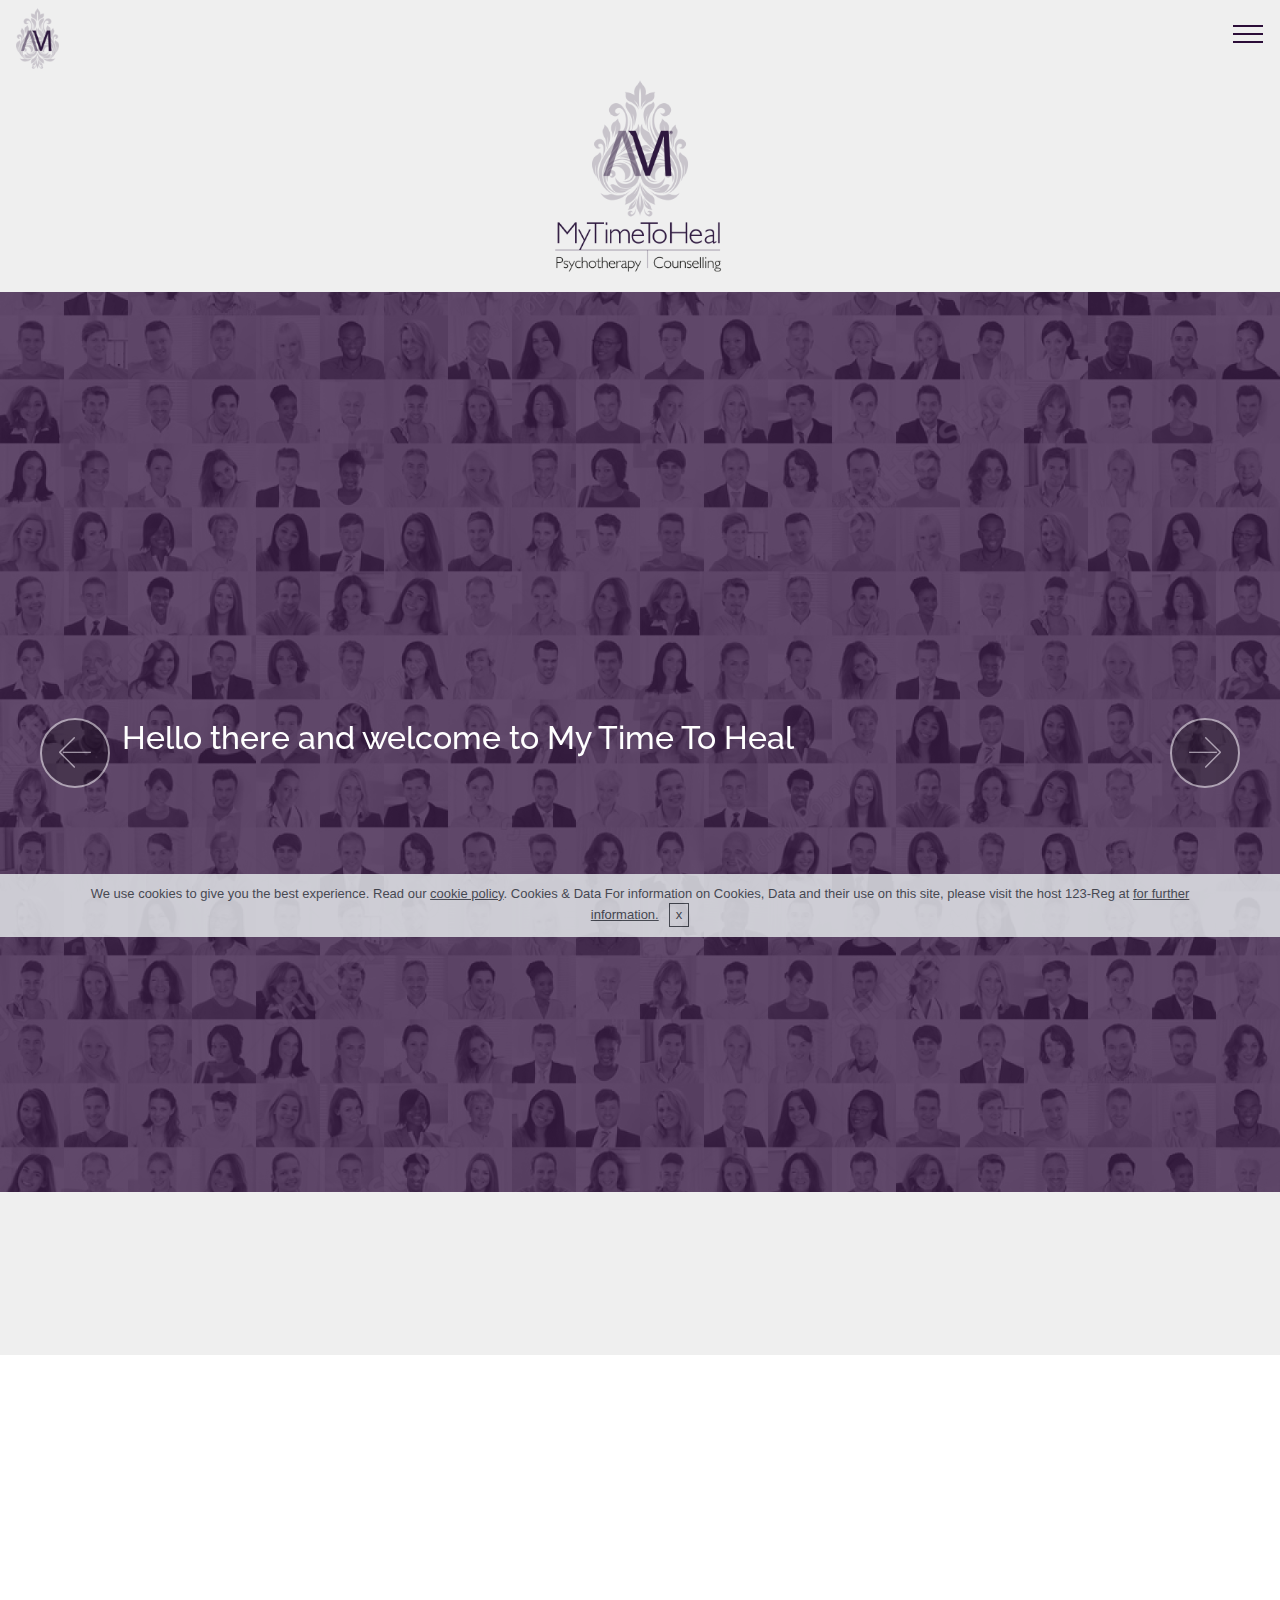
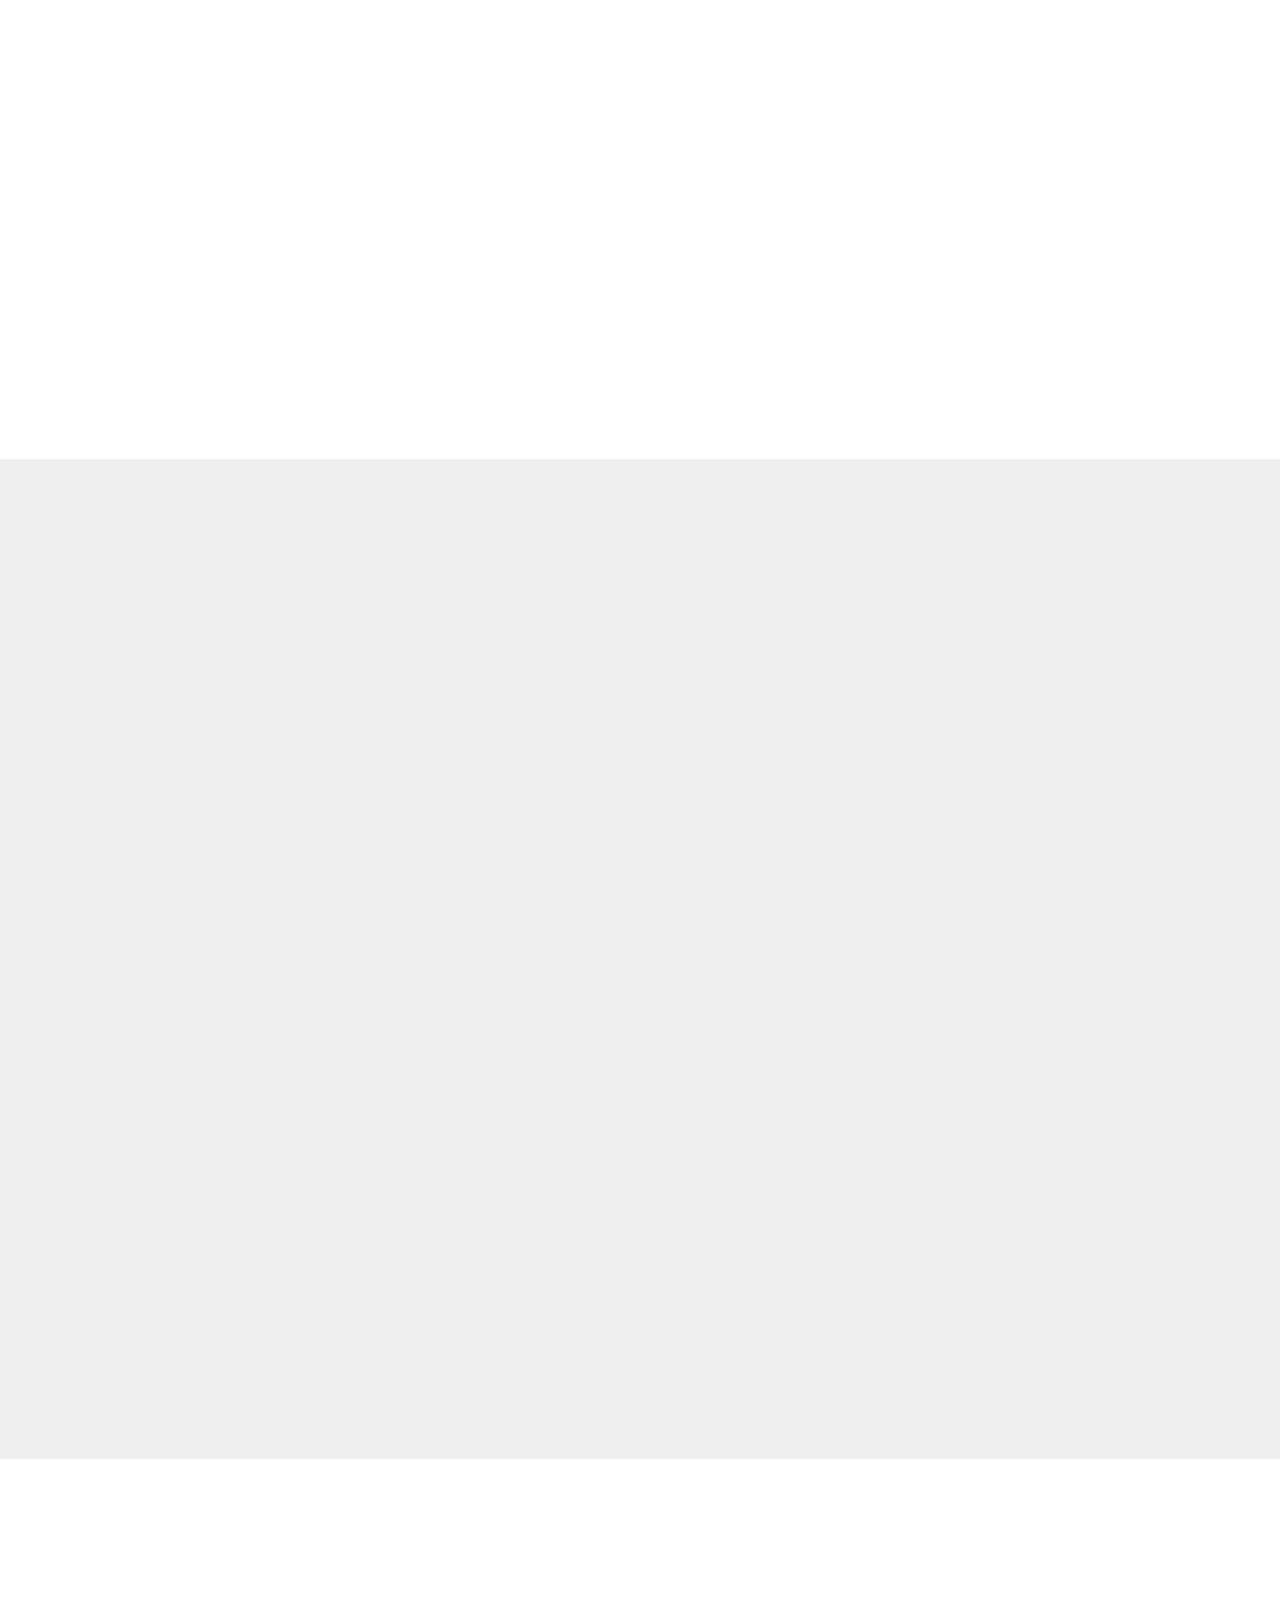
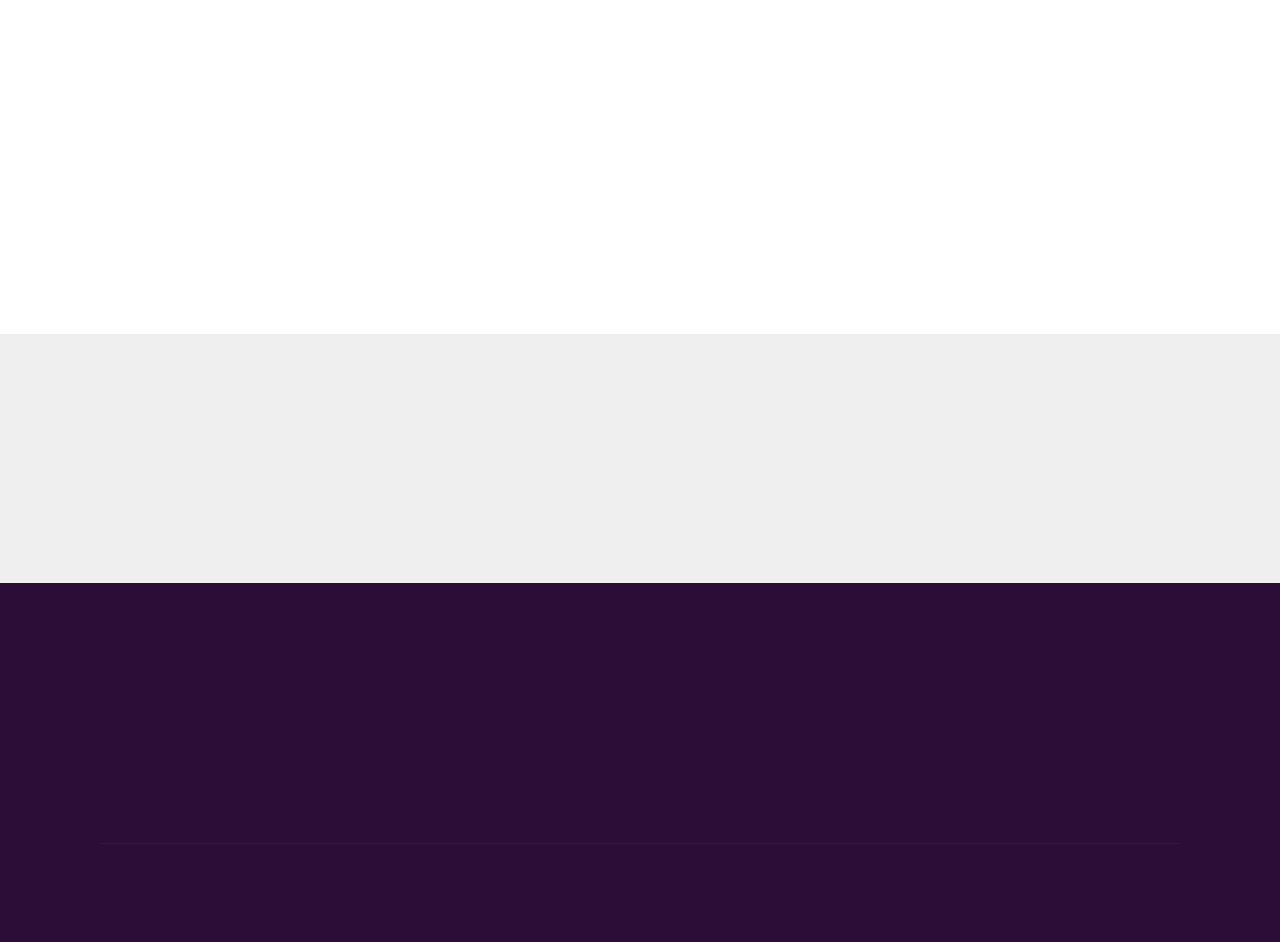
<file: index.html>
<!DOCTYPE html>
<html  >
<head>
  <!-- Site made with Mobirise Website Builder v4.9.6, https://mobirise.com -->
  <meta charset="UTF-8">
  <meta http-equiv="X-UA-Compatible" content="IE=edge">
  <meta name="generator" content="Mobirise v4.9.6, mobirise.com">
  <meta name="viewport" content="width=device-width, initial-scale=1, minimum-scale=1">
  <link rel="shortcut icon" href="assets/images/asset-40.5x-122x174.png" type="image/x-icon">
  <meta name="description" content="My time to heal, Psychotherapy and Counselling Services">
  
  <title>My Time To Heal | Psychotherapy and Counselling</title>
  <link rel="stylesheet" href="assets/web/assets/mobirise-icons/mobirise-icons.css">
  <link rel="stylesheet" href="assets/tether/tether.min.css">
  <link rel="stylesheet" href="assets/soundcloud-plugin/style.css">
  <link rel="stylesheet" href="assets/bootstrap/css/bootstrap.min.css">
  <link rel="stylesheet" href="assets/bootstrap/css/bootstrap-grid.min.css">
  <link rel="stylesheet" href="assets/bootstrap/css/bootstrap-reboot.min.css">
  <link rel="stylesheet" href="assets/gdpr-plugin/gdpr-styles.css">
  <link rel="stylesheet" href="assets/socicon/css/styles.css">
  <link rel="stylesheet" href="assets/animatecss/animate.min.css">
  <link rel="stylesheet" href="assets/dropdown/css/style.css">
  <link rel="stylesheet" href="assets/theme/css/style.css">
  <link rel="stylesheet" href="assets/mobirise/css/mbr-additional.css" type="text/css">
  
  
  
</head>
<body>
  <section class="menu cid-raDjg1KNfS" once="menu" id="menu1-1">

    

    <nav class="navbar navbar-expand beta-menu navbar-dropdown align-items-center navbar-fixed-top collapsed bg-color transparent">
        <button class="navbar-toggler navbar-toggler-right" type="button" data-toggle="collapse" data-target="#navbarSupportedContent" aria-controls="navbarSupportedContent" aria-expanded="false" aria-label="Toggle navigation">
            <div class="hamburger">
                <span></span>
                <span></span>
                <span></span>
                <span></span>
            </div>
        </button>
        <div class="menu-logo">
            <div class="navbar-brand">
                <span class="navbar-logo">
                    
                         <a href="#top"><img src="assets/images/asset-40.5x-122x174.png" alt="AnnaMaria-my-time-to-heal, Psycotherapy and Councelling services in London and the surrounding areas" title="AnnaMaria-My-Time-To-Heal" style="height: 3.8rem;"></a>
                    
                </span>
                
            </div>
        </div>
        <div class="collapse navbar-collapse" id="navbarSupportedContent">
            <ul class="navbar-nav nav-dropdown nav-right" data-app-modern-menu="true"><li class="nav-item">
                    <a class="nav-link link text-primary display-4" href="index.html#header4-18">
                        
                        HOME</a>
                </li><li class="nav-item"><a class="nav-link link text-primary display-4" href="About Therapy.html#header4-j">
                        
                        ABOUT THERAPY</a></li>
                <li class="nav-item">
                    <a class="nav-link link text-primary display-4" href="About Me.html#header4-p">ABOUT ME</a>
                </li><li class="nav-item"><a class="nav-link link text-primary display-4" href="Contact Me.html#header1-13">CONTACT ME</a></li><li class="nav-item"><a class="nav-link link text-primary display-4" href="Fees.html#header4-k">FEES</a></li><li class="nav-item"><a class="nav-link link text-primary display-4" href="page5.html#header4-y">MENTAL &nbsp;HEALTH SUPPORT AND<br>CRISIS INFORMATION</a></li></ul>
            
        </div>
    </nav>
</section>

<section class="engine"><a href="https://mobirise.info/k">develop free website</a></section><section class="header4 cid-rkxL4RUjRR" id="header4-18">

    

    

    <div class="container">
        <div class="row justify-content-md-center">
            <div class="media-content col-md-10">
                
                
                <div class="mbr-text align-center mbr-white pb-3">
                    
                </div>
                
            </div>
            <div class="mbr-figure pt-5">
                <img src="assets/images/mytimetoheal-master-logo-3-642x642.png" alt="AnnaMaria-My-Time-To-Heal Psycotherapy and Counselling services in London and the surrounding areas" title="AnnaMaria-My-Time-To-Heal- ABOUT THERAPY" style="width: 20%;">
            </div>
        </div>
    </div>
</section>

<section class="carousel slide cid-rl4E7EPGkn" data-interval="false" id="slider1-15">

    

    <div class="full-screen"><div class="mbr-slider slide carousel" data-pause="true" data-keyboard="false" data-ride="carousel" data-interval="4000"><div class="carousel-inner" role="listbox"><div class="carousel-item slider-fullscreen-image active" data-bg-video-slide="false" style="background-image: url(assets/images/stock-photo-collage-of-diverse-multi-ethnic-and-mixed-age-smiling-people-576716914-greyscale-1500x1450.png);"><div class="container container-slide"><div class="image_wrapper"><div class="mbr-overlay" style="opacity: 0.8; background-color: rgb(59, 29, 71);"></div><img src="assets/images/stock-photo-collage-of-diverse-multi-ethnic-and-mixed-age-smiling-people-576716914-greyscale-1500x1450.png"><div class="carousel-caption justify-content-center"><div class="col-10 align-right"><h2 class="mbr-fonts-style display-5">Hello there and welcome to My Time To Heal</h2></div></div></div></div></div><div class="carousel-item slider-fullscreen-image" data-bg-video-slide="false" style="background-image: url(assets/images/stock-photo-collage-of-diverse-multi-ethnic-and-mixed-age-smiling-people-576716914-greyscale-1500x1450.png);"><div class="container container-slide"><div class="image_wrapper"><div class="mbr-overlay" style="opacity: 0.8; background-color: rgb(59, 29, 71);"></div><img src="assets/images/stock-photo-collage-of-diverse-multi-ethnic-and-mixed-age-smiling-people-576716914-greyscale-1500x1450.png"><div class="carousel-caption justify-content-center"><div class="col-10 align-right"><h2 class="mbr-fonts-style display-5">My name is Anna-Maria DiLieto and</h2></div></div></div></div></div><div class="carousel-item slider-fullscreen-image" data-bg-video-slide="false" style="background-image: url(assets/images/stock-photo-collage-of-diverse-multi-ethnic-and-mixed-age-smiling-people-576716914-greyscale-1500x1450.png);"><div class="container container-slide"><div class="image_wrapper"><div class="mbr-overlay" style="opacity: 0.8; background-color: rgb(59, 29, 71);"></div><img src="assets/images/stock-photo-collage-of-diverse-multi-ethnic-and-mixed-age-smiling-people-576716914-greyscale-1500x1450.png"><div class="carousel-caption justify-content-center"><div class="col-10 align-center"><h2 class="mbr-fonts-style display-5">I am a BACP and NCS registered psychotherapist and counsellor,</h2></div></div></div></div></div></div><a data-app-prevent-settings="" class="carousel-control carousel-control-prev" role="button" data-slide="prev" href="#slider1-15"><span aria-hidden="true" class="mbri-left mbr-iconfont"></span><span class="sr-only">Previous</span></a><a data-app-prevent-settings="" class="carousel-control carousel-control-next" role="button" data-slide="next" href="#slider1-15"><span aria-hidden="true" class="mbri-right mbr-iconfont"></span><span class="sr-only">Next</span></a></div></div>

</section>

<section class="mbr-section content4 cid-rl4NeqgiU4" id="content4-1b">

    

    <div class="container">
        <div class="media-container-row">
            <div class="title col-12 col-md-8">
                <h2 class="align-center pb-3 mbr-fonts-style display-5">Hello there and welcome to<br>My Time To Heal</h2>
                
                
            </div>
        </div>
    </div>
</section>

<section class="mbr-section article content1 cid-rl5WYevcOb" id="content2-1i">

     

    <div class="container">
        <div class="media-container-row">
            <div class="mbr-text col-12 col-md-8 mbr-fonts-style display-5">
                <blockquote><span style="font-style: normal;"><strong>My name is Anna-Maria DiLieto</strong> <strong>and I am a BACP and NCS registered psychotherapist and counsellor, working with young people and adults. I am based in Wembley within the London Borough of Brent, not far from the borders of the neighbouring boroughs of Harrow and Ealing.</strong></span></blockquote><blockquote><span style="font-style: normal;"><strong>If you are seeking</strong> help to work on emotional challenges you feel you are facing, I can provide you with a safe and calm space so that you can identify and explore those areas you feel are really troubling you.&nbsp;</span></blockquote><blockquote><span style="font-style: normal;"><strong>Together in our therapeutic relationship, </strong>we can work towards discovering and developing new ways of approaching life, where current ways may be inhibited by distressing thoughts and experiences you have had recently or in the past, and which may be causing you to suffer emotionally and often physically in the present. Talking therapies such as psychotherapy and counselling can help offer clarity of thought and a space where difficulties and more complex life challenges can be worked through intensively but sensitively.&nbsp;</span></blockquote><blockquote><span style="font-style: normal;"><strong>There are many reasons</strong> why you might be seeking support at this time. For example, some reasons may include such things as:</span></blockquote>
            </div>
        </div>
    </div>
</section>

<section class="mbr-section article content12 cid-rl4vHkODvU" id="content12-w">
     

    <div class="container">
        <div class="media-container-row">
            <div class="mbr-text counter-container col-12 col-md-8 mbr-fonts-style display-7">
                <ul>
                    <li><strong>Struggling with anxiety, worry, panic attacks or feeling stressed</strong></li>
                    <li><strong>Persistent Negative thinking</strong></li>
                    <li><strong>Experiencing feelings of loss</strong></li><li><strong>Trying to cope with grief and bereavement</strong></li><li><strong>Facing separation, divorce, relationship issues&nbsp;</strong></li><li><strong>Dealing with family concerns or conflicts&nbsp;</strong></li><li><strong>Overwhelming sadness, loneliness, tearfulness, emptiness, low mood, depression</strong></li><li><strong>Loss of self worth, self esteem, confidence, self belief or belonging</strong></li><li><strong>Feeling there is a lack of purpose in life, hopelessness, negative thinking, social withdrawal</strong></li><li><strong>Being challenged by unresolved issues and memories of the past</strong></li><li><strong>Battling with your own anger and its impact on you and those around you</strong></li><li><strong>Feeling irritable</strong></li><li><strong>Coping with PTSD, trauma, current, recent or past</strong></li><li><strong>Self-harming, suicidal feelings or thoughts</strong></li><li><strong>Difficulties with insomnia, sleep disturbance, flashbacks, nightmares, unwanted images</strong></li><li><strong>Abuse, Addiction, Alcohol or Substance Misuse, Violence</strong></li><li><strong>Trying to live with a psychiatric disorder</strong></li><li><strong>Relationship with food</strong></li><li><strong>Being bullied</strong></li><li><strong>Battling feelings of blame, shame, fear, guilt</strong></li><li><strong>Issues with trust</strong></li>
                </ul>
            </div>
        </div>
    </div>
</section>

<section class="mbr-section article content1 cid-rkq3UZvPIe" id="content1-n">
    
     

    <div class="container">
        <div class="media-container-row">
            <div class="mbr-text col-12 mbr-fonts-style display-7 col-md-8"><p><strong>I take confidentiality very seriously and as such, you can be reassured that you will have a safe place to talk and be listened to.</strong></p><p>If you feel that your concerns are being triggered by recent events, very present in the here and now, such as for example, stress at work, a bereavement, bullying or difficulties in your marriage, then counselling or short term therapy may be the option to consider. However, if you feel that problems you are facing are more complicated, more deeply rooted, perhaps your past is having an impact on your current day to day life, then psychotherapy or long term therapy may help with exploring things further.&nbsp;</p><p>Please feel free to explore my website and learn a little more about me and how I work. If you feel after reading through it you may like to contact me for an initial consultation, then <a href="Contact Me.html#footer1-i">CLICK HERE</a> and I would love to hear from you.  We can arrange an initial meeting whereby we can discuss what is troubling you and see how working together might be able to help.</p></div>
        </div>
    </div>
</section>

<section class="mbr-section article content1 cid-rl4rooPTtM" id="content1-q">
    
     

    <div class="container">
        <div class="media-container-row">
            <div class="mbr-text col-12 mbr-fonts-style display-4 col-md-8"><p>A Registered Member of the&nbsp;<span style="font-size: calc(1rem + (0 * ((100vw - 20rem) / 28)));">British Association of Counselling and Psychotherapy and Accredited Member of the National Counselling Society.</span></p></div>
        </div>
    </div>
</section>

<section class="cid-rl4roR14VJ" id="image1-r">

    

    <figure class="mbr-figure container">
        <div class="image-block" style="width: 29%;">
            <img src="assets/images/bacp-mncs-logos300dpi-444x106.png" width="1400" alt="A Registered Member of the British Association of Counselling and Psychotherapy and Accredited Member of the National Counselling Society." title="A Registered Member of the British Association of Counselling and Psychotherapy and Accredited Member of the National Counselling Society.">
            
        </div>
    </figure>
</section>

<section class="cid-rky3cIb3Uu" id="footer1-o">

    

    

    <div class="container">
        <div class="media-container-row content text-white">
            <div class="col-12 col-md-3">
                <div class="media-wrap">
                    
                        <img src="assets/images/am-mytiemtoheal-landscape300-168x90.png" alt="Am-psychotherapy-counselling-logo-reverse" title="Am-psychotherapy-counselling-logo-reverse">
                    
                </div>
            </div>
            <div class="col-12 col-md-3 mbr-fonts-style display-7">
                <h5 class="pb-3">
                    Address
                </h5>
                <p class="mbr-text">Pasture Road,<br>Wembley<br><strong>HA0 3JL</strong></p>
            </div>
            <div class="col-12 col-md-3 mbr-fonts-style display-7">
                <h5 class="pb-3">
                    Contacts
                </h5>
                <p class="mbr-text">
                    Email:&nbsp;<strong><a href="mailto:enquiries@mytimetoheal.co.uk" class="text-white">enquiries@mytimetoheal.co.uk</a></strong><br>Phone: <strong><a href="tel:+44 (0)7842 527 561" class="text-white">+44 (0)7842 527 561</a></strong><br></p>
            </div>
            <div class="col-12 col-md-3 mbr-fonts-style display-7">
                <h5 class="pb-3">Site Map</h5>
                <p class="mbr-text"><a href="index.html#header4-18" class="text-white">Home</a><br><a href="About Therapy.html#header4-j" class="text-white">About Therapy</a><br><a href="About Me.html#header4-p" class="text-white">About Me</a><br><a href="Fees.html#header4-k" class="text-white">Fees</a><br><a href="page5.html#header4-y" class="text-white">Mental Health Support and Crisis Information</a>&nbsp;<br></p>
            </div>
        </div>
        <div class="footer-lower">
            <div class="media-container-row">
                <div class="col-sm-12">
                    <hr>
                </div>
            </div>
            <div class="media-container-row mbr-white">
                <div class="col-sm-6 copyright">
                    <p class="mbr-text mbr-fonts-style display-7">© MyTimeToHeal 2019 - All Rights Reserved<br><a href="http://www.andreaskaraiskos.com" target="_blank" class="text-primary">Design © AndreasKaraiskos.com 2019 - All Rights Reserved</a><br></p>
                </div>
                <div class="col-md-6">
                    
                </div>
            </div>
        </div>
    </div>
</section>


  <script src="assets/web/assets/jquery/jquery.min.js"></script>
  <script src="assets/popper/popper.min.js"></script>
  <script src="assets/tether/tether.min.js"></script>
  <script src="assets/bootstrap/js/bootstrap.min.js"></script>
  <script src="assets/cookies-alert-plugin/cookies-alert-core.js"></script>
  <script src="assets/cookies-alert-plugin/cookies-alert-script.js"></script>
  <script src="assets/smoothscroll/smooth-scroll.js"></script>
  <script src="assets/touchswipe/jquery.touch-swipe.min.js"></script>
  <script src="assets/viewportchecker/jquery.viewportchecker.js"></script>
  <script src="assets/ytplayer/jquery.mb.ytplayer.min.js"></script>
  <script src="assets/vimeoplayer/jquery.mb.vimeo_player.js"></script>
  <script src="assets/bootstrapcarouselswipe/bootstrap-carousel-swipe.js"></script>
  <script src="assets/dropdown/js/script.min.js"></script>
  <script src="assets/theme/js/script.js"></script>
  <script src="assets/slidervideo/script.js"></script>
  
  
  <input name="animation" type="hidden">
   <div id="scrollToTop" class="scrollToTop mbr-arrow-up"><a style="text-align: center;"><i class="mbr-arrow-up-icon mbr-arrow-up-icon-cm cm-icon cm-icon-smallarrow-up"></i></a></div>
  <input name="cookieData" type="hidden" data-cookie-text="We use cookies to give you the best experience. Read our <a href='privacy.html'>cookie policy</a>.

Cookies & Data
For information on Cookies, Data and their use on this site, please visit the host 123-Reg at  <a href='https://www.123-reg.co.uk/terms/cookie-law-terms/'</a>for further information.">
  </body>
</html>
</file>
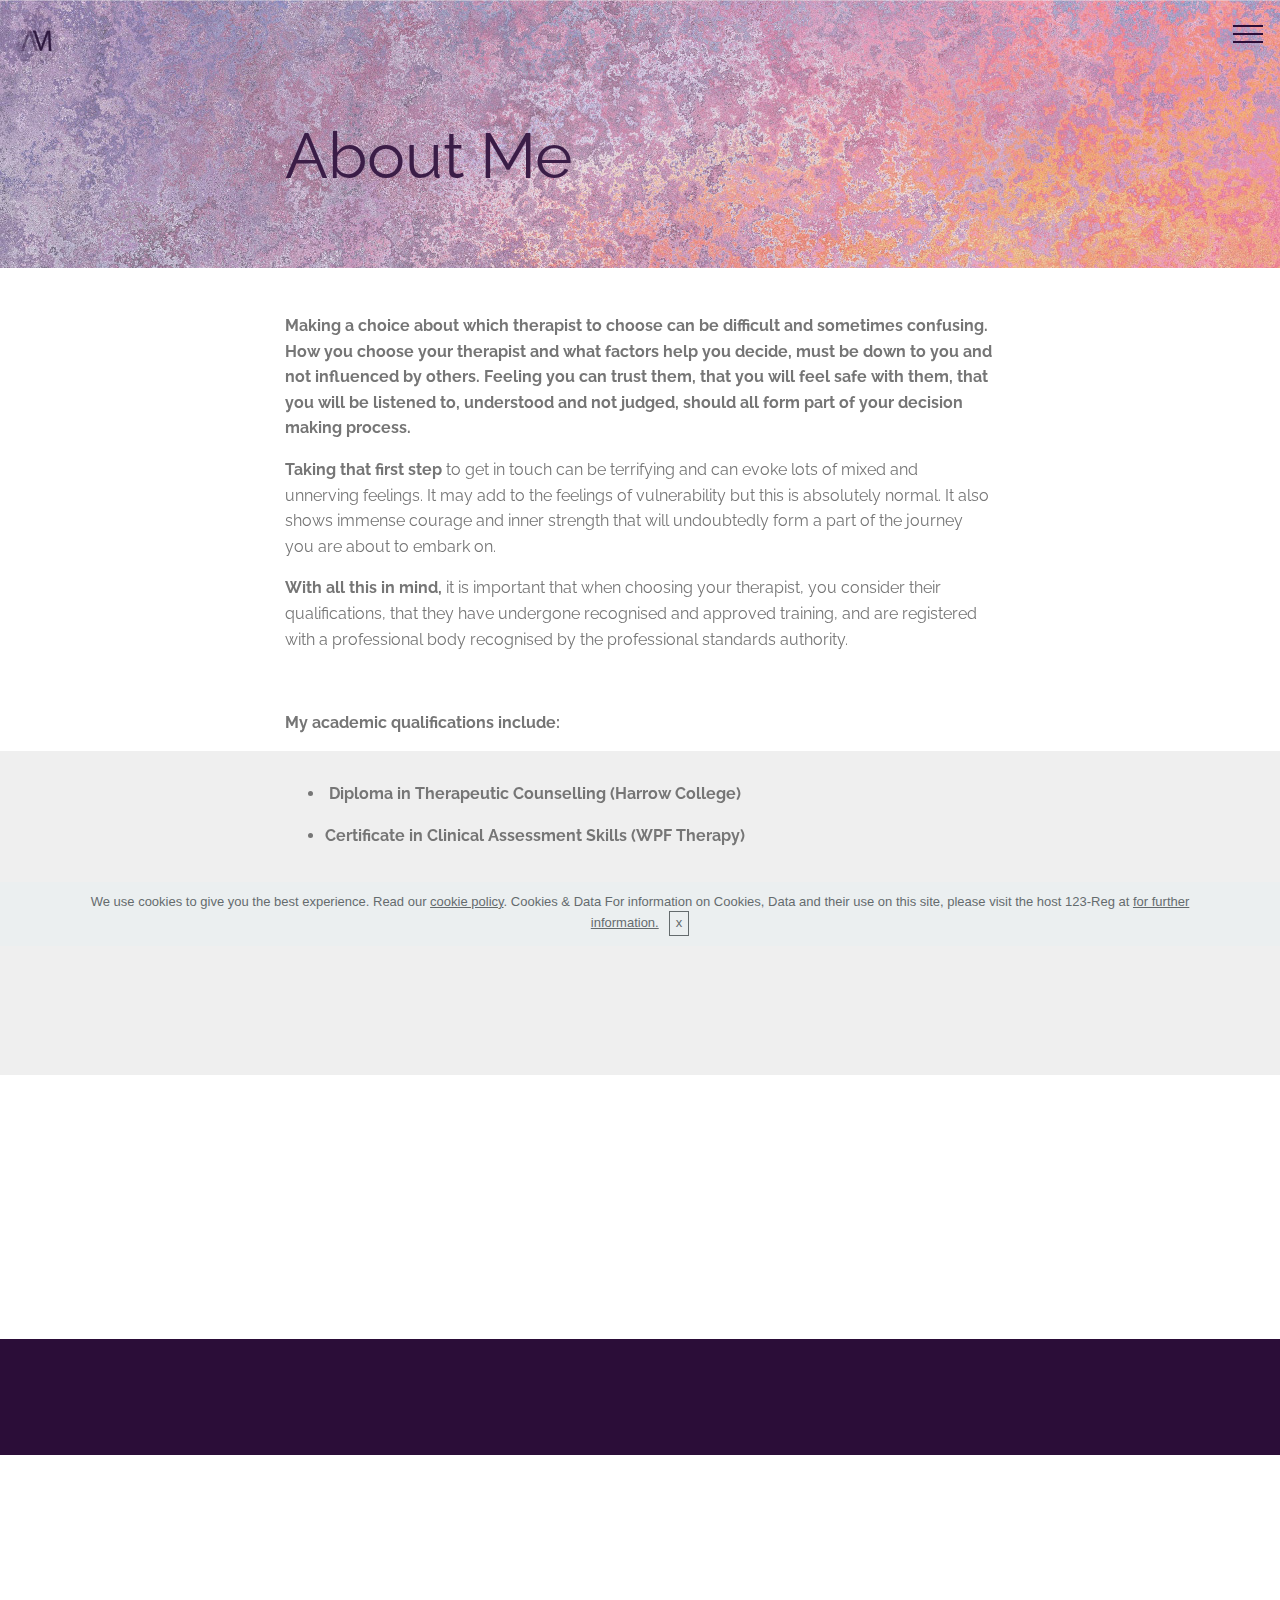
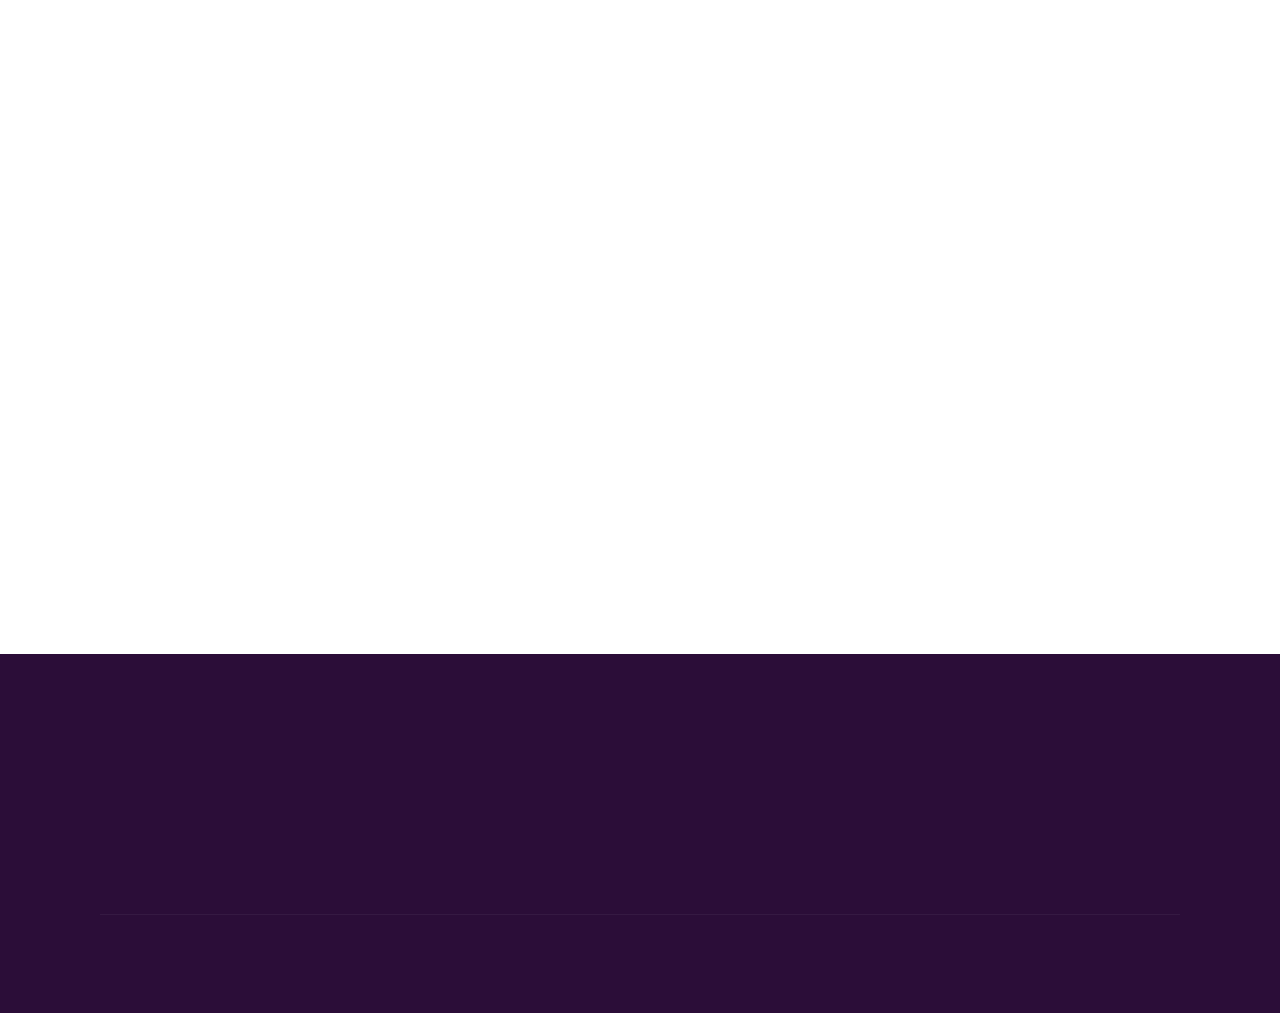
<file: About Me.html>
<!DOCTYPE html>
<html  >
<head>
  <!-- Site made with Mobirise Website Builder v4.9.6, https://mobirise.com -->
  <meta charset="UTF-8">
  <meta http-equiv="X-UA-Compatible" content="IE=edge">
  <meta name="generator" content="Mobirise v4.9.6, mobirise.com">
  <meta name="viewport" content="width=device-width, initial-scale=1, minimum-scale=1">
  <link rel="shortcut icon" href="assets/images/asset-40.5x-122x174.png" type="image/x-icon">
  <meta name="description" content="Making a choice about which therapist to choose can be difficult and sometimes confusing.
My academic qualifications ">
  
  <title>About Me</title>
  <link rel="stylesheet" href="assets/web/assets/mobirise-icons/mobirise-icons.css">
  <link rel="stylesheet" href="assets/tether/tether.min.css">
  <link rel="stylesheet" href="assets/soundcloud-plugin/style.css">
  <link rel="stylesheet" href="assets/bootstrap/css/bootstrap.min.css">
  <link rel="stylesheet" href="assets/bootstrap/css/bootstrap-grid.min.css">
  <link rel="stylesheet" href="assets/bootstrap/css/bootstrap-reboot.min.css">
  <link rel="stylesheet" href="assets/gdpr-plugin/gdpr-styles.css">
  <link rel="stylesheet" href="assets/animatecss/animate.min.css">
  <link rel="stylesheet" href="assets/dropdown/css/style.css">
  <link rel="stylesheet" href="assets/socicon/css/styles.css">
  <link rel="stylesheet" href="assets/theme/css/style.css">
  <link rel="stylesheet" href="assets/mobirise/css/mbr-additional.css" type="text/css">
  
  
  
</head>
<body>
  <section class="menu cid-rkxNx5fMOf" once="menu" id="menu1-1d">

    

    <nav class="navbar navbar-expand beta-menu navbar-dropdown align-items-center navbar-fixed-top collapsed bg-color transparent">
        <button class="navbar-toggler navbar-toggler-right" type="button" data-toggle="collapse" data-target="#navbarSupportedContent" aria-controls="navbarSupportedContent" aria-expanded="false" aria-label="Toggle navigation">
            <div class="hamburger">
                <span></span>
                <span></span>
                <span></span>
                <span></span>
            </div>
        </button>
        <div class="menu-logo">
            <div class="navbar-brand">
                <span class="navbar-logo">
                    
                         <a href="#top"><img src="assets/images/asset-40.5x-122x174.png" alt="AnnaMaria-my-time-to-heal, Psycotherapy and Councelling services in London and the surrounding areas" title="AnnaMaria-My-Time-To-Heal" style="height: 3.8rem;"></a>
                    
                </span>
                
            </div>
        </div>
        <div class="collapse navbar-collapse" id="navbarSupportedContent">
            <ul class="navbar-nav nav-dropdown nav-right" data-app-modern-menu="true"><li class="nav-item">
                    <a class="nav-link link text-primary display-4" href="index.html#header4-18">
                        
                        HOME</a>
                </li><li class="nav-item"><a class="nav-link link text-primary display-4" href="About Therapy.html#header4-j">
                        
                        ABOUT THERAPY</a></li>
                <li class="nav-item">
                    <a class="nav-link link text-primary display-4" href="About Me.html#header4-p">ABOUT ME</a>
                </li><li class="nav-item"><a class="nav-link link text-primary display-4" href="Contact Me.html#header1-13">CONTACT ME</a></li><li class="nav-item"><a class="nav-link link text-primary display-4" href="Fees.html#header4-k">FEES</a></li><li class="nav-item"><a class="nav-link link text-primary display-4" href="page5.html#header4-y">MENTAL &nbsp;HEALTH SUPPORT AND<br>CRISIS INFORMATION</a></li></ul>
            
        </div>
    </nav>
</section>

<section class="engine"><a href="https://mobirise.info/i">free web creation software</a></section><section class="mbr-section content5 cid-rl4WcTG03U mbr-parallax-background" id="content5-1d">

    

    <div class="mbr-overlay" style="opacity: 0.4; background-color: rgb(239, 239, 239);">
    </div>

    <div class="container">
        <div class="media-container-row">
            <div class="title col-12 col-md-8">
                <h2 class="align-center mbr-bold mbr-white pb-3 mbr-fonts-style display-2"><span style="font-weight: normal;"><br></span><span style="font-weight: normal;">About Me</span></h2>
                <h3 class="mbr-section-subtitle align-center mbr-light mbr-white pb-3 mbr-fonts-style display-5"></h3>
                <p class="mbr-text align-center mbr-white pb-3 mbr-fonts-style display-7"></p>
                
            </div>
        </div>
    </div>
</section>

<section class="mbr-section article content1 cid-rkqdwNBYUd" id="content1-y">
    
     

    <div class="container">
        <div class="media-container-row">
            <div class="mbr-text col-12 mbr-fonts-style display-7 col-md-8"><p><strong>Making a choice about which therapist to choose can be difficult and sometimes confusing. How you choose your therapist and what factors help you decide, must be down to you and not influenced by others. Feeling you can trust them, that you will feel safe with them, that you will be listened to, understood and not judged, should all form part of your decision making process.</strong></p><p><strong>Taking that first step</strong><span style="font-size: 1rem;"> to get in touch can be terrifying and can evoke lots of mixed and unnerving feelings. It may add to the feelings of vulnerability but this is absolutely normal. It also shows immense courage and inner strength that will undoubtedly form a part of the journey you are about to embark on.</span><br></p><p><strong>With all this in mind,</strong> it is important that when choosing your therapist, you consider their qualifications, that they have undergone recognised and approved training, and are registered with a professional body recognised by the professional standards authority.</p><p><br></p><p><strong>My academic qualifications include:</strong><span style="font-size: 1rem;">&nbsp;</span></p></div>
        </div>
    </div>
</section>

<section class="mbr-section article content12 cid-rkqehV412z" id="content12-z">
     

    <div class="container">
        <div class="media-container-row">
            <div class="mbr-text counter-container col-12 col-md-8 mbr-fonts-style display-7">
                <ul><li><strong>&nbsp;Diploma in Therapeutic Counselling  (Harrow College)</strong></li><li><strong>Certificate in Clinical Assessment Skills (WPF Therapy)</strong></li><li><strong>&nbsp;Certificate in Counselling Studies (Harrow College)</strong></li><li><strong>Certificate in Counselling Skills (Harrow College)</strong></li><li><strong>BA (Hons) Law in Business with International Business (University of North London) – (pre-practitioner qualification which included Organisational Psychology)</strong></li>
                </ul>
            </div>
        </div>
    </div>
</section>

<section class="mbr-section article content1 cid-rkrnh1WNJz" id="content1-m">
    
     

    <div class="container">
        <div class="media-container-row">
            <div class="mbr-text col-12 mbr-fonts-style display-7 col-md-8"><p><strong>Alongside my private practice,</strong> my clinical experience within various North West London mental health settings includes Place 2 Be, a leading national children’s mental health charity, helping Key Stage 1 and 2 children within a large comprehensive primary school in, a council based agency offering counselling to 13 – 25 year olds and Mind, the UKs largest mental health charity, offering counselling and psychotherapy to over 18s in West London.</p></div>
        </div>
    </div>
</section>

<section class="mbr-section content4 cid-rkrnqn43nP" id="content4-n">

    

    <div class="container">
        <div class="media-container-row">
            <div class="title col-12 col-md-8">
                <h2 class="align-center pb-3 mbr-fonts-style display-5">Earlier Career</h2>
                
                
            </div>
        </div>
    </div>
</section>

<section class="mbr-section article content1 cid-rkrnx6Lb4l" id="content1-o">
    
     

    <div class="container">
        <div class="media-container-row">
            <div class="mbr-text col-12 mbr-fonts-style display-7 col-md-8"><p><strong>I have always</strong> had a passion for working with people. Before working as a psychotherapist and counsellor, my career of over 26 years in the corporate world centred around working closely with teams and individuals, helping them progress and develop in their chosen careers.  I managed small and large teams of customer facing individuals, training them to offer optimum world class service to clients, developing their skills and nurturing their talents to help them achieve their maximum potential. &nbsp;</p><p><strong>My experience</strong> includes having supervised small teams of people in various retail business through to working with one of the UK’s largest telecommunication companies, entirely focused on nurturing and developing the heart of its business, it’s people. Being able to witness first-hand how simply giving people time to express themselves, notice their abilities, support them through their challenges, listen to them, encourage them to see their full potential and believe in them, simply highlighted to me that my desire to want to really help people which went far beyond the corporate world.</p><p><strong>With that in mind,</strong> psychotherapy and counselling became the natural choice for me and today, I want to give you the chance to have that same time and space to explore the things that you might feel are troubling you. For those moments where perhaps simply talking to friends or family doesn’t seem to help.&nbsp;</p><p><strong>Sometimes it is hard</strong> to have your voice heard, to find someone to give you the time you need to express yourself, to be able to truly say what is on your mind without that fear of how someone else might judge your thoughts. Psychotherapy and counselling will offer you exactly that. A chance to be yourselves, to have the space to think, to find clarity, to explore your emotions, to find courage to change, to become hopeful – a chance to find ‘you’.</p><p><span style="font-size: 1rem;"><strong>If this opportunity</strong> to have space to explore what’s going on for you sounds like something you would like to experience, then please feel free to <a href="Contact Me.html#footer1-i">contact me</a>.</span><br></p></div>
        </div>
    </div>
</section>

<section class="cid-rky74Ur6aU" id="footer1-i">

    

    

    <div class="container">
        <div class="media-container-row content text-white">
            <div class="col-12 col-md-3">
                <div class="media-wrap">
                    
                        <img src="assets/images/am-mytiemtoheal-landscape300-168x902.png" alt="Am-psychotherapy-counselling-logo-reverse" title="Am-psychotherapy-counselling-logo-reverse">
                    
                </div>
            </div>
            <div class="col-12 col-md-3 mbr-fonts-style display-7">
                <h5 class="pb-3">
                    Address
                </h5>
                <p class="mbr-text">Pasture Road,<br>Wembley<br><strong>HA0 3JL</strong></p>
            </div>
            <div class="col-12 col-md-3 mbr-fonts-style display-7">
                <h5 class="pb-3">
                    Contacts
                </h5>
                <p class="mbr-text">
                    Email:&nbsp;<strong><a href="mailto:enquiries@mytimetoheal.co.uk" class="text-white">enquiries@mytimetoheal.co.uk</a></strong><br>Phone: <strong><a href="tel:+44 (0)7842 527 561" class="text-white">+44 (0)7842 527 561</a></strong><br></p>
            </div>
            <div class="col-12 col-md-3 mbr-fonts-style display-7">
                <h5 class="pb-3">Site Map</h5>
                <p class="mbr-text"><a href="index.html#header4-18" class="text-white">Home</a><br><a href="About Therapy.html#header4-j" class="text-white">About Therapy</a><br><a href="About Me.html#header4-p" class="text-white">About Me</a><br><a href="Fees.html#header4-k" class="text-white">Fees</a><br><a href="page5.html#header4-y" class="text-white">Mental Health Support and Crisis Information</a>&nbsp;<br></p>
            </div>
        </div>
        <div class="footer-lower">
            <div class="media-container-row">
                <div class="col-sm-12">
                    <hr>
                </div>
            </div>
            <div class="media-container-row mbr-white">
                <div class="col-sm-6 copyright">
                    <p class="mbr-text mbr-fonts-style display-7">© MyTimeToHeal 2019 - All Rights Reserved<br><a href="http://www.andreaskaraiskos.com" target="_blank" class="text-primary">Design © AndreasKaraiskos.com 2019 - All Rights Reserved</a><br></p>
                </div>
                <div class="col-md-6">
                    
                </div>
            </div>
        </div>
    </div>
</section>


  <script src="assets/web/assets/jquery/jquery.min.js"></script>
  <script src="assets/popper/popper.min.js"></script>
  <script src="assets/tether/tether.min.js"></script>
  <script src="assets/bootstrap/js/bootstrap.min.js"></script>
  <script src="assets/cookies-alert-plugin/cookies-alert-core.js"></script>
  <script src="assets/cookies-alert-plugin/cookies-alert-script.js"></script>
  <script src="assets/smoothscroll/smooth-scroll.js"></script>
  <script src="assets/parallax/jarallax.min.js"></script>
  <script src="assets/viewportchecker/jquery.viewportchecker.js"></script>
  <script src="assets/dropdown/js/script.min.js"></script>
  <script src="assets/touchswipe/jquery.touch-swipe.min.js"></script>
  <script src="assets/theme/js/script.js"></script>
  
  
  <input name="animation" type="hidden">
   <div id="scrollToTop" class="scrollToTop mbr-arrow-up"><a style="text-align: center;"><i class="mbr-arrow-up-icon mbr-arrow-up-icon-cm cm-icon cm-icon-smallarrow-up"></i></a></div>
  <input name="cookieData" type="hidden" data-cookie-text="We use cookies to give you the best experience. Read our <a href='privacy.html'>cookie policy</a>.

Cookies & Data
For information on Cookies, Data and their use on this site, please visit the host 123-Reg at  <a href='https://www.123-reg.co.uk/terms/cookie-law-terms/'</a>for further information.">
  </body>
</html>
</file>
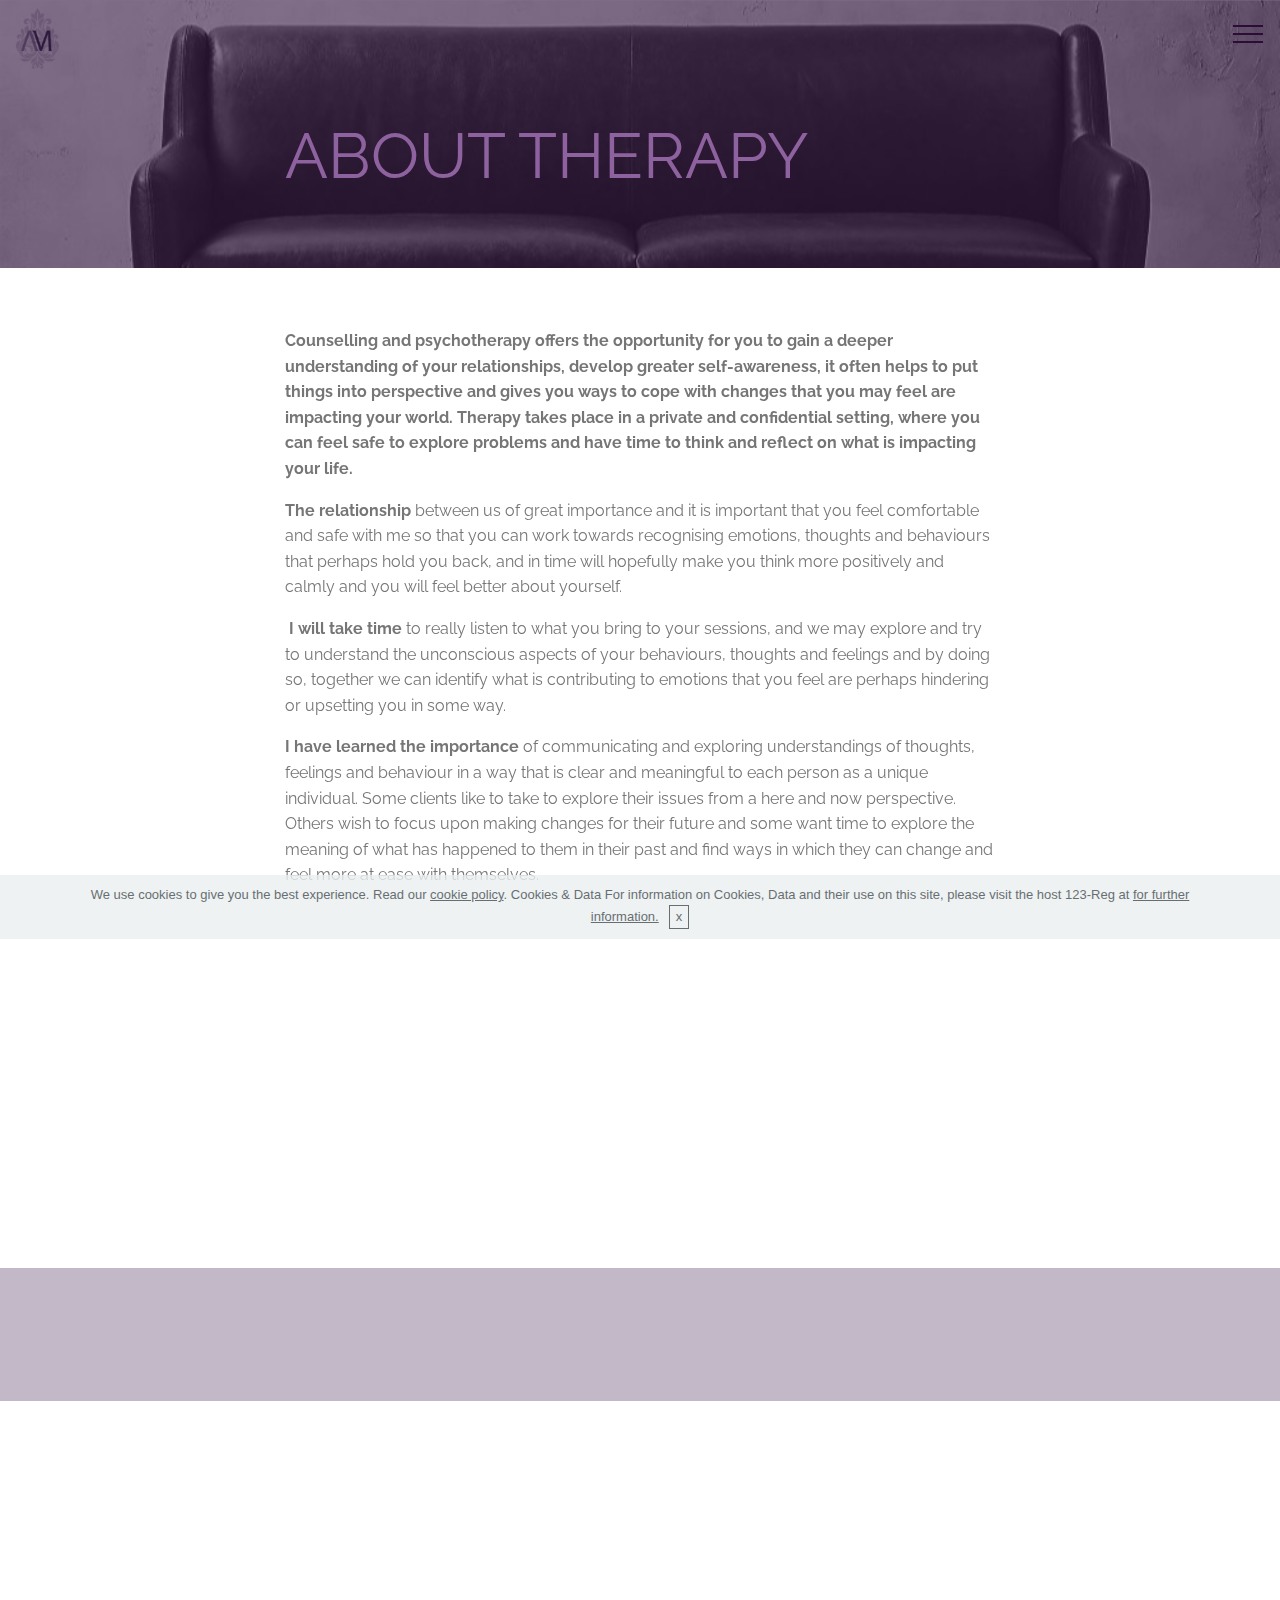
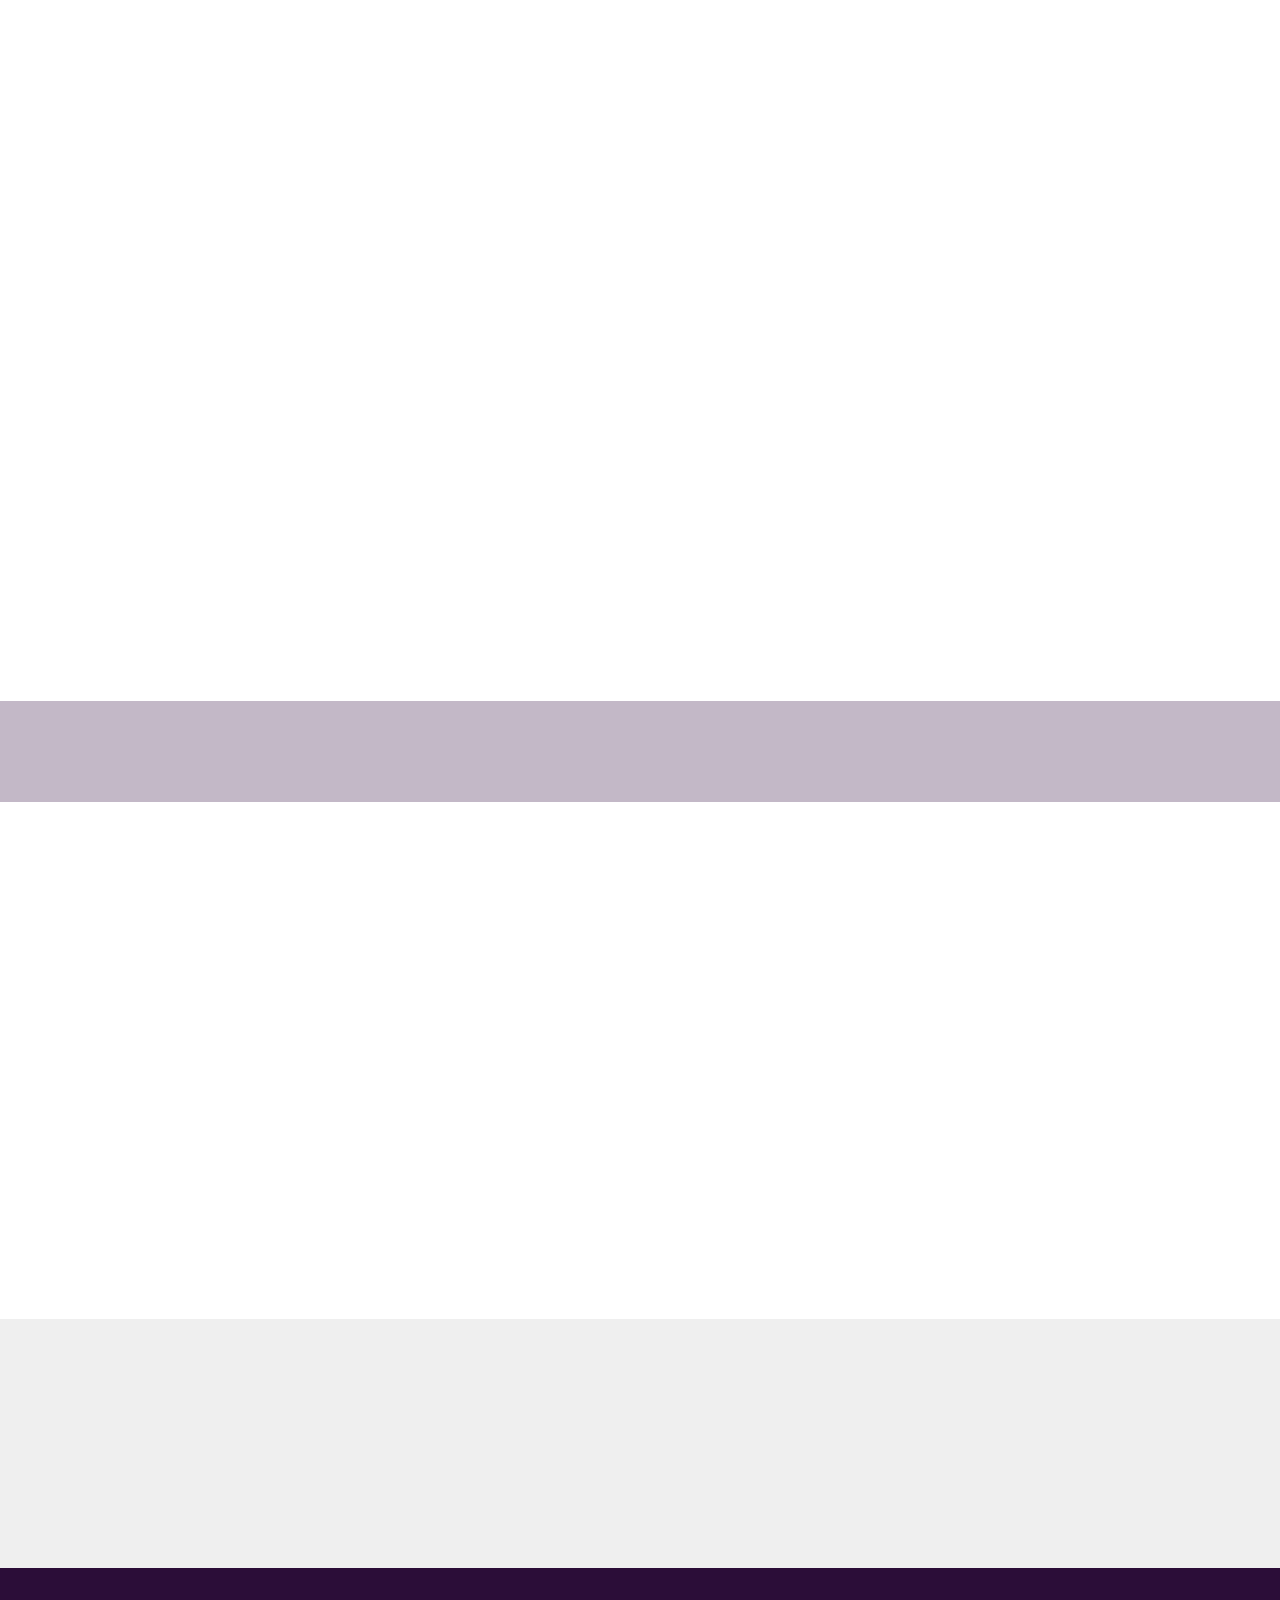
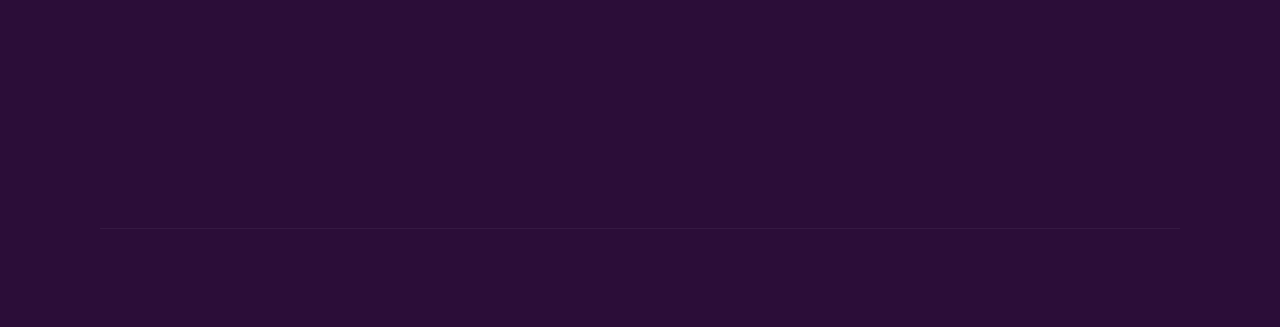
<file: About Therapy.html>
<!DOCTYPE html>
<html  >
<head>
  <!-- Site made with Mobirise Website Builder v4.9.6, https://mobirise.com -->
  <meta charset="UTF-8">
  <meta http-equiv="X-UA-Compatible" content="IE=edge">
  <meta name="generator" content="Mobirise v4.9.6, mobirise.com">
  <meta name="viewport" content="width=device-width, initial-scale=1, minimum-scale=1">
  <link rel="shortcut icon" href="assets/images/asset-40.5x-122x174.png" type="image/x-icon">
  <meta name="description" content="About My Therapy Services
Is there a difference between psychotherapy and counselling?
Beginning therapy">
  
  <title>About Therapy</title>
  <link rel="stylesheet" href="assets/web/assets/mobirise-icons/mobirise-icons.css">
  <link rel="stylesheet" href="assets/tether/tether.min.css">
  <link rel="stylesheet" href="assets/soundcloud-plugin/style.css">
  <link rel="stylesheet" href="assets/bootstrap/css/bootstrap.min.css">
  <link rel="stylesheet" href="assets/bootstrap/css/bootstrap-grid.min.css">
  <link rel="stylesheet" href="assets/bootstrap/css/bootstrap-reboot.min.css">
  <link rel="stylesheet" href="assets/gdpr-plugin/gdpr-styles.css">
  <link rel="stylesheet" href="assets/animatecss/animate.min.css">
  <link rel="stylesheet" href="assets/dropdown/css/style.css">
  <link rel="stylesheet" href="assets/socicon/css/styles.css">
  <link rel="stylesheet" href="assets/theme/css/style.css">
  <link rel="stylesheet" href="assets/mobirise/css/mbr-additional.css" type="text/css">
  
  
  
</head>
<body>
  <section class="menu cid-rkxNtCitpG" once="menu" id="menu1-1c">

    

    <nav class="navbar navbar-expand beta-menu navbar-dropdown align-items-center navbar-fixed-top collapsed bg-color transparent">
        <button class="navbar-toggler navbar-toggler-right" type="button" data-toggle="collapse" data-target="#navbarSupportedContent" aria-controls="navbarSupportedContent" aria-expanded="false" aria-label="Toggle navigation">
            <div class="hamburger">
                <span></span>
                <span></span>
                <span></span>
                <span></span>
            </div>
        </button>
        <div class="menu-logo">
            <div class="navbar-brand">
                <span class="navbar-logo">
                    
                         <a href="#top"><img src="assets/images/asset-40.5x-122x174.png" alt="AnnaMaria-my-time-to-heal, Psycotherapy and Councelling services in London and the surrounding areas" title="AnnaMaria-My-Time-To-Heal" style="height: 3.8rem;"></a>
                    
                </span>
                
            </div>
        </div>
        <div class="collapse navbar-collapse" id="navbarSupportedContent">
            <ul class="navbar-nav nav-dropdown nav-right" data-app-modern-menu="true"><li class="nav-item">
                    <a class="nav-link link text-primary display-4" href="index.html#header4-18">
                        
                        HOME</a>
                </li><li class="nav-item"><a class="nav-link link text-primary display-4" href="About Therapy.html#header4-j">
                        
                        ABOUT THERAPY</a></li>
                <li class="nav-item">
                    <a class="nav-link link text-primary display-4" href="About Me.html#header4-p">ABOUT ME</a>
                </li><li class="nav-item"><a class="nav-link link text-primary display-4" href="Contact Me.html#header1-13">CONTACT ME</a></li><li class="nav-item"><a class="nav-link link text-primary display-4" href="Fees.html#header4-k">FEES</a></li><li class="nav-item"><a class="nav-link link text-primary display-4" href="page5.html#header4-y">MENTAL &nbsp;HEALTH SUPPORT AND<br>CRISIS INFORMATION</a></li></ul>
            
        </div>
    </nav>
</section>

<section class="engine"><a href="https://mobirise.info/l">free web templates</a></section><section class="mbr-section content5 cid-rl4TRXpYHT mbr-parallax-background" id="content5-1c">

    

    <div class="mbr-overlay" style="opacity: 0.6; background-color: rgb(59, 29, 71);">
    </div>

    <div class="container">
        <div class="media-container-row">
            <div class="title col-12 col-md-8">
                <h2 class="align-center mbr-bold mbr-white pb-3 mbr-fonts-style display-2"><br><span style="font-weight: normal;">ABOUT THERAPY</span></h2>
                <h3 class="mbr-section-subtitle align-center mbr-light mbr-white pb-3 mbr-fonts-style display-5"></h3>
                <p class="mbr-text align-center mbr-white pb-3 mbr-fonts-style display-7"></p>
                
            </div>
        </div>
    </div>
</section>

<section class="mbr-section article content1 cid-rkq3UZvPIe" id="content1-n">
    
     

    <div class="container">
        <div class="media-container-row">
            <div class="mbr-text col-12 mbr-fonts-style display-7 col-md-8"><p><span style="font-size: 1rem;"><strong>Counselling and psychotherapy offers</strong></span><strong> the opportunity for you to gain a deeper understanding of your relationships, develop greater self-awareness, it often helps to put things into perspective and gives you ways to cope with changes that you may feel are impacting your world. Therapy takes place in a private and confidential setting, where you can feel safe to explore problems and have time to think and reflect on what is impacting your life.</strong></p><p><strong>The relationship</strong><span style="font-size: 1rem;"> between us of great importance and it is important that you feel comfortable and safe with me so that you can work towards recognising emotions, thoughts and behaviours that perhaps hold you back, and in time will hopefully make you think more positively and calmly and you will feel better about yourself.</span><br></p><p><strong> I will take time</strong> to really listen to what you bring to your sessions, and we may explore and try to understand the unconscious aspects of your behaviours, thoughts and feelings and by doing so, together we can identify what is contributing to emotions that you feel are perhaps hindering or upsetting you in some way.</p><p><span style="font-size: 1rem;"><strong>I have learned the importance</strong> of communicating and exploring understandings of thoughts, feelings and behaviour in a way that is clear and meaningful to each person as a unique individual. Some clients like to take to explore their issues from a here and now perspective. Others wish to focus upon making changes for their future and some want time to explore the meaning of what has happened to them in their past and find ways in which they can change and feel more at ease with themselves.&nbsp;</span><br></p><p><strong> At times,</strong> therapy may feel very challenging and possibly even unbearable as we explore together the conflicts you are battling with internally. You will gain insight and profound awareness which in time will bring with it relief and knowledge to help you change patterns of behaviour, overcome what you feel may obstructions and in turn improve your quality of life. It may help you stop unhelpful repetitive patterns which you may be doing without even realising.&nbsp;</p><p><strong> For psychotherapy and counselling to work,</strong> it will need you to be open and honest, it will need commitment and it will need patience. If you can learn to accept yourself, understand yourself, then change can happen.  To begin that change, then contact me (hyperlink to contact page) to book an appointment and see how therapy may help you.</p><p><br></p></div>
        </div>
    </div>
</section>

<section class="mbr-section content4 cid-rkq8PyNDIi" id="content4-r">

    

    <div class="container">
        <div class="media-container-row">
            <div class="title col-12 col-md-8">
                <h2 class="align-center pb-3 mbr-fonts-style display-5">Is there a difference between psychotherapy and counselling?</h2>
                
                
            </div>
        </div>
    </div>
</section>

<section class="mbr-section article content1 cid-rkq8WCvzUy" id="content1-s">
    
     

    <div class="container">
        <div class="media-container-row">
            <div class="mbr-text col-12 mbr-fonts-style display-7 col-md-8"><p><strong>Everyone’s concerns</strong> and life challenges are unique. Sometimes we are very aware of the problem we are facing and other times it is less obvious. Whether you are coming for counselling or psychotherapy, you will be treated with respect, you will not be judged, you will be understood and helped to resolve your problems. Although to follow are some distinctions between the two, ultimately, whether you have counselling or psychotherapy, there is a great deal of similarity between the two and the outcome will result in a better understanding and acceptance of one’s self, and hopefully a better, healthier and more mindful way of being.</p><p><strong>Counselling is said to</strong> focus on working with what is very much in your awareness and works with the problem that is in the present. It is often sought at times when a person is feeling vulnerable or is having specific difficulties and it helps to clarify and explore what is happening to you whilst working towards a better well-being. It helps you deal with your emotional or psychological problems in an effective way.&nbsp;</p><p><span style="font-size: 1rem;"><strong>If you feel</strong> you are able to cope in most situations, that your problem may be temporary or that certain changes in your life are happening or need to happen, then counselling may be what you need.  People tend to come for counselling when they are encountering problems perhaps at home or at work, or a current relationship problem. It may help you manage life issues such as bereavement, domestic violence, serious illness, abuse, a recent trauma and relationship issues.&nbsp;</span><br></p><p><strong> Psychotherapy&nbsp;works</strong> with in greater depth with perhaps more deep-rooted concerns that may lie within our pre-conscious and unconscious thoughts and may be problems that have developed over a longer period of time, often finding links with events or experiences that have occurred in your past. Psychotherapy will explore childhood experiences and will work with persistent and / or very distressing emotional problems. It can help unravel feelings where they have been burdening you for a longer period of time and may be more evidently affecting you in your present day. Often psychotherapy helps with persistent concerns such as anxiety, sadness, fearfulness, anger, low self-worth and self-esteem, PTSD, feelings of loss, guilt, shame or more complex mental health concerns such as. It can explore damaging patterns of behaviour you feel may be impacting you&nbsp;</p></div>
        </div>
    </div>
</section>

<section class="mbr-section content4 cid-rkrj46uIwP" id="content4-k">

    

    <div class="container">
        <div class="media-container-row">
            <div class="title col-12 col-md-8">
                <h2 class="align-center pb-3 mbr-fonts-style display-5">Beginning therapy</h2>
                
                
            </div>
        </div>
    </div>
</section>

<section class="mbr-section article content1 cid-rkrj7ufYZT" id="content1-l">
    
     

    <div class="container">
        <div class="media-container-row">
            <div class="mbr-text col-12 mbr-fonts-style display-7 col-md-8"><p><span style="font-size: 1rem;"><strong>It is very natural</strong> to feel nervous and apprehensive about considering therapy. Sometime asking for help can seem a daunting thought. I myself have experienced this first hand and can empathise wholeheartedly with the feelings you may be having, even about making that first call.</span></p><p><strong>When you come</strong> <strong>to me </strong>for the first time, it will give us the opportunity to meet and discuss whether psychotherapy or counselling would be helpful for you at this time. It will give you the chance to consider whether you feel we can work together, whether you like the space and more importantly whether you will feel safe here with me exploring your concerns.</p><p><strong>I hope</strong> that when you come, you will feel that this is the place for you to work towards a better well-being. However, there is no obligation to continue if you don’t feel it is right for you.</p><p><strong>If you do decide</strong> to continue, you can <a href="Contact Me.html#footer1-i" class="text-primary">contact me</a>&nbsp;and we will agree together a regular time and day which will be set aside just for you.  Regular attendance and commitment to your sessions are very important for the work we do to be effective and for the therapeutic relationship to be fruitful.</p></div>
        </div>
    </div>
</section>

<section class="mbr-section article content1 cid-rl4ryBtbfx" id="content1-t">
    
     

    <div class="container">
        <div class="media-container-row">
            <div class="mbr-text col-12 mbr-fonts-style display-4 col-md-8"><p>A Registered Member of the&nbsp;<span style="font-size: calc(1rem + (0 * ((100vw - 20rem) / 28)));">British Association of Counselling and Psychotherapy and Accredited Member of the National Counselling Society.</span></p></div>
        </div>
    </div>
</section>

<section class="cid-rl4ry9lwqo" id="image1-s">

    

    <figure class="mbr-figure container">
        <div class="image-block" style="width: 29%;">
            <img src="assets/images/bacp-mncs-logos300dpi-444x106.png" width="1400" alt="A Registered Member of the British Association of Counselling and Psychotherapy and Accredited Member of the National Counselling Society." title="A Registered Member of the British Association of Counselling and Psychotherapy and Accredited Member of the National Counselling Society.">
            
        </div>
    </figure>
</section>

<section class="cid-rky71o0Mjq" id="footer1-h">

    

    

    <div class="container">
        <div class="media-container-row content text-white">
            <div class="col-12 col-md-3">
                <div class="media-wrap">
                    
                        <img src="assets/images/am-mytiemtoheal-landscape300-168x90.png" alt="Am-psychotherapy-counselling-logo-reverse" title="Am-psychotherapy-counselling-logo-reverse">
                    
                </div>
            </div>
            <div class="col-12 col-md-3 mbr-fonts-style display-7">
                <h5 class="pb-3">
                    Address
                </h5>
                <p class="mbr-text">Pasture Road,<br>Wembley<br><strong>HA0 3JL</strong></p>
            </div>
            <div class="col-12 col-md-3 mbr-fonts-style display-7">
                <h5 class="pb-3">
                    Contacts
                </h5>
                <p class="mbr-text">
                    Email:&nbsp;<strong><a href="mailto:enquiries@mytimetoheal.co.uk" class="text-white">enquiries@mytimetoheal.co.uk</a></strong><br>Phone: <strong><a href="tel:+44 (0)7842 527 561" class="text-white">+44 (0)7842 527 561</a></strong><br></p>
            </div>
            <div class="col-12 col-md-3 mbr-fonts-style display-7">
                <h5 class="pb-3">Site Map</h5>
                <p class="mbr-text"><a href="index.html#header4-18" class="text-white">Home</a><br><a href="About Therapy.html#header4-j" class="text-white">About Therapy</a><br><a href="About Me.html#header4-p" class="text-white">About Me</a><br><a href="Fees.html#header4-k" class="text-white">Fees</a><br><a href="page5.html#header4-y" class="text-white">Mental Health Support and Crisis Information</a>&nbsp;<br></p>
            </div>
        </div>
        <div class="footer-lower">
            <div class="media-container-row">
                <div class="col-sm-12">
                    <hr>
                </div>
            </div>
            <div class="media-container-row mbr-white">
                <div class="col-sm-6 copyright">
                    <p class="mbr-text mbr-fonts-style display-7">© MyTimeToHeal 2019 - All Rights Reserved<br><a href="http://www.andreaskaraiskos.com" target="_blank" class="text-primary">Design © AndreasKaraiskos.com 2019 - All Rights Reserved</a><br></p>
                </div>
                <div class="col-md-6">
                    
                </div>
            </div>
        </div>
    </div>
</section>


  <script src="assets/web/assets/jquery/jquery.min.js"></script>
  <script src="assets/popper/popper.min.js"></script>
  <script src="assets/tether/tether.min.js"></script>
  <script src="assets/bootstrap/js/bootstrap.min.js"></script>
  <script src="assets/cookies-alert-plugin/cookies-alert-core.js"></script>
  <script src="assets/cookies-alert-plugin/cookies-alert-script.js"></script>
  <script src="assets/smoothscroll/smooth-scroll.js"></script>
  <script src="assets/parallax/jarallax.min.js"></script>
  <script src="assets/viewportchecker/jquery.viewportchecker.js"></script>
  <script src="assets/dropdown/js/script.min.js"></script>
  <script src="assets/touchswipe/jquery.touch-swipe.min.js"></script>
  <script src="assets/theme/js/script.js"></script>
  
  
  <input name="animation" type="hidden">
   <div id="scrollToTop" class="scrollToTop mbr-arrow-up"><a style="text-align: center;"><i class="mbr-arrow-up-icon mbr-arrow-up-icon-cm cm-icon cm-icon-smallarrow-up"></i></a></div>
  <input name="cookieData" type="hidden" data-cookie-text="We use cookies to give you the best experience. Read our <a href='privacy.html'>cookie policy</a>.

Cookies & Data
For information on Cookies, Data and their use on this site, please visit the host 123-Reg at  <a href='https://www.123-reg.co.uk/terms/cookie-law-terms/'</a>for further information.">
  </body>
</html>
</file>
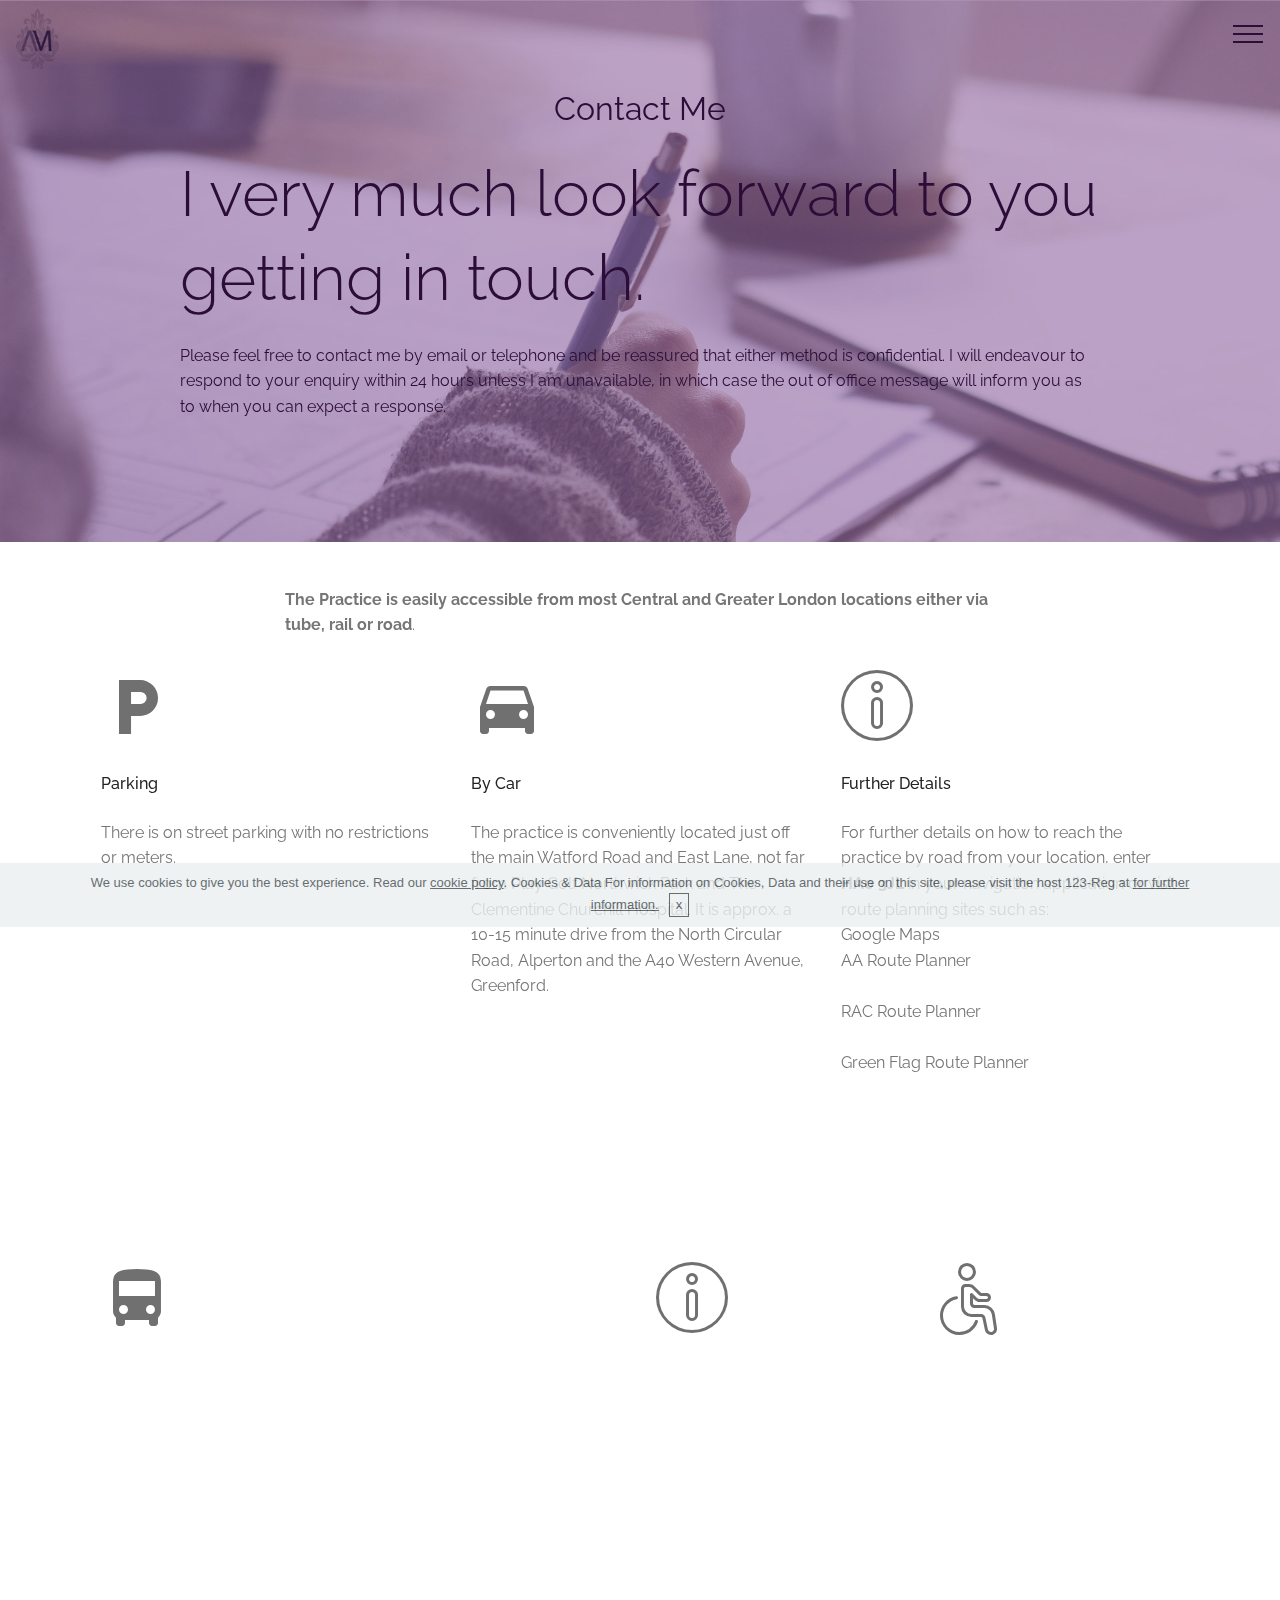
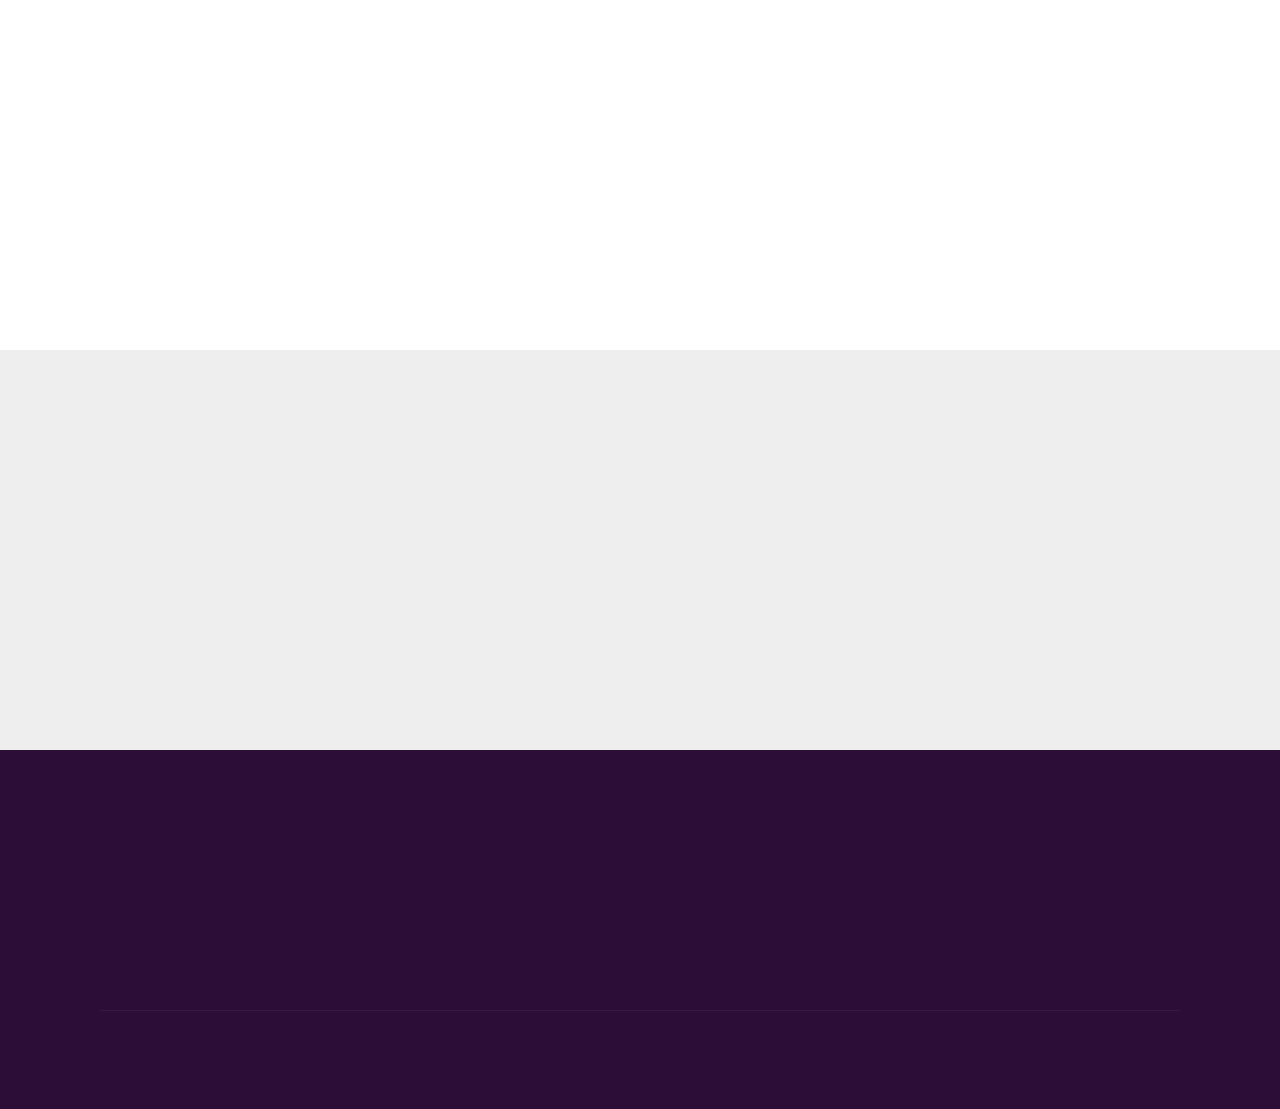
<file: Contact Me.html>
<!DOCTYPE html>
<html  >
<head>
  <!-- Site made with Mobirise Website Builder v4.9.6, https://mobirise.com -->
  <meta charset="UTF-8">
  <meta http-equiv="X-UA-Compatible" content="IE=edge">
  <meta name="generator" content="Mobirise v4.9.6, mobirise.com">
  <meta name="viewport" content="width=device-width, initial-scale=1, minimum-scale=1">
  <link rel="shortcut icon" href="assets/images/asset-40.5x-122x174.png" type="image/x-icon">
  <meta name="description" content="My time to heal, Psychotherapy and Counselling Services">
  
  <title>Contact Me</title>
  <link rel="stylesheet" href="assets/icon54-v4/style.css">
  <link rel="stylesheet" href="assets/web/assets/mobirise-icons/mobirise-icons.css">
  <link rel="stylesheet" href="assets/bootstrap-material-design-font/css/material.css">
  <link rel="stylesheet" href="assets/tether/tether.min.css">
  <link rel="stylesheet" href="assets/soundcloud-plugin/style.css">
  <link rel="stylesheet" href="assets/bootstrap/css/bootstrap.min.css">
  <link rel="stylesheet" href="assets/bootstrap/css/bootstrap-grid.min.css">
  <link rel="stylesheet" href="assets/bootstrap/css/bootstrap-reboot.min.css">
  <link rel="stylesheet" href="assets/socicon/css/styles.css">
  <link rel="stylesheet" href="assets/animatecss/animate.min.css">
  <link rel="stylesheet" href="assets/dropdown/css/style.css">
  <link rel="stylesheet" href="assets/gdpr-plugin/gdpr-styles.css">
  <link rel="stylesheet" href="assets/theme/css/style.css">
  <link rel="stylesheet" href="assets/mobirise/css/mbr-additional.css" type="text/css">
  
  
  
</head>
<body>
  <section class="menu cid-rkxNBC43n2" once="menu" id="menu1-1e">

    

    <nav class="navbar navbar-expand beta-menu navbar-dropdown align-items-center navbar-fixed-top collapsed bg-color transparent">
        <button class="navbar-toggler navbar-toggler-right" type="button" data-toggle="collapse" data-target="#navbarSupportedContent" aria-controls="navbarSupportedContent" aria-expanded="false" aria-label="Toggle navigation">
            <div class="hamburger">
                <span></span>
                <span></span>
                <span></span>
                <span></span>
            </div>
        </button>
        <div class="menu-logo">
            <div class="navbar-brand">
                <span class="navbar-logo">
                    
                         <a href="#top"><img src="assets/images/asset-40.5x-122x174.png" alt="AnnaMaria-my-time-to-heal, Psycotherapy and Councelling services in London and the surrounding areas" title="AnnaMaria-My-Time-To-Heal" style="height: 3.8rem;"></a>
                    
                </span>
                
            </div>
        </div>
        <div class="collapse navbar-collapse" id="navbarSupportedContent">
            <ul class="navbar-nav nav-dropdown nav-right" data-app-modern-menu="true"><li class="nav-item">
                    <a class="nav-link link text-primary display-4" href="index.html#header4-18">
                        
                        HOME</a>
                </li><li class="nav-item"><a class="nav-link link text-primary display-4" href="About Therapy.html#header4-j">
                        
                        ABOUT THERAPY</a></li>
                <li class="nav-item">
                    <a class="nav-link link text-primary display-4" href="About Me.html#header4-p">ABOUT ME</a>
                </li><li class="nav-item"><a class="nav-link link text-primary display-4" href="Contact Me.html#header1-13">CONTACT ME</a></li><li class="nav-item"><a class="nav-link link text-primary display-4" href="Fees.html#header4-k">FEES</a></li><li class="nav-item"><a class="nav-link link text-primary display-4" href="page5.html#header4-y">MENTAL &nbsp;HEALTH SUPPORT AND<br>CRISIS INFORMATION</a></li></ul>
            
        </div>
    </nav>
</section>

<section class="engine"><a href="https://mobirise.info/l">free site templates</a></section><section class="header1 cid-rkqiJwhOxg mbr-parallax-background" id="header1-13">

    

    <div class="mbr-overlay" style="opacity: 0.6; background-color: rgb(141, 98, 158);">
    </div>

    <div class="container">
        <div class="row justify-content-md-center">
            <div class="mbr-white col-md-10">
                <h1 class="mbr-section-title align-center mbr-bold pb-3 mbr-fonts-style display-5"><span style="font-weight: normal;">Contact Me</span></h1>
                <h3 class="mbr-section-subtitle align-center mbr-light pb-3 mbr-fonts-style display-2">I very much look forward to you getting in touch.</h3>
                <p class="mbr-text align-center pb-3 mbr-fonts-style display-7">
                    Please feel free to contact me by email or telephone and be reassured that either method is confidential. I will endeavour to respond to your enquiry within 24 hours unless I am unavailable, in which case the out of office message will inform you as to when you can expect a response. 
                </p>
                
            </div>
        </div>
    </div>

</section>

<section class="mbr-section article content1 cid-rkqCCeMfcz" id="content1-h">
    
     

    <div class="container">
        <div class="media-container-row">
            <div class="mbr-text col-12 mbr-fonts-style display-7 col-md-8"><p><strong>The Practice is easily accessible from most Central and Greater London locations either via tube, rail or road</strong>.&nbsp;</p></div>
        </div>
    </div>
</section>

<section class="features5 cid-rkquBChnLR" id="features5-18">
    
    

    
    <div class="container">
        <div class="media-container-row">

            <div class="card p-3 col-12 col-md-6 col-lg-4">
                <div class="card-img pb-3">
                    <span class="mbr-iconfont mdi-maps-local-parking"></span>
                </div>
                <div class="card-box">
                    <h4 class="card-title py-3 mbr-fonts-style display-7">
                        Parking</h4>
                    <p class="mbr-text mbr-fonts-style display-7">There is on street parking with no restrictions or meters.&nbsp;</p>
                </div>
            </div>

            <div class="card p-3 col-12 col-md-6 col-lg-4">
                <div class="card-img pb-3">
                    <a href="assets/files/car-icon.pdf"><span class="mbr-iconfont mdi-maps-directions-car"></span></a>
                </div>
                <div class="card-box">
                    <h4 class="card-title py-3 mbr-fonts-style display-7">
                        By Car</h4>
                    <p class="mbr-text mbr-fonts-style display-7">The practice is conveniently located just off the main Watford Road and East Lane, not far from Play Golf Northwick Park and The Clementine Churchill Hospital. It is approx. a 10-15 minute drive from the North Circular Road, Alperton and the A40 Western Avenue, Greenford.&nbsp;<br></p>
                </div>
            </div>

            <div class="card p-3 col-12 col-md-6 col-lg-4">
                <div class="card-img pb-3">
                    <span class="mbr-iconfont mbri-info"></span>
                </div>
                <div class="card-box">
                    <h4 class="card-title py-3 mbr-fonts-style display-7">
                        Further Details</h4>
                    <p class="mbr-text mbr-fonts-style display-7">For further details on how to reach the practice by road from your location, enter <strong>HA0 3JL</strong> in your navigation application or visit route planning sites such as:<br>Google Maps  <a href="http://www.google.co.uk/maps" target="_blank">www.google.co.uk/maps</a><br>AA Route Planner  <a href="http://www.theaa.com/route-planner/index.jsp" target="_blank">www.theaa.com/route-planner/index.jsp</a><br>RAC Route Planner <a href="http://www.rac.co.uk/route-planner/" target="_blank">www.rac.co.uk/route-planner/</a><br>Green Flag Route Planner  <a href="http://www.greenflag.com/route-planner" target="_blank">www.greenflag.com/route-planner</a><br></p>
                </div>
            </div>

            
        </div>
    </div>
</section>

<section class="mbr-section article content1 cid-rkrr956YMu" id="content1-s">
    
     

    <div class="container">
        <div class="media-container-row">
            <div class="mbr-text col-12 mbr-fonts-style display-7 col-md-10"><p><strong>Public Transport</strong></p><p>The area is well serviced by public transport. Below is some information to assist you in planning your journey.</p></div>
        </div>
    </div>
</section>

<section class="features5 cid-rkrqdlxrLf" id="features5-r">
    
    

    
    <div class="container">
        <div class="media-container-row">

            <div class="card p-3 col-12 col-md-6 col-lg-3">
                <div class="card-img pb-3">
                    <span class="mbr-iconfont mdi-maps-directions-bus"></span>
                </div>
                <div class="card-box">
                    <h4 class="card-title py-3 mbr-fonts-style display-7">Bus Routes</h4>
                    <p class="mbr-text mbr-fonts-style display-7">Bus Routes 483, 182, N18 245 and 92 all bring you within 3 - 15 minute walking distance from the practice. </p>
                </div>
            </div>

            <div class="card p-3 col-12 col-md-6 col-lg-3">
                <div class="card-img pb-3">
                    <a href="assets/files/car-icon.pdf"><span class="mbr-iconfont mdi-maps-directions-train"></span></a>
                </div>
                <div class="card-box">
                    <h4 class="card-title py-3 mbr-fonts-style display-7">Underground Routes</h4>
                    <p class="mbr-text mbr-fonts-style display-7">Harrow-on-the-Hill (Metropolitan Line), Sudbury Town Station (Piccadilly Line), Sudbury Hill Station (Piccadilly Line), Sudbury Hill Harrow (Chiltern Overground), Sudbury &amp; Harrow Road (Chiltern Overground), South Kenton Station (Bakerloo Line / National Rail, Silverlink) it is a 15 minute walk, North Wembley Station (Bakerloo Line / National Raid, Silverlink, all offer easy access with short walking distances or by bus from outside the stations.<br>To plan your journey from your personal location, visit <a href="http://tfl.gov.uk/plan-a-journey/" target="_blank">tfl.gov.uk/plan-a-journey/</a><br></p>
                </div>
            </div>

            <div class="card p-3 col-12 col-md-6 col-lg-3">
                <div class="card-img pb-3">
                    <span class="mbr-iconfont mbri-info"></span>
                </div>
                <div class="card-box">
                    <h4 class="card-title py-3 mbr-fonts-style display-7">More detailed</h4>
                    <p class="mbr-text mbr-fonts-style display-7">Information on how to get to the practice will be emailed to you once your consultation appointment is booked. <br>If you require any further information, please do not hesitate to <a href="Contact Me.html#footer1-i">contact me</a>.<br></p>
                </div>
            </div>

            <div class="card p-3 col-12 col-md-6 col-lg-3">
                <div class="card-img pb-3">
                    <span class="mbr-iconfont icon54-v4-accessible"></span>
                </div>
                <div class="card-box mbr-fonts-style">
                    <h4 class="card-title py-3 display-7">
                        Accessibility
                    </h4>
                    <p class="mbr-text mbr-fonts-style display-7">The practice entrance is accessible via a short pathway. There are some steps outside the main entrance but unfortunately, there is no wheelchair access.&nbsp;</p>
                </div>
            </div>
        </div>
    </div>
</section>

<section class="map1 cid-rkqLF14cpM" id="map1-k">

     

    <div class="google-map"><iframe frameborder="0" style="border:0" src="https://www.google.com/maps/embed/v1/place?key=AIzaSyAEIpgj38KyLFELm2bK9Y7krBkz1K-cMq8&amp;q=place_id:Eh9QYXN0dXJlIFJkLCBXZW1ibGV5IEhBMCAzSkwsIFVLIi4qLAoUChIJ8-prza8TdkgRu6vxUFJHNqISFAoSCc3BhM6vE3ZIEfMEdGyHdSTn" allowfullscreen=""></iframe></div>
</section>

<section class="cid-rky78AYi8s" id="footer1-j">

    

    

    <div class="container">
        <div class="media-container-row content text-white">
            <div class="col-12 col-md-3">
                <div class="media-wrap">
                    
                        <img src="assets/images/am-mytiemtoheal-landscape300-168x90.png" alt="Am-psychotherapy-counselling-logo-reverse" title="Am-psychotherapy-counselling-logo-reverse">
                    
                </div>
            </div>
            <div class="col-12 col-md-3 mbr-fonts-style display-7">
                <h5 class="pb-3">
                    Address
                </h5>
                <p class="mbr-text">Pasture Road,<br>Wembley<br><strong>HA0 3JL</strong></p>
            </div>
            <div class="col-12 col-md-3 mbr-fonts-style display-7">
                <h5 class="pb-3">
                    Contacts
                </h5>
                <p class="mbr-text">
                    Email:&nbsp;<strong><a href="mailto:enquiries@mytimetoheal.co.uk" class="text-white">enquiries@mytimetoheal.co.uk</a></strong><br>Phone: <strong><a href="tel:+44 (0)7842 527 561" class="text-white">+44 (0)7842 527 561</a></strong><br></p>
            </div>
            <div class="col-12 col-md-3 mbr-fonts-style display-7">
                <h5 class="pb-3">Site Map</h5>
                <p class="mbr-text"><a href="index.html#header4-18" class="text-white">Home</a><br><a href="About Therapy.html#header4-j" class="text-white">About Therapy</a><br><a href="About Me.html#header4-p" class="text-white">About Me</a><br><a href="Fees.html#header4-k" class="text-white">Fees</a><br><a href="page5.html#header4-y" class="text-white">Mental Health Support and Crisis Information</a>&nbsp;<br></p>
            </div>
        </div>
        <div class="footer-lower">
            <div class="media-container-row">
                <div class="col-sm-12">
                    <hr>
                </div>
            </div>
            <div class="media-container-row mbr-white">
                <div class="col-sm-6 copyright">
                    <p class="mbr-text mbr-fonts-style display-7">© MyTimeToHeal 2019 - All Rights Reserved<br><a href="http://www.andreaskaraiskos.com" target="_blank" class="text-primary">Design © AndreasKaraiskos.com 2019 - All Rights Reserved</a><br></p>
                </div>
                <div class="col-md-6">
                    
                </div>
            </div>
        </div>
    </div>
</section>


  <script src="assets/web/assets/jquery/jquery.min.js"></script>
  <script src="assets/popper/popper.min.js"></script>
  <script src="assets/tether/tether.min.js"></script>
  <script src="assets/bootstrap/js/bootstrap.min.js"></script>
  <script src="assets/smoothscroll/smooth-scroll.js"></script>
  <script src="assets/viewportchecker/jquery.viewportchecker.js"></script>
  <script src="assets/dropdown/js/script.min.js"></script>
  <script src="assets/touchswipe/jquery.touch-swipe.min.js"></script>
  <script src="assets/cookies-alert-plugin/cookies-alert-core.js"></script>
  <script src="assets/cookies-alert-plugin/cookies-alert-script.js"></script>
  <script src="assets/parallax/jarallax.min.js"></script>
  <script src="assets/theme/js/script.js"></script>
  
  
  <input name="animation" type="hidden">
   <div id="scrollToTop" class="scrollToTop mbr-arrow-up"><a style="text-align: center;"><i class="mbr-arrow-up-icon mbr-arrow-up-icon-cm cm-icon cm-icon-smallarrow-up"></i></a></div>
  <input name="cookieData" type="hidden" data-cookie-text="We use cookies to give you the best experience. Read our <a href='privacy.html'>cookie policy</a>.

Cookies & Data
For information on Cookies, Data and their use on this site, please visit the host 123-Reg at  <a href='https://www.123-reg.co.uk/terms/cookie-law-terms/'</a>for further information.">
  </body>
</html>
</file>
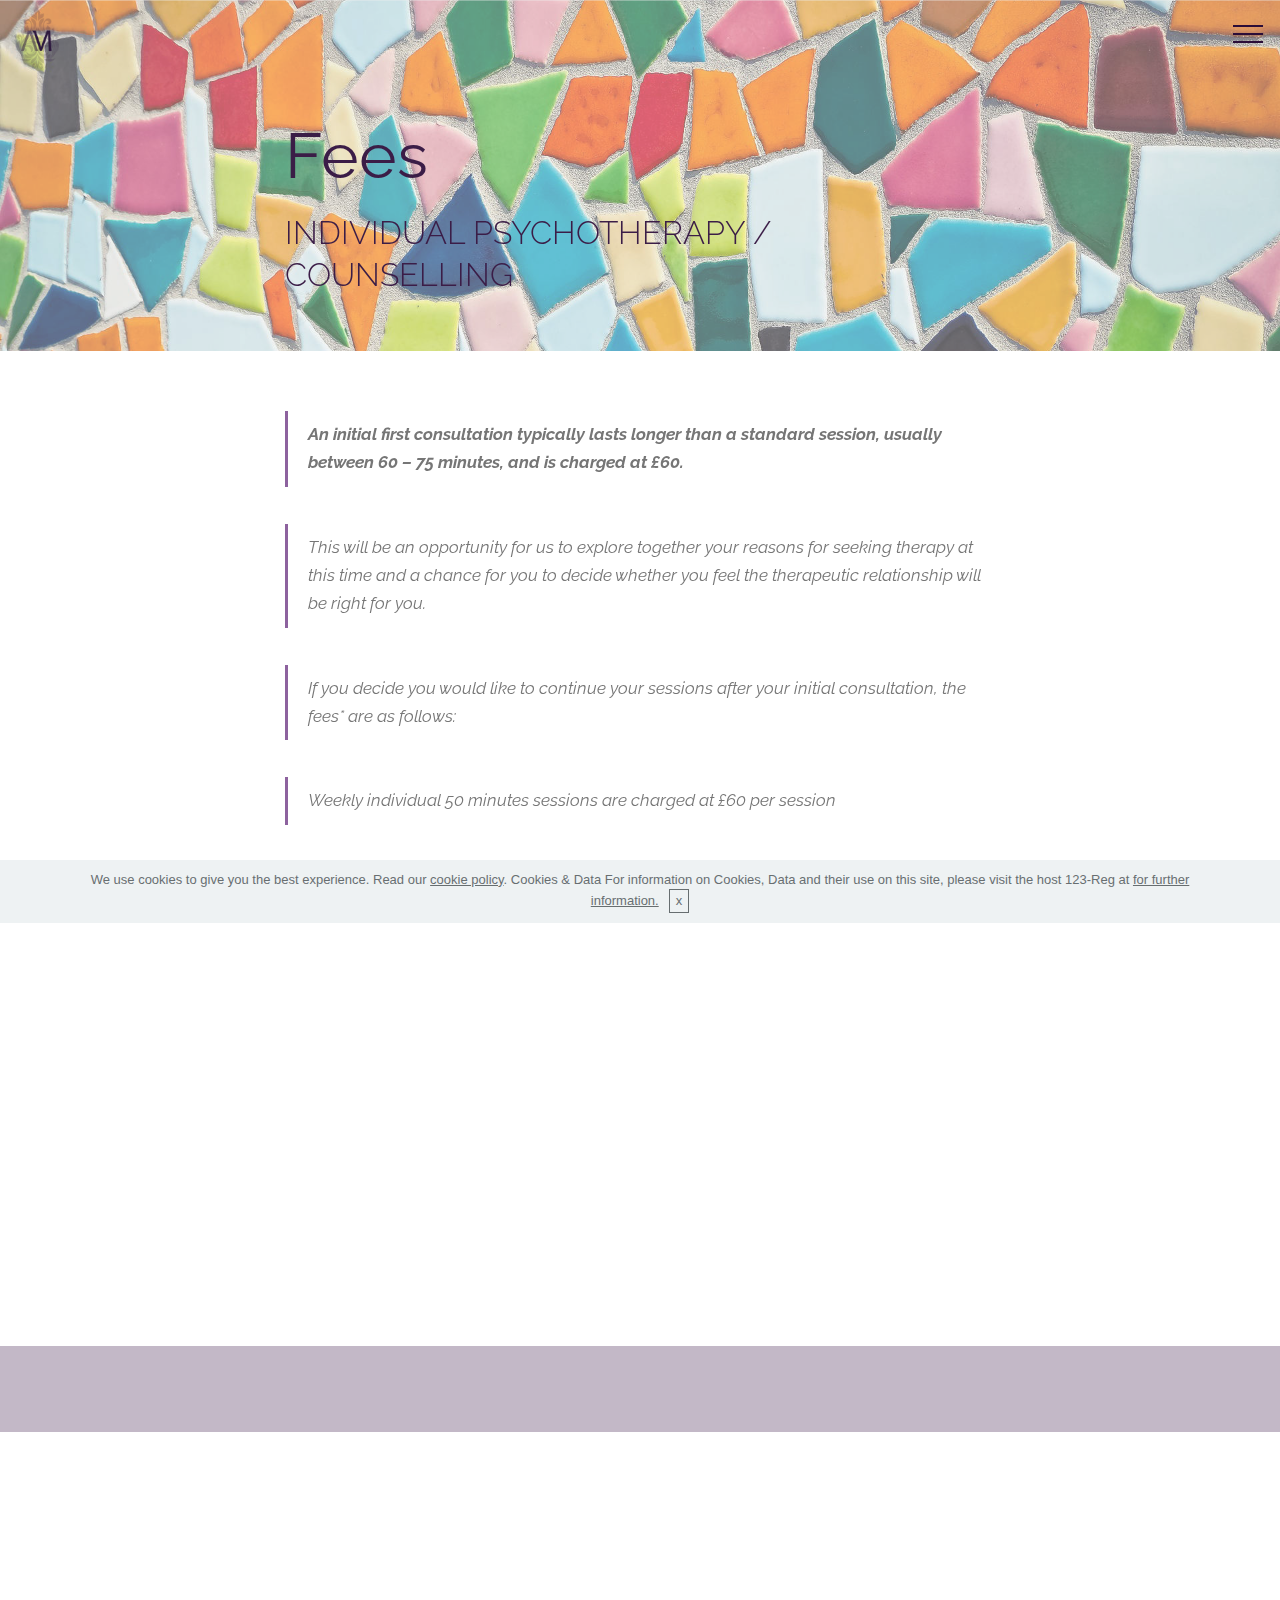
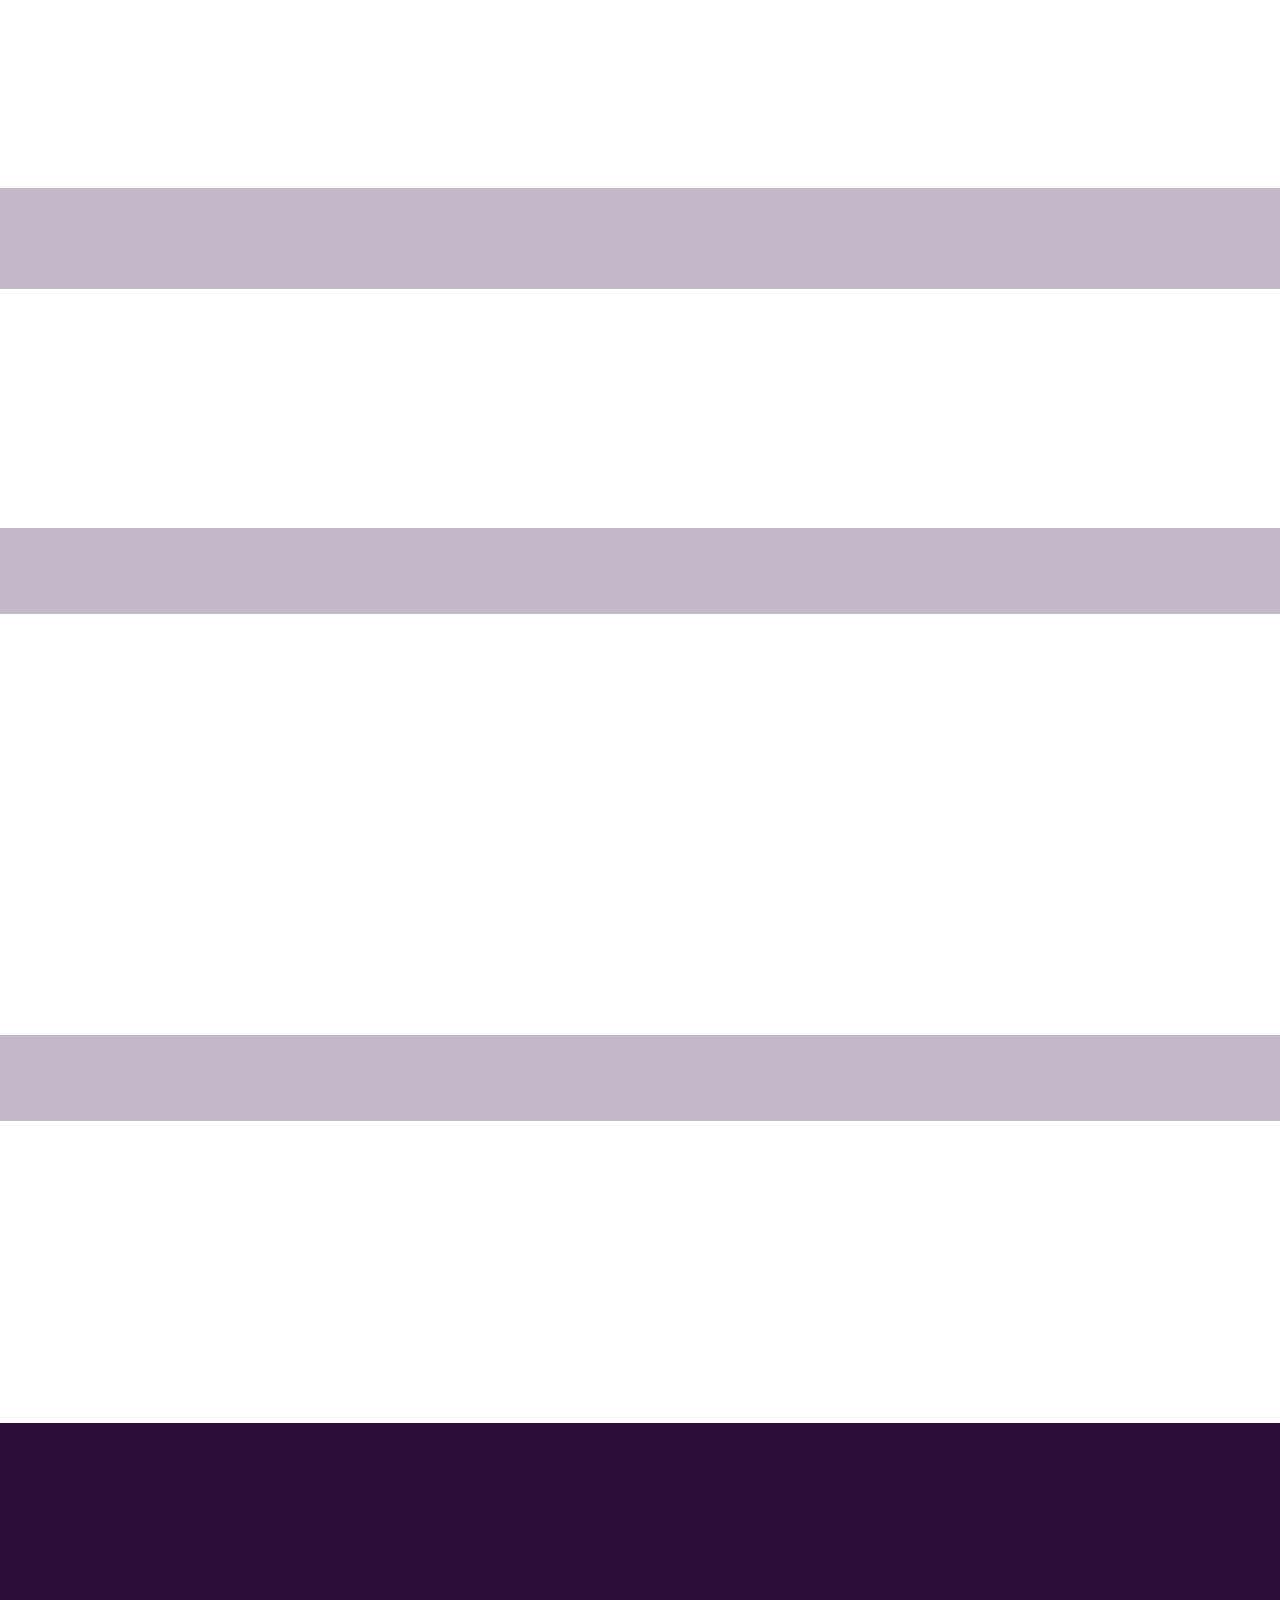
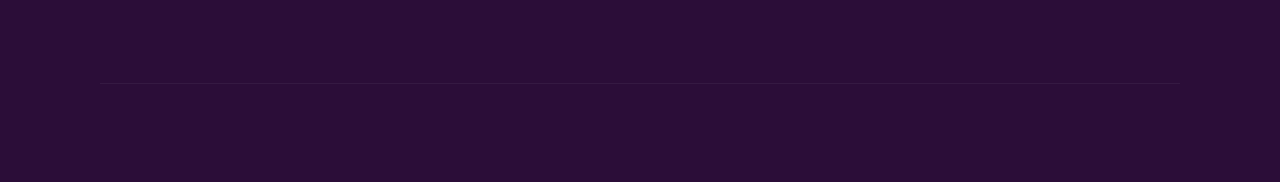
<file: Fees.html>
<!DOCTYPE html>
<html  >
<head>
  <!-- Site made with Mobirise Website Builder v4.9.6, https://mobirise.com -->
  <meta charset="UTF-8">
  <meta http-equiv="X-UA-Compatible" content="IE=edge">
  <meta name="generator" content="Mobirise v4.9.6, mobirise.com">
  <meta name="viewport" content="width=device-width, initial-scale=1, minimum-scale=1">
  <link rel="shortcut icon" href="assets/images/asset-40.5x-122x174.png" type="image/x-icon">
  <meta name="description" content="My time to heal, Psychotherapy and Counselling Services">
  
  <title>Fees</title>
  <link rel="stylesheet" href="assets/web/assets/mobirise-icons/mobirise-icons.css">
  <link rel="stylesheet" href="assets/tether/tether.min.css">
  <link rel="stylesheet" href="assets/soundcloud-plugin/style.css">
  <link rel="stylesheet" href="assets/bootstrap/css/bootstrap.min.css">
  <link rel="stylesheet" href="assets/bootstrap/css/bootstrap-grid.min.css">
  <link rel="stylesheet" href="assets/bootstrap/css/bootstrap-reboot.min.css">
  <link rel="stylesheet" href="assets/gdpr-plugin/gdpr-styles.css">
  <link rel="stylesheet" href="assets/animatecss/animate.min.css">
  <link rel="stylesheet" href="assets/dropdown/css/style.css">
  <link rel="stylesheet" href="assets/socicon/css/styles.css">
  <link rel="stylesheet" href="assets/theme/css/style.css">
  <link rel="stylesheet" href="assets/mobirise/css/mbr-additional.css" type="text/css">
  
  
  
</head>
<body>
  <section class="menu cid-rkxNFrhzYy" once="menu" id="menu1-1f">

    

    <nav class="navbar navbar-expand beta-menu navbar-dropdown align-items-center navbar-fixed-top collapsed bg-color transparent">
        <button class="navbar-toggler navbar-toggler-right" type="button" data-toggle="collapse" data-target="#navbarSupportedContent" aria-controls="navbarSupportedContent" aria-expanded="false" aria-label="Toggle navigation">
            <div class="hamburger">
                <span></span>
                <span></span>
                <span></span>
                <span></span>
            </div>
        </button>
        <div class="menu-logo">
            <div class="navbar-brand">
                <span class="navbar-logo">
                    
                         <a href="#top"><img src="assets/images/asset-40.5x-122x174.png" alt="AnnaMaria-my-time-to-heal, Psycotherapy and Councelling services in London and the surrounding areas" title="AnnaMaria-My-Time-To-Heal" style="height: 3.8rem;"></a>
                    
                </span>
                
            </div>
        </div>
        <div class="collapse navbar-collapse" id="navbarSupportedContent">
            <ul class="navbar-nav nav-dropdown nav-right" data-app-modern-menu="true"><li class="nav-item">
                    <a class="nav-link link text-primary display-4" href="index.html#header4-18">
                        
                        HOME</a>
                </li><li class="nav-item"><a class="nav-link link text-primary display-4" href="About Therapy.html#header4-j">
                        
                        ABOUT THERAPY</a></li>
                <li class="nav-item">
                    <a class="nav-link link text-primary display-4" href="About Me.html#header4-p">ABOUT ME</a>
                </li><li class="nav-item"><a class="nav-link link text-primary display-4" href="Contact Me.html#header1-13">CONTACT ME</a></li><li class="nav-item"><a class="nav-link link text-primary display-4" href="Fees.html#header4-k">FEES</a></li><li class="nav-item"><a class="nav-link link text-primary display-4" href="page5.html#header4-y">MENTAL &nbsp;HEALTH SUPPORT AND<br>CRISIS INFORMATION</a></li></ul>
            
        </div>
    </nav>
</section>

<section class="engine"><a href="https://mobirise.info/a">online web builder</a></section><section class="mbr-section content5 cid-rl4Xope3Ng mbr-parallax-background" id="content5-1e">

    

    <div class="mbr-overlay" style="opacity: 0.4; background-color: rgb(239, 239, 239);">
    </div>

    <div class="container">
        <div class="media-container-row">
            <div class="title col-12 col-md-8">
                <h2 class="align-center mbr-bold mbr-white pb-3 mbr-fonts-style display-2"><br><span style="font-weight: normal;">Fees</span></h2>
                <h3 class="mbr-section-subtitle align-center mbr-light mbr-white pb-3 mbr-fonts-style display-5">INDIVIDUAL PSYCHOTHERAPY / COUNSELLING</h3>
                <p class="mbr-text align-center mbr-white pb-3 mbr-fonts-style display-7"></p>
                
            </div>
        </div>
    </div>
</section>

<section class="mbr-section article content1 cid-rl5dtjcF52" id="content2-1g">

     

    <div class="container">
        <div class="media-container-row">
            <div class="mbr-text col-12 col-md-8 mbr-fonts-style display-7">
                <blockquote><strong>An initial first consultation typically lasts longer than a standard session, usually between 60 – 75 minutes, and is charged at £60.</strong><br></blockquote><blockquote><span style="font-size: 1.09rem;">This will be an opportunity for us to explore together your reasons for seeking therapy at this time and a chance for you to decide whether you feel the therapeutic relationship will be right for you.&nbsp;</span></blockquote><blockquote>If you decide you would like to continue your sessions after your initial consultation, the fees* are as follows:</blockquote><blockquote>Weekly individual 50 minutes sessions are charged at £60 per session</blockquote><blockquote>Students and those of a pensionable age are charged a reduced rate of £40 per session</blockquote><blockquote>For those wishing to attend more than once a week to explore their concerns in more depth through more intensive psychotherapy, I am happy to discuss and agree a fee on an individual basis and will be dependent on session availability.&nbsp;</blockquote><blockquote>Couples and family therapy is not currently available at this practice.</blockquote><blockquote>If you would like to contact me to set up an initial consultation to discuss your situation please click here.</blockquote>
            </div>
        </div>
    </div>
</section>

<section class="mbr-section content4 cid-rkq7Y8HnOs" id="content4-q">

    

    <div class="container">
        <div class="media-container-row">
            <div class="title col-12 col-md-8">
                <h2 class="align-center pb-3 mbr-fonts-style display-5"><div><span style="font-size: 2rem;">CONCESSIONS</span><br></div></h2>
                
                
            </div>
        </div>
    </div>
</section>

<section class="mbr-section article content1 cid-rkq3UZvPIe" id="content1-n">
    
     

    <div class="container">
        <div class="media-container-row">
            <div class="mbr-text col-12 mbr-fonts-style display-7 col-md-8"><p><strong>Occasionally,</strong> I do have some low fee short-term therapy concessionary slots available and will consider personal circumstances on a case by case basis. However, there is currently no availability at this time and there may be a wait for such a space to become available. If you feel you would like to go on the waiting list for the concessionary sessions, please <a href="mailto:enquiries@mytimetoheal.co.uk">email me</a>&nbsp;for further information. &nbsp;</p><p>If you feel you need to access Mental Health services urgently, please visit my Mental Health Support Page (hyperlink to Mental Health Support page) for further information on how to do this.&nbsp;</p></div>
        </div>
    </div>
</section>

<section class="mbr-section content4 cid-rkq8PyNDIi" id="content4-r">

    

    <div class="container">
        <div class="media-container-row">
            <div class="title col-12 col-md-8">
                <h2 class="align-center pb-3 mbr-fonts-style display-5">PRIVATE HEALTH INSURANCE</h2>
                
                
            </div>
        </div>
    </div>
</section>

<section class="mbr-section article content1 cid-rkq8WCvzUy" id="content1-s">
    
     

    <div class="container">
        <div class="media-container-row">
            <div class="mbr-text col-12 mbr-fonts-style display-7 col-md-8"><p>I am not currently registered with any Private Health &amp; Medical Insurance Providers. However, some policies may cover you to see a counsellor or therapist of your choice. Please do check with your provider and your policy prior to your sessions commencing to ensure you are covered.</p></div>
        </div>
    </div>
</section>

<section class="mbr-section content4 cid-rkvUBOlRjS" id="content4-h">

    

    <div class="container">
        <div class="media-container-row">
            <div class="title col-12 col-md-8">
                <h2 class="align-center pb-3 mbr-fonts-style display-5">PAYMENT METHODS</h2>
                
                
            </div>
        </div>
    </div>
</section>

<section class="mbr-section content7 cid-rkvZklnWj2" id="content7-o">
          
    

    <div class="container">
        <div class="media-container-row">
            <div class="col-12 col-md-8">
                <div class="media-container-row">
                    <div class="media-content">
                        <div class="mbr-section-text">
                            <p class="mbr-text align-right mb-0 mbr-fonts-style display-7">My Time To Heal accepts various payment methods. You may choose to pay by Cash or using one of the following payment methods.<br></p>
                        </div>
                    </div>
                    <div class="mbr-figure" style="width: 80%;">
                     <img src="assets/images/payment-methods300-536x356.png" alt="Payment Mehods Logos" title="Payment Mehods Logos">  
                    </div>
                </div>
            </div>
        </div>
    </div>
</section>

<section class="mbr-section article content1 cid-rkwcywHeid" id="content1-r">
    
     

    <div class="container">
        <div class="media-container-row">
            <div class="mbr-text col-12 mbr-fonts-style display-7 col-md-8"><p>Bank Transfers are accepted but must be paid and cleared prior to the start of each session.</p><p>Payment are required at the beginning of each session.</p><p><em>Cheques are not accepted.</em></p></div>
        </div>
    </div>
</section>

<section class="mbr-section content4 cid-rkvZIAq0u1" id="content4-p">

    

    <div class="container">
        <div class="media-container-row">
            <div class="title col-12 col-md-8">
                <h2 class="align-center pb-3 mbr-fonts-style display-5">CANCELLATION POLICY</h2>
                
                
            </div>
        </div>
    </div>
</section>

<section class="mbr-section article content1 cid-rkvULYLSkB" id="content1-i">
    
     

    <div class="container">
        <div class="media-container-row">
            <div class="mbr-text col-12 mbr-fonts-style display-4 col-md-8"><p><span style="font-size: 1rem;">The session time you are allocated is kept free just for you and therefore if you need to cancel or change your appointment, at least 48 hours notice is required to avoid being charged for the missed session**</span></p><p><span style="font-size: 16px;">Please feel free to <a href="Contact Me.html#footer1-i">contact me</a> to book your initial consultation.</span></p><p>*All Fees are reviewed annually and may rise with ROI.</p><p>**Further information on My Time To Heal’s cancellation policy will be included in the contract should you choose to continue therapy after your initial session. &nbsp;</p></div>
        </div>
    </div>
</section>

<section class="cid-rky7cbFjaU" id="footer1-k">

    

    

    <div class="container">
        <div class="media-container-row content text-white">
            <div class="col-12 col-md-3">
                <div class="media-wrap">
                    
                        <img src="assets/images/am-mytiemtoheal-landscape300-168x90.png" alt="Am-psychotherapy-counselling-logo-reverse" title="Am-psychotherapy-counselling-logo-reverse">
                    
                </div>
            </div>
            <div class="col-12 col-md-3 mbr-fonts-style display-7">
                <h5 class="pb-3">
                    Address
                </h5>
                <p class="mbr-text">Pasture Road,<br>Wembley<br><strong>HA0 3JL</strong></p>
            </div>
            <div class="col-12 col-md-3 mbr-fonts-style display-7">
                <h5 class="pb-3">
                    Contacts
                </h5>
                <p class="mbr-text">
                    Email:&nbsp;<strong><a href="mailto:enquiries@mytimetoheal.co.uk" class="text-white">enquiries@mytimetoheal.co.uk</a></strong><br>Phone: <strong><a href="tel:+44 (0)7842 527 561" class="text-white">+44 (0)7842 527 561</a></strong><br></p>
            </div>
            <div class="col-12 col-md-3 mbr-fonts-style display-7">
                <h5 class="pb-3">Site Map</h5>
                <p class="mbr-text"><a href="index.html#header4-18" class="text-white">Home</a><br><a href="About Therapy.html#header4-j" class="text-white">About Therapy</a><br><a href="About Me.html#header4-p" class="text-white">About Me</a><br><a href="Fees.html#header4-k" class="text-white">Fees</a><br><a href="page5.html#header4-y" class="text-white">Mental Health Support and Crisis Information</a>&nbsp;<br></p>
            </div>
        </div>
        <div class="footer-lower">
            <div class="media-container-row">
                <div class="col-sm-12">
                    <hr>
                </div>
            </div>
            <div class="media-container-row mbr-white">
                <div class="col-sm-6 copyright">
                    <p class="mbr-text mbr-fonts-style display-7">© MyTimeToHeal 2019 - All Rights Reserved<br><a href="http://www.andreaskaraiskos.com" target="_blank" class="text-primary">Design © AndreasKaraiskos.com 2019 - All Rights Reserved</a><br></p>
                </div>
                <div class="col-md-6">
                    
                </div>
            </div>
        </div>
    </div>
</section>


  <script src="assets/web/assets/jquery/jquery.min.js"></script>
  <script src="assets/popper/popper.min.js"></script>
  <script src="assets/tether/tether.min.js"></script>
  <script src="assets/bootstrap/js/bootstrap.min.js"></script>
  <script src="assets/cookies-alert-plugin/cookies-alert-core.js"></script>
  <script src="assets/cookies-alert-plugin/cookies-alert-script.js"></script>
  <script src="assets/smoothscroll/smooth-scroll.js"></script>
  <script src="assets/parallax/jarallax.min.js"></script>
  <script src="assets/viewportchecker/jquery.viewportchecker.js"></script>
  <script src="assets/dropdown/js/script.min.js"></script>
  <script src="assets/touchswipe/jquery.touch-swipe.min.js"></script>
  <script src="assets/theme/js/script.js"></script>
  
  
  <input name="animation" type="hidden">
   <div id="scrollToTop" class="scrollToTop mbr-arrow-up"><a style="text-align: center;"><i class="mbr-arrow-up-icon mbr-arrow-up-icon-cm cm-icon cm-icon-smallarrow-up"></i></a></div>
  <input name="cookieData" type="hidden" data-cookie-text="We use cookies to give you the best experience. Read our <a href='privacy.html'>cookie policy</a>.

Cookies & Data
For information on Cookies, Data and their use on this site, please visit the host 123-Reg at  <a href='https://www.123-reg.co.uk/terms/cookie-law-terms/'</a>for further information.">
  </body>
</html>
</file>
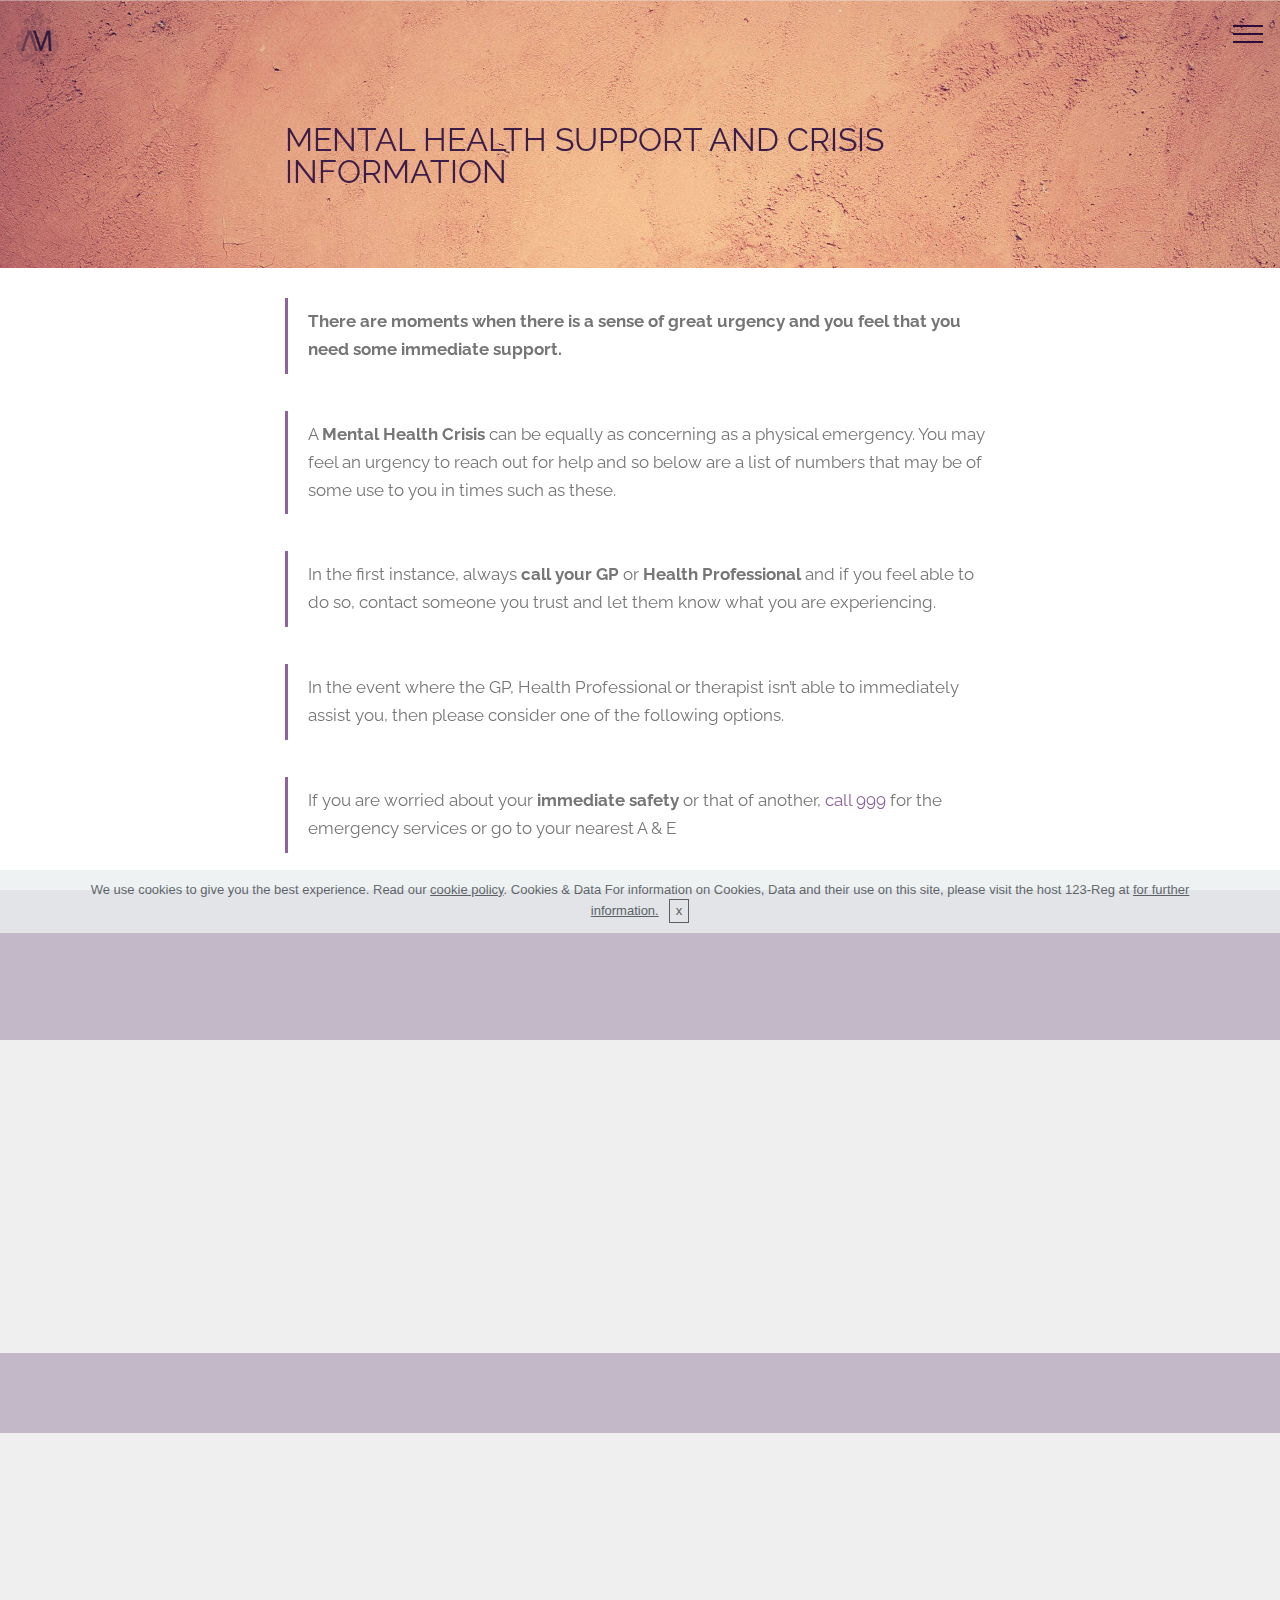
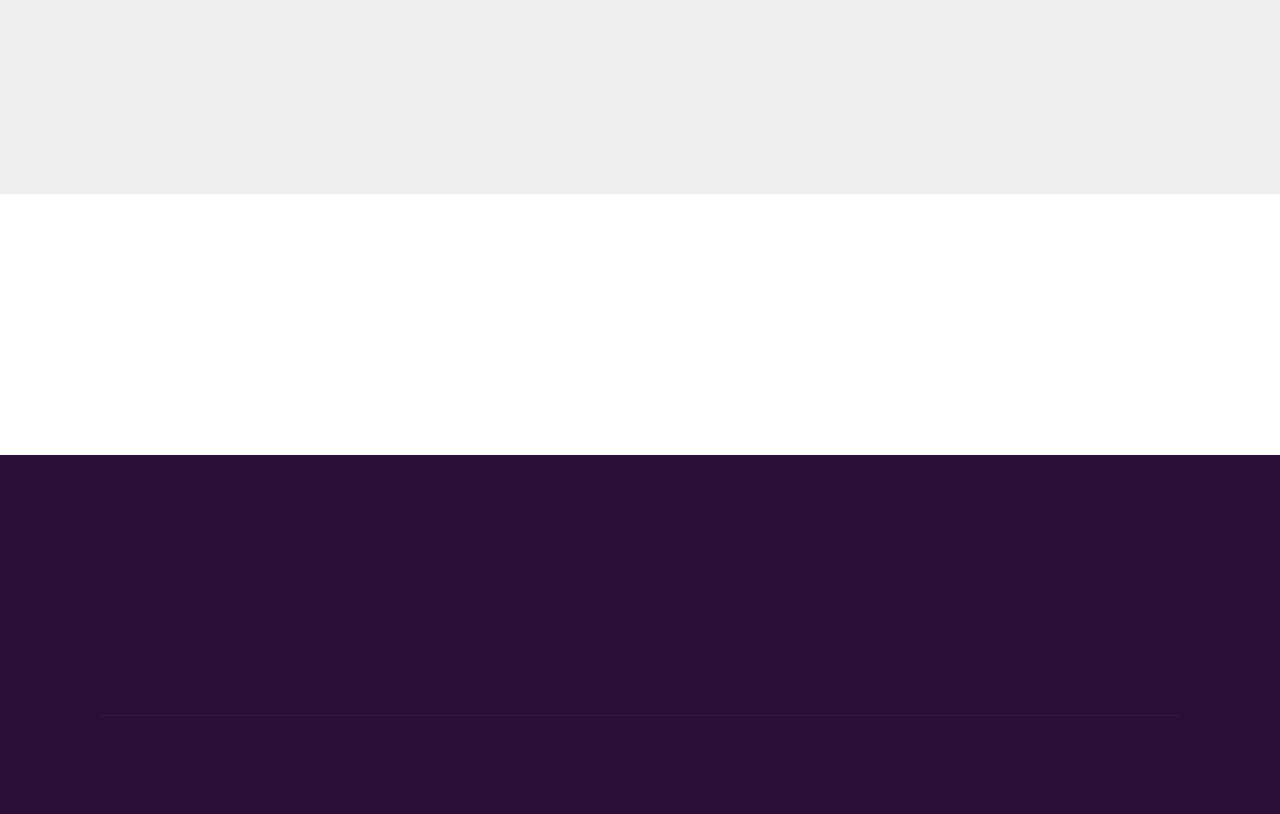
<file: page5.html>
<!DOCTYPE html>
<html  >
<head>
  <!-- Site made with Mobirise Website Builder v4.9.6, https://mobirise.com -->
  <meta charset="UTF-8">
  <meta http-equiv="X-UA-Compatible" content="IE=edge">
  <meta name="generator" content="Mobirise v4.9.6, mobirise.com">
  <meta name="viewport" content="width=device-width, initial-scale=1, minimum-scale=1">
  <link rel="shortcut icon" href="assets/images/asset-40.5x-122x174.png" type="image/x-icon">
  <meta name="description" content="My time to heal, Psychotherapy and Counselling Services">
  
  <title>Mental Health Support and Crisis Information</title>
  <link rel="stylesheet" href="assets/web/assets/mobirise-icons/mobirise-icons.css">
  <link rel="stylesheet" href="assets/tether/tether.min.css">
  <link rel="stylesheet" href="assets/soundcloud-plugin/style.css">
  <link rel="stylesheet" href="assets/bootstrap/css/bootstrap.min.css">
  <link rel="stylesheet" href="assets/bootstrap/css/bootstrap-grid.min.css">
  <link rel="stylesheet" href="assets/bootstrap/css/bootstrap-reboot.min.css">
  <link rel="stylesheet" href="assets/gdpr-plugin/gdpr-styles.css">
  <link rel="stylesheet" href="assets/animatecss/animate.min.css">
  <link rel="stylesheet" href="assets/dropdown/css/style.css">
  <link rel="stylesheet" href="assets/socicon/css/styles.css">
  <link rel="stylesheet" href="assets/theme/css/style.css">
  <link rel="stylesheet" href="assets/mobirise/css/mbr-additional.css" type="text/css">
  
  
  
</head>
<body>
  <section class="menu cid-rkxNJJNzHA" once="menu" id="menu1-1g">

    

    <nav class="navbar navbar-expand beta-menu navbar-dropdown align-items-center navbar-fixed-top collapsed bg-color transparent">
        <button class="navbar-toggler navbar-toggler-right" type="button" data-toggle="collapse" data-target="#navbarSupportedContent" aria-controls="navbarSupportedContent" aria-expanded="false" aria-label="Toggle navigation">
            <div class="hamburger">
                <span></span>
                <span></span>
                <span></span>
                <span></span>
            </div>
        </button>
        <div class="menu-logo">
            <div class="navbar-brand">
                <span class="navbar-logo">
                    
                         <a href="#top"><img src="assets/images/asset-40.5x-122x174.png" alt="AnnaMaria-my-time-to-heal, Psycotherapy and Councelling services in London and the surrounding areas" title="AnnaMaria-My-Time-To-Heal" style="height: 3.8rem;"></a>
                    
                </span>
                
            </div>
        </div>
        <div class="collapse navbar-collapse" id="navbarSupportedContent">
            <ul class="navbar-nav nav-dropdown nav-right" data-app-modern-menu="true"><li class="nav-item">
                    <a class="nav-link link text-primary display-4" href="index.html#header4-18">
                        
                        HOME</a>
                </li><li class="nav-item"><a class="nav-link link text-primary display-4" href="About Therapy.html#header4-j">
                        
                        ABOUT THERAPY</a></li>
                <li class="nav-item">
                    <a class="nav-link link text-primary display-4" href="About Me.html#header4-p">ABOUT ME</a>
                </li><li class="nav-item"><a class="nav-link link text-primary display-4" href="Contact Me.html#header1-13">CONTACT ME</a></li><li class="nav-item"><a class="nav-link link text-primary display-4" href="Fees.html#header4-k">FEES</a></li><li class="nav-item"><a class="nav-link link text-primary display-4" href="page5.html#header4-y">MENTAL &nbsp;HEALTH SUPPORT AND<br>CRISIS INFORMATION</a></li></ul>
            
        </div>
    </nav>
</section>

<section class="engine"><a href="https://mobirise.info/v">free html templates</a></section><section class="mbr-section content5 cid-rl4XVABSha mbr-parallax-background" id="content5-1f">

    

    <div class="mbr-overlay" style="opacity: 0; background-color: rgb(239, 239, 239);">
    </div>

    <div class="container">
        <div class="media-container-row">
            <div class="title col-12 col-md-8">
                <h2 class="align-center mbr-bold mbr-white pb-3 mbr-fonts-style display-5"><span style="font-weight: normal;"><br></span><br><span style="font-weight: normal;">MENTAL HEALTH SUPPORT AND CRISIS INFORMATION</span></h2>
                <h3 class="mbr-section-subtitle align-center mbr-light mbr-white pb-3 mbr-fonts-style display-5"></h3>
                <p class="mbr-text align-center mbr-white pb-3 mbr-fonts-style display-7"></p>
                
            </div>
        </div>
    </div>
</section>

<section class="mbr-section article content1 cid-rl6gUXvSKx" id="content2-1j">

     

    <div class="container">
        <div class="media-container-row">
            <div class="mbr-text col-12 col-md-8 mbr-fonts-style display-5">
                <blockquote><span style="font-style: normal;"><strong>There are moments when there is a sense of great urgency and you feel that you need some immediate support.&nbsp;</strong></span></blockquote><blockquote><span style="font-style: normal;">A <strong>Mental Health Crisis</strong> can be equally as concerning as a physical emergency. You may feel an urgency to reach out for help and so below are a list of numbers that may be of some use to you in times such as these.</span></blockquote><blockquote><span style="font-style: normal;">In the first instance, always <strong>call your GP </strong>or <strong>Health Professional</strong> and if you feel able to do so, contact someone you trust and let them know what you are experiencing.&nbsp;</span></blockquote><blockquote><span style="font-style: normal;">In the event where the GP, Health Professional or therapist isn’t able to immediately assist you, then please consider one of the following options.</span></blockquote><blockquote><span style="font-style: normal;">If you are worried about your <strong>immediate safety</strong> or that of another, <strong><a href="tel:999">call 999</a></strong> for the emergency services or go to your nearest A &amp; E</span></blockquote>
            </div>
        </div>
    </div>
</section>

<section class="mbr-section content4 cid-rkwMo0gUCU" id="content4-u">

    

    <div class="container">
        <div class="media-container-row">
            <div class="title col-12 col-md-8">
                <h2 class="align-center pb-3 mbr-fonts-style display-5">Mental Health Crisis Lines</h2>
                <h3 class="mbr-section-subtitle align-center mbr-light mbr-fonts-style display-7">There are some additional Mental Health Crisis Lines that if you are feeling distressed and need to speak with someone, the contacts below may be able to offer some immediate advice or support:</h3>
                
            </div>
        </div>
    </div>
</section>

<section class="mbr-section article content12 cid-rkpQGxlJME" id="content12-j">
     

    <div class="container">
        <div class="media-container-row">
            <div class="mbr-text counter-container col-12 col-md-8 mbr-fonts-style display-7">
                <ul>
                    <li><a href="https://www.nhs.uk/using-the-nhs/nhs-services/mental-health-services/dealing-with-a-mental-health-crisis-or-emergency/" target="_blank"><strong>NHS Direct</strong></a> on <a href="tel:111"><strong>111</strong></a></li><li><a href="https://www.cnwl.nhs.uk/service-users-carers/help-mental-health-crisis/" target="_blank"><strong>Central &amp; North West London Mental Health Crisis Line</strong></a> on <a href="tel:0800 0234 650"><strong>0800 0234 650</strong></a></li><li><a href="https://www.westlondon.nhs.uk/services/help-in-a-crisis/" target="_blank"><strong>West London Mental Health Crisis Line</strong></a> on <strong><a href="tel:0300 1234 244"><b>0300 1234 244</b></a></strong></li><li><a href="https://www.samaritans.org/how-we-can-help-you/contact-us" target="_blank"><strong>Samaritans</strong></a> (Not just for suicide) on <a href="tel:116 12"><strong>116 12</strong></a><strong><a href="tel:116 12 ">&nbsp;</a></strong>or Email <a href="mailto:jo@samaritans.org"><strong>jo@samaritans.org</strong></a></li><li><strong><a href="https://www.crisistextline.uk/faqs" target="_blank"><b>Crisis Text Line UK</b> </a></strong>(currently in its pilot stage) - <a href="tel:85258"><strong>85258</strong></a></li>
                </ul>
            </div>
        </div>
    </div>
</section>

<section class="mbr-section content4 cid-rkwQfQ7O4v" id="content4-z">

    

    <div class="container">
        <div class="media-container-row">
            <div class="title col-12 col-md-8">
                
                <h3 class="mbr-section-subtitle align-center mbr-light mbr-fonts-style display-7">There are also some Charities that may offer some additional telephone support during difficult moments.</h3>
                
            </div>
        </div>
    </div>
</section>

<section class="mbr-section article content12 cid-rlbcXqwfTZ" id="content12-1k">
     

    <div class="container">
        <div class="media-container-row">
            <div class="mbr-text counter-container col-12 col-md-8 mbr-fonts-style display-7">
                <ul>
                    <li><a href="https://www.childline.org.uk/" target="_blank"><strong>Childline</strong></a> – (for under 19s – whatever your worry) – <a href="tel:0800 1111"><strong>0800 1111</strong></a></li><li><a href="https://www.thesilverline.org.uk/" target="_blank"><strong>The Silver Line</strong></a> – (A confidential free helpline for older people in the UK open 24 hours a day) – <a href="tel:0800 4 70 80 90"><strong>0800 4 70 80 90</strong></a></li><li><a href="https://papyrus-uk.org/" target="_blank"><strong>Papyrus</strong></a><a href="https://papyrus-uk.org/" target="_blank"> </a>– (for under 35s &amp; prevention of suicide) – <a href="tel:0800 068 41 41"><strong>0800 068 41 41</strong></a> or Text <a href="tel:07786 209 697"><strong>07786 209 697</strong></a> or Email <a href="mailto:pat@papyrus-uk.org"><strong>pat@papyrus-uk.org</strong></a></li><li><a href="https://www.thecalmzone.net/help/webchat/" target="_blank"><strong>CALM</strong></a> (Campaign for Living Miserably)– <a href="tel:0800 58 58 58"><strong>0800 58 58 58</strong></a></li><li><strong><a href="https://www.cruse.org.uk/get-help/helpline" target="_blank"><b>Cruse Bereavement Care</b></a>&nbsp;</strong>-&nbsp;<a href="tel:0808 808 167"><strong>0808 808 167</strong></a></li><li><a href="https://www.kooth.com/" target="_blank"><strong>Kooth</strong></a> (Online support for young people)&nbsp;</li>
                </ul>
            </div>
        </div>
    </div>
</section>

<section class="mbr-section article content1 cid-rlaTDY8bQu" id="content1-1l">
    
     

    <div class="container">
        <div class="media-container-row">
            <div class="mbr-text col-12 mbr-fonts-style display-7 col-md-8"><p>This is not an exclusive list and further searches online might highlight additional charities that may be able to offer similar telephone support</p><p>If you feel you would really benefit from some immediate counselling or psychotherapy, please <a href="Contact Me.html#footer1-j">contact me</a> and we can discuss confidentially your circumstances.</p><p>*(please note, some of these contact numbers below may be relevant only to the local vicinity of this practice)</p></div>
        </div>
    </div>
</section>

<section class="cid-rky7fufUf9" id="footer1-l">

    

    

    <div class="container">
        <div class="media-container-row content text-white">
            <div class="col-12 col-md-3">
                <div class="media-wrap">
                    
                        <img src="assets/images/am-mytiemtoheal-landscape300-168x90.png" alt="Am-psychotherapy-counselling-logo-reverse" title="Am-psychotherapy-counselling-logo-reverse">
                    
                </div>
            </div>
            <div class="col-12 col-md-3 mbr-fonts-style display-7">
                <h5 class="pb-3">
                    Address
                </h5>
                <p class="mbr-text">Pasture Road,<br>Wembley<br><strong>HA0 3JL</strong></p>
            </div>
            <div class="col-12 col-md-3 mbr-fonts-style display-7">
                <h5 class="pb-3">
                    Contacts
                </h5>
                <p class="mbr-text">
                    Email:&nbsp;<strong><a href="mailto:enquiries@mytimetoheal.co.uk" class="text-white">enquiries@mytimetoheal.co.uk</a></strong><br>Phone: <strong><a href="tel:+44 (0)7842 527 561" class="text-white">+44 (0)7842 527 561</a></strong><br></p>
            </div>
            <div class="col-12 col-md-3 mbr-fonts-style display-7">
                <h5 class="pb-3">Site Map</h5>
                <p class="mbr-text"><a href="index.html#header4-18" class="text-white">Home</a><br><a href="About Therapy.html#header4-j" class="text-white">About Therapy</a><br><a href="About Me.html#header4-p" class="text-white">About Me</a><br><a href="Fees.html#header4-k" class="text-white">Fees</a><br><a href="page5.html#header4-y" class="text-white">Mental Health Support and Crisis Information</a>&nbsp;<br></p>
            </div>
        </div>
        <div class="footer-lower">
            <div class="media-container-row">
                <div class="col-sm-12">
                    <hr>
                </div>
            </div>
            <div class="media-container-row mbr-white">
                <div class="col-sm-6 copyright">
                    <p class="mbr-text mbr-fonts-style display-7">© MyTimeToHeal 2019 - All Rights Reserved<br><a href="http://www.andreaskaraiskos.com" target="_blank" class="text-primary">Design © AndreasKaraiskos.com 2019 - All Rights Reserved</a><br></p>
                </div>
                <div class="col-md-6">
                    
                </div>
            </div>
        </div>
    </div>
</section>


  <script src="assets/web/assets/jquery/jquery.min.js"></script>
  <script src="assets/popper/popper.min.js"></script>
  <script src="assets/tether/tether.min.js"></script>
  <script src="assets/bootstrap/js/bootstrap.min.js"></script>
  <script src="assets/cookies-alert-plugin/cookies-alert-core.js"></script>
  <script src="assets/cookies-alert-plugin/cookies-alert-script.js"></script>
  <script src="assets/smoothscroll/smooth-scroll.js"></script>
  <script src="assets/parallax/jarallax.min.js"></script>
  <script src="assets/viewportchecker/jquery.viewportchecker.js"></script>
  <script src="assets/dropdown/js/script.min.js"></script>
  <script src="assets/touchswipe/jquery.touch-swipe.min.js"></script>
  <script src="assets/theme/js/script.js"></script>
  
  
  <input name="animation" type="hidden">
   <div id="scrollToTop" class="scrollToTop mbr-arrow-up"><a style="text-align: center;"><i class="mbr-arrow-up-icon mbr-arrow-up-icon-cm cm-icon cm-icon-smallarrow-up"></i></a></div>
  <input name="cookieData" type="hidden" data-cookie-text="We use cookies to give you the best experience. Read our <a href='privacy.html'>cookie policy</a>.

Cookies & Data
For information on Cookies, Data and their use on this site, please visit the host 123-Reg at  <a href='https://www.123-reg.co.uk/terms/cookie-law-terms/'</a>for further information.">
  </body>
</html>
</file>
<file: assets/web/assets/mobirise-icons/mobirise-icons.css>
@font-face {
  font-family: 'MobiriseIcons';
  src:  url('mobirise-icons.eot?spat4u');
  src:  url('mobirise-icons.eot?spat4u#iefix') format('embedded-opentype'),
    url('mobirise-icons.ttf?spat4u') format('truetype'),
    url('mobirise-icons.woff?spat4u') format('woff'),
    url('mobirise-icons.svg?spat4u#MobiriseIcons') format('svg');
  font-weight: normal;
  font-style: normal;
}

[class^="mbri-"], [class*=" mbri-"] {
  /* use !important to prevent issues with browser extensions that change fonts */
  font-family: MobiriseIcons !important;
  speak: none;
  font-style: normal;
  font-weight: normal;
  font-variant: normal;
  text-transform: none;
  line-height: 1;

  /* Better Font Rendering =========== */
  -webkit-font-smoothing: antialiased;
  -moz-osx-font-smoothing: grayscale;
}

.mbri-add-submenu:before {
  content: "\e900";
}
.mbri-alert:before {
  content: "\e901";
}
.mbri-align-center:before {
  content: "\e902";
}
.mbri-align-justify:before {
  content: "\e903";
}
.mbri-align-left:before {
  content: "\e904";
}
.mbri-align-right:before {
  content: "\e905";
}
.mbri-android:before {
  content: "\e906";
}
.mbri-apple:before {
  content: "\e907";
}
.mbri-arrow-down:before {
  content: "\e908";
}
.mbri-arrow-next:before {
  content: "\e909";
}
.mbri-arrow-prev:before {
  content: "\e90a";
}
.mbri-arrow-up:before {
  content: "\e90b";
}
.mbri-bold:before {
  content: "\e90c";
}
.mbri-bookmark:before {
  content: "\e90d";
}
.mbri-bootstrap:before {
  content: "\e90e";
}
.mbri-briefcase:before {
  content: "\e90f";
}
.mbri-browse:before {
  content: "\e910";
}
.mbri-bulleted-list:before {
  content: "\e911";
}
.mbri-calendar:before {
  content: "\e912";
}
.mbri-camera:before {
  content: "\e913";
}
.mbri-cart-add:before {
  content: "\e914";
}
.mbri-cart-full:before {
  content: "\e915";
}
.mbri-cash:before {
  content: "\e916";
}
.mbri-change-style:before {
  content: "\e917";
}
.mbri-chat:before {
  content: "\e918";
}
.mbri-clock:before {
  content: "\e919";
}
.mbri-close:before {
  content: "\e91a";
}
.mbri-cloud:before {
  content: "\e91b";
}
.mbri-code:before {
  content: "\e91c";
}
.mbri-contact-form:before {
  content: "\e91d";
}
.mbri-credit-card:before {
  content: "\e91e";
}
.mbri-cursor-click:before {
  content: "\e91f";
}
.mbri-cust-feedback:before {
  content: "\e920";
}
.mbri-database:before {
  content: "\e921";
}
.mbri-delivery:before {
  content: "\e922";
}
.mbri-desktop:before {
  content: "\e923";
}
.mbri-devices:before {
  content: "\e924";
}
.mbri-down:before {
  content: "\e925";
}
.mbri-download:before {
  content: "\e989";
}
.mbri-drag-n-drop:before {
  content: "\e927";
}
.mbri-drag-n-drop2:before {
  content: "\e928";
}
.mbri-edit:before {
  content: "\e929";
}
.mbri-edit2:before {
  content: "\e92a";
}
.mbri-error:before {
  content: "\e92b";
}
.mbri-extension:before {
  content: "\e92c";
}
.mbri-features:before {
  content: "\e92d";
}
.mbri-file:before {
  content: "\e92e";
}
.mbri-flag:before {
  content: "\e92f";
}
.mbri-folder:before {
  content: "\e930";
}
.mbri-gift:before {
  content: "\e931";
}
.mbri-github:before {
  content: "\e932";
}
.mbri-globe:before {
  content: "\e933";
}
.mbri-globe-2:before {
  content: "\e934";
}
.mbri-growing-chart:before {
  content: "\e935";
}
.mbri-hearth:before {
  content: "\e936";
}
.mbri-help:before {
  content: "\e937";
}
.mbri-home:before {
  content: "\e938";
}
.mbri-hot-cup:before {
  content: "\e939";
}
.mbri-idea:before {
  content: "\e93a";
}
.mbri-image-gallery:before {
  content: "\e93b";
}
.mbri-image-slider:before {
  content: "\e93c";
}
.mbri-info:before {
  content: "\e93d";
}
.mbri-italic:before {
  content: "\e93e";
}
.mbri-key:before {
  content: "\e93f";
}
.mbri-laptop:before {
  content: "\e940";
}
.mbri-layers:before {
  content: "\e941";
}
.mbri-left-right:before {
  content: "\e942";
}
.mbri-left:before {
  content: "\e943";
}
.mbri-letter:before {
  content: "\e944";
}
.mbri-like:before {
  content: "\e945";
}
.mbri-link:before {
  content: "\e946";
}
.mbri-lock:before {
  content: "\e947";
}
.mbri-login:before {
  content: "\e948";
}
.mbri-logout:before {
  content: "\e949";
}
.mbri-magic-stick:before {
  content: "\e94a";
}
.mbri-map-pin:before {
  content: "\e94b";
}
.mbri-menu:before {
  content: "\e94c";
}
.mbri-mobile:before {
  content: "\e94d";
}
.mbri-mobile2:before {
  content: "\e94e";
}
.mbri-mobirise:before {
  content: "\e94f";
}
.mbri-more-horizontal:before {
  content: "\e950";
}
.mbri-more-vertical:before {
  content: "\e951";
}
.mbri-music:before {
  content: "\e952";
}
.mbri-new-file:before {
  content: "\e953";
}
.mbri-numbered-list:before {
  content: "\e954";
}
.mbri-opened-folder:before {
  content: "\e955";
}
.mbri-pages:before {
  content: "\e956";
}
.mbri-paper-plane:before {
  content: "\e957";
}
.mbri-paperclip:before {
  content: "\e958";
}
.mbri-photo:before {
  content: "\e959";
}
.mbri-photos:before {
  content: "\e95a";
}
.mbri-pin:before {
  content: "\e95b";
}
.mbri-play:before {
  content: "\e95c";
}
.mbri-plus:before {
  content: "\e95d";
}
.mbri-preview:before {
  content: "\e95e";
}
.mbri-print:before {
  content: "\e95f";
}
.mbri-protect:before {
  content: "\e960";
}
.mbri-question:before {
  content: "\e961";
}
.mbri-quote-left:before {
  content: "\e962";
}
.mbri-quote-right:before {
  content: "\e963";
}
.mbri-refresh:before {
  content: "\e964";
}
.mbri-responsive:before {
  content: "\e965";
}
.mbri-right:before {
  content: "\e966";
}
.mbri-rocket:before {
  content: "\e967";
}
.mbri-sad-face:before {
  content: "\e968";
}
.mbri-sale:before {
  content: "\e969";
}
.mbri-save:before {
  content: "\e96a";
}
.mbri-search:before {
  content: "\e96b";
}
.mbri-setting:before {
  content: "\e96c";
}
.mbri-setting2:before {
  content: "\e96d";
}
.mbri-setting3:before {
  content: "\e96e";
}
.mbri-share:before {
  content: "\e96f";
}
.mbri-shopping-bag:before {
  content: "\e970";
}
.mbri-shopping-basket:before {
  content: "\e971";
}
.mbri-shopping-cart:before {
  content: "\e972";
}
.mbri-sites:before {
  content: "\e973";
}
.mbri-smile-face:before {
  content: "\e974";
}
.mbri-speed:before {
  content: "\e975";
}
.mbri-star:before {
  content: "\e976";
}
.mbri-success:before {
  content: "\e977";
}
.mbri-sun:before {
  content: "\e978";
}
.mbri-sun2:before {
  content: "\e979";
}
.mbri-tablet:before {
  content: "\e97a";
}
.mbri-tablet-vertical:before {
  content: "\e97b";
}
.mbri-target:before {
  content: "\e97c";
}
.mbri-timer:before {
  content: "\e97d";
}
.mbri-to-ftp:before {
  content: "\e97e";
}
.mbri-to-local-drive:before {
  content: "\e97f";
}
.mbri-touch-swipe:before {
  content: "\e980";
}
.mbri-touch:before {
  content: "\e981";
}
.mbri-trash:before {
  content: "\e982";
}
.mbri-underline:before {
  content: "\e983";
}
.mbri-unlink:before {
  content: "\e984";
}
.mbri-unlock:before {
  content: "\e985";
}
.mbri-up-down:before {
  content: "\e986";
}
.mbri-up:before {
  content: "\e987";
}
.mbri-update:before {
  content: "\e988";
}
.mbri-upload:before {
 content: "\e926"; 
}
.mbri-user:before {
  content: "\e98a";
}
.mbri-user2:before {
  content: "\e98b";
}
.mbri-users:before {
  content: "\e98c";
}
.mbri-video:before {
  content: "\e98d";
}
.mbri-video-play:before {
  content: "\e98e";
}
.mbri-watch:before {
  content: "\e98f";
}
.mbri-website-theme:before {
  content: "\e990";
}
.mbri-wifi:before {
  content: "\e991";
}
.mbri-windows:before {
  content: "\e992";
}
.mbri-zoom-out:before {
  content: "\e993";
}
.mbri-redo:before {
  content: "\e994";
}
.mbri-undo:before {
  content: "\e995";
}
</file>
<file: assets/soundcloud-plugin/style.css>
.addons-container {
  position: relative;
  margin-left: auto;
  margin-right: auto;
  padding-right: 15px;
  padding-left: 15px; }
  @media (min-width: 576px) {
    .addons-container {
      padding-right: 15px;
      padding-left: 15px; } }
  @media (min-width: 768px) {
    .addons-container {
      padding-right: 15px;
      padding-left: 15px; } }
  @media (min-width: 992px) {
    .addons-container {
      padding-right: 15px;
      padding-left: 15px; } }
  @media (min-width: 1200px) {
    .addons-container {
      padding-right: 15px;
      padding-left: 15px; } }
  @media (min-width: 576px) {
    .addons-container {
      width: 540px;
      max-width: 100%; } }
  @media (min-width: 768px) {
    .addons-container {
      width: 720px;
      max-width: 100%; } }
  @media (min-width: 992px) {
    .addons-container {
      width: 960px;
      max-width: 100%; } }
  @media (min-width: 1200px) {
    .addons-container {
      width: 1140px;
      max-width: 100%; } }

.addons-container-inner{
    position: relative;
    width: 100%;
    min-height: 1px;
    padding-right: 15px;
    padding-left: 15px;
}
@media (min-width: 567px) {
    .addons-container-inner{
        -ms-flex: 0 0 66.666667%;
        flex: 0 0 66.666667%;
        max-width: 66.666667%;
    }
}
.addons-row{
    display: flex;
    justify-content:center;
}
</file>
<file: assets/gdpr-plugin/gdpr-styles.css>
.gdpr-block {
    padding: 10px 0;
    font-size: 14px;
    display: block;
    text-align: center;
}
.gdpr-block.covert {
	display: none;
}
.gdpr-block label input {
    width: 15px;
    margin-right: 10px;
    vertical-align: middle;
}
.gdpr-block label {
    color: #a7a7a7;
    vertical-align: middle;
    user-select: none;
    margin-bottom: 0;
    display: inline;
}
</file>
<file: assets/socicon/css/styles.css>
@charset "UTF-8";

@font-face {
  font-family: "socicon";
  src:url("../fonts/socicon.eot");
  src:url("../fonts/socicon.eot?#iefix") format("embedded-opentype"),
    url("../fonts/socicon.woff") format("woff"),
    url("../fonts/socicon.ttf") format("truetype"),
    url("../fonts/socicon.svg#socicon") format("svg");
  font-weight: normal;
  font-style: normal;

}

[data-icon]:before {
  font-family: "socicon" !important;
  content: attr(data-icon);
  font-style: normal !important;
  font-weight: normal !important;
  font-variant: normal !important;
  text-transform: none !important;
  speak: none;
  line-height: 1;
  -webkit-font-smoothing: antialiased;
  -moz-osx-font-smoothing: grayscale;
}

[class^="socicon-"]:before,
[class*=" socicon-"]:before {
  font-family: "socicon" !important;
  font-style: normal !important;
  font-weight: normal !important;
  font-variant: normal !important;
  text-transform: none !important;
  speak: none;
  line-height: 1;
  -webkit-font-smoothing: antialiased;
  -moz-osx-font-smoothing: grayscale;
}

.socicon-modelmayhem:before {
  content: "\e000";
}
.socicon-mixcloud:before {
  content: "\e001";
}
.socicon-drupal:before {
  content: "\e002";
}
.socicon-swarm:before {
  content: "\e003";
}
.socicon-istock:before {
  content: "\e004";
}
.socicon-yammer:before {
  content: "\e005";
}
.socicon-ello:before {
  content: "\e006";
}
.socicon-stackoverflow:before {
  content: "\e007";
}
.socicon-persona:before {
  content: "\e008";
}
.socicon-triplej:before {
  content: "\e009";
}
.socicon-houzz:before {
  content: "\e00a";
}
.socicon-rss:before {
  content: "\e00b";
}
.socicon-paypal:before {
  content: "\e00c";
}
.socicon-odnoklassniki:before {
  content: "\e00d";
}
.socicon-airbnb:before {
  content: "\e00e";
}
.socicon-periscope:before {
  content: "\e00f";
}
.socicon-outlook:before {
  content: "\e010";
}
.socicon-coderwall:before {
  content: "\e011";
}
.socicon-tripadvisor:before {
  content: "\e012";
}
.socicon-appnet:before {
  content: "\e013";
}
.socicon-goodreads:before {
  content: "\e014";
}
.socicon-tripit:before {
  content: "\e015";
}
.socicon-lanyrd:before {
  content: "\e016";
}
.socicon-slideshare:before {
  content: "\e017";
}
.socicon-buffer:before {
  content: "\e018";
}
.socicon-disqus:before {
  content: "\e019";
}
.socicon-vkontakte:before {
  content: "\e01a";
}
.socicon-whatsapp:before {
  content: "\e01b";
}
.socicon-patreon:before {
  content: "\e01c";
}
.socicon-storehouse:before {
  content: "\e01d";
}
.socicon-pocket:before {
  content: "\e01e";
}
.socicon-mail:before {
  content: "\e01f";
}
.socicon-blogger:before {
  content: "\e020";
}
.socicon-technorati:before {
  content: "\e021";
}
.socicon-reddit:before {
  content: "\e022";
}
.socicon-dribbble:before {
  content: "\e023";
}
.socicon-stumbleupon:before {
  content: "\e024";
}
.socicon-digg:before {
  content: "\e025";
}
.socicon-envato:before {
  content: "\e026";
}
.socicon-behance:before {
  content: "\e027";
}
.socicon-delicious:before {
  content: "\e028";
}
.socicon-deviantart:before {
  content: "\e029";
}
.socicon-forrst:before {
  content: "\e02a";
}
.socicon-play:before {
  content: "\e02b";
}
.socicon-zerply:before {
  content: "\e02c";
}
.socicon-wikipedia:before {
  content: "\e02d";
}
.socicon-apple:before {
  content: "\e02e";
}
.socicon-flattr:before {
  content: "\e02f";
}
.socicon-github:before {
  content: "\e030";
}
.socicon-renren:before {
  content: "\e031";
}
.socicon-friendfeed:before {
  content: "\e032";
}
.socicon-newsvine:before {
  content: "\e033";
}
.socicon-identica:before {
  content: "\e034";
}
.socicon-bebo:before {
  content: "\e035";
}
.socicon-zynga:before {
  content: "\e036";
}
.socicon-steam:before {
  content: "\e037";
}
.socicon-xbox:before {
  content: "\e038";
}
.socicon-windows:before {
  content: "\e039";
}
.socicon-qq:before {
  content: "\e03a";
}
.socicon-douban:before {
  content: "\e03b";
}
.socicon-meetup:before {
  content: "\e03c";
}
.socicon-playstation:before {
  content: "\e03d";
}
.socicon-android:before {
  content: "\e03e";
}
.socicon-snapchat:before {
  content: "\e03f";
}
.socicon-twitter:before {
  content: "\e040";
}
.socicon-facebook:before {
  content: "\e041";
}
.socicon-googleplus:before {
  content: "\e042";
}
.socicon-pinterest:before {
  content: "\e043";
}
.socicon-foursquare:before {
  content: "\e044";
}
.socicon-yahoo:before {
  content: "\e045";
}
.socicon-skype:before {
  content: "\e046";
}
.socicon-yelp:before {
  content: "\e047";
}
.socicon-feedburner:before {
  content: "\e048";
}
.socicon-linkedin:before {
  content: "\e049";
}
.socicon-viadeo:before {
  content: "\e04a";
}
.socicon-xing:before {
  content: "\e04b";
}
.socicon-myspace:before {
  content: "\e04c";
}
.socicon-soundcloud:before {
  content: "\e04d";
}
.socicon-spotify:before {
  content: "\e04e";
}
.socicon-grooveshark:before {
  content: "\e04f";
}
.socicon-lastfm:before {
  content: "\e050";
}
.socicon-youtube:before {
  content: "\e051";
}
.socicon-vimeo:before {
  content: "\e052";
}
.socicon-dailymotion:before {
  content: "\e053";
}
.socicon-vine:before {
  content: "\e054";
}
.socicon-flickr:before {
  content: "\e055";
}
.socicon-500px:before {
  content: "\e056";
}
.socicon-wordpress:before {
  content: "\e058";
}
.socicon-tumblr:before {
  content: "\e059";
}
.socicon-twitch:before {
  content: "\e05a";
}
.socicon-8tracks:before {
  content: "\e05b";
}
.socicon-amazon:before {
  content: "\e05c";
}
.socicon-icq:before {
  content: "\e05d";
}
.socicon-smugmug:before {
  content: "\e05e";
}
.socicon-ravelry:before {
  content: "\e05f";
}
.socicon-weibo:before {
  content: "\e060";
}
.socicon-baidu:before {
  content: "\e061";
}
.socicon-angellist:before {
  content: "\e062";
}
.socicon-ebay:before {
  content: "\e063";
}
.socicon-imdb:before {
  content: "\e064";
}
.socicon-stayfriends:before {
  content: "\e065";
}
.socicon-residentadvisor:before {
  content: "\e066";
}
.socicon-google:before {
  content: "\e067";
}
.socicon-yandex:before {
  content: "\e068";
}
.socicon-sharethis:before {
  content: "\e069";
}
.socicon-bandcamp:before {
  content: "\e06a";
}
.socicon-itunes:before {
  content: "\e06b";
}
.socicon-deezer:before {
  content: "\e06c";
}
.socicon-telegram:before {
  content: "\e06e";
}
.socicon-openid:before {
  content: "\e06f";
}
.socicon-amplement:before {
  content: "\e070";
}
.socicon-viber:before {
  content: "\e071";
}
.socicon-zomato:before {
  content: "\e072";
}
.socicon-draugiem:before {
  content: "\e074";
}
.socicon-endomodo:before {
  content: "\e075";
}
.socicon-filmweb:before {
  content: "\e076";
}
.socicon-stackexchange:before {
  content: "\e077";
}
.socicon-wykop:before {
  content: "\e078";
}
.socicon-teamspeak:before {
  content: "\e079";
}
.socicon-teamviewer:before {
  content: "\e07a";
}
.socicon-ventrilo:before {
  content: "\e07b";
}
.socicon-younow:before {
  content: "\e07c";
}
.socicon-raidcall:before {
  content: "\e07d";
}
.socicon-mumble:before {
  content: "\e07e";
}
.socicon-medium:before {
  content: "\e06d";
}
.socicon-bebee:before {
  content: "\e07f";
}
.socicon-hitbox:before {
  content: "\e080";
}
.socicon-reverbnation:before {
  content: "\e081";
}
.socicon-formulr:before {
  content: "\e082";
}
.socicon-instagram:before {
  content: "\e057";
}
.socicon-battlenet:before {
  content: "\e083";
}
.socicon-chrome:before {
  content: "\e084";
}
.socicon-discord:before {
  content: "\e086";
}
.socicon-issuu:before {
  content: "\e087";
}
.socicon-macos:before {
  content: "\e088";
}
.socicon-firefox:before {
  content: "\e089";
}
.socicon-opera:before {
  content: "\e08d";
}
.socicon-keybase:before {
  content: "\e090";
}
.socicon-alliance:before {
  content: "\e091";
}
.socicon-livejournal:before {
  content: "\e092";
}
.socicon-googlephotos:before {
  content: "\e093";
}
.socicon-horde:before {
  content: "\e094";
}
.socicon-etsy:before {
  content: "\e095";
}
.socicon-zapier:before {
  content: "\e096";
}
.socicon-google-scholar:before {
  content: "\e097";
}
.socicon-researchgate:before {
  content: "\e098";
}
.socicon-wechat:before {
  content: "\e099";
}
.socicon-strava:before {
  content: "\e09a";
}
.socicon-line:before {
  content: "\e09b";
}
.socicon-lyft:before {
  content: "\e09c";
}
.socicon-uber:before {
  content: "\e09d";
}
.socicon-songkick:before {
  content: "\e09e";
}
.socicon-viewbug:before {
  content: "\e09f";
}
.socicon-googlegroups:before {
  content: "\e0a0";
}
.socicon-quora:before {
  content: "\e073";
}
.socicon-diablo:before {
  content: "\e085";
}
.socicon-blizzard:before {
  content: "\e0a1";
}
.socicon-hearthstone:before {
  content: "\e08b";
}
.socicon-heroes:before {
  content: "\e08a";
}
.socicon-overwatch:before {
  content: "\e08c";
}
.socicon-warcraft:before {
  content: "\e08e";
}
.socicon-starcraft:before {
  content: "\e08f";
}
.socicon-beam:before {
  content: "\e0a2";
}
.socicon-curse:before {
  content: "\e0a3";
}
.socicon-player:before {
  content: "\e0a4";
}
.socicon-streamjar:before {
  content: "\e0a5";
}
.socicon-nintendo:before {
  content: "\e0a6";
}
.socicon-hellocoton:before {
  content: "\e0a7";
}
</file>
<file: assets/dropdown/css/style.css>
.navbar-dropdown {
  left: 0;
  padding: 0;
  position: absolute;
  right: 0;
  top: 0;
  transition: all 0.45s ease;
  z-index: 1030;
  background: #282828; }
  .navbar-dropdown .navbar-logo {
    margin-right: 0.8rem;
    transition: margin 0.3s ease-in-out;
    vertical-align: middle; }
    .navbar-dropdown .navbar-logo img {
      height: 3.125rem;
      transition: all 0.3s ease-in-out; }
    .navbar-dropdown .navbar-logo.mbr-iconfont {
      font-size: 3.125rem;
      line-height: 3.125rem; }
  .navbar-dropdown .navbar-caption {
    font-weight: 700;
    white-space: normal;
    vertical-align: -4px;
    line-height: 3.125rem !important; }
    .navbar-dropdown .navbar-caption, .navbar-dropdown .navbar-caption:hover {
      color: inherit;
      text-decoration: none; }
  .navbar-dropdown .mbr-iconfont + .navbar-caption {
    vertical-align: -1px; }
  .navbar-dropdown.navbar-fixed-top {
    position: fixed; }
  .navbar-dropdown .navbar-brand span {
    vertical-align: -4px; }
  .navbar-dropdown.bg-color.transparent {
    background: none; }
  .navbar-dropdown.navbar-short .navbar-brand {
    padding: 0.625rem 0; }
    .navbar-dropdown.navbar-short .navbar-brand span {
      vertical-align: -1px; }
  .navbar-dropdown.navbar-short .navbar-caption {
    line-height: 2.375rem !important;
    vertical-align: -2px; }
  .navbar-dropdown.navbar-short .navbar-logo {
    margin-right: 0.5rem; }
    .navbar-dropdown.navbar-short .navbar-logo img {
      height: 2.375rem; }
    .navbar-dropdown.navbar-short .navbar-logo.mbr-iconfont {
      font-size: 2.375rem;
      line-height: 2.375rem; }
  .navbar-dropdown.navbar-short .mbr-table-cell {
    height: 3.625rem; }
  .navbar-dropdown .navbar-close {
    left: 0.6875rem;
    position: fixed;
    top: 0.75rem;
    z-index: 1000; }
  .navbar-dropdown .hamburger-icon {
    content: "";
    display: inline-block;
    vertical-align: middle;
    width: 16px;
    -webkit-box-shadow: 0 -6px 0 1px #282828,0 0 0 1px #282828,0 6px 0 1px #282828;
    -moz-box-shadow: 0 -6px 0 1px #282828,0 0 0 1px #282828,0 6px 0 1px #282828;
    box-shadow: 0 -6px 0 1px #282828,0 0 0 1px #282828,0 6px 0 1px #282828; }

.dropdown-menu .dropdown-toggle[data-toggle="dropdown-submenu"]::after {
  border-bottom: 0.35em solid transparent;
  border-left: 0.35em solid;
  border-right: 0;
  border-top: 0.35em solid transparent;
  margin-left: 0.3rem; }

.dropdown-menu .dropdown-item:focus {
  outline: 0; }

.nav-dropdown {
  font-size: 0.75rem;
  font-weight: 500;
  height: auto !important; }
  .nav-dropdown .nav-btn {
    padding-left: 1rem; }
  .nav-dropdown .link {
    margin: .667em 1.667em;
    font-weight: 500;
    padding: 0;
    transition: color .2s ease-in-out; }
    .nav-dropdown .link.dropdown-toggle {
      margin-right: 2.583em; }
      .nav-dropdown .link.dropdown-toggle::after {
        margin-left: .25rem;
        border-top: 0.35em solid;
        border-right: 0.35em solid transparent;
        border-left: 0.35em solid transparent;
        border-bottom: 0; }
      .nav-dropdown .link.dropdown-toggle[aria-expanded="true"] {
        margin: 0;
        padding: 0.667em 3.263em  0.667em 1.667em; }
  .nav-dropdown .link::after,
  .nav-dropdown .dropdown-item::after {
    color: inherit; }
  .nav-dropdown .btn {
    font-size: 0.75rem;
    font-weight: 700;
    letter-spacing: 0;
    margin-bottom: 0;
    padding-left: 1.25rem;
    padding-right: 1.25rem; }
  .nav-dropdown .dropdown-menu {
    border-radius: 0;
    border: 0;
    left: 0;
    margin: 0;
    padding-bottom: 1.25rem;
    padding-top: 1.25rem;
    position: relative; }
  .nav-dropdown .dropdown-submenu {
    margin-left: 0.125rem;
    top: 0; }
  .nav-dropdown .dropdown-item {
    font-weight: 500;
    line-height: 2;
    padding: 0.3846em 4.615em 0.3846em 1.5385em;
    position: relative;
    transition: color .2s ease-in-out, background-color .2s ease-in-out; }
    .nav-dropdown .dropdown-item::after {
      margin-top: -0.3077em;
      position: absolute;
      right: 1.1538em;
      top: 50%; }
    .nav-dropdown .dropdown-item:focus, .nav-dropdown .dropdown-item:hover {
      background: none; }

@media (max-width: 767px) {
  .nav-dropdown.navbar-toggleable-sm {
    bottom: 0;
    display: none;
    left: 0;
    overflow-x: hidden;
    position: fixed;
    top: 0;
    transform: translateX(-100%);
    -ms-transform: translateX(-100%);
    -webkit-transform: translateX(-100%);
    width: 18.75rem;
    z-index: 999; } }
.nav-dropdown.navbar-toggleable-xl {
  bottom: 0;
  display: none;
  left: 0;
  overflow-x: hidden;
  position: fixed;
  top: 0;
  transform: translateX(-100%);
  -ms-transform: translateX(-100%);
  -webkit-transform: translateX(-100%);
  width: 18.75rem;
  z-index: 999; }

.nav-dropdown-sm {
  display: block !important;
  overflow-x: hidden;
  overflow: auto;
  padding-top: 3.875rem; }
  .nav-dropdown-sm::after {
    content: "";
    display: block;
    height: 3rem;
    width: 100%; }
  .nav-dropdown-sm.collapse.in ~ .navbar-close {
    display: block !important; }
  .nav-dropdown-sm.collapsing, .nav-dropdown-sm.collapse.in {
    transform: translateX(0);
    -ms-transform: translateX(0);
    -webkit-transform: translateX(0);
    transition: all 0.25s ease-out;
    -webkit-transition: all 0.25s ease-out;
    background: #282828; }
  .nav-dropdown-sm.collapsing[aria-expanded="false"] {
    transform: translateX(-100%);
    -ms-transform: translateX(-100%);
    -webkit-transform: translateX(-100%); }
  .nav-dropdown-sm .nav-item {
    display: block;
    margin-left: 0 !important;
    padding-left: 0; }
  .nav-dropdown-sm .link,
  .nav-dropdown-sm .dropdown-item {
    border-top: 1px dotted rgba(255, 255, 255, 0.1);
    font-size: 0.8125rem;
    line-height: 1.6;
    margin: 0 !important;
    padding: 0.875rem 2.4rem 0.875rem 1.5625rem !important;
    position: relative;
    white-space: normal; }
    .nav-dropdown-sm .link:focus, .nav-dropdown-sm .link:hover,
    .nav-dropdown-sm .dropdown-item:focus,
    .nav-dropdown-sm .dropdown-item:hover {
      background: rgba(0, 0, 0, 0.2) !important;
      color: #c0a375; }
  .nav-dropdown-sm .nav-btn {
    position: relative;
    padding: 1.5625rem 1.5625rem 0 1.5625rem; }
    .nav-dropdown-sm .nav-btn::before {
      border-top: 1px dotted rgba(255, 255, 255, 0.1);
      content: "";
      left: 0;
      position: absolute;
      top: 0;
      width: 100%; }
    .nav-dropdown-sm .nav-btn + .nav-btn {
      padding-top: 0.625rem; }
      .nav-dropdown-sm .nav-btn + .nav-btn::before {
        display: none; }
  .nav-dropdown-sm .btn {
    padding: 0.625rem 0; }
  .nav-dropdown-sm .dropdown-toggle[data-toggle="dropdown-submenu"]::after {
    margin-left: .25rem;
    border-top: 0.35em solid;
    border-right: 0.35em solid transparent;
    border-left: 0.35em solid transparent;
    border-bottom: 0; }
  .nav-dropdown-sm .dropdown-toggle[data-toggle="dropdown-submenu"][aria-expanded="true"]::after {
    border-top: 0;
    border-right: 0.35em solid transparent;
    border-left: 0.35em solid transparent;
    border-bottom: 0.35em solid; }
  .nav-dropdown-sm .dropdown-menu {
    margin: 0;
    padding: 0;
    position: relative;
    top: 0;
    left: 0;
    width: 100%;
    border: 0;
    float: none;
    border-radius: 0;
    background: none; }
  .nav-dropdown-sm .dropdown-submenu {
    left: 100%;
    margin-left: 0.125rem;
    margin-top: -1.25rem;
    top: 0; }

.navbar-toggleable-sm .nav-dropdown .dropdown-menu {
  position: absolute; }

.navbar-toggleable-sm .nav-dropdown .dropdown-submenu {
  left: 100%;
  margin-left: 0.125rem;
  margin-top: -1.25rem;
  top: 0; }

.navbar-toggleable-sm.opened .nav-dropdown .dropdown-menu {
  position: relative; }

.navbar-toggleable-sm.opened .nav-dropdown .dropdown-submenu {
  left: 0;
  margin-left: 00rem;
  margin-top: 0rem;
  top: 0; }

.is-builder .nav-dropdown.collapsing {
  transition: none !important; }

/*# sourceMappingURL=style.css.map */
</file>
<file: assets/theme/css/style.css>
/*!
 * Mobirise v4 theme (https://mobirise.com/)
 * Copyright 2017 Mobirise
 */
section {
  background-color: #eeeeee; }

section,
.container,
.container-fluid {
  position: relative;
  word-wrap: break-word; }

a.mbr-iconfont:hover {
  text-decoration: none; }

.article .lead p, .article .lead ul, .article .lead ol, .article .lead pre, .article .lead blockquote {
  margin-bottom: 0; }

a {
  font-style: normal;
  font-weight: 400;
  cursor: pointer; }
  a, a:hover {
    text-decoration: none; }

figure {
  margin-bottom: 0; }

body {
  color: #232323; }

h1, h2, h3, h4, h5, h6,
.h1, .h2, .h3, .h4, .h5, .h6,
.display-1, .display-2, .display-3, .display-4 {
  line-height: 1;
  word-break: break-word;
  word-wrap: break-word; }

b, strong {
  font-weight: bold; }

blockquote {
  padding: 10px 0 10px 20px;
  position: relative;
  border-left: 2px solid;
  border-color: #ff3366; }

input:-webkit-autofill, input:-webkit-autofill:hover, input:-webkit-autofill:focus, input:-webkit-autofill:active {
  transition-delay: 9999s;
  transition-property: background-color, color; }

textarea[type="hidden"] {
  display: none; }

body {
  position: relative; }

section {
  background-position: 50% 50%;
  background-repeat: no-repeat;
  background-size: cover; }
  section .mbr-background-video,
  section .mbr-background-video-preview {
    position: absolute;
    bottom: 0;
    left: 0;
    right: 0;
    top: 0; }

.hidden {
  visibility: hidden; }

.mbr-z-index20 {
  z-index: 20; }

/*! Base colors */
.mbr-white {
  color: #ffffff; }

.mbr-black {
  color: #000000; }

.mbr-bg-white {
  background-color: #ffffff; }

.mbr-bg-black {
  background-color: #000000; }

/*! Text-aligns */
.align-left {
  text-align: left; }

.align-center {
  text-align: center; }

.align-right {
  text-align: right; }

@media (max-width: 767px) {
  .align-left, .align-center, .align-right, .mbr-section-btn, .mbr-section-title {
    text-align: center; } }
/*! Font-weight  */
.mbr-light {
  font-weight: 300; }

.mbr-regular {
  font-weight: 400; }

.mbr-semibold {
  font-weight: 500; }

.mbr-bold {
  font-weight: 700; }

/*! Media  */
.media-size-item {
  -webkit-flex: 1 1 auto;
  -moz-flex: 1 1 auto;
  -ms-flex: 1 1 auto;
  -o-flex: 1 1 auto;
  flex: 1 1 auto; }

.media-content {
  -webkit-flex-basis: 100%;
  flex-basis: 100%; }

.media-container-row {
  display: -ms-flexbox;
  display: -webkit-flex;
  display: flex;
  -webkit-flex-direction: row;
  -ms-flex-direction: row;
  flex-direction: row;
  -webkit-flex-wrap: wrap;
  -ms-flex-wrap: wrap;
  flex-wrap: wrap;
  -webkit-justify-content: center;
  -ms-flex-pack: center;
  justify-content: center;
  -webkit-align-content: center;
  -ms-flex-line-pack: center;
  align-content: center;
  -webkit-align-items: start;
  -ms-flex-align: start;
  align-items: start; }
  .media-container-row .media-size-item {
    width: 400px; }

.media-container-column {
  display: -ms-flexbox;
  display: -webkit-flex;
  display: flex;
  -webkit-flex-direction: column;
  -ms-flex-direction: column;
  flex-direction: column;
  -webkit-flex-wrap: wrap;
  -ms-flex-wrap: wrap;
  flex-wrap: wrap;
  -webkit-justify-content: center;
  -ms-flex-pack: center;
  justify-content: center;
  -webkit-align-content: center;
  -ms-flex-line-pack: center;
  align-content: center;
  -webkit-align-items: stretch;
  -ms-flex-align: stretch;
  align-items: stretch; }
  .media-container-column > * {
    width: 100%; }

@media (min-width: 992px) {
  .media-container-row {
    -webkit-flex-wrap: nowrap;
    -ms-flex-wrap: nowrap;
    flex-wrap: nowrap; } }
figure {
  overflow: hidden; }

figure[mbr-media-size] {
  transition: width 0.1s; }

.mbr-figure img, .mbr-figure iframe {
  display: block;
  width: 100%; }

.card {
  background-color: transparent;
  border: none; }

.card-img {
  text-align: center;
  flex-shrink: 0;
  -webkit-flex-shrink: 0; }

.media {
  max-width: 100%;
  margin: 0 auto; }

.mbr-figure {
  -ms-flex-item-align: center;
  -ms-grid-row-align: center;
  -webkit-align-self: center;
  align-self: center; }

.media-container > div {
  max-width: 100%; }

.mbr-figure img, .card-img img {
  width: 100%; }

@media (max-width: 991px) {
  .media-size-item {
    width: auto !important; }

  .media {
    width: auto; }

  .mbr-figure {
    width: 100% !important; } }
/*! Buttons */
.mbr-section-btn {
  margin-left: -.25rem;
  margin-right: -.25rem;
  font-size: 0; }

nav .mbr-section-btn {
  margin-left: 0rem;
  margin-right: 0rem; }

/*! Btn icon margin */
.btn .mbr-iconfont, .btn.btn-sm .mbr-iconfont {
  cursor: pointer;
  margin-right: 0.5rem; }

.btn.btn-md .mbr-iconfont, .btn.btn-md .mbr-iconfont {
  margin-right: 0.8rem; }

.mbr-regular {
  font-weight: 400; }

.mbr-semibold {
  font-weight: 500; }

.mbr-bold {
  font-weight: 700; }

[type="submit"] {
  -webkit-appearance: none; }

/*! Full-screen */
.mbr-fullscreen .mbr-overlay {
  min-height: 100vh; }

.mbr-fullscreen {
  display: flex;
  display: -webkit-flex;
  display: -moz-flex;
  display: -ms-flex;
  display: -o-flex;
  align-items: center;
  -webkit-align-items: center;
  min-height: 100vh;
  padding-top: 3rem;
  padding-bottom: 3rem; }

/*! Map */
.map {
  height: 25rem;
  position: relative; }
  .map iframe {
    width: 100%;
    height: 100%; }

/* Form */
.form-asterisk {
  font-family: initial;
  position: absolute;
  top: -2px;
  font-weight: normal; }

/*! Scroll to top arrow */
.mbr-arrow-up {
  bottom: 25px;
  right: 90px;
  position: fixed;
  text-align: right;
  z-index: 5000;
  color: #ffffff;
  font-size: 32px;
  transform: rotate(180deg);
  -webkit-transform: rotate(180deg); }

.mbr-arrow-up a {
  background: rgba(0, 0, 0, 0.2);
  border-radius: 3px;
  color: #fff;
  display: inline-block;
  height: 60px;
  width: 60px;
  outline-style: none !important;
  position: relative;
  text-decoration: none;
  transition: all .3s ease-in-out;
  cursor: pointer;
  text-align: center; }
  .mbr-arrow-up a:hover {
    background-color: rgba(0, 0, 0, 0.4); }
  .mbr-arrow-up a i {
    line-height: 60px; }

.mbr-arrow-up-icon {
  display: block;
  color: #fff; }

.mbr-arrow-up-icon::before {
  content: "\203a";
  display: inline-block;
  font-family: serif;
  font-size: 32px;
  line-height: 1;
  font-style: normal;
  position: relative;
  top: 6px;
  left: -4px;
  -webkit-transform: rotate(-90deg);
  transform: rotate(-90deg); }

/*! Arrow Down */
.mbr-arrow {
  position: absolute;
  bottom: 45px;
  left: 50%;
  width: 60px;
  height: 60px;
  cursor: pointer;
  background-color: rgba(80, 80, 80, 0.5);
  border-radius: 50%;
  -webkit-transform: translateX(-50%);
  transform: translateX(-50%); }
  .mbr-arrow > a {
    display: inline-block;
    text-decoration: none;
    outline-style: none;
    -webkit-animation: arrowdown 1.7s ease-in-out infinite;
    animation: arrowdown 1.7s ease-in-out infinite; }
    .mbr-arrow > a > i {
      position: absolute;
      top: -2px;
      left: 15px;
      font-size: 2rem; }

@keyframes arrowdown {
  0% {
    transform: translateY(0px);
    -webkit-transform: translateY(0px); }
  50% {
    transform: translateY(-5px);
    -webkit-transform: translateY(-5px); }
  100% {
    transform: translateY(0px);
    -webkit-transform: translateY(0px); } }
@-webkit-keyframes arrowdown {
  0% {
    transform: translateY(0px);
    -webkit-transform: translateY(0px); }
  50% {
    transform: translateY(-5px);
    -webkit-transform: translateY(-5px); }
  100% {
    transform: translateY(0px);
    -webkit-transform: translateY(0px); } }
@media (max-width: 500px) {
  .mbr-arrow-up {
    left: 50%;
    right: auto;
    transform: translateX(-50%) rotate(180deg);
    -webkit-transform: translateX(-50%) rotate(180deg); } }
/*Gradients animation*/
@keyframes gradient-animation {
  from {
    background-position: 0% 100%;
    animation-timing-function: ease-in-out; }
  to {
    background-position: 100% 0%;
    animation-timing-function: ease-in-out; } }
@-webkit-keyframes gradient-animation {
  from {
    background-position: 0% 100%;
    animation-timing-function: ease-in-out; }
  to {
    background-position: 100% 0%;
    animation-timing-function: ease-in-out; } }
.bg-gradient {
  background-size: 200% 200%;
  animation: gradient-animation 5s infinite alternate;
  -webkit-animation: gradient-animation 5s infinite alternate; }

.menu .navbar-brand {
  display: -webkit-flex; }
  .menu .navbar-brand span {
    display: flex;
    display: -webkit-flex; }
  .menu .navbar-brand .navbar-caption-wrap {
    display: -webkit-flex; }
  .menu .navbar-brand .navbar-logo img {
    display: -webkit-flex; }
@media (min-width: 768px) and (max-width: 991px) {
  .menu .navbar-toggleable-sm .navbar-nav {
    display: -webkit-box;
    display: -webkit-flex;
    display: -ms-flexbox; } }
@media (min-width: 992px) {
  .menu .navbar-nav.nav-dropdown {
    display: -webkit-flex; }
  .menu .navbar-toggleable-sm .navbar-collapse {
    display: -webkit-flex !important; } }
@media (max-width: 767px) {
  .menu .navbar-collapse {
    max-height: 80vh; }
  .menu .dropdown-menu {
    max-height: 60vh; } }

.navbar {
  display: -webkit-flex;
  -webkit-flex-wrap: wrap;
  -webkit-align-items: center;
  -webkit-justify-content: space-between; }

.navbar-collapse {
  -webkit-flex-basis: 100%;
  -webkit-flex-grow: 1;
  -webkit-align-items: center; }

.nav-dropdown .link {
  padding: .667em 1.667em !important;
  margin: 0 !important; }

.nav {
  display: -webkit-flex;
  -webkit-flex-wrap: wrap; }

.row {
  display: -webkit-flex;
  -webkit-flex-wrap: wrap; }

.justify-content-center {
  -webkit-justify-content: center; }

.form-inline {
  display: -webkit-flex;
  -webkit-flex-flow: row wrap;
  -webkit-align-items: center; }

.card-wrapper {
  -webkit-flex: 1; }

.carousel-control {
  z-index: 10;
  display: -webkit-flex;
  -webkit-align-items: center;
  -webkit-justify-content: center; }

.carousel-controls {
  display: -webkit-flex; }

.media {
  display: -webkit-flex; }

.jq-selectbox__select {
  padding: 1.07em .5em;
  position: absolute;
  top: 0;
  left: 0;
  width: 100%; }

.jq-selectbox__dropdown {
  position: absolute;
  top: 100% !important;
  left: 0 !important;
  width: 100% !important; }

.jq-selectbox__trigger-arrow {
  transform: translateY(-50%); }

.jq-selectbox li {
  padding: 1.07em .5em; }

/*# sourceMappingURL=style.css.map */
.engine {
	position: absolute;
	text-indent: -2400px;
	text-align: center;
	padding: 0;
	top: 0;
	left: -2400px;
}
</file>
<file: assets/mobirise/css/mbr-additional.css>
@import url(https://fonts.googleapis.com/css?family=Raleway:100,100i,200,200i,300,300i,400,400i,500,500i,600,600i,700,700i,800,800i,900,900i);





body {
  font-style: normal;
  line-height: 1.5;
}
.mbr-section-title {
  font-style: normal;
  line-height: 1.2;
}
.mbr-section-subtitle {
  line-height: 1.3;
}
.mbr-text {
  font-style: normal;
  line-height: 1.6;
}
.display-1 {
  font-family: 'Raleway', sans-serif;
  font-size: 6rem;
}
.display-1 > .mbr-iconfont {
  font-size: 9.6rem;
}
.display-2 {
  font-family: 'Raleway', sans-serif;
  font-size: 4rem;
}
.display-2 > .mbr-iconfont {
  font-size: 6.4rem;
}
.display-4 {
  font-family: 'Raleway', sans-serif;
  font-size: 0.8rem;
}
.display-4 > .mbr-iconfont {
  font-size: 1.28rem;
}
.display-5 {
  font-family: 'Raleway', sans-serif;
  font-size: 2rem;
}
.display-5 > .mbr-iconfont {
  font-size: 3.2rem;
}
.display-7 {
  font-family: 'Raleway', sans-serif;
  font-size: 1rem;
}
.display-7 > .mbr-iconfont {
  font-size: 1.6rem;
}
/* ---- Fluid typography for mobile devices ---- */
/* 1.4 - font scale ratio ( bootstrap == 1.42857 ) */
/* 100vw - current viewport width */
/* (48 - 20)  48 == 48rem == 768px, 20 == 20rem == 320px(minimal supported viewport) */
/* 0.65 - min scale variable, may vary */
@media (max-width: 768px) {
  .display-1 {
    font-size: 4.8rem;
    font-size: calc( 2.75rem + (6 - 2.75) * ((100vw - 20rem) / (48 - 20)));
    line-height: calc( 1.4 * (2.75rem + (6 - 2.75) * ((100vw - 20rem) / (48 - 20))));
  }
  .display-2 {
    font-size: 3.2rem;
    font-size: calc( 2.05rem + (4 - 2.05) * ((100vw - 20rem) / (48 - 20)));
    line-height: calc( 1.4 * (2.05rem + (4 - 2.05) * ((100vw - 20rem) / (48 - 20))));
  }
  .display-4 {
    font-size: 0.64rem;
    font-size: calc( 0.93rem + (0.8 - 0.93) * ((100vw - 20rem) / (48 - 20)));
    line-height: calc( 1.4 * (0.93rem + (0.8 - 0.93) * ((100vw - 20rem) / (48 - 20))));
  }
  .display-5 {
    font-size: 1.6rem;
    font-size: calc( 1.35rem + (2 - 1.35) * ((100vw - 20rem) / (48 - 20)));
    line-height: calc( 1.4 * (1.35rem + (2 - 1.35) * ((100vw - 20rem) / (48 - 20))));
  }
}
/* Buttons */
.btn {
  font-weight: 500;
  border-width: 2px;
  font-style: normal;
  letter-spacing: 1px;
  margin: .4rem .8rem;
  white-space: normal;
  -webkit-transition: all 0.3s ease-in-out;
  -moz-transition: all 0.3s ease-in-out;
  transition: all 0.3s ease-in-out;
  display: inline-flex;
  align-items: center;
  justify-content: center;
  word-break: break-word;
  -webkit-align-items: center;
  -webkit-justify-content: center;
  display: -webkit-inline-flex;
  padding: 1rem 3rem;
  border-radius: 3px;
}
.btn-sm {
  font-weight: 500;
  letter-spacing: 1px;
  -webkit-transition: all 0.3s ease-in-out;
  -moz-transition: all 0.3s ease-in-out;
  transition: all 0.3s ease-in-out;
  padding: 0.6rem 1.5rem;
  border-radius: 3px;
}
.btn-md {
  font-weight: 500;
  letter-spacing: 1px;
  margin: .4rem .8rem !important;
  -webkit-transition: all 0.3s ease-in-out;
  -moz-transition: all 0.3s ease-in-out;
  transition: all 0.3s ease-in-out;
  padding: 1rem 3rem;
  border-radius: 3px;
}
.btn-lg {
  font-weight: 500;
  letter-spacing: 1px;
  margin: .4rem .8rem !important;
  -webkit-transition: all 0.3s ease-in-out;
  -moz-transition: all 0.3s ease-in-out;
  transition: all 0.3s ease-in-out;
  padding: 1.2rem 3.2rem;
  border-radius: 3px;
}
.bg-primary {
  background-color: #8d629e !important;
}
.bg-success {
  background-color: #f7ed4a !important;
}
.bg-info {
  background-color: #82786e !important;
}
.bg-warning {
  background-color: #879a9f !important;
}
.bg-danger {
  background-color: #b1a374 !important;
}
.btn-primary,
.btn-primary:active {
  background-color: #8d629e !important;
  border-color: #8d629e !important;
  color: #ffffff !important;
}
.btn-primary:hover,
.btn-primary:focus,
.btn-primary.focus,
.btn-primary.active {
  color: #ffffff !important;
  background-color: #63456f !important;
  border-color: #63456f !important;
}
.btn-primary.disabled,
.btn-primary:disabled {
  color: #ffffff !important;
  background-color: #63456f !important;
  border-color: #63456f !important;
}
.btn-secondary,
.btn-secondary:active {
  background-color: #ece1f1 !important;
  border-color: #ece1f1 !important;
  color: #784390 !important;
}
.btn-secondary:hover,
.btn-secondary:focus,
.btn-secondary.focus,
.btn-secondary.active {
  color: #784390 !important;
  background-color: #cbadd9 !important;
  border-color: #cbadd9 !important;
}
.btn-secondary.disabled,
.btn-secondary:disabled {
  color: #784390 !important;
  background-color: #cbadd9 !important;
  border-color: #cbadd9 !important;
}
.btn-info,
.btn-info:active {
  background-color: #82786e !important;
  border-color: #82786e !important;
  color: #ffffff !important;
}
.btn-info:hover,
.btn-info:focus,
.btn-info.focus,
.btn-info.active {
  color: #ffffff !important;
  background-color: #59524b !important;
  border-color: #59524b !important;
}
.btn-info.disabled,
.btn-info:disabled {
  color: #ffffff !important;
  background-color: #59524b !important;
  border-color: #59524b !important;
}
.btn-success,
.btn-success:active {
  background-color: #f7ed4a !important;
  border-color: #f7ed4a !important;
  color: #3f3c03 !important;
}
.btn-success:hover,
.btn-success:focus,
.btn-success.focus,
.btn-success.active {
  color: #3f3c03 !important;
  background-color: #eadd0a !important;
  border-color: #eadd0a !important;
}
.btn-success.disabled,
.btn-success:disabled {
  color: #3f3c03 !important;
  background-color: #eadd0a !important;
  border-color: #eadd0a !important;
}
.btn-warning,
.btn-warning:active {
  background-color: #879a9f !important;
  border-color: #879a9f !important;
  color: #ffffff !important;
}
.btn-warning:hover,
.btn-warning:focus,
.btn-warning.focus,
.btn-warning.active {
  color: #ffffff !important;
  background-color: #617479 !important;
  border-color: #617479 !important;
}
.btn-warning.disabled,
.btn-warning:disabled {
  color: #ffffff !important;
  background-color: #617479 !important;
  border-color: #617479 !important;
}
.btn-danger,
.btn-danger:active {
  background-color: #b1a374 !important;
  border-color: #b1a374 !important;
  color: #ffffff !important;
}
.btn-danger:hover,
.btn-danger:focus,
.btn-danger.focus,
.btn-danger.active {
  color: #ffffff !important;
  background-color: #8b7d4e !important;
  border-color: #8b7d4e !important;
}
.btn-danger.disabled,
.btn-danger:disabled {
  color: #ffffff !important;
  background-color: #8b7d4e !important;
  border-color: #8b7d4e !important;
}
.btn-white {
  color: #333333 !important;
}
.btn-white,
.btn-white:active {
  background-color: #ffffff !important;
  border-color: #ffffff !important;
  color: #808080 !important;
}
.btn-white:hover,
.btn-white:focus,
.btn-white.focus,
.btn-white.active {
  color: #808080 !important;
  background-color: #d9d9d9 !important;
  border-color: #d9d9d9 !important;
}
.btn-white.disabled,
.btn-white:disabled {
  color: #808080 !important;
  background-color: #d9d9d9 !important;
  border-color: #d9d9d9 !important;
}
.btn-black,
.btn-black:active {
  background-color: #333333 !important;
  border-color: #333333 !important;
  color: #ffffff !important;
}
.btn-black:hover,
.btn-black:focus,
.btn-black.focus,
.btn-black.active {
  color: #ffffff !important;
  background-color: #0d0d0d !important;
  border-color: #0d0d0d !important;
}
.btn-black.disabled,
.btn-black:disabled {
  color: #ffffff !important;
  background-color: #0d0d0d !important;
  border-color: #0d0d0d !important;
}
.btn-primary-outline,
.btn-primary-outline:active {
  background: none;
  border-color: #553b5f;
  color: #553b5f;
}
.btn-primary-outline:hover,
.btn-primary-outline:focus,
.btn-primary-outline.focus,
.btn-primary-outline.active {
  color: #ffffff;
  background-color: #8d629e;
  border-color: #8d629e;
}
.btn-primary-outline.disabled,
.btn-primary-outline:disabled {
  color: #ffffff !important;
  background-color: #8d629e !important;
  border-color: #8d629e !important;
}
.btn-secondary-outline,
.btn-secondary-outline:active {
  background: none;
  border-color: #c09bd1;
  color: #c09bd1;
}
.btn-secondary-outline:hover,
.btn-secondary-outline:focus,
.btn-secondary-outline.focus,
.btn-secondary-outline.active {
  color: #784390;
  background-color: #ece1f1;
  border-color: #ece1f1;
}
.btn-secondary-outline.disabled,
.btn-secondary-outline:disabled {
  color: #784390 !important;
  background-color: #ece1f1 !important;
  border-color: #ece1f1 !important;
}
.btn-info-outline,
.btn-info-outline:active {
  background: none;
  border-color: #4b453f;
  color: #4b453f;
}
.btn-info-outline:hover,
.btn-info-outline:focus,
.btn-info-outline.focus,
.btn-info-outline.active {
  color: #ffffff;
  background-color: #82786e;
  border-color: #82786e;
}
.btn-info-outline.disabled,
.btn-info-outline:disabled {
  color: #ffffff !important;
  background-color: #82786e !important;
  border-color: #82786e !important;
}
.btn-success-outline,
.btn-success-outline:active {
  background: none;
  border-color: #d2c609;
  color: #d2c609;
}
.btn-success-outline:hover,
.btn-success-outline:focus,
.btn-success-outline.focus,
.btn-success-outline.active {
  color: #3f3c03;
  background-color: #f7ed4a;
  border-color: #f7ed4a;
}
.btn-success-outline.disabled,
.btn-success-outline:disabled {
  color: #3f3c03 !important;
  background-color: #f7ed4a !important;
  border-color: #f7ed4a !important;
}
.btn-warning-outline,
.btn-warning-outline:active {
  background: none;
  border-color: #55666b;
  color: #55666b;
}
.btn-warning-outline:hover,
.btn-warning-outline:focus,
.btn-warning-outline.focus,
.btn-warning-outline.active {
  color: #ffffff;
  background-color: #879a9f;
  border-color: #879a9f;
}
.btn-warning-outline.disabled,
.btn-warning-outline:disabled {
  color: #ffffff !important;
  background-color: #879a9f !important;
  border-color: #879a9f !important;
}
.btn-danger-outline,
.btn-danger-outline:active {
  background: none;
  border-color: #7a6e45;
  color: #7a6e45;
}
.btn-danger-outline:hover,
.btn-danger-outline:focus,
.btn-danger-outline.focus,
.btn-danger-outline.active {
  color: #ffffff;
  background-color: #b1a374;
  border-color: #b1a374;
}
.btn-danger-outline.disabled,
.btn-danger-outline:disabled {
  color: #ffffff !important;
  background-color: #b1a374 !important;
  border-color: #b1a374 !important;
}
.btn-black-outline,
.btn-black-outline:active {
  background: none;
  border-color: #000000;
  color: #000000;
}
.btn-black-outline:hover,
.btn-black-outline:focus,
.btn-black-outline.focus,
.btn-black-outline.active {
  color: #ffffff;
  background-color: #333333;
  border-color: #333333;
}
.btn-black-outline.disabled,
.btn-black-outline:disabled {
  color: #ffffff !important;
  background-color: #333333 !important;
  border-color: #333333 !important;
}
.btn-white-outline,
.btn-white-outline:active,
.btn-white-outline.active {
  background: none;
  border-color: #ffffff;
  color: #ffffff;
}
.btn-white-outline:hover,
.btn-white-outline:focus,
.btn-white-outline.focus {
  color: #333333;
  background-color: #ffffff;
  border-color: #ffffff;
}
.text-primary {
  color: #8d629e !important;
}
.text-secondary {
  color: #ece1f1 !important;
}
.text-success {
  color: #f7ed4a !important;
}
.text-info {
  color: #82786e !important;
}
.text-warning {
  color: #879a9f !important;
}
.text-danger {
  color: #b1a374 !important;
}
.text-white {
  color: #ffffff !important;
}
.text-black {
  color: #000000 !important;
}
a.text-primary:hover,
a.text-primary:focus {
  color: #553b5f !important;
}
a.text-secondary:hover,
a.text-secondary:focus {
  color: #c09bd1 !important;
}
a.text-success:hover,
a.text-success:focus {
  color: #d2c609 !important;
}
a.text-info:hover,
a.text-info:focus {
  color: #4b453f !important;
}
a.text-warning:hover,
a.text-warning:focus {
  color: #55666b !important;
}
a.text-danger:hover,
a.text-danger:focus {
  color: #7a6e45 !important;
}
a.text-white:hover,
a.text-white:focus {
  color: #b3b3b3 !important;
}
a.text-black:hover,
a.text-black:focus {
  color: #4d4d4d !important;
}
.alert-success {
  background-color: #70c770;
}
.alert-info {
  background-color: #82786e;
}
.alert-warning {
  background-color: #879a9f;
}
.alert-danger {
  background-color: #b1a374;
}
.mbr-section-btn a.btn:not(.btn-form):hover,
.mbr-section-btn a.btn:not(.btn-form):focus {
  box-shadow: none !important;
}
.mbr-gallery-filter li.active .btn {
  background-color: #8d629e;
  border-color: #8d629e;
  color: #ffffff;
}
.mbr-gallery-filter li.active .btn:focus {
  box-shadow: none;
}
.btn-form {
  border-radius: 0;
}
.btn-form:hover {
  cursor: pointer;
}
a,
a:hover {
  color: #8d629e;
}
.mbr-plan-header.bg-primary .mbr-plan-subtitle,
.mbr-plan-header.bg-primary .mbr-plan-price-desc {
  color: #c6b1cf;
}
.mbr-plan-header.bg-success .mbr-plan-subtitle,
.mbr-plan-header.bg-success .mbr-plan-price-desc {
  color: #ffffff;
}
.mbr-plan-header.bg-info .mbr-plan-subtitle,
.mbr-plan-header.bg-info .mbr-plan-price-desc {
  color: #beb8b2;
}
.mbr-plan-header.bg-warning .mbr-plan-subtitle,
.mbr-plan-header.bg-warning .mbr-plan-price-desc {
  color: #ced6d8;
}
.mbr-plan-header.bg-danger .mbr-plan-subtitle,
.mbr-plan-header.bg-danger .mbr-plan-price-desc {
  color: #dfd9c6;
}
/* Scroll to top button*/
#scrollToTop a i:before {
  content: '';
  position: absolute;
  height: 40%;
  top: 25%;
  background: #fff;
  width: 2px;
  left: calc(50% - 1px);
}
#scrollToTop a i:after {
  content: '';
  position: absolute;
  display: block;
  border-top: 2px solid #fff;
  border-right: 2px solid #fff;
  width: 40%;
  height: 40%;
  left: 30%;
  bottom: 30%;
  transform: rotate(135deg);
  -webkit-transform: rotate(135deg);
}
/* Others*/
.note-check a[data-value=Rubik] {
  font-style: normal;
}
.mbr-arrow a {
  color: #ffffff;
}
@media (max-width: 767px) {
  .mbr-arrow {
    display: none;
  }
}
.form-control-label {
  position: relative;
  cursor: pointer;
  margin-bottom: .357em;
  padding: 0;
}
.alert {
  color: #ffffff;
  border-radius: 0;
  border: 0;
  font-size: .875rem;
  line-height: 1.5;
  margin-bottom: 1.875rem;
  padding: 1.25rem;
  position: relative;
}
.alert.alert-form::after {
  background-color: inherit;
  bottom: -7px;
  content: "";
  display: block;
  height: 14px;
  left: 50%;
  margin-left: -7px;
  position: absolute;
  transform: rotate(45deg);
  width: 14px;
  -webkit-transform: rotate(45deg);
}
.form-control {
  background-color: #f5f5f5;
  box-shadow: none;
  color: #565656;
  font-family: 'Raleway', sans-serif;
  font-size: 1rem;
  line-height: 1.43;
  min-height: 3.5em;
  padding: 1.07em .5em;
}
.form-control > .mbr-iconfont {
  font-size: 1.6rem;
}
.form-control,
.form-control:focus {
  border: 1px solid #e8e8e8;
}
.form-active .form-control:invalid {
  border-color: red;
}
.mbr-overlay {
  background-color: #000;
  bottom: 0;
  left: 0;
  opacity: .5;
  position: absolute;
  right: 0;
  top: 0;
  z-index: 0;
  pointer-events: none;
}
blockquote {
  font-style: italic;
  padding: 10px 0 10px 20px;
  font-size: 1.09rem;
  position: relative;
  border-color: #8d629e;
  border-width: 3px;
}
ul,
ol,
pre,
blockquote {
  margin-bottom: 2.3125rem;
}
pre {
  background: #f4f4f4;
  padding: 10px 24px;
  white-space: pre-wrap;
}
.inactive {
  -webkit-user-select: none;
  -moz-user-select: none;
  -ms-user-select: none;
  user-select: none;
  pointer-events: none;
  -webkit-user-drag: none;
  user-drag: none;
}
.mbr-section__comments .row {
  justify-content: center;
  -webkit-justify-content: center;
}
/* Forms */
.mbr-form .btn {
  margin: .4rem 0;
}
@media (max-width: 767px) {
  .btn {
    font-size: .75rem !important;
  }
  .btn .mbr-iconfont {
    font-size: 1rem !important;
  }
}
/* Social block */
.btn-social {
  font-size: 20px;
  border-radius: 50%;
  padding: 0;
  width: 44px;
  height: 44px;
  line-height: 44px;
  text-align: center;
  position: relative;
  border: 2px solid #c0a375;
  border-color: #8d629e;
  color: #232323;
  cursor: pointer;
}
.btn-social i {
  top: 0;
  line-height: 44px;
  width: 44px;
}
.btn-social:hover {
  color: #fff;
  background: #8d629e;
}
.btn-social + .btn {
  margin-left: .1rem;
}
/* Footer */
.mbr-footer-content li::before,
.mbr-footer .mbr-contacts li::before {
  background: #8d629e;
}
.mbr-footer-content li a:hover,
.mbr-footer .mbr-contacts li a:hover {
  color: #8d629e;
}
/* Headers*/
.offset-1 {
  margin-left: 8.33333%;
}
.offset-2 {
  margin-left: 16.66667%;
}
.offset-3 {
  margin-left: 25%;
}
.offset-4 {
  margin-left: 33.33333%;
}
.offset-5 {
  margin-left: 41.66667%;
}
.offset-6 {
  margin-left: 50%;
}
.offset-7 {
  margin-left: 58.33333%;
}
.offset-8 {
  margin-left: 66.66667%;
}
.offset-9 {
  margin-left: 75%;
}
.offset-10 {
  margin-left: 83.33333%;
}
.offset-11 {
  margin-left: 91.66667%;
}
@media (min-width: 576px) {
  .offset-sm-0 {
    margin-left: 0%;
  }
  .offset-sm-1 {
    margin-left: 8.33333%;
  }
  .offset-sm-2 {
    margin-left: 16.66667%;
  }
  .offset-sm-3 {
    margin-left: 25%;
  }
  .offset-sm-4 {
    margin-left: 33.33333%;
  }
  .offset-sm-5 {
    margin-left: 41.66667%;
  }
  .offset-sm-6 {
    margin-left: 50%;
  }
  .offset-sm-7 {
    margin-left: 58.33333%;
  }
  .offset-sm-8 {
    margin-left: 66.66667%;
  }
  .offset-sm-9 {
    margin-left: 75%;
  }
  .offset-sm-10 {
    margin-left: 83.33333%;
  }
  .offset-sm-11 {
    margin-left: 91.66667%;
  }
}
@media (min-width: 768px) {
  .offset-md-0 {
    margin-left: 0%;
  }
  .offset-md-1 {
    margin-left: 8.33333%;
  }
  .offset-md-2 {
    margin-left: 16.66667%;
  }
  .offset-md-3 {
    margin-left: 25%;
  }
  .offset-md-4 {
    margin-left: 33.33333%;
  }
  .offset-md-5 {
    margin-left: 41.66667%;
  }
  .offset-md-6 {
    margin-left: 50%;
  }
  .offset-md-7 {
    margin-left: 58.33333%;
  }
  .offset-md-8 {
    margin-left: 66.66667%;
  }
  .offset-md-9 {
    margin-left: 75%;
  }
  .offset-md-10 {
    margin-left: 83.33333%;
  }
  .offset-md-11 {
    margin-left: 91.66667%;
  }
}
@media (min-width: 992px) {
  .offset-lg-0 {
    margin-left: 0%;
  }
  .offset-lg-1 {
    margin-left: 8.33333%;
  }
  .offset-lg-2 {
    margin-left: 16.66667%;
  }
  .offset-lg-3 {
    margin-left: 25%;
  }
  .offset-lg-4 {
    margin-left: 33.33333%;
  }
  .offset-lg-5 {
    margin-left: 41.66667%;
  }
  .offset-lg-6 {
    margin-left: 50%;
  }
  .offset-lg-7 {
    margin-left: 58.33333%;
  }
  .offset-lg-8 {
    margin-left: 66.66667%;
  }
  .offset-lg-9 {
    margin-left: 75%;
  }
  .offset-lg-10 {
    margin-left: 83.33333%;
  }
  .offset-lg-11 {
    margin-left: 91.66667%;
  }
}
@media (min-width: 1200px) {
  .offset-xl-0 {
    margin-left: 0%;
  }
  .offset-xl-1 {
    margin-left: 8.33333%;
  }
  .offset-xl-2 {
    margin-left: 16.66667%;
  }
  .offset-xl-3 {
    margin-left: 25%;
  }
  .offset-xl-4 {
    margin-left: 33.33333%;
  }
  .offset-xl-5 {
    margin-left: 41.66667%;
  }
  .offset-xl-6 {
    margin-left: 50%;
  }
  .offset-xl-7 {
    margin-left: 58.33333%;
  }
  .offset-xl-8 {
    margin-left: 66.66667%;
  }
  .offset-xl-9 {
    margin-left: 75%;
  }
  .offset-xl-10 {
    margin-left: 83.33333%;
  }
  .offset-xl-11 {
    margin-left: 91.66667%;
  }
}
.navbar-toggler {
  -webkit-align-self: flex-start;
  -ms-flex-item-align: start;
  align-self: flex-start;
  padding: 0.25rem 0.75rem;
  font-size: 1.25rem;
  line-height: 1;
  background: transparent;
  border: 1px solid transparent;
  -webkit-border-radius: 0.25rem;
  border-radius: 0.25rem;
}
.navbar-toggler:focus,
.navbar-toggler:hover {
  text-decoration: none;
}
.navbar-toggler-icon {
  display: inline-block;
  width: 1.5em;
  height: 1.5em;
  vertical-align: middle;
  content: "";
  background: no-repeat center center;
  -webkit-background-size: 100% 100%;
  -o-background-size: 100% 100%;
  background-size: 100% 100%;
}
.navbar-toggler-left {
  position: absolute;
  left: 1rem;
}
.navbar-toggler-right {
  position: absolute;
  right: 1rem;
}
@media (max-width: 575px) {
  .navbar-toggleable .navbar-nav .dropdown-menu {
    position: static;
    float: none;
  }
  .navbar-toggleable > .container {
    padding-right: 0;
    padding-left: 0;
  }
}
@media (min-width: 576px) {
  .navbar-toggleable {
    -webkit-box-orient: horizontal;
    -webkit-box-direction: normal;
    -webkit-flex-direction: row;
    -ms-flex-direction: row;
    flex-direction: row;
    -webkit-flex-wrap: nowrap;
    -ms-flex-wrap: nowrap;
    flex-wrap: nowrap;
    -webkit-box-align: center;
    -webkit-align-items: center;
    -ms-flex-align: center;
    align-items: center;
  }
  .navbar-toggleable .navbar-nav {
    -webkit-box-orient: horizontal;
    -webkit-box-direction: normal;
    -webkit-flex-direction: row;
    -ms-flex-direction: row;
    flex-direction: row;
  }
  .navbar-toggleable .navbar-nav .nav-link {
    padding-right: .5rem;
    padding-left: .5rem;
  }
  .navbar-toggleable > .container {
    display: -webkit-box;
    display: -webkit-flex;
    display: -ms-flexbox;
    display: flex;
    -webkit-flex-wrap: nowrap;
    -ms-flex-wrap: nowrap;
    flex-wrap: nowrap;
    -webkit-box-align: center;
    -webkit-align-items: center;
    -ms-flex-align: center;
    align-items: center;
  }
  .navbar-toggleable .navbar-collapse {
    display: -webkit-box !important;
    display: -webkit-flex !important;
    display: -ms-flexbox !important;
    display: flex !important;
    width: 100%;
  }
  .navbar-toggleable .navbar-toggler {
    display: none;
  }
}
@media (max-width: 767px) {
  .navbar-toggleable-sm .navbar-nav .dropdown-menu {
    position: static;
    float: none;
  }
  .navbar-toggleable-sm > .container {
    padding-right: 0;
    padding-left: 0;
  }
}
@media (min-width: 768px) {
  .navbar-toggleable-sm {
    -webkit-box-orient: horizontal;
    -webkit-box-direction: normal;
    -webkit-flex-direction: row;
    -ms-flex-direction: row;
    flex-direction: row;
    -webkit-flex-wrap: nowrap;
    -ms-flex-wrap: nowrap;
    flex-wrap: nowrap;
    -webkit-box-align: center;
    -webkit-align-items: center;
    -ms-flex-align: center;
    align-items: center;
  }
  .navbar-toggleable-sm .navbar-nav {
    -webkit-box-orient: horizontal;
    -webkit-box-direction: normal;
    -webkit-flex-direction: row;
    -ms-flex-direction: row;
    flex-direction: row;
  }
  .navbar-toggleable-sm .navbar-nav .nav-link {
    padding-right: .5rem;
    padding-left: .5rem;
  }
  .navbar-toggleable-sm > .container {
    display: -webkit-box;
    display: -webkit-flex;
    display: -ms-flexbox;
    display: flex;
    -webkit-flex-wrap: nowrap;
    -ms-flex-wrap: nowrap;
    flex-wrap: nowrap;
    -webkit-box-align: center;
    -webkit-align-items: center;
    -ms-flex-align: center;
    align-items: center;
  }
  .navbar-toggleable-sm .navbar-collapse {
    display: none;
    width: 100%;
  }
  .navbar-toggleable-sm .navbar-toggler {
    display: none;
  }
}
@media (max-width: 991px) {
  .navbar-toggleable-md .navbar-nav .dropdown-menu {
    position: static;
    float: none;
  }
  .navbar-toggleable-md > .container {
    padding-right: 0;
    padding-left: 0;
  }
}
@media (min-width: 992px) {
  .navbar-toggleable-md {
    -webkit-box-orient: horizontal;
    -webkit-box-direction: normal;
    -webkit-flex-direction: row;
    -ms-flex-direction: row;
    flex-direction: row;
    -webkit-flex-wrap: nowrap;
    -ms-flex-wrap: nowrap;
    flex-wrap: nowrap;
    -webkit-box-align: center;
    -webkit-align-items: center;
    -ms-flex-align: center;
    align-items: center;
  }
  .navbar-toggleable-md .navbar-nav {
    -webkit-box-orient: horizontal;
    -webkit-box-direction: normal;
    -webkit-flex-direction: row;
    -ms-flex-direction: row;
    flex-direction: row;
  }
  .navbar-toggleable-md .navbar-nav .nav-link {
    padding-right: .5rem;
    padding-left: .5rem;
  }
  .navbar-toggleable-md > .container {
    display: -webkit-box;
    display: -webkit-flex;
    display: -ms-flexbox;
    display: flex;
    -webkit-flex-wrap: nowrap;
    -ms-flex-wrap: nowrap;
    flex-wrap: nowrap;
    -webkit-box-align: center;
    -webkit-align-items: center;
    -ms-flex-align: center;
    align-items: center;
  }
  .navbar-toggleable-md .navbar-collapse {
    display: -webkit-box !important;
    display: -webkit-flex !important;
    display: -ms-flexbox !important;
    display: flex !important;
    width: 100%;
  }
  .navbar-toggleable-md .navbar-toggler {
    display: none;
  }
}
@media (max-width: 1199px) {
  .navbar-toggleable-lg .navbar-nav .dropdown-menu {
    position: static;
    float: none;
  }
  .navbar-toggleable-lg > .container {
    padding-right: 0;
    padding-left: 0;
  }
}
@media (min-width: 1200px) {
  .navbar-toggleable-lg {
    -webkit-box-orient: horizontal;
    -webkit-box-direction: normal;
    -webkit-flex-direction: row;
    -ms-flex-direction: row;
    flex-direction: row;
    -webkit-flex-wrap: nowrap;
    -ms-flex-wrap: nowrap;
    flex-wrap: nowrap;
    -webkit-box-align: center;
    -webkit-align-items: center;
    -ms-flex-align: center;
    align-items: center;
  }
  .navbar-toggleable-lg .navbar-nav {
    -webkit-box-orient: horizontal;
    -webkit-box-direction: normal;
    -webkit-flex-direction: row;
    -ms-flex-direction: row;
    flex-direction: row;
  }
  .navbar-toggleable-lg .navbar-nav .nav-link {
    padding-right: .5rem;
    padding-left: .5rem;
  }
  .navbar-toggleable-lg > .container {
    display: -webkit-box;
    display: -webkit-flex;
    display: -ms-flexbox;
    display: flex;
    -webkit-flex-wrap: nowrap;
    -ms-flex-wrap: nowrap;
    flex-wrap: nowrap;
    -webkit-box-align: center;
    -webkit-align-items: center;
    -ms-flex-align: center;
    align-items: center;
  }
  .navbar-toggleable-lg .navbar-collapse {
    display: -webkit-box !important;
    display: -webkit-flex !important;
    display: -ms-flexbox !important;
    display: flex !important;
    width: 100%;
  }
  .navbar-toggleable-lg .navbar-toggler {
    display: none;
  }
}
.navbar-toggleable-xl {
  -webkit-box-orient: horizontal;
  -webkit-box-direction: normal;
  -webkit-flex-direction: row;
  -ms-flex-direction: row;
  flex-direction: row;
  -webkit-flex-wrap: nowrap;
  -ms-flex-wrap: nowrap;
  flex-wrap: nowrap;
  -webkit-box-align: center;
  -webkit-align-items: center;
  -ms-flex-align: center;
  align-items: center;
}
.navbar-toggleable-xl .navbar-nav .dropdown-menu {
  position: static;
  float: none;
}
.navbar-toggleable-xl > .container {
  padding-right: 0;
  padding-left: 0;
}
.navbar-toggleable-xl .navbar-nav {
  -webkit-box-orient: horizontal;
  -webkit-box-direction: normal;
  -webkit-flex-direction: row;
  -ms-flex-direction: row;
  flex-direction: row;
}
.navbar-toggleable-xl .navbar-nav .nav-link {
  padding-right: .5rem;
  padding-left: .5rem;
}
.navbar-toggleable-xl > .container {
  display: -webkit-box;
  display: -webkit-flex;
  display: -ms-flexbox;
  display: flex;
  -webkit-flex-wrap: nowrap;
  -ms-flex-wrap: nowrap;
  flex-wrap: nowrap;
  -webkit-box-align: center;
  -webkit-align-items: center;
  -ms-flex-align: center;
  align-items: center;
}
.navbar-toggleable-xl .navbar-collapse {
  display: -webkit-box !important;
  display: -webkit-flex !important;
  display: -ms-flexbox !important;
  display: flex !important;
  width: 100%;
}
.navbar-toggleable-xl .navbar-toggler {
  display: none;
}
.card-img {
  width: auto;
}
.menu .navbar.collapsed:not(.beta-menu) {
  flex-direction: column;
  -webkit-flex-direction: column;
}
.carousel-item.active,
.carousel-item-next,
.carousel-item-prev {
  display: -webkit-box;
  display: -webkit-flex;
  display: -ms-flexbox;
  display: flex;
}
.note-air-layout .dropup .dropdown-menu,
.note-air-layout .navbar-fixed-bottom .dropdown .dropdown-menu {
  bottom: initial !important;
}
html,
body {
  height: auto;
  min-height: 100vh;
}
.dropup .dropdown-toggle::after {
  display: none;
}
@media screen and (-ms-high-contrast: active), (-ms-high-contrast: none) {
  .card-wrapper {
    flex: auto!important;
  }
}
.jq-selectbox li:hover,
.jq-selectbox li.selected {
  background-color: #8d629e;
  color: #ffffff;
}
.jq-selectbox .jq-selectbox__trigger-arrow {
  border-top-color: contrast(currentColor, #000000, #ffffff, 30%);
}
.jq-selectbox:hover .jq-selectbox__trigger-arrow {
  border-top-color: #8d629e;
}
.cid-raDjg1KNfS .navbar {
  padding: .5rem 0;
  background: #efefef;
  transition: none;
  min-height: 77px;
}
.cid-raDjg1KNfS .navbar-dropdown.bg-color.transparent.opened {
  background: #efefef;
}
.cid-raDjg1KNfS a {
  font-style: normal;
}
.cid-raDjg1KNfS .nav-item span {
  padding-right: 0.4em;
  line-height: 0.5em;
  vertical-align: text-bottom;
  position: relative;
  text-decoration: none;
}
.cid-raDjg1KNfS .nav-item a {
  display: -webkit-flex;
  align-items: center;
  justify-content: center;
  padding: 0.7rem 0 !important;
  margin: 0rem .65rem !important;
  -webkit-align-items: center;
  -webkit-justify-content: center;
}
.cid-raDjg1KNfS .nav-item:focus,
.cid-raDjg1KNfS .nav-link:focus {
  outline: none;
}
.cid-raDjg1KNfS .btn {
  padding: 0.4rem 1.5rem;
  display: -webkit-inline-flex;
  align-items: center;
  -webkit-align-items: center;
}
.cid-raDjg1KNfS .btn .mbr-iconfont {
  font-size: 1.6rem;
}
.cid-raDjg1KNfS .menu-logo {
  margin-right: auto;
}
.cid-raDjg1KNfS .menu-logo .navbar-brand {
  display: -webkit-flex;
  margin-left: 5rem;
  padding: 0;
  transition: padding .2s;
  min-height: 3.8rem;
  align-items: center;
  -webkit-align-items: center;
}
.cid-raDjg1KNfS .menu-logo .navbar-brand .navbar-caption-wrap {
  display: -webkit-flex;
  -webkit-align-items: center;
  align-items: center;
  word-break: break-word;
  min-width: 7rem;
  margin: .3rem 0;
}
.cid-raDjg1KNfS .menu-logo .navbar-brand .navbar-caption-wrap .navbar-caption {
  line-height: 1.2rem !important;
  padding-right: 2rem;
}
.cid-raDjg1KNfS .menu-logo .navbar-brand .navbar-logo {
  font-size: 4rem;
  transition: font-size 0.25s;
}
.cid-raDjg1KNfS .menu-logo .navbar-brand .navbar-logo img {
  display: -webkit-flex;
}
.cid-raDjg1KNfS .menu-logo .navbar-brand .navbar-logo .mbr-iconfont {
  transition: font-size 0.25s;
}
.cid-raDjg1KNfS .navbar-toggleable-sm .navbar-collapse {
  justify-content: flex-end;
  -webkit-justify-content: flex-end;
  padding-right: 5rem;
  width: auto;
}
.cid-raDjg1KNfS .navbar-toggleable-sm .navbar-collapse .navbar-nav {
  flex-wrap: wrap;
  -webkit-flex-wrap: wrap;
  padding-left: 0;
}
.cid-raDjg1KNfS .navbar-toggleable-sm .navbar-collapse .navbar-nav .nav-item {
  -webkit-align-self: center;
  align-self: center;
}
.cid-raDjg1KNfS .navbar-toggleable-sm .navbar-collapse .navbar-buttons {
  padding-left: 0;
  padding-bottom: 0;
}
.cid-raDjg1KNfS .dropdown .dropdown-menu {
  background: #efefef;
  display: none;
  position: absolute;
  min-width: 5rem;
  padding-top: 1.4rem;
  padding-bottom: 1.4rem;
  text-align: left;
}
.cid-raDjg1KNfS .dropdown .dropdown-menu .dropdown-item {
  width: auto;
  padding: 0.235em 1.5385em 0.235em 1.5385em !important;
}
.cid-raDjg1KNfS .dropdown .dropdown-menu .dropdown-item::after {
  right: 0.5rem;
}
.cid-raDjg1KNfS .dropdown .dropdown-menu .dropdown-submenu {
  margin: 0;
}
.cid-raDjg1KNfS .dropdown.open > .dropdown-menu {
  display: block;
}
.cid-raDjg1KNfS .navbar-toggleable-sm.opened:after {
  position: absolute;
  width: 100vw;
  height: 100vh;
  content: '';
  background-color: rgba(0, 0, 0, 0.1);
  left: 0;
  bottom: 0;
  transform: translateY(100%);
  -webkit-transform: translateY(100%);
  z-index: 1000;
}
.cid-raDjg1KNfS .navbar.navbar-short {
  min-height: 60px;
  transition: all .2s;
}
.cid-raDjg1KNfS .navbar.navbar-short .navbar-toggler-right {
  top: 20px;
}
.cid-raDjg1KNfS .navbar.navbar-short .navbar-logo a {
  font-size: 2.5rem !important;
  line-height: 2.5rem;
  transition: font-size 0.25s;
}
.cid-raDjg1KNfS .navbar.navbar-short .navbar-logo a .mbr-iconfont {
  font-size: 2.5rem !important;
}
.cid-raDjg1KNfS .navbar.navbar-short .navbar-logo a img {
  height: 3rem !important;
}
.cid-raDjg1KNfS .navbar.navbar-short .navbar-brand {
  min-height: 3rem;
}
.cid-raDjg1KNfS button.navbar-toggler {
  width: 31px;
  height: 18px;
  cursor: pointer;
  transition: all .2s;
  top: 1.5rem;
  right: 1rem;
}
.cid-raDjg1KNfS button.navbar-toggler:focus {
  outline: none;
}
.cid-raDjg1KNfS button.navbar-toggler .hamburger span {
  position: absolute;
  right: 0;
  width: 30px;
  height: 2px;
  border-right: 5px;
  background-color: #2b0d38;
}
.cid-raDjg1KNfS button.navbar-toggler .hamburger span:nth-child(1) {
  top: 0;
  transition: all .2s;
}
.cid-raDjg1KNfS button.navbar-toggler .hamburger span:nth-child(2) {
  top: 8px;
  transition: all .15s;
}
.cid-raDjg1KNfS button.navbar-toggler .hamburger span:nth-child(3) {
  top: 8px;
  transition: all .15s;
}
.cid-raDjg1KNfS button.navbar-toggler .hamburger span:nth-child(4) {
  top: 16px;
  transition: all .2s;
}
.cid-raDjg1KNfS nav.opened .hamburger span:nth-child(1) {
  top: 8px;
  width: 0;
  opacity: 0;
  right: 50%;
  transition: all .2s;
}
.cid-raDjg1KNfS nav.opened .hamburger span:nth-child(2) {
  -webkit-transform: rotate(45deg);
  transform: rotate(45deg);
  transition: all .25s;
}
.cid-raDjg1KNfS nav.opened .hamburger span:nth-child(3) {
  -webkit-transform: rotate(-45deg);
  transform: rotate(-45deg);
  transition: all .25s;
}
.cid-raDjg1KNfS nav.opened .hamburger span:nth-child(4) {
  top: 8px;
  width: 0;
  opacity: 0;
  right: 50%;
  transition: all .2s;
}
.cid-raDjg1KNfS .collapsed.navbar-expand {
  flex-direction: column;
  -webkit-flex-direction: column;
}
.cid-raDjg1KNfS .collapsed .btn {
  display: -webkit-flex;
}
.cid-raDjg1KNfS .collapsed .navbar-collapse {
  display: none !important;
  padding-right: 0 !important;
}
.cid-raDjg1KNfS .collapsed .navbar-collapse.collapsing,
.cid-raDjg1KNfS .collapsed .navbar-collapse.show {
  display: block !important;
}
.cid-raDjg1KNfS .collapsed .navbar-collapse.collapsing .navbar-nav,
.cid-raDjg1KNfS .collapsed .navbar-collapse.show .navbar-nav {
  display: block;
  text-align: center;
}
.cid-raDjg1KNfS .collapsed .navbar-collapse.collapsing .navbar-nav .nav-item,
.cid-raDjg1KNfS .collapsed .navbar-collapse.show .navbar-nav .nav-item {
  clear: both;
}
.cid-raDjg1KNfS .collapsed .navbar-collapse.collapsing .navbar-nav .nav-item:last-child,
.cid-raDjg1KNfS .collapsed .navbar-collapse.show .navbar-nav .nav-item:last-child {
  margin-bottom: 1rem;
}
.cid-raDjg1KNfS .collapsed .navbar-collapse.collapsing .navbar-buttons,
.cid-raDjg1KNfS .collapsed .navbar-collapse.show .navbar-buttons {
  text-align: center;
}
.cid-raDjg1KNfS .collapsed .navbar-collapse.collapsing .navbar-buttons:last-child,
.cid-raDjg1KNfS .collapsed .navbar-collapse.show .navbar-buttons:last-child {
  margin-bottom: 1rem;
}
.cid-raDjg1KNfS .collapsed button.navbar-toggler {
  display: block;
}
.cid-raDjg1KNfS .collapsed .navbar-brand {
  margin-left: 1rem !important;
}
.cid-raDjg1KNfS .collapsed .navbar-toggleable-sm {
  flex-direction: column;
  -webkit-flex-direction: column;
}
.cid-raDjg1KNfS .collapsed .dropdown .dropdown-menu {
  width: 100%;
  text-align: center;
  position: relative;
  opacity: 0;
  display: block;
  height: 0;
  visibility: hidden;
  padding: 0;
  transition-duration: .5s;
  transition-property: opacity,padding,height;
}
.cid-raDjg1KNfS .collapsed .dropdown.open > .dropdown-menu {
  position: relative;
  opacity: 1;
  height: auto;
  padding: 1.4rem 0;
  visibility: visible;
}
.cid-raDjg1KNfS .collapsed .dropdown .dropdown-submenu {
  left: 0;
  text-align: center;
  width: 100%;
}
.cid-raDjg1KNfS .collapsed .dropdown .dropdown-toggle[data-toggle="dropdown-submenu"]::after {
  margin-top: 0;
  position: inherit;
  right: 0;
  top: 50%;
  display: inline-block;
  width: 0;
  height: 0;
  margin-left: .3em;
  vertical-align: middle;
  content: "";
  border-top: .30em solid;
  border-right: .30em solid transparent;
  border-left: .30em solid transparent;
}
@media (max-width: 991px) {
  .cid-raDjg1KNfS .navbar-expand {
    flex-direction: column;
    -webkit-flex-direction: column;
  }
  .cid-raDjg1KNfS img {
    height: 3.8rem !important;
  }
  .cid-raDjg1KNfS .btn {
    display: -webkit-flex;
  }
  .cid-raDjg1KNfS button.navbar-toggler {
    display: block;
  }
  .cid-raDjg1KNfS .navbar-brand {
    margin-left: 1rem !important;
  }
  .cid-raDjg1KNfS .navbar-toggleable-sm {
    flex-direction: column;
    -webkit-flex-direction: column;
  }
  .cid-raDjg1KNfS .navbar-collapse {
    display: none !important;
    padding-right: 0 !important;
  }
  .cid-raDjg1KNfS .navbar-collapse.collapsing,
  .cid-raDjg1KNfS .navbar-collapse.show {
    display: block !important;
  }
  .cid-raDjg1KNfS .navbar-collapse.collapsing .navbar-nav,
  .cid-raDjg1KNfS .navbar-collapse.show .navbar-nav {
    display: block;
    text-align: center;
  }
  .cid-raDjg1KNfS .navbar-collapse.collapsing .navbar-nav .nav-item,
  .cid-raDjg1KNfS .navbar-collapse.show .navbar-nav .nav-item {
    clear: both;
  }
  .cid-raDjg1KNfS .navbar-collapse.collapsing .navbar-nav .nav-item:last-child,
  .cid-raDjg1KNfS .navbar-collapse.show .navbar-nav .nav-item:last-child {
    margin-bottom: 1rem;
  }
  .cid-raDjg1KNfS .navbar-collapse.collapsing .navbar-buttons,
  .cid-raDjg1KNfS .navbar-collapse.show .navbar-buttons {
    text-align: center;
  }
  .cid-raDjg1KNfS .navbar-collapse.collapsing .navbar-buttons:last-child,
  .cid-raDjg1KNfS .navbar-collapse.show .navbar-buttons:last-child {
    margin-bottom: 1rem;
  }
  .cid-raDjg1KNfS .dropdown .dropdown-menu {
    width: 100%;
    text-align: center;
    position: relative;
    opacity: 0;
    display: block;
    height: 0;
    visibility: hidden;
    padding: 0;
    transition-duration: .5s;
    transition-property: opacity,padding,height;
  }
  .cid-raDjg1KNfS .dropdown.open > .dropdown-menu {
    position: relative;
    opacity: 1;
    height: auto;
    padding: 1.4rem 0;
    visibility: visible;
  }
  .cid-raDjg1KNfS .dropdown .dropdown-submenu {
    left: 0;
    text-align: center;
    width: 100%;
  }
  .cid-raDjg1KNfS .dropdown .dropdown-toggle[data-toggle="dropdown-submenu"]::after {
    margin-top: 0;
    position: inherit;
    right: 0;
    top: 50%;
    display: inline-block;
    width: 0;
    height: 0;
    margin-left: .3em;
    vertical-align: middle;
    content: "";
    border-top: .30em solid;
    border-right: .30em solid transparent;
    border-left: .30em solid transparent;
  }
}
@media (min-width: 767px) {
  .cid-raDjg1KNfS .menu-logo {
    flex-shrink: 0;
    -webkit-flex-shrink: 0;
  }
}
.cid-raDjg1KNfS .navbar-collapse {
  flex-basis: auto;
  -webkit-flex-basis: auto;
}
.cid-raDjg1KNfS .nav-link:hover,
.cid-raDjg1KNfS .dropdown-item:hover {
  color: #2b0d38 !important;
}
.cid-rkxL4RUjRR {
  padding-top: 0px;
  padding-bottom: 0px;
  background-color: #efefef;
}
.cid-rkxL4RUjRR .mbr-figure {
  margin: 0 auto;
  width: 100%;
  display: -webkit-flex;
  justify-content: center;
  -webkit-justify-content: center;
}
.cid-rkxL4RUjRR .mbr-figure img {
  height: 100%;
  margin: 0 auto;
}
@media (max-width: 991px) {
  .cid-rkxL4RUjRR .mbr-figure img {
    width: 100% !important;
  }
}
.cid-rl4E7EPGkn .modal-body .close {
  background: #1b1b1b;
}
.cid-rl4E7EPGkn .modal-body .close span {
  font-style: normal;
}
.cid-rl4E7EPGkn .carousel-inner > .active,
.cid-rl4E7EPGkn .carousel-inner > .next,
.cid-rl4E7EPGkn .carousel-inner > .prev {
  display: table;
}
.cid-rl4E7EPGkn .carousel-control .icon-next,
.cid-rl4E7EPGkn .carousel-control .icon-prev {
  margin-top: -18px;
  font-size: 40px;
  line-height: 27px;
}
.cid-rl4E7EPGkn .carousel-control:hover {
  background: #1b1b1b;
  color: #fff;
  opacity: 1;
}
@media (max-width: 767px) {
  .cid-rl4E7EPGkn .container .carousel-control {
    margin-bottom: 0;
  }
}
.cid-rl4E7EPGkn .boxed-slider {
  position: relative;
  padding: 93px 0;
}
.cid-rl4E7EPGkn .boxed-slider > div {
  position: relative;
}
.cid-rl4E7EPGkn .container img {
  width: 100%;
}
.cid-rl4E7EPGkn .container img + .row {
  position: absolute;
  top: 50%;
  left: 0;
  right: 0;
  -webkit-transform: translateY(-50%);
  -moz-transform: translateY(-50%);
  transform: translateY(-50%);
  z-index: 2;
}
.cid-rl4E7EPGkn .mbr-section {
  padding: 0;
  background-attachment: scroll;
}
.cid-rl4E7EPGkn .mbr-table-cell {
  padding: 0;
}
.cid-rl4E7EPGkn .container .carousel-indicators {
  margin-bottom: 3px;
}
.cid-rl4E7EPGkn .carousel-caption {
  top: 50%;
  right: 0;
  bottom: auto;
  left: 0;
  display: -webkit-flex;
  align-items: center;
  -webkit-transform: translateY(-50%);
  transform: translateY(-50%);
  -webkit-align-items: center;
}
.cid-rl4E7EPGkn .mbr-overlay {
  z-index: 1;
}
.cid-rl4E7EPGkn .container-slide.container {
  min-width: 100%;
  min-height: 100vh;
  padding: 0;
}
.cid-rl4E7EPGkn .carousel-item {
  background-position: 50% 50%;
  background-repeat: no-repeat;
  background-size: cover;
  -o-transition: -o-transform 2.6s ease-in-out;
  -webkit-transition: -webkit-transform 2.6s ease-in-out;
  transition: transform 2.6s ease-in-out, -webkit-transform 2.6s ease-in-out, -o-transform 2.6s ease-in-out;
  -webkit-backface-visibility: hidden;
  backface-visibility: hidden;
  -webkit-perspective: 1000px;
  perspective: 1000px;
}
@media (max-width: 576px) {
  .cid-rl4E7EPGkn .carousel-item .container {
    width: 100%;
  }
}
.cid-rl4E7EPGkn .carousel-item-next.carousel-item-left,
.cid-rl4E7EPGkn .carousel-item-prev.carousel-item-right {
  -webkit-transform: translate3d(0, 0, 0);
  transform: translate3d(0, 0, 0);
}
.cid-rl4E7EPGkn .active.carousel-item-right,
.cid-rl4E7EPGkn .carousel-item-next {
  -webkit-transform: translate3d(100%, 0, 0);
  transform: translate3d(100%, 0, 0);
}
.cid-rl4E7EPGkn .active.carousel-item-left,
.cid-rl4E7EPGkn .carousel-item-prev {
  -webkit-transform: translate3d(-100%, 0, 0);
  transform: translate3d(-100%, 0, 0);
}
.cid-rl4E7EPGkn .mbr-slider .carousel-control {
  top: 50%;
  width: 70px;
  height: 70px;
  margin-top: -1.5rem;
  font-size: 35px;
  background-color: rgba(0, 0, 0, 0.5);
  border: 2px solid #fff;
  border-radius: 50%;
  transition: all .3s;
}
.cid-rl4E7EPGkn .mbr-slider .carousel-control.carousel-control-prev {
  left: 0;
  margin-left: 2.5rem;
}
.cid-rl4E7EPGkn .mbr-slider .carousel-control.carousel-control-next {
  right: 0;
  margin-right: 2.5rem;
}
.cid-rl4E7EPGkn .mbr-slider .carousel-control .mbr-iconfont {
  font-size: 2rem;
}
@media (max-width: 767px) {
  .cid-rl4E7EPGkn .mbr-slider .carousel-control {
    top: auto;
    bottom: 1rem;
  }
}
.cid-rl4E7EPGkn .mbr-slider .carousel-indicators {
  position: absolute;
  bottom: 0;
  margin-bottom: 1.5rem !important;
}
.cid-rl4E7EPGkn .mbr-slider .carousel-indicators li {
  max-width: 20px;
  width: 20px;
  height: 20px;
  max-height: 20px;
  margin: 3px;
  background-color: rgba(0, 0, 0, 0.5);
  border: 2px solid #fff;
  border-radius: 50%;
  opacity: .5;
  transition: all .3s;
}
.cid-rl4E7EPGkn .mbr-slider .carousel-indicators li.active,
.cid-rl4E7EPGkn .mbr-slider .carousel-indicators li:hover {
  opacity: .9;
}
.cid-rl4E7EPGkn .mbr-slider .carousel-indicators li::after,
.cid-rl4E7EPGkn .mbr-slider .carousel-indicators li::before {
  content: none;
}
.cid-rl4E7EPGkn .mbr-slider .carousel-indicators.ie-fix {
  left: 50%;
  display: block;
  width: 60%;
  margin-left: -30%;
  text-align: center;
}
@media (max-width: 576px) {
  .cid-rl4E7EPGkn .mbr-slider .carousel-indicators {
    display: none !important;
  }
}
.cid-rl4E7EPGkn .mbr-slider > .container img {
  width: 100%;
}
.cid-rl4E7EPGkn .mbr-slider > .container img + .row {
  position: absolute;
  top: 50%;
  right: 0;
  left: 0;
  z-index: 2;
  -moz-transform: translateY(-50%);
  -webkit-transform: translateY(-50%);
  transform: translateY(-50%);
}
.cid-rl4E7EPGkn .mbr-slider > .container .carousel-indicators {
  margin-bottom: 3px;
}
@media (max-width: 576px) {
  .cid-rl4E7EPGkn .mbr-slider > .container .carousel-control {
    margin-bottom: 0;
  }
}
.cid-rl4E7EPGkn .mbr-slider .mbr-section {
  padding: 0;
  background-attachment: scroll;
}
.cid-rl4E7EPGkn .mbr-slider .mbr-table-cell {
  padding: 0;
}
.cid-rl4E7EPGkn .carousel-item .container.container-slide {
  position: initial;
  width: auto;
  min-height: 0;
}
.cid-rl4E7EPGkn .full-screen .slider-fullscreen-image {
  min-height: 100vh;
  background-repeat: no-repeat;
  background-position: 50% 50%;
  background-size: cover;
}
.cid-rl4E7EPGkn .full-screen .slider-fullscreen-image.active {
  display: -o-flex;
}
.cid-rl4E7EPGkn .full-screen .container {
  width: auto;
  padding-right: 0;
  padding-left: 0;
}
.cid-rl4E7EPGkn .full-screen .carousel-item .container.container-slide {
  width: 100%;
  min-height: 100vh;
  padding: 0;
}
.cid-rl4E7EPGkn .full-screen .carousel-item .container.container-slide img {
  display: none;
}
.cid-rl4E7EPGkn .mbr-background-video-preview {
  position: absolute;
  top: 0;
  right: 0;
  bottom: 0;
  left: 0;
}
.cid-rl4E7EPGkn .mbr-overlay ~ .container-slide {
  z-index: auto;
}
.cid-rl4E7EPGkn H2 {
  text-align: left;
}
.cid-rl4E7EPGkn P {
  text-align: left;
}
.cid-rl4NeqgiU4 {
  padding-top: 45px;
  padding-bottom: 30px;
  background-color: #efefef;
}
.cid-rl4NeqgiU4 .mbr-section-subtitle {
  color: #767676;
}
.cid-rl4NeqgiU4 H2 {
  color: #2b0d38;
}
.cid-rl5WYevcOb {
  padding-top: 30px;
  padding-bottom: 0px;
  background-color: #ffffff;
}
.cid-rl5WYevcOb .mbr-text,
.cid-rl5WYevcOb blockquote {
  color: #767676;
}
.cid-rl5WYevcOb B {
  color: #767676;
}
.cid-rl5WYevcOb SPAN {
  color: #767676;
}
.cid-rl5WYevcOb FONT {
  color: #767676;
}
.cid-rl4vHkODvU {
  padding-top: 15px;
  padding-bottom: 60px;
  background-color: #efefef;
}
.cid-rl4vHkODvU .counter-container {
  color: #767676;
}
.cid-rl4vHkODvU .counter-container ul {
  margin-bottom: 0;
}
.cid-rl4vHkODvU .counter-container ul li {
  margin-bottom: 1rem;
}
.cid-rl4vHkODvU .mbr-text UL {
  color: #767676;
}
.cid-rkq3UZvPIe {
  padding-top: 60px;
  padding-bottom: 60px;
  background-color: #ffffff;
}
.cid-rkq3UZvPIe .mbr-text,
.cid-rkq3UZvPIe blockquote {
  color: #767676;
}
.cid-rl4rooPTtM {
  padding-top: 60px;
  padding-bottom: 0px;
  background-color: #efefef;
}
.cid-rl4rooPTtM .mbr-text,
.cid-rl4rooPTtM blockquote {
  color: #767676;
}
.cid-rl4rooPTtM .mbr-text P {
  text-align: center;
  color: #ff3366;
}
.cid-rl4roR14VJ {
  background: #efefef;
  padding-top: 0px;
  padding-bottom: 45px;
}
.cid-rl4roR14VJ .image-block {
  margin: auto;
}
.cid-rl4roR14VJ figcaption {
  position: relative;
}
.cid-rl4roR14VJ figcaption div {
  position: absolute;
  bottom: 0;
  width: 100%;
}
@media (max-width: 768px) {
  .cid-rl4roR14VJ .image-block {
    width: 100% !important;
  }
}
.cid-rky3cIb3Uu {
  padding-top: 30px;
  padding-bottom: 15px;
  background-color: #2b0d38;
}
@media (max-width: 767px) {
  .cid-rky3cIb3Uu .content {
    text-align: center;
  }
  .cid-rky3cIb3Uu .content > div:not(:last-child) {
    margin-bottom: 2rem;
  }
}
@media (max-width: 7670px) {
  .cid-rky3cIb3Uu .media-wrap {
    margin-bottom: 1rem;
  }
}
.cid-rky3cIb3Uu .media-wrap .mbr-iconfont-logo {
  font-size: 7.5rem;
  color: #f36;
}
.cid-rky3cIb3Uu .media-wrap img {
  height: 6rem;
}
@media (max-width: 767px) {
  .cid-rky3cIb3Uu .footer-lower .copyright {
    margin-bottom: 1rem;
    text-align: center;
  }
}
.cid-rky3cIb3Uu .footer-lower hr {
  margin: 1rem 0;
  border-color: #fff;
  opacity: .05;
}
.cid-rky3cIb3Uu .footer-lower .social-list {
  padding-left: 0;
  margin-bottom: 0;
  list-style: none;
  display: flex;
  -webkit-flex-wrap: wrap;
  flex-wrap: wrap;
  -webkit-justify-content: flex-end;
  justify-content: flex-end;
}
.cid-rky3cIb3Uu .footer-lower .social-list .mbr-iconfont-social {
  font-size: 1.3rem;
  color: #fff;
}
.cid-rky3cIb3Uu .footer-lower .social-list .soc-item {
  margin: 0 .5rem;
}
.cid-rky3cIb3Uu .footer-lower .social-list a {
  margin: 0;
  opacity: .5;
  -webkit-transition: .2s linear;
  transition: .2s linear;
}
.cid-rky3cIb3Uu .footer-lower .social-list a:hover {
  opacity: 1;
}
@media (max-width: 767px) {
  .cid-rky3cIb3Uu .footer-lower .social-list {
    -webkit-justify-content: center;
    justify-content: center;
  }
}
.cid-rky3cIb3Uu B {
  color: #ffffff;
}
.cid-rky3cIb3Uu .copyright > p {
  color: #8d629e;
  text-align: left;
}
.cid-rky3cIb3Uu H5 {
  color: #8d629e;
  text-align: left;
}
.cid-rky3cIb3Uu P {
  color: #ffffff;
  text-align: left;
}
.cid-rky3cIb3Uu A {
  color: #ffffff;
}
.cid-rl4TRXpYHT {
  padding-top: 60px;
  padding-bottom: 0px;
  background-image: url("../../../assets/images/alfredsofaleatherblkshf17-16x9-copy-1008x567.jpg");
}
.cid-rl4TRXpYHT H2 {
  text-align: left;
  color: #ffffff;
}
.cid-rl4TRXpYHT .mbr-text {
  text-align: left;
  color: #ffffff;
}
.cid-rl4TRXpYHT .mbr-section-subtitle {
  text-align: left;
  color: #ffffff;
}
.cid-rl4TRXpYHT SPAN {
  color: #8d629e;
}
.cid-rkq3UZvPIe {
  padding-top: 60px;
  padding-bottom: 30px;
  background-color: #ffffff;
}
.cid-rkq3UZvPIe .mbr-text,
.cid-rkq3UZvPIe blockquote {
  color: #767676;
}
.cid-rkq8PyNDIi {
  padding-top: 15px;
  padding-bottom: 0px;
  background-color: #c3b8c7;
}
.cid-rkq8PyNDIi .mbr-section-subtitle {
  color: #767676;
}
.cid-rkq8PyNDIi H2 {
  color: #3b1d47;
}
.cid-rkq8WCvzUy {
  padding-top: 60px;
  padding-bottom: 45px;
  background-color: #ffffff;
}
.cid-rkq8WCvzUy .mbr-text,
.cid-rkq8WCvzUy blockquote {
  color: #767676;
}
.cid-rkrj46uIwP {
  padding-top: 45px;
  padding-bottom: 0px;
  background-color: #c3b8c7;
}
.cid-rkrj46uIwP .mbr-section-subtitle {
  color: #767676;
}
.cid-rkrj46uIwP H2 {
  color: #3b1d47;
}
.cid-rkrj7ufYZT {
  padding-top: 60px;
  padding-bottom: 60px;
  background-color: #ffffff;
}
.cid-rkrj7ufYZT .mbr-text,
.cid-rkrj7ufYZT blockquote {
  color: #767676;
}
.cid-rl4ryBtbfx {
  padding-top: 60px;
  padding-bottom: 0px;
  background-color: #efefef;
}
.cid-rl4ryBtbfx .mbr-text,
.cid-rl4ryBtbfx blockquote {
  color: #767676;
}
.cid-rl4ryBtbfx .mbr-text P {
  text-align: center;
  color: #ff3366;
}
.cid-rl4ry9lwqo {
  background: #efefef;
  padding-top: 0px;
  padding-bottom: 45px;
}
.cid-rl4ry9lwqo .image-block {
  margin: auto;
}
.cid-rl4ry9lwqo figcaption {
  position: relative;
}
.cid-rl4ry9lwqo figcaption div {
  position: absolute;
  bottom: 0;
  width: 100%;
}
@media (max-width: 768px) {
  .cid-rl4ry9lwqo .image-block {
    width: 100% !important;
  }
}
.cid-rky71o0Mjq {
  padding-top: 30px;
  padding-bottom: 15px;
  background-color: #2b0d38;
}
@media (max-width: 767px) {
  .cid-rky71o0Mjq .content {
    text-align: center;
  }
  .cid-rky71o0Mjq .content > div:not(:last-child) {
    margin-bottom: 2rem;
  }
}
@media (max-width: 7670px) {
  .cid-rky71o0Mjq .media-wrap {
    margin-bottom: 1rem;
  }
}
.cid-rky71o0Mjq .media-wrap .mbr-iconfont-logo {
  font-size: 7.5rem;
  color: #f36;
}
.cid-rky71o0Mjq .media-wrap img {
  height: 6rem;
}
@media (max-width: 767px) {
  .cid-rky71o0Mjq .footer-lower .copyright {
    margin-bottom: 1rem;
    text-align: center;
  }
}
.cid-rky71o0Mjq .footer-lower hr {
  margin: 1rem 0;
  border-color: #fff;
  opacity: .05;
}
.cid-rky71o0Mjq .footer-lower .social-list {
  padding-left: 0;
  margin-bottom: 0;
  list-style: none;
  display: flex;
  -webkit-flex-wrap: wrap;
  flex-wrap: wrap;
  -webkit-justify-content: flex-end;
  justify-content: flex-end;
}
.cid-rky71o0Mjq .footer-lower .social-list .mbr-iconfont-social {
  font-size: 1.3rem;
  color: #fff;
}
.cid-rky71o0Mjq .footer-lower .social-list .soc-item {
  margin: 0 .5rem;
}
.cid-rky71o0Mjq .footer-lower .social-list a {
  margin: 0;
  opacity: .5;
  -webkit-transition: .2s linear;
  transition: .2s linear;
}
.cid-rky71o0Mjq .footer-lower .social-list a:hover {
  opacity: 1;
}
@media (max-width: 767px) {
  .cid-rky71o0Mjq .footer-lower .social-list {
    -webkit-justify-content: center;
    justify-content: center;
  }
}
.cid-rky71o0Mjq B {
  color: #ffffff;
}
.cid-rky71o0Mjq .copyright > p {
  color: #8d629e;
  text-align: left;
}
.cid-rky71o0Mjq H5 {
  color: #8d629e;
  text-align: left;
}
.cid-rky71o0Mjq P {
  color: #ffffff;
  text-align: left;
}
.cid-rky71o0Mjq A {
  color: #ffffff;
}
.cid-rkxNtCitpG .navbar {
  padding: .5rem 0;
  background: #efefef;
  transition: none;
  min-height: 77px;
}
.cid-rkxNtCitpG .navbar-dropdown.bg-color.transparent.opened {
  background: #efefef;
}
.cid-rkxNtCitpG a {
  font-style: normal;
}
.cid-rkxNtCitpG .nav-item span {
  padding-right: 0.4em;
  line-height: 0.5em;
  vertical-align: text-bottom;
  position: relative;
  text-decoration: none;
}
.cid-rkxNtCitpG .nav-item a {
  display: -webkit-flex;
  align-items: center;
  justify-content: center;
  padding: 0.7rem 0 !important;
  margin: 0rem .65rem !important;
  -webkit-align-items: center;
  -webkit-justify-content: center;
}
.cid-rkxNtCitpG .nav-item:focus,
.cid-rkxNtCitpG .nav-link:focus {
  outline: none;
}
.cid-rkxNtCitpG .btn {
  padding: 0.4rem 1.5rem;
  display: -webkit-inline-flex;
  align-items: center;
  -webkit-align-items: center;
}
.cid-rkxNtCitpG .btn .mbr-iconfont {
  font-size: 1.6rem;
}
.cid-rkxNtCitpG .menu-logo {
  margin-right: auto;
}
.cid-rkxNtCitpG .menu-logo .navbar-brand {
  display: -webkit-flex;
  margin-left: 5rem;
  padding: 0;
  transition: padding .2s;
  min-height: 3.8rem;
  align-items: center;
  -webkit-align-items: center;
}
.cid-rkxNtCitpG .menu-logo .navbar-brand .navbar-caption-wrap {
  display: -webkit-flex;
  -webkit-align-items: center;
  align-items: center;
  word-break: break-word;
  min-width: 7rem;
  margin: .3rem 0;
}
.cid-rkxNtCitpG .menu-logo .navbar-brand .navbar-caption-wrap .navbar-caption {
  line-height: 1.2rem !important;
  padding-right: 2rem;
}
.cid-rkxNtCitpG .menu-logo .navbar-brand .navbar-logo {
  font-size: 4rem;
  transition: font-size 0.25s;
}
.cid-rkxNtCitpG .menu-logo .navbar-brand .navbar-logo img {
  display: -webkit-flex;
}
.cid-rkxNtCitpG .menu-logo .navbar-brand .navbar-logo .mbr-iconfont {
  transition: font-size 0.25s;
}
.cid-rkxNtCitpG .navbar-toggleable-sm .navbar-collapse {
  justify-content: flex-end;
  -webkit-justify-content: flex-end;
  padding-right: 5rem;
  width: auto;
}
.cid-rkxNtCitpG .navbar-toggleable-sm .navbar-collapse .navbar-nav {
  flex-wrap: wrap;
  -webkit-flex-wrap: wrap;
  padding-left: 0;
}
.cid-rkxNtCitpG .navbar-toggleable-sm .navbar-collapse .navbar-nav .nav-item {
  -webkit-align-self: center;
  align-self: center;
}
.cid-rkxNtCitpG .navbar-toggleable-sm .navbar-collapse .navbar-buttons {
  padding-left: 0;
  padding-bottom: 0;
}
.cid-rkxNtCitpG .dropdown .dropdown-menu {
  background: #efefef;
  display: none;
  position: absolute;
  min-width: 5rem;
  padding-top: 1.4rem;
  padding-bottom: 1.4rem;
  text-align: left;
}
.cid-rkxNtCitpG .dropdown .dropdown-menu .dropdown-item {
  width: auto;
  padding: 0.235em 1.5385em 0.235em 1.5385em !important;
}
.cid-rkxNtCitpG .dropdown .dropdown-menu .dropdown-item::after {
  right: 0.5rem;
}
.cid-rkxNtCitpG .dropdown .dropdown-menu .dropdown-submenu {
  margin: 0;
}
.cid-rkxNtCitpG .dropdown.open > .dropdown-menu {
  display: block;
}
.cid-rkxNtCitpG .navbar-toggleable-sm.opened:after {
  position: absolute;
  width: 100vw;
  height: 100vh;
  content: '';
  background-color: rgba(0, 0, 0, 0.1);
  left: 0;
  bottom: 0;
  transform: translateY(100%);
  -webkit-transform: translateY(100%);
  z-index: 1000;
}
.cid-rkxNtCitpG .navbar.navbar-short {
  min-height: 60px;
  transition: all .2s;
}
.cid-rkxNtCitpG .navbar.navbar-short .navbar-toggler-right {
  top: 20px;
}
.cid-rkxNtCitpG .navbar.navbar-short .navbar-logo a {
  font-size: 2.5rem !important;
  line-height: 2.5rem;
  transition: font-size 0.25s;
}
.cid-rkxNtCitpG .navbar.navbar-short .navbar-logo a .mbr-iconfont {
  font-size: 2.5rem !important;
}
.cid-rkxNtCitpG .navbar.navbar-short .navbar-logo a img {
  height: 3rem !important;
}
.cid-rkxNtCitpG .navbar.navbar-short .navbar-brand {
  min-height: 3rem;
}
.cid-rkxNtCitpG button.navbar-toggler {
  width: 31px;
  height: 18px;
  cursor: pointer;
  transition: all .2s;
  top: 1.5rem;
  right: 1rem;
}
.cid-rkxNtCitpG button.navbar-toggler:focus {
  outline: none;
}
.cid-rkxNtCitpG button.navbar-toggler .hamburger span {
  position: absolute;
  right: 0;
  width: 30px;
  height: 2px;
  border-right: 5px;
  background-color: #2b0d38;
}
.cid-rkxNtCitpG button.navbar-toggler .hamburger span:nth-child(1) {
  top: 0;
  transition: all .2s;
}
.cid-rkxNtCitpG button.navbar-toggler .hamburger span:nth-child(2) {
  top: 8px;
  transition: all .15s;
}
.cid-rkxNtCitpG button.navbar-toggler .hamburger span:nth-child(3) {
  top: 8px;
  transition: all .15s;
}
.cid-rkxNtCitpG button.navbar-toggler .hamburger span:nth-child(4) {
  top: 16px;
  transition: all .2s;
}
.cid-rkxNtCitpG nav.opened .hamburger span:nth-child(1) {
  top: 8px;
  width: 0;
  opacity: 0;
  right: 50%;
  transition: all .2s;
}
.cid-rkxNtCitpG nav.opened .hamburger span:nth-child(2) {
  -webkit-transform: rotate(45deg);
  transform: rotate(45deg);
  transition: all .25s;
}
.cid-rkxNtCitpG nav.opened .hamburger span:nth-child(3) {
  -webkit-transform: rotate(-45deg);
  transform: rotate(-45deg);
  transition: all .25s;
}
.cid-rkxNtCitpG nav.opened .hamburger span:nth-child(4) {
  top: 8px;
  width: 0;
  opacity: 0;
  right: 50%;
  transition: all .2s;
}
.cid-rkxNtCitpG .collapsed.navbar-expand {
  flex-direction: column;
  -webkit-flex-direction: column;
}
.cid-rkxNtCitpG .collapsed .btn {
  display: -webkit-flex;
}
.cid-rkxNtCitpG .collapsed .navbar-collapse {
  display: none !important;
  padding-right: 0 !important;
}
.cid-rkxNtCitpG .collapsed .navbar-collapse.collapsing,
.cid-rkxNtCitpG .collapsed .navbar-collapse.show {
  display: block !important;
}
.cid-rkxNtCitpG .collapsed .navbar-collapse.collapsing .navbar-nav,
.cid-rkxNtCitpG .collapsed .navbar-collapse.show .navbar-nav {
  display: block;
  text-align: center;
}
.cid-rkxNtCitpG .collapsed .navbar-collapse.collapsing .navbar-nav .nav-item,
.cid-rkxNtCitpG .collapsed .navbar-collapse.show .navbar-nav .nav-item {
  clear: both;
}
.cid-rkxNtCitpG .collapsed .navbar-collapse.collapsing .navbar-nav .nav-item:last-child,
.cid-rkxNtCitpG .collapsed .navbar-collapse.show .navbar-nav .nav-item:last-child {
  margin-bottom: 1rem;
}
.cid-rkxNtCitpG .collapsed .navbar-collapse.collapsing .navbar-buttons,
.cid-rkxNtCitpG .collapsed .navbar-collapse.show .navbar-buttons {
  text-align: center;
}
.cid-rkxNtCitpG .collapsed .navbar-collapse.collapsing .navbar-buttons:last-child,
.cid-rkxNtCitpG .collapsed .navbar-collapse.show .navbar-buttons:last-child {
  margin-bottom: 1rem;
}
.cid-rkxNtCitpG .collapsed button.navbar-toggler {
  display: block;
}
.cid-rkxNtCitpG .collapsed .navbar-brand {
  margin-left: 1rem !important;
}
.cid-rkxNtCitpG .collapsed .navbar-toggleable-sm {
  flex-direction: column;
  -webkit-flex-direction: column;
}
.cid-rkxNtCitpG .collapsed .dropdown .dropdown-menu {
  width: 100%;
  text-align: center;
  position: relative;
  opacity: 0;
  display: block;
  height: 0;
  visibility: hidden;
  padding: 0;
  transition-duration: .5s;
  transition-property: opacity,padding,height;
}
.cid-rkxNtCitpG .collapsed .dropdown.open > .dropdown-menu {
  position: relative;
  opacity: 1;
  height: auto;
  padding: 1.4rem 0;
  visibility: visible;
}
.cid-rkxNtCitpG .collapsed .dropdown .dropdown-submenu {
  left: 0;
  text-align: center;
  width: 100%;
}
.cid-rkxNtCitpG .collapsed .dropdown .dropdown-toggle[data-toggle="dropdown-submenu"]::after {
  margin-top: 0;
  position: inherit;
  right: 0;
  top: 50%;
  display: inline-block;
  width: 0;
  height: 0;
  margin-left: .3em;
  vertical-align: middle;
  content: "";
  border-top: .30em solid;
  border-right: .30em solid transparent;
  border-left: .30em solid transparent;
}
@media (max-width: 991px) {
  .cid-rkxNtCitpG .navbar-expand {
    flex-direction: column;
    -webkit-flex-direction: column;
  }
  .cid-rkxNtCitpG img {
    height: 3.8rem !important;
  }
  .cid-rkxNtCitpG .btn {
    display: -webkit-flex;
  }
  .cid-rkxNtCitpG button.navbar-toggler {
    display: block;
  }
  .cid-rkxNtCitpG .navbar-brand {
    margin-left: 1rem !important;
  }
  .cid-rkxNtCitpG .navbar-toggleable-sm {
    flex-direction: column;
    -webkit-flex-direction: column;
  }
  .cid-rkxNtCitpG .navbar-collapse {
    display: none !important;
    padding-right: 0 !important;
  }
  .cid-rkxNtCitpG .navbar-collapse.collapsing,
  .cid-rkxNtCitpG .navbar-collapse.show {
    display: block !important;
  }
  .cid-rkxNtCitpG .navbar-collapse.collapsing .navbar-nav,
  .cid-rkxNtCitpG .navbar-collapse.show .navbar-nav {
    display: block;
    text-align: center;
  }
  .cid-rkxNtCitpG .navbar-collapse.collapsing .navbar-nav .nav-item,
  .cid-rkxNtCitpG .navbar-collapse.show .navbar-nav .nav-item {
    clear: both;
  }
  .cid-rkxNtCitpG .navbar-collapse.collapsing .navbar-nav .nav-item:last-child,
  .cid-rkxNtCitpG .navbar-collapse.show .navbar-nav .nav-item:last-child {
    margin-bottom: 1rem;
  }
  .cid-rkxNtCitpG .navbar-collapse.collapsing .navbar-buttons,
  .cid-rkxNtCitpG .navbar-collapse.show .navbar-buttons {
    text-align: center;
  }
  .cid-rkxNtCitpG .navbar-collapse.collapsing .navbar-buttons:last-child,
  .cid-rkxNtCitpG .navbar-collapse.show .navbar-buttons:last-child {
    margin-bottom: 1rem;
  }
  .cid-rkxNtCitpG .dropdown .dropdown-menu {
    width: 100%;
    text-align: center;
    position: relative;
    opacity: 0;
    display: block;
    height: 0;
    visibility: hidden;
    padding: 0;
    transition-duration: .5s;
    transition-property: opacity,padding,height;
  }
  .cid-rkxNtCitpG .dropdown.open > .dropdown-menu {
    position: relative;
    opacity: 1;
    height: auto;
    padding: 1.4rem 0;
    visibility: visible;
  }
  .cid-rkxNtCitpG .dropdown .dropdown-submenu {
    left: 0;
    text-align: center;
    width: 100%;
  }
  .cid-rkxNtCitpG .dropdown .dropdown-toggle[data-toggle="dropdown-submenu"]::after {
    margin-top: 0;
    position: inherit;
    right: 0;
    top: 50%;
    display: inline-block;
    width: 0;
    height: 0;
    margin-left: .3em;
    vertical-align: middle;
    content: "";
    border-top: .30em solid;
    border-right: .30em solid transparent;
    border-left: .30em solid transparent;
  }
}
@media (min-width: 767px) {
  .cid-rkxNtCitpG .menu-logo {
    flex-shrink: 0;
    -webkit-flex-shrink: 0;
  }
}
.cid-rkxNtCitpG .navbar-collapse {
  flex-basis: auto;
  -webkit-flex-basis: auto;
}
.cid-rkxNtCitpG .nav-link:hover,
.cid-rkxNtCitpG .dropdown-item:hover {
  color: #2b0d38 !important;
}
.cid-rl4Xope3Ng {
  padding-top: 60px;
  padding-bottom: 0px;
  background-image: url("../../../assets/images/mbr-1-1920x1280.jpg");
}
.cid-rl4Xope3Ng H2 {
  text-align: left;
}
.cid-rl4Xope3Ng .mbr-text {
  text-align: left;
}
.cid-rl4Xope3Ng .mbr-section-subtitle {
  text-align: left;
  color: #3b1d47;
}
.cid-rl4Xope3Ng SPAN {
  color: #3b1d47;
}
.cid-rl5dtjcF52 {
  padding-top: 60px;
  padding-bottom: 60px;
  background-color: #ffffff;
}
.cid-rl5dtjcF52 .mbr-text,
.cid-rl5dtjcF52 blockquote {
  color: #767676;
}
.cid-rkq7Y8HnOs {
  padding-top: 30px;
  padding-bottom: 0px;
  background-color: #c3b8c7;
}
.cid-rkq7Y8HnOs .mbr-section-subtitle {
  color: #767676;
}
.cid-rkq7Y8HnOs H2 {
  color: #dec4e8;
}
.cid-rkq7Y8HnOs DIV {
  color: #3b1d47;
}
.cid-rkq3UZvPIe {
  padding-top: 60px;
  padding-bottom: 60px;
  background-color: #ffffff;
}
.cid-rkq3UZvPIe .mbr-text,
.cid-rkq3UZvPIe blockquote {
  color: #767676;
}
.cid-rkq8PyNDIi {
  padding-top: 30px;
  padding-bottom: 15px;
  background-color: #c3b8c7;
}
.cid-rkq8PyNDIi .mbr-section-subtitle {
  color: #767676;
}
.cid-rkq8PyNDIi H2 {
  color: #3b1d47;
}
.cid-rkq8WCvzUy {
  padding-top: 60px;
  padding-bottom: 60px;
  background-color: #ffffff;
}
.cid-rkq8WCvzUy .mbr-text,
.cid-rkq8WCvzUy blockquote {
  color: #767676;
}
.cid-rkvUBOlRjS {
  padding-top: 30px;
  padding-bottom: 0px;
  background-color: #c3b8c7;
}
.cid-rkvUBOlRjS .mbr-section-subtitle {
  color: #767676;
}
.cid-rkvUBOlRjS H2 {
  color: #2b0d38;
}
.cid-rkvZklnWj2 {
  padding-top: 30px;
  padding-bottom: 15px;
  background-color: #ffffff;
}
@media (min-width: 992px) {
  .cid-rkvZklnWj2 .mbr-figure {
    padding-left: 4rem;
  }
}
@media (max-width: 992px) {
  .cid-rkvZklnWj2 .mbr-figure {
    padding-top: 1rem;
  }
}
.cid-rkvZklnWj2 .mbr-text {
  color: #767676;
  text-align: left;
}
.cid-rkwcywHeid {
  padding-top: 15px;
  padding-bottom: 45px;
  background-color: #ffffff;
}
.cid-rkwcywHeid .mbr-text,
.cid-rkwcywHeid blockquote {
  color: #767676;
}
.cid-rkvZIAq0u1 {
  padding-top: 30px;
  padding-bottom: 0px;
  background-color: #c3b8c7;
}
.cid-rkvZIAq0u1 .mbr-section-subtitle {
  color: #3b1d47;
  text-align: center;
}
.cid-rkvZIAq0u1 H2 {
  color: #2b0d38;
}
.cid-rkvULYLSkB {
  padding-top: 45px;
  padding-bottom: 30px;
  background-color: #ffffff;
}
.cid-rkvULYLSkB .mbr-text,
.cid-rkvULYLSkB blockquote {
  color: #767676;
}
.cid-rkvULYLSkB .mbr-text P {
  color: #767676;
}
.cid-rky7cbFjaU {
  padding-top: 30px;
  padding-bottom: 15px;
  background-color: #2b0d38;
}
@media (max-width: 767px) {
  .cid-rky7cbFjaU .content {
    text-align: center;
  }
  .cid-rky7cbFjaU .content > div:not(:last-child) {
    margin-bottom: 2rem;
  }
}
@media (max-width: 7670px) {
  .cid-rky7cbFjaU .media-wrap {
    margin-bottom: 1rem;
  }
}
.cid-rky7cbFjaU .media-wrap .mbr-iconfont-logo {
  font-size: 7.5rem;
  color: #f36;
}
.cid-rky7cbFjaU .media-wrap img {
  height: 6rem;
}
@media (max-width: 767px) {
  .cid-rky7cbFjaU .footer-lower .copyright {
    margin-bottom: 1rem;
    text-align: center;
  }
}
.cid-rky7cbFjaU .footer-lower hr {
  margin: 1rem 0;
  border-color: #fff;
  opacity: .05;
}
.cid-rky7cbFjaU .footer-lower .social-list {
  padding-left: 0;
  margin-bottom: 0;
  list-style: none;
  display: flex;
  -webkit-flex-wrap: wrap;
  flex-wrap: wrap;
  -webkit-justify-content: flex-end;
  justify-content: flex-end;
}
.cid-rky7cbFjaU .footer-lower .social-list .mbr-iconfont-social {
  font-size: 1.3rem;
  color: #fff;
}
.cid-rky7cbFjaU .footer-lower .social-list .soc-item {
  margin: 0 .5rem;
}
.cid-rky7cbFjaU .footer-lower .social-list a {
  margin: 0;
  opacity: .5;
  -webkit-transition: .2s linear;
  transition: .2s linear;
}
.cid-rky7cbFjaU .footer-lower .social-list a:hover {
  opacity: 1;
}
@media (max-width: 767px) {
  .cid-rky7cbFjaU .footer-lower .social-list {
    -webkit-justify-content: center;
    justify-content: center;
  }
}
.cid-rky7cbFjaU B {
  color: #ffffff;
}
.cid-rky7cbFjaU .copyright > p {
  color: #8d629e;
  text-align: left;
}
.cid-rky7cbFjaU H5 {
  color: #8d629e;
  text-align: left;
}
.cid-rky7cbFjaU P {
  color: #ffffff;
  text-align: left;
}
.cid-rky7cbFjaU A {
  color: #ffffff;
}
.cid-rkxNFrhzYy .navbar {
  padding: .5rem 0;
  background: #efefef;
  transition: none;
  min-height: 77px;
}
.cid-rkxNFrhzYy .navbar-dropdown.bg-color.transparent.opened {
  background: #efefef;
}
.cid-rkxNFrhzYy a {
  font-style: normal;
}
.cid-rkxNFrhzYy .nav-item span {
  padding-right: 0.4em;
  line-height: 0.5em;
  vertical-align: text-bottom;
  position: relative;
  text-decoration: none;
}
.cid-rkxNFrhzYy .nav-item a {
  display: -webkit-flex;
  align-items: center;
  justify-content: center;
  padding: 0.7rem 0 !important;
  margin: 0rem .65rem !important;
  -webkit-align-items: center;
  -webkit-justify-content: center;
}
.cid-rkxNFrhzYy .nav-item:focus,
.cid-rkxNFrhzYy .nav-link:focus {
  outline: none;
}
.cid-rkxNFrhzYy .btn {
  padding: 0.4rem 1.5rem;
  display: -webkit-inline-flex;
  align-items: center;
  -webkit-align-items: center;
}
.cid-rkxNFrhzYy .btn .mbr-iconfont {
  font-size: 1.6rem;
}
.cid-rkxNFrhzYy .menu-logo {
  margin-right: auto;
}
.cid-rkxNFrhzYy .menu-logo .navbar-brand {
  display: -webkit-flex;
  margin-left: 5rem;
  padding: 0;
  transition: padding .2s;
  min-height: 3.8rem;
  align-items: center;
  -webkit-align-items: center;
}
.cid-rkxNFrhzYy .menu-logo .navbar-brand .navbar-caption-wrap {
  display: -webkit-flex;
  -webkit-align-items: center;
  align-items: center;
  word-break: break-word;
  min-width: 7rem;
  margin: .3rem 0;
}
.cid-rkxNFrhzYy .menu-logo .navbar-brand .navbar-caption-wrap .navbar-caption {
  line-height: 1.2rem !important;
  padding-right: 2rem;
}
.cid-rkxNFrhzYy .menu-logo .navbar-brand .navbar-logo {
  font-size: 4rem;
  transition: font-size 0.25s;
}
.cid-rkxNFrhzYy .menu-logo .navbar-brand .navbar-logo img {
  display: -webkit-flex;
}
.cid-rkxNFrhzYy .menu-logo .navbar-brand .navbar-logo .mbr-iconfont {
  transition: font-size 0.25s;
}
.cid-rkxNFrhzYy .navbar-toggleable-sm .navbar-collapse {
  justify-content: flex-end;
  -webkit-justify-content: flex-end;
  padding-right: 5rem;
  width: auto;
}
.cid-rkxNFrhzYy .navbar-toggleable-sm .navbar-collapse .navbar-nav {
  flex-wrap: wrap;
  -webkit-flex-wrap: wrap;
  padding-left: 0;
}
.cid-rkxNFrhzYy .navbar-toggleable-sm .navbar-collapse .navbar-nav .nav-item {
  -webkit-align-self: center;
  align-self: center;
}
.cid-rkxNFrhzYy .navbar-toggleable-sm .navbar-collapse .navbar-buttons {
  padding-left: 0;
  padding-bottom: 0;
}
.cid-rkxNFrhzYy .dropdown .dropdown-menu {
  background: #efefef;
  display: none;
  position: absolute;
  min-width: 5rem;
  padding-top: 1.4rem;
  padding-bottom: 1.4rem;
  text-align: left;
}
.cid-rkxNFrhzYy .dropdown .dropdown-menu .dropdown-item {
  width: auto;
  padding: 0.235em 1.5385em 0.235em 1.5385em !important;
}
.cid-rkxNFrhzYy .dropdown .dropdown-menu .dropdown-item::after {
  right: 0.5rem;
}
.cid-rkxNFrhzYy .dropdown .dropdown-menu .dropdown-submenu {
  margin: 0;
}
.cid-rkxNFrhzYy .dropdown.open > .dropdown-menu {
  display: block;
}
.cid-rkxNFrhzYy .navbar-toggleable-sm.opened:after {
  position: absolute;
  width: 100vw;
  height: 100vh;
  content: '';
  background-color: rgba(0, 0, 0, 0.1);
  left: 0;
  bottom: 0;
  transform: translateY(100%);
  -webkit-transform: translateY(100%);
  z-index: 1000;
}
.cid-rkxNFrhzYy .navbar.navbar-short {
  min-height: 60px;
  transition: all .2s;
}
.cid-rkxNFrhzYy .navbar.navbar-short .navbar-toggler-right {
  top: 20px;
}
.cid-rkxNFrhzYy .navbar.navbar-short .navbar-logo a {
  font-size: 2.5rem !important;
  line-height: 2.5rem;
  transition: font-size 0.25s;
}
.cid-rkxNFrhzYy .navbar.navbar-short .navbar-logo a .mbr-iconfont {
  font-size: 2.5rem !important;
}
.cid-rkxNFrhzYy .navbar.navbar-short .navbar-logo a img {
  height: 3rem !important;
}
.cid-rkxNFrhzYy .navbar.navbar-short .navbar-brand {
  min-height: 3rem;
}
.cid-rkxNFrhzYy button.navbar-toggler {
  width: 31px;
  height: 18px;
  cursor: pointer;
  transition: all .2s;
  top: 1.5rem;
  right: 1rem;
}
.cid-rkxNFrhzYy button.navbar-toggler:focus {
  outline: none;
}
.cid-rkxNFrhzYy button.navbar-toggler .hamburger span {
  position: absolute;
  right: 0;
  width: 30px;
  height: 2px;
  border-right: 5px;
  background-color: #2b0d38;
}
.cid-rkxNFrhzYy button.navbar-toggler .hamburger span:nth-child(1) {
  top: 0;
  transition: all .2s;
}
.cid-rkxNFrhzYy button.navbar-toggler .hamburger span:nth-child(2) {
  top: 8px;
  transition: all .15s;
}
.cid-rkxNFrhzYy button.navbar-toggler .hamburger span:nth-child(3) {
  top: 8px;
  transition: all .15s;
}
.cid-rkxNFrhzYy button.navbar-toggler .hamburger span:nth-child(4) {
  top: 16px;
  transition: all .2s;
}
.cid-rkxNFrhzYy nav.opened .hamburger span:nth-child(1) {
  top: 8px;
  width: 0;
  opacity: 0;
  right: 50%;
  transition: all .2s;
}
.cid-rkxNFrhzYy nav.opened .hamburger span:nth-child(2) {
  -webkit-transform: rotate(45deg);
  transform: rotate(45deg);
  transition: all .25s;
}
.cid-rkxNFrhzYy nav.opened .hamburger span:nth-child(3) {
  -webkit-transform: rotate(-45deg);
  transform: rotate(-45deg);
  transition: all .25s;
}
.cid-rkxNFrhzYy nav.opened .hamburger span:nth-child(4) {
  top: 8px;
  width: 0;
  opacity: 0;
  right: 50%;
  transition: all .2s;
}
.cid-rkxNFrhzYy .collapsed.navbar-expand {
  flex-direction: column;
  -webkit-flex-direction: column;
}
.cid-rkxNFrhzYy .collapsed .btn {
  display: -webkit-flex;
}
.cid-rkxNFrhzYy .collapsed .navbar-collapse {
  display: none !important;
  padding-right: 0 !important;
}
.cid-rkxNFrhzYy .collapsed .navbar-collapse.collapsing,
.cid-rkxNFrhzYy .collapsed .navbar-collapse.show {
  display: block !important;
}
.cid-rkxNFrhzYy .collapsed .navbar-collapse.collapsing .navbar-nav,
.cid-rkxNFrhzYy .collapsed .navbar-collapse.show .navbar-nav {
  display: block;
  text-align: center;
}
.cid-rkxNFrhzYy .collapsed .navbar-collapse.collapsing .navbar-nav .nav-item,
.cid-rkxNFrhzYy .collapsed .navbar-collapse.show .navbar-nav .nav-item {
  clear: both;
}
.cid-rkxNFrhzYy .collapsed .navbar-collapse.collapsing .navbar-nav .nav-item:last-child,
.cid-rkxNFrhzYy .collapsed .navbar-collapse.show .navbar-nav .nav-item:last-child {
  margin-bottom: 1rem;
}
.cid-rkxNFrhzYy .collapsed .navbar-collapse.collapsing .navbar-buttons,
.cid-rkxNFrhzYy .collapsed .navbar-collapse.show .navbar-buttons {
  text-align: center;
}
.cid-rkxNFrhzYy .collapsed .navbar-collapse.collapsing .navbar-buttons:last-child,
.cid-rkxNFrhzYy .collapsed .navbar-collapse.show .navbar-buttons:last-child {
  margin-bottom: 1rem;
}
.cid-rkxNFrhzYy .collapsed button.navbar-toggler {
  display: block;
}
.cid-rkxNFrhzYy .collapsed .navbar-brand {
  margin-left: 1rem !important;
}
.cid-rkxNFrhzYy .collapsed .navbar-toggleable-sm {
  flex-direction: column;
  -webkit-flex-direction: column;
}
.cid-rkxNFrhzYy .collapsed .dropdown .dropdown-menu {
  width: 100%;
  text-align: center;
  position: relative;
  opacity: 0;
  display: block;
  height: 0;
  visibility: hidden;
  padding: 0;
  transition-duration: .5s;
  transition-property: opacity,padding,height;
}
.cid-rkxNFrhzYy .collapsed .dropdown.open > .dropdown-menu {
  position: relative;
  opacity: 1;
  height: auto;
  padding: 1.4rem 0;
  visibility: visible;
}
.cid-rkxNFrhzYy .collapsed .dropdown .dropdown-submenu {
  left: 0;
  text-align: center;
  width: 100%;
}
.cid-rkxNFrhzYy .collapsed .dropdown .dropdown-toggle[data-toggle="dropdown-submenu"]::after {
  margin-top: 0;
  position: inherit;
  right: 0;
  top: 50%;
  display: inline-block;
  width: 0;
  height: 0;
  margin-left: .3em;
  vertical-align: middle;
  content: "";
  border-top: .30em solid;
  border-right: .30em solid transparent;
  border-left: .30em solid transparent;
}
@media (max-width: 991px) {
  .cid-rkxNFrhzYy .navbar-expand {
    flex-direction: column;
    -webkit-flex-direction: column;
  }
  .cid-rkxNFrhzYy img {
    height: 3.8rem !important;
  }
  .cid-rkxNFrhzYy .btn {
    display: -webkit-flex;
  }
  .cid-rkxNFrhzYy button.navbar-toggler {
    display: block;
  }
  .cid-rkxNFrhzYy .navbar-brand {
    margin-left: 1rem !important;
  }
  .cid-rkxNFrhzYy .navbar-toggleable-sm {
    flex-direction: column;
    -webkit-flex-direction: column;
  }
  .cid-rkxNFrhzYy .navbar-collapse {
    display: none !important;
    padding-right: 0 !important;
  }
  .cid-rkxNFrhzYy .navbar-collapse.collapsing,
  .cid-rkxNFrhzYy .navbar-collapse.show {
    display: block !important;
  }
  .cid-rkxNFrhzYy .navbar-collapse.collapsing .navbar-nav,
  .cid-rkxNFrhzYy .navbar-collapse.show .navbar-nav {
    display: block;
    text-align: center;
  }
  .cid-rkxNFrhzYy .navbar-collapse.collapsing .navbar-nav .nav-item,
  .cid-rkxNFrhzYy .navbar-collapse.show .navbar-nav .nav-item {
    clear: both;
  }
  .cid-rkxNFrhzYy .navbar-collapse.collapsing .navbar-nav .nav-item:last-child,
  .cid-rkxNFrhzYy .navbar-collapse.show .navbar-nav .nav-item:last-child {
    margin-bottom: 1rem;
  }
  .cid-rkxNFrhzYy .navbar-collapse.collapsing .navbar-buttons,
  .cid-rkxNFrhzYy .navbar-collapse.show .navbar-buttons {
    text-align: center;
  }
  .cid-rkxNFrhzYy .navbar-collapse.collapsing .navbar-buttons:last-child,
  .cid-rkxNFrhzYy .navbar-collapse.show .navbar-buttons:last-child {
    margin-bottom: 1rem;
  }
  .cid-rkxNFrhzYy .dropdown .dropdown-menu {
    width: 100%;
    text-align: center;
    position: relative;
    opacity: 0;
    display: block;
    height: 0;
    visibility: hidden;
    padding: 0;
    transition-duration: .5s;
    transition-property: opacity,padding,height;
  }
  .cid-rkxNFrhzYy .dropdown.open > .dropdown-menu {
    position: relative;
    opacity: 1;
    height: auto;
    padding: 1.4rem 0;
    visibility: visible;
  }
  .cid-rkxNFrhzYy .dropdown .dropdown-submenu {
    left: 0;
    text-align: center;
    width: 100%;
  }
  .cid-rkxNFrhzYy .dropdown .dropdown-toggle[data-toggle="dropdown-submenu"]::after {
    margin-top: 0;
    position: inherit;
    right: 0;
    top: 50%;
    display: inline-block;
    width: 0;
    height: 0;
    margin-left: .3em;
    vertical-align: middle;
    content: "";
    border-top: .30em solid;
    border-right: .30em solid transparent;
    border-left: .30em solid transparent;
  }
}
@media (min-width: 767px) {
  .cid-rkxNFrhzYy .menu-logo {
    flex-shrink: 0;
    -webkit-flex-shrink: 0;
  }
}
.cid-rkxNFrhzYy .navbar-collapse {
  flex-basis: auto;
  -webkit-flex-basis: auto;
}
.cid-rkxNFrhzYy .nav-link:hover,
.cid-rkxNFrhzYy .dropdown-item:hover {
  color: #2b0d38 !important;
}
.cid-rl4WcTG03U {
  padding-top: 60px;
  padding-bottom: 0px;
  background-image: url("../../../assets/images/mbr-1920x1360.jpg");
}
.cid-rl4WcTG03U H2 {
  text-align: left;
}
.cid-rl4WcTG03U .mbr-text {
  text-align: left;
}
.cid-rl4WcTG03U .mbr-section-subtitle {
  text-align: left;
}
.cid-rl4WcTG03U SPAN {
  color: #3b1d47;
}
.cid-rkqdwNBYUd {
  padding-top: 45px;
  padding-bottom: 0px;
  background-color: #ffffff;
}
.cid-rkqdwNBYUd .mbr-text,
.cid-rkqdwNBYUd blockquote {
  color: #767676;
}
.cid-rkqehV412z {
  padding-top: 30px;
  padding-bottom: 60px;
  background-color: #efefef;
}
.cid-rkqehV412z .counter-container {
  color: #767676;
}
.cid-rkqehV412z .counter-container ul {
  margin-bottom: 0;
}
.cid-rkqehV412z .counter-container ul li {
  margin-bottom: 1rem;
}
.cid-rkqehV412z .mbr-text UL {
  color: #767676;
}
.cid-rkrnh1WNJz {
  padding-top: 60px;
  padding-bottom: 60px;
  background-color: #ffffff;
}
.cid-rkrnh1WNJz .mbr-text,
.cid-rkrnh1WNJz blockquote {
  color: #767676;
}
.cid-rkrnqn43nP {
  padding-top: 60px;
  padding-bottom: 0px;
  background-color: #2b0d38;
}
.cid-rkrnqn43nP .mbr-section-subtitle {
  color: #767676;
}
.cid-rkrnqn43nP H2 {
  color: #dec4e8;
}
.cid-rkrnx6Lb4l {
  padding-top: 45px;
  padding-bottom: 60px;
  background-color: #ffffff;
}
.cid-rkrnx6Lb4l .mbr-text,
.cid-rkrnx6Lb4l blockquote {
  color: #767676;
}
.cid-rky74Ur6aU {
  padding-top: 30px;
  padding-bottom: 15px;
  background-color: #2b0d38;
}
@media (max-width: 767px) {
  .cid-rky74Ur6aU .content {
    text-align: center;
  }
  .cid-rky74Ur6aU .content > div:not(:last-child) {
    margin-bottom: 2rem;
  }
}
@media (max-width: 7670px) {
  .cid-rky74Ur6aU .media-wrap {
    margin-bottom: 1rem;
  }
}
.cid-rky74Ur6aU .media-wrap .mbr-iconfont-logo {
  font-size: 7.5rem;
  color: #f36;
}
.cid-rky74Ur6aU .media-wrap img {
  height: 6rem;
}
@media (max-width: 767px) {
  .cid-rky74Ur6aU .footer-lower .copyright {
    margin-bottom: 1rem;
    text-align: center;
  }
}
.cid-rky74Ur6aU .footer-lower hr {
  margin: 1rem 0;
  border-color: #fff;
  opacity: .05;
}
.cid-rky74Ur6aU .footer-lower .social-list {
  padding-left: 0;
  margin-bottom: 0;
  list-style: none;
  display: flex;
  -webkit-flex-wrap: wrap;
  flex-wrap: wrap;
  -webkit-justify-content: flex-end;
  justify-content: flex-end;
}
.cid-rky74Ur6aU .footer-lower .social-list .mbr-iconfont-social {
  font-size: 1.3rem;
  color: #fff;
}
.cid-rky74Ur6aU .footer-lower .social-list .soc-item {
  margin: 0 .5rem;
}
.cid-rky74Ur6aU .footer-lower .social-list a {
  margin: 0;
  opacity: .5;
  -webkit-transition: .2s linear;
  transition: .2s linear;
}
.cid-rky74Ur6aU .footer-lower .social-list a:hover {
  opacity: 1;
}
@media (max-width: 767px) {
  .cid-rky74Ur6aU .footer-lower .social-list {
    -webkit-justify-content: center;
    justify-content: center;
  }
}
.cid-rky74Ur6aU B {
  color: #ffffff;
}
.cid-rky74Ur6aU .copyright > p {
  color: #8d629e;
  text-align: left;
}
.cid-rky74Ur6aU H5 {
  color: #8d629e;
  text-align: left;
}
.cid-rky74Ur6aU P {
  color: #ffffff;
  text-align: left;
}
.cid-rky74Ur6aU A {
  color: #ffffff;
}
.cid-rkxNx5fMOf .navbar {
  padding: .5rem 0;
  background: #efefef;
  transition: none;
  min-height: 77px;
}
.cid-rkxNx5fMOf .navbar-dropdown.bg-color.transparent.opened {
  background: #efefef;
}
.cid-rkxNx5fMOf a {
  font-style: normal;
}
.cid-rkxNx5fMOf .nav-item span {
  padding-right: 0.4em;
  line-height: 0.5em;
  vertical-align: text-bottom;
  position: relative;
  text-decoration: none;
}
.cid-rkxNx5fMOf .nav-item a {
  display: -webkit-flex;
  align-items: center;
  justify-content: center;
  padding: 0.7rem 0 !important;
  margin: 0rem .65rem !important;
  -webkit-align-items: center;
  -webkit-justify-content: center;
}
.cid-rkxNx5fMOf .nav-item:focus,
.cid-rkxNx5fMOf .nav-link:focus {
  outline: none;
}
.cid-rkxNx5fMOf .btn {
  padding: 0.4rem 1.5rem;
  display: -webkit-inline-flex;
  align-items: center;
  -webkit-align-items: center;
}
.cid-rkxNx5fMOf .btn .mbr-iconfont {
  font-size: 1.6rem;
}
.cid-rkxNx5fMOf .menu-logo {
  margin-right: auto;
}
.cid-rkxNx5fMOf .menu-logo .navbar-brand {
  display: -webkit-flex;
  margin-left: 5rem;
  padding: 0;
  transition: padding .2s;
  min-height: 3.8rem;
  align-items: center;
  -webkit-align-items: center;
}
.cid-rkxNx5fMOf .menu-logo .navbar-brand .navbar-caption-wrap {
  display: -webkit-flex;
  -webkit-align-items: center;
  align-items: center;
  word-break: break-word;
  min-width: 7rem;
  margin: .3rem 0;
}
.cid-rkxNx5fMOf .menu-logo .navbar-brand .navbar-caption-wrap .navbar-caption {
  line-height: 1.2rem !important;
  padding-right: 2rem;
}
.cid-rkxNx5fMOf .menu-logo .navbar-brand .navbar-logo {
  font-size: 4rem;
  transition: font-size 0.25s;
}
.cid-rkxNx5fMOf .menu-logo .navbar-brand .navbar-logo img {
  display: -webkit-flex;
}
.cid-rkxNx5fMOf .menu-logo .navbar-brand .navbar-logo .mbr-iconfont {
  transition: font-size 0.25s;
}
.cid-rkxNx5fMOf .navbar-toggleable-sm .navbar-collapse {
  justify-content: flex-end;
  -webkit-justify-content: flex-end;
  padding-right: 5rem;
  width: auto;
}
.cid-rkxNx5fMOf .navbar-toggleable-sm .navbar-collapse .navbar-nav {
  flex-wrap: wrap;
  -webkit-flex-wrap: wrap;
  padding-left: 0;
}
.cid-rkxNx5fMOf .navbar-toggleable-sm .navbar-collapse .navbar-nav .nav-item {
  -webkit-align-self: center;
  align-self: center;
}
.cid-rkxNx5fMOf .navbar-toggleable-sm .navbar-collapse .navbar-buttons {
  padding-left: 0;
  padding-bottom: 0;
}
.cid-rkxNx5fMOf .dropdown .dropdown-menu {
  background: #efefef;
  display: none;
  position: absolute;
  min-width: 5rem;
  padding-top: 1.4rem;
  padding-bottom: 1.4rem;
  text-align: left;
}
.cid-rkxNx5fMOf .dropdown .dropdown-menu .dropdown-item {
  width: auto;
  padding: 0.235em 1.5385em 0.235em 1.5385em !important;
}
.cid-rkxNx5fMOf .dropdown .dropdown-menu .dropdown-item::after {
  right: 0.5rem;
}
.cid-rkxNx5fMOf .dropdown .dropdown-menu .dropdown-submenu {
  margin: 0;
}
.cid-rkxNx5fMOf .dropdown.open > .dropdown-menu {
  display: block;
}
.cid-rkxNx5fMOf .navbar-toggleable-sm.opened:after {
  position: absolute;
  width: 100vw;
  height: 100vh;
  content: '';
  background-color: rgba(0, 0, 0, 0.1);
  left: 0;
  bottom: 0;
  transform: translateY(100%);
  -webkit-transform: translateY(100%);
  z-index: 1000;
}
.cid-rkxNx5fMOf .navbar.navbar-short {
  min-height: 60px;
  transition: all .2s;
}
.cid-rkxNx5fMOf .navbar.navbar-short .navbar-toggler-right {
  top: 20px;
}
.cid-rkxNx5fMOf .navbar.navbar-short .navbar-logo a {
  font-size: 2.5rem !important;
  line-height: 2.5rem;
  transition: font-size 0.25s;
}
.cid-rkxNx5fMOf .navbar.navbar-short .navbar-logo a .mbr-iconfont {
  font-size: 2.5rem !important;
}
.cid-rkxNx5fMOf .navbar.navbar-short .navbar-logo a img {
  height: 3rem !important;
}
.cid-rkxNx5fMOf .navbar.navbar-short .navbar-brand {
  min-height: 3rem;
}
.cid-rkxNx5fMOf button.navbar-toggler {
  width: 31px;
  height: 18px;
  cursor: pointer;
  transition: all .2s;
  top: 1.5rem;
  right: 1rem;
}
.cid-rkxNx5fMOf button.navbar-toggler:focus {
  outline: none;
}
.cid-rkxNx5fMOf button.navbar-toggler .hamburger span {
  position: absolute;
  right: 0;
  width: 30px;
  height: 2px;
  border-right: 5px;
  background-color: #2b0d38;
}
.cid-rkxNx5fMOf button.navbar-toggler .hamburger span:nth-child(1) {
  top: 0;
  transition: all .2s;
}
.cid-rkxNx5fMOf button.navbar-toggler .hamburger span:nth-child(2) {
  top: 8px;
  transition: all .15s;
}
.cid-rkxNx5fMOf button.navbar-toggler .hamburger span:nth-child(3) {
  top: 8px;
  transition: all .15s;
}
.cid-rkxNx5fMOf button.navbar-toggler .hamburger span:nth-child(4) {
  top: 16px;
  transition: all .2s;
}
.cid-rkxNx5fMOf nav.opened .hamburger span:nth-child(1) {
  top: 8px;
  width: 0;
  opacity: 0;
  right: 50%;
  transition: all .2s;
}
.cid-rkxNx5fMOf nav.opened .hamburger span:nth-child(2) {
  -webkit-transform: rotate(45deg);
  transform: rotate(45deg);
  transition: all .25s;
}
.cid-rkxNx5fMOf nav.opened .hamburger span:nth-child(3) {
  -webkit-transform: rotate(-45deg);
  transform: rotate(-45deg);
  transition: all .25s;
}
.cid-rkxNx5fMOf nav.opened .hamburger span:nth-child(4) {
  top: 8px;
  width: 0;
  opacity: 0;
  right: 50%;
  transition: all .2s;
}
.cid-rkxNx5fMOf .collapsed.navbar-expand {
  flex-direction: column;
  -webkit-flex-direction: column;
}
.cid-rkxNx5fMOf .collapsed .btn {
  display: -webkit-flex;
}
.cid-rkxNx5fMOf .collapsed .navbar-collapse {
  display: none !important;
  padding-right: 0 !important;
}
.cid-rkxNx5fMOf .collapsed .navbar-collapse.collapsing,
.cid-rkxNx5fMOf .collapsed .navbar-collapse.show {
  display: block !important;
}
.cid-rkxNx5fMOf .collapsed .navbar-collapse.collapsing .navbar-nav,
.cid-rkxNx5fMOf .collapsed .navbar-collapse.show .navbar-nav {
  display: block;
  text-align: center;
}
.cid-rkxNx5fMOf .collapsed .navbar-collapse.collapsing .navbar-nav .nav-item,
.cid-rkxNx5fMOf .collapsed .navbar-collapse.show .navbar-nav .nav-item {
  clear: both;
}
.cid-rkxNx5fMOf .collapsed .navbar-collapse.collapsing .navbar-nav .nav-item:last-child,
.cid-rkxNx5fMOf .collapsed .navbar-collapse.show .navbar-nav .nav-item:last-child {
  margin-bottom: 1rem;
}
.cid-rkxNx5fMOf .collapsed .navbar-collapse.collapsing .navbar-buttons,
.cid-rkxNx5fMOf .collapsed .navbar-collapse.show .navbar-buttons {
  text-align: center;
}
.cid-rkxNx5fMOf .collapsed .navbar-collapse.collapsing .navbar-buttons:last-child,
.cid-rkxNx5fMOf .collapsed .navbar-collapse.show .navbar-buttons:last-child {
  margin-bottom: 1rem;
}
.cid-rkxNx5fMOf .collapsed button.navbar-toggler {
  display: block;
}
.cid-rkxNx5fMOf .collapsed .navbar-brand {
  margin-left: 1rem !important;
}
.cid-rkxNx5fMOf .collapsed .navbar-toggleable-sm {
  flex-direction: column;
  -webkit-flex-direction: column;
}
.cid-rkxNx5fMOf .collapsed .dropdown .dropdown-menu {
  width: 100%;
  text-align: center;
  position: relative;
  opacity: 0;
  display: block;
  height: 0;
  visibility: hidden;
  padding: 0;
  transition-duration: .5s;
  transition-property: opacity,padding,height;
}
.cid-rkxNx5fMOf .collapsed .dropdown.open > .dropdown-menu {
  position: relative;
  opacity: 1;
  height: auto;
  padding: 1.4rem 0;
  visibility: visible;
}
.cid-rkxNx5fMOf .collapsed .dropdown .dropdown-submenu {
  left: 0;
  text-align: center;
  width: 100%;
}
.cid-rkxNx5fMOf .collapsed .dropdown .dropdown-toggle[data-toggle="dropdown-submenu"]::after {
  margin-top: 0;
  position: inherit;
  right: 0;
  top: 50%;
  display: inline-block;
  width: 0;
  height: 0;
  margin-left: .3em;
  vertical-align: middle;
  content: "";
  border-top: .30em solid;
  border-right: .30em solid transparent;
  border-left: .30em solid transparent;
}
@media (max-width: 991px) {
  .cid-rkxNx5fMOf .navbar-expand {
    flex-direction: column;
    -webkit-flex-direction: column;
  }
  .cid-rkxNx5fMOf img {
    height: 3.8rem !important;
  }
  .cid-rkxNx5fMOf .btn {
    display: -webkit-flex;
  }
  .cid-rkxNx5fMOf button.navbar-toggler {
    display: block;
  }
  .cid-rkxNx5fMOf .navbar-brand {
    margin-left: 1rem !important;
  }
  .cid-rkxNx5fMOf .navbar-toggleable-sm {
    flex-direction: column;
    -webkit-flex-direction: column;
  }
  .cid-rkxNx5fMOf .navbar-collapse {
    display: none !important;
    padding-right: 0 !important;
  }
  .cid-rkxNx5fMOf .navbar-collapse.collapsing,
  .cid-rkxNx5fMOf .navbar-collapse.show {
    display: block !important;
  }
  .cid-rkxNx5fMOf .navbar-collapse.collapsing .navbar-nav,
  .cid-rkxNx5fMOf .navbar-collapse.show .navbar-nav {
    display: block;
    text-align: center;
  }
  .cid-rkxNx5fMOf .navbar-collapse.collapsing .navbar-nav .nav-item,
  .cid-rkxNx5fMOf .navbar-collapse.show .navbar-nav .nav-item {
    clear: both;
  }
  .cid-rkxNx5fMOf .navbar-collapse.collapsing .navbar-nav .nav-item:last-child,
  .cid-rkxNx5fMOf .navbar-collapse.show .navbar-nav .nav-item:last-child {
    margin-bottom: 1rem;
  }
  .cid-rkxNx5fMOf .navbar-collapse.collapsing .navbar-buttons,
  .cid-rkxNx5fMOf .navbar-collapse.show .navbar-buttons {
    text-align: center;
  }
  .cid-rkxNx5fMOf .navbar-collapse.collapsing .navbar-buttons:last-child,
  .cid-rkxNx5fMOf .navbar-collapse.show .navbar-buttons:last-child {
    margin-bottom: 1rem;
  }
  .cid-rkxNx5fMOf .dropdown .dropdown-menu {
    width: 100%;
    text-align: center;
    position: relative;
    opacity: 0;
    display: block;
    height: 0;
    visibility: hidden;
    padding: 0;
    transition-duration: .5s;
    transition-property: opacity,padding,height;
  }
  .cid-rkxNx5fMOf .dropdown.open > .dropdown-menu {
    position: relative;
    opacity: 1;
    height: auto;
    padding: 1.4rem 0;
    visibility: visible;
  }
  .cid-rkxNx5fMOf .dropdown .dropdown-submenu {
    left: 0;
    text-align: center;
    width: 100%;
  }
  .cid-rkxNx5fMOf .dropdown .dropdown-toggle[data-toggle="dropdown-submenu"]::after {
    margin-top: 0;
    position: inherit;
    right: 0;
    top: 50%;
    display: inline-block;
    width: 0;
    height: 0;
    margin-left: .3em;
    vertical-align: middle;
    content: "";
    border-top: .30em solid;
    border-right: .30em solid transparent;
    border-left: .30em solid transparent;
  }
}
@media (min-width: 767px) {
  .cid-rkxNx5fMOf .menu-logo {
    flex-shrink: 0;
    -webkit-flex-shrink: 0;
  }
}
.cid-rkxNx5fMOf .navbar-collapse {
  flex-basis: auto;
  -webkit-flex-basis: auto;
}
.cid-rkxNx5fMOf .nav-link:hover,
.cid-rkxNx5fMOf .dropdown-item:hover {
  color: #2b0d38 !important;
}
.cid-rkqiJwhOxg {
  padding-top: 90px;
  padding-bottom: 90px;
  background-image: url("../../../assets/images/mbr-1920x1280.jpg");
}
.cid-rkqiJwhOxg H3 {
  color: #2b0d38;
  text-align: left;
}
.cid-rkqiJwhOxg .mbr-text,
.cid-rkqiJwhOxg .mbr-section-btn {
  color: #2b0d38;
  text-align: left;
}
.cid-rkqiJwhOxg H1 {
  color: #2b0d38;
}
.cid-rkqCCeMfcz {
  padding-top: 45px;
  padding-bottom: 0px;
  background-color: #ffffff;
}
.cid-rkqCCeMfcz .mbr-text,
.cid-rkqCCeMfcz blockquote {
  color: #767676;
}
.cid-rkquBChnLR {
  padding-top: 0px;
  padding-bottom: 0px;
  background-color: #ffffff;
}
.cid-rkquBChnLR h4 {
  text-align: left;
  font-weight: 500;
}
.cid-rkquBChnLR p {
  color: #767676;
  text-align: left;
}
.cid-rkquBChnLR .card-img {
  text-align: left;
}
.cid-rkquBChnLR .card-img span {
  font-size: 72px;
  color: #707070;
}
.cid-rkrr956YMu {
  padding-top: 30px;
  padding-bottom: 0px;
  background-color: #ffffff;
}
.cid-rkrr956YMu .mbr-text,
.cid-rkrr956YMu blockquote {
  color: #767676;
}
.cid-rkrqdlxrLf {
  padding-top: 0px;
  padding-bottom: 45px;
  background-color: #ffffff;
}
.cid-rkrqdlxrLf h4 {
  text-align: left;
  font-weight: 500;
}
.cid-rkrqdlxrLf p {
  color: #767676;
  text-align: left;
}
.cid-rkrqdlxrLf .card-img {
  text-align: left;
}
.cid-rkrqdlxrLf .card-img span {
  font-size: 72px;
  color: #707070;
}
.cid-rkrqdlxrLf P {
  color: #767676;
}
.cid-rkqLF14cpM .google-map {
  height: 25rem;
  position: relative;
}
.cid-rkqLF14cpM .google-map iframe {
  height: 100%;
  width: 100%;
}
.cid-rkqLF14cpM .google-map [data-state-details] {
  color: #6b6763;
  font-family: Montserrat;
  height: 1.5em;
  margin-top: -0.75em;
  padding-left: 1.25rem;
  padding-right: 1.25rem;
  position: absolute;
  text-align: center;
  top: 50%;
  width: 100%;
}
.cid-rkqLF14cpM .google-map[data-state] {
  background: #e9e5dc;
}
.cid-rkqLF14cpM .google-map[data-state="loading"] [data-state-details] {
  display: none;
}
.cid-rky78AYi8s {
  padding-top: 30px;
  padding-bottom: 15px;
  background-color: #2b0d38;
}
@media (max-width: 767px) {
  .cid-rky78AYi8s .content {
    text-align: center;
  }
  .cid-rky78AYi8s .content > div:not(:last-child) {
    margin-bottom: 2rem;
  }
}
@media (max-width: 7670px) {
  .cid-rky78AYi8s .media-wrap {
    margin-bottom: 1rem;
  }
}
.cid-rky78AYi8s .media-wrap .mbr-iconfont-logo {
  font-size: 7.5rem;
  color: #f36;
}
.cid-rky78AYi8s .media-wrap img {
  height: 6rem;
}
@media (max-width: 767px) {
  .cid-rky78AYi8s .footer-lower .copyright {
    margin-bottom: 1rem;
    text-align: center;
  }
}
.cid-rky78AYi8s .footer-lower hr {
  margin: 1rem 0;
  border-color: #fff;
  opacity: .05;
}
.cid-rky78AYi8s .footer-lower .social-list {
  padding-left: 0;
  margin-bottom: 0;
  list-style: none;
  display: flex;
  -webkit-flex-wrap: wrap;
  flex-wrap: wrap;
  -webkit-justify-content: flex-end;
  justify-content: flex-end;
}
.cid-rky78AYi8s .footer-lower .social-list .mbr-iconfont-social {
  font-size: 1.3rem;
  color: #fff;
}
.cid-rky78AYi8s .footer-lower .social-list .soc-item {
  margin: 0 .5rem;
}
.cid-rky78AYi8s .footer-lower .social-list a {
  margin: 0;
  opacity: .5;
  -webkit-transition: .2s linear;
  transition: .2s linear;
}
.cid-rky78AYi8s .footer-lower .social-list a:hover {
  opacity: 1;
}
@media (max-width: 767px) {
  .cid-rky78AYi8s .footer-lower .social-list {
    -webkit-justify-content: center;
    justify-content: center;
  }
}
.cid-rky78AYi8s B {
  color: #ffffff;
}
.cid-rky78AYi8s .copyright > p {
  color: #8d629e;
  text-align: left;
}
.cid-rky78AYi8s H5 {
  color: #8d629e;
  text-align: left;
}
.cid-rky78AYi8s P {
  color: #ffffff;
  text-align: left;
}
.cid-rky78AYi8s A {
  color: #ffffff;
}
.cid-rkxNBC43n2 .navbar {
  padding: .5rem 0;
  background: #efefef;
  transition: none;
  min-height: 77px;
}
.cid-rkxNBC43n2 .navbar-dropdown.bg-color.transparent.opened {
  background: #efefef;
}
.cid-rkxNBC43n2 a {
  font-style: normal;
}
.cid-rkxNBC43n2 .nav-item span {
  padding-right: 0.4em;
  line-height: 0.5em;
  vertical-align: text-bottom;
  position: relative;
  text-decoration: none;
}
.cid-rkxNBC43n2 .nav-item a {
  display: -webkit-flex;
  align-items: center;
  justify-content: center;
  padding: 0.7rem 0 !important;
  margin: 0rem .65rem !important;
  -webkit-align-items: center;
  -webkit-justify-content: center;
}
.cid-rkxNBC43n2 .nav-item:focus,
.cid-rkxNBC43n2 .nav-link:focus {
  outline: none;
}
.cid-rkxNBC43n2 .btn {
  padding: 0.4rem 1.5rem;
  display: -webkit-inline-flex;
  align-items: center;
  -webkit-align-items: center;
}
.cid-rkxNBC43n2 .btn .mbr-iconfont {
  font-size: 1.6rem;
}
.cid-rkxNBC43n2 .menu-logo {
  margin-right: auto;
}
.cid-rkxNBC43n2 .menu-logo .navbar-brand {
  display: -webkit-flex;
  margin-left: 5rem;
  padding: 0;
  transition: padding .2s;
  min-height: 3.8rem;
  align-items: center;
  -webkit-align-items: center;
}
.cid-rkxNBC43n2 .menu-logo .navbar-brand .navbar-caption-wrap {
  display: -webkit-flex;
  -webkit-align-items: center;
  align-items: center;
  word-break: break-word;
  min-width: 7rem;
  margin: .3rem 0;
}
.cid-rkxNBC43n2 .menu-logo .navbar-brand .navbar-caption-wrap .navbar-caption {
  line-height: 1.2rem !important;
  padding-right: 2rem;
}
.cid-rkxNBC43n2 .menu-logo .navbar-brand .navbar-logo {
  font-size: 4rem;
  transition: font-size 0.25s;
}
.cid-rkxNBC43n2 .menu-logo .navbar-brand .navbar-logo img {
  display: -webkit-flex;
}
.cid-rkxNBC43n2 .menu-logo .navbar-brand .navbar-logo .mbr-iconfont {
  transition: font-size 0.25s;
}
.cid-rkxNBC43n2 .navbar-toggleable-sm .navbar-collapse {
  justify-content: flex-end;
  -webkit-justify-content: flex-end;
  padding-right: 5rem;
  width: auto;
}
.cid-rkxNBC43n2 .navbar-toggleable-sm .navbar-collapse .navbar-nav {
  flex-wrap: wrap;
  -webkit-flex-wrap: wrap;
  padding-left: 0;
}
.cid-rkxNBC43n2 .navbar-toggleable-sm .navbar-collapse .navbar-nav .nav-item {
  -webkit-align-self: center;
  align-self: center;
}
.cid-rkxNBC43n2 .navbar-toggleable-sm .navbar-collapse .navbar-buttons {
  padding-left: 0;
  padding-bottom: 0;
}
.cid-rkxNBC43n2 .dropdown .dropdown-menu {
  background: #efefef;
  display: none;
  position: absolute;
  min-width: 5rem;
  padding-top: 1.4rem;
  padding-bottom: 1.4rem;
  text-align: left;
}
.cid-rkxNBC43n2 .dropdown .dropdown-menu .dropdown-item {
  width: auto;
  padding: 0.235em 1.5385em 0.235em 1.5385em !important;
}
.cid-rkxNBC43n2 .dropdown .dropdown-menu .dropdown-item::after {
  right: 0.5rem;
}
.cid-rkxNBC43n2 .dropdown .dropdown-menu .dropdown-submenu {
  margin: 0;
}
.cid-rkxNBC43n2 .dropdown.open > .dropdown-menu {
  display: block;
}
.cid-rkxNBC43n2 .navbar-toggleable-sm.opened:after {
  position: absolute;
  width: 100vw;
  height: 100vh;
  content: '';
  background-color: rgba(0, 0, 0, 0.1);
  left: 0;
  bottom: 0;
  transform: translateY(100%);
  -webkit-transform: translateY(100%);
  z-index: 1000;
}
.cid-rkxNBC43n2 .navbar.navbar-short {
  min-height: 60px;
  transition: all .2s;
}
.cid-rkxNBC43n2 .navbar.navbar-short .navbar-toggler-right {
  top: 20px;
}
.cid-rkxNBC43n2 .navbar.navbar-short .navbar-logo a {
  font-size: 2.5rem !important;
  line-height: 2.5rem;
  transition: font-size 0.25s;
}
.cid-rkxNBC43n2 .navbar.navbar-short .navbar-logo a .mbr-iconfont {
  font-size: 2.5rem !important;
}
.cid-rkxNBC43n2 .navbar.navbar-short .navbar-logo a img {
  height: 3rem !important;
}
.cid-rkxNBC43n2 .navbar.navbar-short .navbar-brand {
  min-height: 3rem;
}
.cid-rkxNBC43n2 button.navbar-toggler {
  width: 31px;
  height: 18px;
  cursor: pointer;
  transition: all .2s;
  top: 1.5rem;
  right: 1rem;
}
.cid-rkxNBC43n2 button.navbar-toggler:focus {
  outline: none;
}
.cid-rkxNBC43n2 button.navbar-toggler .hamburger span {
  position: absolute;
  right: 0;
  width: 30px;
  height: 2px;
  border-right: 5px;
  background-color: #2b0d38;
}
.cid-rkxNBC43n2 button.navbar-toggler .hamburger span:nth-child(1) {
  top: 0;
  transition: all .2s;
}
.cid-rkxNBC43n2 button.navbar-toggler .hamburger span:nth-child(2) {
  top: 8px;
  transition: all .15s;
}
.cid-rkxNBC43n2 button.navbar-toggler .hamburger span:nth-child(3) {
  top: 8px;
  transition: all .15s;
}
.cid-rkxNBC43n2 button.navbar-toggler .hamburger span:nth-child(4) {
  top: 16px;
  transition: all .2s;
}
.cid-rkxNBC43n2 nav.opened .hamburger span:nth-child(1) {
  top: 8px;
  width: 0;
  opacity: 0;
  right: 50%;
  transition: all .2s;
}
.cid-rkxNBC43n2 nav.opened .hamburger span:nth-child(2) {
  -webkit-transform: rotate(45deg);
  transform: rotate(45deg);
  transition: all .25s;
}
.cid-rkxNBC43n2 nav.opened .hamburger span:nth-child(3) {
  -webkit-transform: rotate(-45deg);
  transform: rotate(-45deg);
  transition: all .25s;
}
.cid-rkxNBC43n2 nav.opened .hamburger span:nth-child(4) {
  top: 8px;
  width: 0;
  opacity: 0;
  right: 50%;
  transition: all .2s;
}
.cid-rkxNBC43n2 .collapsed.navbar-expand {
  flex-direction: column;
  -webkit-flex-direction: column;
}
.cid-rkxNBC43n2 .collapsed .btn {
  display: -webkit-flex;
}
.cid-rkxNBC43n2 .collapsed .navbar-collapse {
  display: none !important;
  padding-right: 0 !important;
}
.cid-rkxNBC43n2 .collapsed .navbar-collapse.collapsing,
.cid-rkxNBC43n2 .collapsed .navbar-collapse.show {
  display: block !important;
}
.cid-rkxNBC43n2 .collapsed .navbar-collapse.collapsing .navbar-nav,
.cid-rkxNBC43n2 .collapsed .navbar-collapse.show .navbar-nav {
  display: block;
  text-align: center;
}
.cid-rkxNBC43n2 .collapsed .navbar-collapse.collapsing .navbar-nav .nav-item,
.cid-rkxNBC43n2 .collapsed .navbar-collapse.show .navbar-nav .nav-item {
  clear: both;
}
.cid-rkxNBC43n2 .collapsed .navbar-collapse.collapsing .navbar-nav .nav-item:last-child,
.cid-rkxNBC43n2 .collapsed .navbar-collapse.show .navbar-nav .nav-item:last-child {
  margin-bottom: 1rem;
}
.cid-rkxNBC43n2 .collapsed .navbar-collapse.collapsing .navbar-buttons,
.cid-rkxNBC43n2 .collapsed .navbar-collapse.show .navbar-buttons {
  text-align: center;
}
.cid-rkxNBC43n2 .collapsed .navbar-collapse.collapsing .navbar-buttons:last-child,
.cid-rkxNBC43n2 .collapsed .navbar-collapse.show .navbar-buttons:last-child {
  margin-bottom: 1rem;
}
.cid-rkxNBC43n2 .collapsed button.navbar-toggler {
  display: block;
}
.cid-rkxNBC43n2 .collapsed .navbar-brand {
  margin-left: 1rem !important;
}
.cid-rkxNBC43n2 .collapsed .navbar-toggleable-sm {
  flex-direction: column;
  -webkit-flex-direction: column;
}
.cid-rkxNBC43n2 .collapsed .dropdown .dropdown-menu {
  width: 100%;
  text-align: center;
  position: relative;
  opacity: 0;
  display: block;
  height: 0;
  visibility: hidden;
  padding: 0;
  transition-duration: .5s;
  transition-property: opacity,padding,height;
}
.cid-rkxNBC43n2 .collapsed .dropdown.open > .dropdown-menu {
  position: relative;
  opacity: 1;
  height: auto;
  padding: 1.4rem 0;
  visibility: visible;
}
.cid-rkxNBC43n2 .collapsed .dropdown .dropdown-submenu {
  left: 0;
  text-align: center;
  width: 100%;
}
.cid-rkxNBC43n2 .collapsed .dropdown .dropdown-toggle[data-toggle="dropdown-submenu"]::after {
  margin-top: 0;
  position: inherit;
  right: 0;
  top: 50%;
  display: inline-block;
  width: 0;
  height: 0;
  margin-left: .3em;
  vertical-align: middle;
  content: "";
  border-top: .30em solid;
  border-right: .30em solid transparent;
  border-left: .30em solid transparent;
}
@media (max-width: 991px) {
  .cid-rkxNBC43n2 .navbar-expand {
    flex-direction: column;
    -webkit-flex-direction: column;
  }
  .cid-rkxNBC43n2 img {
    height: 3.8rem !important;
  }
  .cid-rkxNBC43n2 .btn {
    display: -webkit-flex;
  }
  .cid-rkxNBC43n2 button.navbar-toggler {
    display: block;
  }
  .cid-rkxNBC43n2 .navbar-brand {
    margin-left: 1rem !important;
  }
  .cid-rkxNBC43n2 .navbar-toggleable-sm {
    flex-direction: column;
    -webkit-flex-direction: column;
  }
  .cid-rkxNBC43n2 .navbar-collapse {
    display: none !important;
    padding-right: 0 !important;
  }
  .cid-rkxNBC43n2 .navbar-collapse.collapsing,
  .cid-rkxNBC43n2 .navbar-collapse.show {
    display: block !important;
  }
  .cid-rkxNBC43n2 .navbar-collapse.collapsing .navbar-nav,
  .cid-rkxNBC43n2 .navbar-collapse.show .navbar-nav {
    display: block;
    text-align: center;
  }
  .cid-rkxNBC43n2 .navbar-collapse.collapsing .navbar-nav .nav-item,
  .cid-rkxNBC43n2 .navbar-collapse.show .navbar-nav .nav-item {
    clear: both;
  }
  .cid-rkxNBC43n2 .navbar-collapse.collapsing .navbar-nav .nav-item:last-child,
  .cid-rkxNBC43n2 .navbar-collapse.show .navbar-nav .nav-item:last-child {
    margin-bottom: 1rem;
  }
  .cid-rkxNBC43n2 .navbar-collapse.collapsing .navbar-buttons,
  .cid-rkxNBC43n2 .navbar-collapse.show .navbar-buttons {
    text-align: center;
  }
  .cid-rkxNBC43n2 .navbar-collapse.collapsing .navbar-buttons:last-child,
  .cid-rkxNBC43n2 .navbar-collapse.show .navbar-buttons:last-child {
    margin-bottom: 1rem;
  }
  .cid-rkxNBC43n2 .dropdown .dropdown-menu {
    width: 100%;
    text-align: center;
    position: relative;
    opacity: 0;
    display: block;
    height: 0;
    visibility: hidden;
    padding: 0;
    transition-duration: .5s;
    transition-property: opacity,padding,height;
  }
  .cid-rkxNBC43n2 .dropdown.open > .dropdown-menu {
    position: relative;
    opacity: 1;
    height: auto;
    padding: 1.4rem 0;
    visibility: visible;
  }
  .cid-rkxNBC43n2 .dropdown .dropdown-submenu {
    left: 0;
    text-align: center;
    width: 100%;
  }
  .cid-rkxNBC43n2 .dropdown .dropdown-toggle[data-toggle="dropdown-submenu"]::after {
    margin-top: 0;
    position: inherit;
    right: 0;
    top: 50%;
    display: inline-block;
    width: 0;
    height: 0;
    margin-left: .3em;
    vertical-align: middle;
    content: "";
    border-top: .30em solid;
    border-right: .30em solid transparent;
    border-left: .30em solid transparent;
  }
}
@media (min-width: 767px) {
  .cid-rkxNBC43n2 .menu-logo {
    flex-shrink: 0;
    -webkit-flex-shrink: 0;
  }
}
.cid-rkxNBC43n2 .navbar-collapse {
  flex-basis: auto;
  -webkit-flex-basis: auto;
}
.cid-rkxNBC43n2 .nav-link:hover,
.cid-rkxNBC43n2 .dropdown-item:hover {
  color: #2b0d38 !important;
}
.cid-rl4XVABSha {
  padding-top: 60px;
  padding-bottom: 0px;
  background-image: url("../../../assets/images/mbr-1920x1277.jpg");
}
.cid-rl4XVABSha H2 {
  text-align: left;
}
.cid-rl4XVABSha .mbr-text {
  text-align: left;
}
.cid-rl4XVABSha .mbr-section-subtitle {
  text-align: left;
}
.cid-rl4XVABSha SPAN {
  color: #3b1d47;
}
.cid-rl6gUXvSKx {
  padding-top: 30px;
  padding-bottom: 0px;
  background-color: #ffffff;
}
.cid-rl6gUXvSKx .mbr-text,
.cid-rl6gUXvSKx blockquote {
  color: #767676;
}
.cid-rl6gUXvSKx B {
  color: #767676;
}
.cid-rl6gUXvSKx SPAN {
  color: #767676;
}
.cid-rl6gUXvSKx FONT {
  color: #767676;
}
.cid-rkwMo0gUCU {
  padding-top: 30px;
  padding-bottom: 15px;
  background-color: #c3b8c7;
}
.cid-rkwMo0gUCU .mbr-section-subtitle {
  color: #3b1d47;
  text-align: center;
}
.cid-rkwMo0gUCU H2 {
  color: #2b0d38;
}
.cid-rkpQGxlJME {
  padding-top: 45px;
  padding-bottom: 60px;
  background-color: #efefef;
}
.cid-rkpQGxlJME .counter-container {
  color: #767676;
}
.cid-rkpQGxlJME .counter-container ul {
  margin-bottom: 0;
}
.cid-rkpQGxlJME .counter-container ul li {
  margin-bottom: 1rem;
}
.cid-rkpQGxlJME .mbr-text UL {
  color: #767676;
}
.cid-rkwQfQ7O4v {
  padding-top: 30px;
  padding-bottom: 0px;
  background-color: #c3b8c7;
}
.cid-rkwQfQ7O4v .mbr-section-subtitle {
  color: #3b1d47;
  text-align: center;
}
.cid-rkwQfQ7O4v H2 {
  color: #2b0d38;
}
.cid-rlbcXqwfTZ {
  padding-top: 30px;
  padding-bottom: 30px;
  background-color: #efefef;
}
.cid-rlbcXqwfTZ .counter-container {
  color: #767676;
}
.cid-rlbcXqwfTZ .counter-container ul {
  margin-bottom: 0;
}
.cid-rlbcXqwfTZ .counter-container ul li {
  margin-bottom: 1rem;
}
.cid-rlbcXqwfTZ .mbr-text UL {
  color: #767676;
}
.cid-rlaTDY8bQu {
  padding-top: 15px;
  padding-bottom: 45px;
  background-color: #ffffff;
}
.cid-rlaTDY8bQu .mbr-text,
.cid-rlaTDY8bQu blockquote {
  color: #767676;
}
.cid-rky7fufUf9 {
  padding-top: 30px;
  padding-bottom: 15px;
  background-color: #2b0d38;
}
@media (max-width: 767px) {
  .cid-rky7fufUf9 .content {
    text-align: center;
  }
  .cid-rky7fufUf9 .content > div:not(:last-child) {
    margin-bottom: 2rem;
  }
}
@media (max-width: 7670px) {
  .cid-rky7fufUf9 .media-wrap {
    margin-bottom: 1rem;
  }
}
.cid-rky7fufUf9 .media-wrap .mbr-iconfont-logo {
  font-size: 7.5rem;
  color: #f36;
}
.cid-rky7fufUf9 .media-wrap img {
  height: 6rem;
}
@media (max-width: 767px) {
  .cid-rky7fufUf9 .footer-lower .copyright {
    margin-bottom: 1rem;
    text-align: center;
  }
}
.cid-rky7fufUf9 .footer-lower hr {
  margin: 1rem 0;
  border-color: #fff;
  opacity: .05;
}
.cid-rky7fufUf9 .footer-lower .social-list {
  padding-left: 0;
  margin-bottom: 0;
  list-style: none;
  display: flex;
  -webkit-flex-wrap: wrap;
  flex-wrap: wrap;
  -webkit-justify-content: flex-end;
  justify-content: flex-end;
}
.cid-rky7fufUf9 .footer-lower .social-list .mbr-iconfont-social {
  font-size: 1.3rem;
  color: #fff;
}
.cid-rky7fufUf9 .footer-lower .social-list .soc-item {
  margin: 0 .5rem;
}
.cid-rky7fufUf9 .footer-lower .social-list a {
  margin: 0;
  opacity: .5;
  -webkit-transition: .2s linear;
  transition: .2s linear;
}
.cid-rky7fufUf9 .footer-lower .social-list a:hover {
  opacity: 1;
}
@media (max-width: 767px) {
  .cid-rky7fufUf9 .footer-lower .social-list {
    -webkit-justify-content: center;
    justify-content: center;
  }
}
.cid-rky7fufUf9 B {
  color: #ffffff;
}
.cid-rky7fufUf9 .copyright > p {
  color: #8d629e;
  text-align: left;
}
.cid-rky7fufUf9 H5 {
  color: #8d629e;
  text-align: left;
}
.cid-rky7fufUf9 P {
  color: #ffffff;
  text-align: left;
}
.cid-rky7fufUf9 A {
  color: #ffffff;
}
.cid-rkxNJJNzHA .navbar {
  padding: .5rem 0;
  background: #efefef;
  transition: none;
  min-height: 77px;
}
.cid-rkxNJJNzHA .navbar-dropdown.bg-color.transparent.opened {
  background: #efefef;
}
.cid-rkxNJJNzHA a {
  font-style: normal;
}
.cid-rkxNJJNzHA .nav-item span {
  padding-right: 0.4em;
  line-height: 0.5em;
  vertical-align: text-bottom;
  position: relative;
  text-decoration: none;
}
.cid-rkxNJJNzHA .nav-item a {
  display: -webkit-flex;
  align-items: center;
  justify-content: center;
  padding: 0.7rem 0 !important;
  margin: 0rem .65rem !important;
  -webkit-align-items: center;
  -webkit-justify-content: center;
}
.cid-rkxNJJNzHA .nav-item:focus,
.cid-rkxNJJNzHA .nav-link:focus {
  outline: none;
}
.cid-rkxNJJNzHA .btn {
  padding: 0.4rem 1.5rem;
  display: -webkit-inline-flex;
  align-items: center;
  -webkit-align-items: center;
}
.cid-rkxNJJNzHA .btn .mbr-iconfont {
  font-size: 1.6rem;
}
.cid-rkxNJJNzHA .menu-logo {
  margin-right: auto;
}
.cid-rkxNJJNzHA .menu-logo .navbar-brand {
  display: -webkit-flex;
  margin-left: 5rem;
  padding: 0;
  transition: padding .2s;
  min-height: 3.8rem;
  align-items: center;
  -webkit-align-items: center;
}
.cid-rkxNJJNzHA .menu-logo .navbar-brand .navbar-caption-wrap {
  display: -webkit-flex;
  -webkit-align-items: center;
  align-items: center;
  word-break: break-word;
  min-width: 7rem;
  margin: .3rem 0;
}
.cid-rkxNJJNzHA .menu-logo .navbar-brand .navbar-caption-wrap .navbar-caption {
  line-height: 1.2rem !important;
  padding-right: 2rem;
}
.cid-rkxNJJNzHA .menu-logo .navbar-brand .navbar-logo {
  font-size: 4rem;
  transition: font-size 0.25s;
}
.cid-rkxNJJNzHA .menu-logo .navbar-brand .navbar-logo img {
  display: -webkit-flex;
}
.cid-rkxNJJNzHA .menu-logo .navbar-brand .navbar-logo .mbr-iconfont {
  transition: font-size 0.25s;
}
.cid-rkxNJJNzHA .navbar-toggleable-sm .navbar-collapse {
  justify-content: flex-end;
  -webkit-justify-content: flex-end;
  padding-right: 5rem;
  width: auto;
}
.cid-rkxNJJNzHA .navbar-toggleable-sm .navbar-collapse .navbar-nav {
  flex-wrap: wrap;
  -webkit-flex-wrap: wrap;
  padding-left: 0;
}
.cid-rkxNJJNzHA .navbar-toggleable-sm .navbar-collapse .navbar-nav .nav-item {
  -webkit-align-self: center;
  align-self: center;
}
.cid-rkxNJJNzHA .navbar-toggleable-sm .navbar-collapse .navbar-buttons {
  padding-left: 0;
  padding-bottom: 0;
}
.cid-rkxNJJNzHA .dropdown .dropdown-menu {
  background: #efefef;
  display: none;
  position: absolute;
  min-width: 5rem;
  padding-top: 1.4rem;
  padding-bottom: 1.4rem;
  text-align: left;
}
.cid-rkxNJJNzHA .dropdown .dropdown-menu .dropdown-item {
  width: auto;
  padding: 0.235em 1.5385em 0.235em 1.5385em !important;
}
.cid-rkxNJJNzHA .dropdown .dropdown-menu .dropdown-item::after {
  right: 0.5rem;
}
.cid-rkxNJJNzHA .dropdown .dropdown-menu .dropdown-submenu {
  margin: 0;
}
.cid-rkxNJJNzHA .dropdown.open > .dropdown-menu {
  display: block;
}
.cid-rkxNJJNzHA .navbar-toggleable-sm.opened:after {
  position: absolute;
  width: 100vw;
  height: 100vh;
  content: '';
  background-color: rgba(0, 0, 0, 0.1);
  left: 0;
  bottom: 0;
  transform: translateY(100%);
  -webkit-transform: translateY(100%);
  z-index: 1000;
}
.cid-rkxNJJNzHA .navbar.navbar-short {
  min-height: 60px;
  transition: all .2s;
}
.cid-rkxNJJNzHA .navbar.navbar-short .navbar-toggler-right {
  top: 20px;
}
.cid-rkxNJJNzHA .navbar.navbar-short .navbar-logo a {
  font-size: 2.5rem !important;
  line-height: 2.5rem;
  transition: font-size 0.25s;
}
.cid-rkxNJJNzHA .navbar.navbar-short .navbar-logo a .mbr-iconfont {
  font-size: 2.5rem !important;
}
.cid-rkxNJJNzHA .navbar.navbar-short .navbar-logo a img {
  height: 3rem !important;
}
.cid-rkxNJJNzHA .navbar.navbar-short .navbar-brand {
  min-height: 3rem;
}
.cid-rkxNJJNzHA button.navbar-toggler {
  width: 31px;
  height: 18px;
  cursor: pointer;
  transition: all .2s;
  top: 1.5rem;
  right: 1rem;
}
.cid-rkxNJJNzHA button.navbar-toggler:focus {
  outline: none;
}
.cid-rkxNJJNzHA button.navbar-toggler .hamburger span {
  position: absolute;
  right: 0;
  width: 30px;
  height: 2px;
  border-right: 5px;
  background-color: #2b0d38;
}
.cid-rkxNJJNzHA button.navbar-toggler .hamburger span:nth-child(1) {
  top: 0;
  transition: all .2s;
}
.cid-rkxNJJNzHA button.navbar-toggler .hamburger span:nth-child(2) {
  top: 8px;
  transition: all .15s;
}
.cid-rkxNJJNzHA button.navbar-toggler .hamburger span:nth-child(3) {
  top: 8px;
  transition: all .15s;
}
.cid-rkxNJJNzHA button.navbar-toggler .hamburger span:nth-child(4) {
  top: 16px;
  transition: all .2s;
}
.cid-rkxNJJNzHA nav.opened .hamburger span:nth-child(1) {
  top: 8px;
  width: 0;
  opacity: 0;
  right: 50%;
  transition: all .2s;
}
.cid-rkxNJJNzHA nav.opened .hamburger span:nth-child(2) {
  -webkit-transform: rotate(45deg);
  transform: rotate(45deg);
  transition: all .25s;
}
.cid-rkxNJJNzHA nav.opened .hamburger span:nth-child(3) {
  -webkit-transform: rotate(-45deg);
  transform: rotate(-45deg);
  transition: all .25s;
}
.cid-rkxNJJNzHA nav.opened .hamburger span:nth-child(4) {
  top: 8px;
  width: 0;
  opacity: 0;
  right: 50%;
  transition: all .2s;
}
.cid-rkxNJJNzHA .collapsed.navbar-expand {
  flex-direction: column;
  -webkit-flex-direction: column;
}
.cid-rkxNJJNzHA .collapsed .btn {
  display: -webkit-flex;
}
.cid-rkxNJJNzHA .collapsed .navbar-collapse {
  display: none !important;
  padding-right: 0 !important;
}
.cid-rkxNJJNzHA .collapsed .navbar-collapse.collapsing,
.cid-rkxNJJNzHA .collapsed .navbar-collapse.show {
  display: block !important;
}
.cid-rkxNJJNzHA .collapsed .navbar-collapse.collapsing .navbar-nav,
.cid-rkxNJJNzHA .collapsed .navbar-collapse.show .navbar-nav {
  display: block;
  text-align: center;
}
.cid-rkxNJJNzHA .collapsed .navbar-collapse.collapsing .navbar-nav .nav-item,
.cid-rkxNJJNzHA .collapsed .navbar-collapse.show .navbar-nav .nav-item {
  clear: both;
}
.cid-rkxNJJNzHA .collapsed .navbar-collapse.collapsing .navbar-nav .nav-item:last-child,
.cid-rkxNJJNzHA .collapsed .navbar-collapse.show .navbar-nav .nav-item:last-child {
  margin-bottom: 1rem;
}
.cid-rkxNJJNzHA .collapsed .navbar-collapse.collapsing .navbar-buttons,
.cid-rkxNJJNzHA .collapsed .navbar-collapse.show .navbar-buttons {
  text-align: center;
}
.cid-rkxNJJNzHA .collapsed .navbar-collapse.collapsing .navbar-buttons:last-child,
.cid-rkxNJJNzHA .collapsed .navbar-collapse.show .navbar-buttons:last-child {
  margin-bottom: 1rem;
}
.cid-rkxNJJNzHA .collapsed button.navbar-toggler {
  display: block;
}
.cid-rkxNJJNzHA .collapsed .navbar-brand {
  margin-left: 1rem !important;
}
.cid-rkxNJJNzHA .collapsed .navbar-toggleable-sm {
  flex-direction: column;
  -webkit-flex-direction: column;
}
.cid-rkxNJJNzHA .collapsed .dropdown .dropdown-menu {
  width: 100%;
  text-align: center;
  position: relative;
  opacity: 0;
  display: block;
  height: 0;
  visibility: hidden;
  padding: 0;
  transition-duration: .5s;
  transition-property: opacity,padding,height;
}
.cid-rkxNJJNzHA .collapsed .dropdown.open > .dropdown-menu {
  position: relative;
  opacity: 1;
  height: auto;
  padding: 1.4rem 0;
  visibility: visible;
}
.cid-rkxNJJNzHA .collapsed .dropdown .dropdown-submenu {
  left: 0;
  text-align: center;
  width: 100%;
}
.cid-rkxNJJNzHA .collapsed .dropdown .dropdown-toggle[data-toggle="dropdown-submenu"]::after {
  margin-top: 0;
  position: inherit;
  right: 0;
  top: 50%;
  display: inline-block;
  width: 0;
  height: 0;
  margin-left: .3em;
  vertical-align: middle;
  content: "";
  border-top: .30em solid;
  border-right: .30em solid transparent;
  border-left: .30em solid transparent;
}
@media (max-width: 991px) {
  .cid-rkxNJJNzHA .navbar-expand {
    flex-direction: column;
    -webkit-flex-direction: column;
  }
  .cid-rkxNJJNzHA img {
    height: 3.8rem !important;
  }
  .cid-rkxNJJNzHA .btn {
    display: -webkit-flex;
  }
  .cid-rkxNJJNzHA button.navbar-toggler {
    display: block;
  }
  .cid-rkxNJJNzHA .navbar-brand {
    margin-left: 1rem !important;
  }
  .cid-rkxNJJNzHA .navbar-toggleable-sm {
    flex-direction: column;
    -webkit-flex-direction: column;
  }
  .cid-rkxNJJNzHA .navbar-collapse {
    display: none !important;
    padding-right: 0 !important;
  }
  .cid-rkxNJJNzHA .navbar-collapse.collapsing,
  .cid-rkxNJJNzHA .navbar-collapse.show {
    display: block !important;
  }
  .cid-rkxNJJNzHA .navbar-collapse.collapsing .navbar-nav,
  .cid-rkxNJJNzHA .navbar-collapse.show .navbar-nav {
    display: block;
    text-align: center;
  }
  .cid-rkxNJJNzHA .navbar-collapse.collapsing .navbar-nav .nav-item,
  .cid-rkxNJJNzHA .navbar-collapse.show .navbar-nav .nav-item {
    clear: both;
  }
  .cid-rkxNJJNzHA .navbar-collapse.collapsing .navbar-nav .nav-item:last-child,
  .cid-rkxNJJNzHA .navbar-collapse.show .navbar-nav .nav-item:last-child {
    margin-bottom: 1rem;
  }
  .cid-rkxNJJNzHA .navbar-collapse.collapsing .navbar-buttons,
  .cid-rkxNJJNzHA .navbar-collapse.show .navbar-buttons {
    text-align: center;
  }
  .cid-rkxNJJNzHA .navbar-collapse.collapsing .navbar-buttons:last-child,
  .cid-rkxNJJNzHA .navbar-collapse.show .navbar-buttons:last-child {
    margin-bottom: 1rem;
  }
  .cid-rkxNJJNzHA .dropdown .dropdown-menu {
    width: 100%;
    text-align: center;
    position: relative;
    opacity: 0;
    display: block;
    height: 0;
    visibility: hidden;
    padding: 0;
    transition-duration: .5s;
    transition-property: opacity,padding,height;
  }
  .cid-rkxNJJNzHA .dropdown.open > .dropdown-menu {
    position: relative;
    opacity: 1;
    height: auto;
    padding: 1.4rem 0;
    visibility: visible;
  }
  .cid-rkxNJJNzHA .dropdown .dropdown-submenu {
    left: 0;
    text-align: center;
    width: 100%;
  }
  .cid-rkxNJJNzHA .dropdown .dropdown-toggle[data-toggle="dropdown-submenu"]::after {
    margin-top: 0;
    position: inherit;
    right: 0;
    top: 50%;
    display: inline-block;
    width: 0;
    height: 0;
    margin-left: .3em;
    vertical-align: middle;
    content: "";
    border-top: .30em solid;
    border-right: .30em solid transparent;
    border-left: .30em solid transparent;
  }
}
@media (min-width: 767px) {
  .cid-rkxNJJNzHA .menu-logo {
    flex-shrink: 0;
    -webkit-flex-shrink: 0;
  }
}
.cid-rkxNJJNzHA .navbar-collapse {
  flex-basis: auto;
  -webkit-flex-basis: auto;
}
.cid-rkxNJJNzHA .nav-link:hover,
.cid-rkxNJJNzHA .dropdown-item:hover {
  color: #2b0d38 !important;
}
</file>
<file: assets/icon54-v4/style.css>
@font-face {
    font-family: 'icon54-v4';
    src: url('fonts/icon54-v4.eot?9rlj2v');
    src: url('fonts/icon54-v4.eot?9rlj2v#iefix') format('embedded-opentype'),
        url('fonts/icon54-v4.ttf?9rlj2v') format('truetype'),
        url('fonts/icon54-v4.woff?9rlj2v') format('woff'),
        url('fonts/icon54-v4.svg?9rlj2v#icon54-v4') format('svg');
    font-weight: normal;
    font-style: normal;
}

[class^='icon54-v4-'],
[class*=' icon54-v4-'] {
    /* use !important to prevent issues with browser extensions that change fonts */
    font-family: 'icon54-v4' !important;
    speak: none;
    font-style: normal;
    font-weight: normal;
    font-variant: normal;
    text-transform: none;
    line-height: 1;

    /* Better Font Rendering =========== */
    -webkit-font-smoothing: antialiased;
    -moz-osx-font-smoothing: grayscale;
}

.icon54-v4-d-box::before {
    content: '\e900';
}
.icon54-v4-d-cube::before {
    content: '\e901';
}
.icon54-v4-accessible::before {
    content: '\e902';
}
.icon54-v4-active-protection::before {
    content: '\e903';
}
.icon54-v4-add-event::before {
    content: '\e904';
}
.icon54-v4-add-shopping-cart::before {
    content: '\e905';
}
.icon54-v4-add-user-2::before {
    content: '\e906';
}
.icon54-v4-add-user::before {
    content: '\e907';
}
.icon54-v4-add-users::before {
    content: '\e908';
}
.icon54-v4-add::before {
    content: '\e909';
}
.icon54-v4-adjustments::before {
    content: '\e90a';
}
.icon54-v4-airplane::before {
    content: '\e90b';
}
.icon54-v4-alarm::before {
    content: '\e90c';
}
.icon54-v4-alcohol-drink::before {
    content: '\e90d';
}
.icon54-v4-anchor::before {
    content: '\e90e';
}
.icon54-v4-android::before {
    content: '\e90f';
}
.icon54-v4-announcement::before {
    content: '\e910';
}
.icon54-v4-anonymus-2::before {
    content: '\e911';
}
.icon54-v4-anonymus::before {
    content: '\e912';
}
.icon54-v4-answer-2::before {
    content: '\e913';
}
.icon54-v4-answer-3::before {
    content: '\e914';
}
.icon54-v4-answer::before {
    content: '\e915';
}
.icon54-v4-apron::before {
    content: '\e916';
}
.icon54-v4-archive-file::before {
    content: '\e917';
}
.icon54-v4-archive::before {
    content: '\e918';
}
.icon54-v4-armchair-1::before {
    content: '\e919';
}
.icon54-v4-armchair-2::before {
    content: '\e91a';
}
.icon54-v4-armchair-3::before {
    content: '\e91b';
}
.icon54-v4-armchair-4::before {
    content: '\e91c';
}
.icon54-v4-artifical-intelligence-1::before {
    content: '\e91d';
}
.icon54-v4-artifical-intelligence-2::before {
    content: '\e91e';
}
.icon54-v4-artist::before {
    content: '\e91f';
}
.icon54-v4-assignment::before {
    content: '\e920';
}
.icon54-v4-astronaut::before {
    content: '\e921';
}
.icon54-v4-at-symbol-2::before {
    content: '\e922';
}
.icon54-v4-at-symbol-3::before {
    content: '\e923';
}
.icon54-v4-at-symbol::before {
    content: '\e924';
}
.icon54-v4-at::before {
    content: '\e925';
}
.icon54-v4-atlas::before {
    content: '\e926';
}
.icon54-v4-attach-2::before {
    content: '\e927';
}
.icon54-v4-attach-3::before {
    content: '\e928';
}
.icon54-v4-attach-user::before {
    content: '\e929';
}
.icon54-v4-audio::before {
    content: '\e92a';
}
.icon54-v4-avatar-chef::before {
    content: '\e92b';
}
.icon54-v4-back-arrow::before {
    content: '\e92c';
}
.icon54-v4-badminton::before {
    content: '\e92d';
}
.icon54-v4-baguette::before {
    content: '\e92e';
}
.icon54-v4-bald-man::before {
    content: '\e92f';
}
.icon54-v4-balloons-1::before {
    content: '\e930';
}
.icon54-v4-balloons-2::before {
    content: '\e931';
}
.icon54-v4-baloon::before {
    content: '\e932';
}
.icon54-v4-banknote::before {
    content: '\e933';
}
.icon54-v4-bar-chart-2::before {
    content: '\e934';
}
.icon54-v4-bar-chart::before {
    content: '\e935';
}
.icon54-v4-barbeque::before {
    content: '\e936';
}
.icon54-v4-bat::before {
    content: '\e937';
}
.icon54-v4-batman::before {
    content: '\e938';
}
.icon54-v4-battery-charge::before {
    content: '\e939';
}
.icon54-v4-battery-full::before {
    content: '\e93a';
}
.icon54-v4-battery-half::before {
    content: '\e93b';
}
.icon54-v4-battery-low::before {
    content: '\e93c';
}
.icon54-v4-beach-sign::before {
    content: '\e93d';
}
.icon54-v4-bed-1::before {
    content: '\e93e';
}
.icon54-v4-bed-2::before {
    content: '\e93f';
}
.icon54-v4-bed-3::before {
    content: '\e940';
}
.icon54-v4-bed-4::before {
    content: '\e941';
}
.icon54-v4-bed-5::before {
    content: '\e942';
}
.icon54-v4-beer-glass::before {
    content: '\e943';
}
.icon54-v4-beer::before {
    content: '\e944';
}
.icon54-v4-bell-2::before {
    content: '\e945';
}
.icon54-v4-bell-3::before {
    content: '\e946';
}
.icon54-v4-bell-4::before {
    content: '\e947';
}
.icon54-v4-bell-alarm::before {
    content: '\e948';
}
.icon54-v4-bell::before {
    content: '\e949';
}
.icon54-v4-bender::before {
    content: '\e94a';
}
.icon54-v4-bikini::before {
    content: '\e94b';
}
.icon54-v4-bill-2::before {
    content: '\e94c';
}
.icon54-v4-bill::before {
    content: '\e94d';
}
.icon54-v4-birthay-hat-2::before {
    content: '\e94e';
}
.icon54-v4-birthday-1::before {
    content: '\e94f';
}
.icon54-v4-birthday-2::before {
    content: '\e950';
}
.icon54-v4-birthday-cake-1::before {
    content: '\e951';
}
.icon54-v4-birthday-cake-2::before {
    content: '\e952';
}
.icon54-v4-birthday-card::before {
    content: '\e953';
}
.icon54-v4-birthday-decoration-1::before {
    content: '\e954';
}
.icon54-v4-birthday-decoration-2::before {
    content: '\e955';
}
.icon54-v4-birthday-decoration-3::before {
    content: '\e956';
}
.icon54-v4-birthday-greetings-1::before {
    content: '\e957';
}
.icon54-v4-birthday-hat3::before {
    content: '\e958';
}
.icon54-v4-birthday-invitation::before {
    content: '\e959';
}
.icon54-v4-birthday-message-1::before {
    content: '\e95a';
}
.icon54-v4-birthday-message-2::before {
    content: '\e95b';
}
.icon54-v4-birthday-party::before {
    content: '\e95c';
}
.icon54-v4-birthday-picture::before {
    content: '\e95d';
}
.icon54-v4-birthday-song::before {
    content: '\e95e';
}
.icon54-v4-birthyday-hat-1::before {
    content: '\e95f';
}
.icon54-v4-bitcoin-2::before {
    content: '\e960';
}
.icon54-v4-bitcoin-3::before {
    content: '\e961';
}
.icon54-v4-bitcoin::before {
    content: '\e962';
}
.icon54-v4-black-cat::before {
    content: '\e963';
}
.icon54-v4-blende::before {
    content: '\e964';
}
.icon54-v4-blender::before {
    content: '\e965';
}
.icon54-v4-bllboy::before {
    content: '\e966';
}
.icon54-v4-bloody-axe::before {
    content: '\e967';
}
.icon54-v4-bloody-knife::before {
    content: '\e968';
}
.icon54-v4-blueprint::before {
    content: '\e969';
}
.icon54-v4-bluetooth::before {
    content: '\e96a';
}
.icon54-v4-boat::before {
    content: '\e96b';
}
.icon54-v4-bone-hand::before {
    content: '\e96c';
}
.icon54-v4-bones::before {
    content: '\e96d';
}
.icon54-v4-book::before {
    content: '\e96e';
}
.icon54-v4-bookmarrk::before {
    content: '\e96f';
}
.icon54-v4-bottle-opener::before {
    content: '\e970';
}
.icon54-v4-bow-tie::before {
    content: '\e971';
}
.icon54-v4-box::before {
    content: '\e972';
}
.icon54-v4-brake-link::before {
    content: '\e973';
}
.icon54-v4-bread-and-wine::before {
    content: '\e974';
}
.icon54-v4-bread-knife::before {
    content: '\e975';
}
.icon54-v4-bricks::before {
    content: '\e976';
}
.icon54-v4-bride::before {
    content: '\e977';
}
.icon54-v4-briefcase::before {
    content: '\e978';
}
.icon54-v4-bring-down-2::before {
    content: '\e979';
}
.icon54-v4-bring-down-3::before {
    content: '\e97a';
}
.icon54-v4-bring-down::before {
    content: '\e97b';
}
.icon54-v4-bring-up-2::before {
    content: '\e97c';
}
.icon54-v4-bring-up-3::before {
    content: '\e97d';
}
.icon54-v4-bring-up::before {
    content: '\e97e';
}
.icon54-v4-brush::before {
    content: '\e97f';
}
.icon54-v4-bucket::before {
    content: '\e980';
}
.icon54-v4-bug::before {
    content: '\e981';
}
.icon54-v4-building-construction::before {
    content: '\e982';
}
.icon54-v4-building::before {
    content: '\e983';
}
.icon54-v4-bunk-beds::before {
    content: '\e984';
}
.icon54-v4-bunny-2::before {
    content: '\e985';
}
.icon54-v4-bunny::before {
    content: '\e986';
}
.icon54-v4-business-man-1::before {
    content: '\e987';
}
.icon54-v4-business-man-2::before {
    content: '\e988';
}
.icon54-v4-business-woman-1::before {
    content: '\e989';
}
.icon54-v4-business-woman-2::before {
    content: '\e98a';
}
.icon54-v4-cad-1::before {
    content: '\e98b';
}
.icon54-v4-cad-2::before {
    content: '\e98c';
}
.icon54-v4-cad-3::before {
    content: '\e98d';
}
.icon54-v4-cad-compasses::before {
    content: '\e98e';
}
.icon54-v4-cad-file::before {
    content: '\e98f';
}
.icon54-v4-cad-paper::before {
    content: '\e990';
}
.icon54-v4-cad-papers::before {
    content: '\e991';
}
.icon54-v4-cad-pencil::before {
    content: '\e992';
}
.icon54-v4-cake-knife::before {
    content: '\e993';
}
.icon54-v4-cake-piece::before {
    content: '\e994';
}
.icon54-v4-cake-slice::before {
    content: '\e995';
}
.icon54-v4-cake::before {
    content: '\e996';
}
.icon54-v4-calculator::before {
    content: '\e997';
}
.icon54-v4-calendar::before {
    content: '\e998';
}
.icon54-v4-callendar::before {
    content: '\e999';
}
.icon54-v4-camera-1::before {
    content: '\e99a';
}
.icon54-v4-camera-2::before {
    content: '\e99b';
}
.icon54-v4-candle-light::before {
    content: '\e99c';
}
.icon54-v4-candle::before {
    content: '\e99d';
}
.icon54-v4-candy-holder::before {
    content: '\e99e';
}
.icon54-v4-candy::before {
    content: '\e99f';
}
.icon54-v4-canlestick::before {
    content: '\e9a0';
}
.icon54-v4-captain-america::before {
    content: '\e9a1';
}
.icon54-v4-captain::before {
    content: '\e9a2';
}
.icon54-v4-captin-hat::before {
    content: '\e9a3';
}
.icon54-v4-car-2::before {
    content: '\e9a4';
}
.icon54-v4-car-3::before {
    content: '\e9a5';
}
.icon54-v4-car::before {
    content: '\e9a6';
}
.icon54-v4-castle::before {
    content: '\e9a7';
}
.icon54-v4-cauldron::before {
    content: '\e9a8';
}
.icon54-v4-celebration-glasses::before {
    content: '\e9a9';
}
.icon54-v4-cemetery-1::before {
    content: '\e9aa';
}
.icon54-v4-cemetery-2::before {
    content: '\e9ab';
}
.icon54-v4-cezve::before {
    content: '\e9ac';
}
.icon54-v4-champagne-in-ice-bucket::before {
    content: '\e9ad';
}
.icon54-v4-champagne-open::before {
    content: '\e9ae';
}
.icon54-v4-champagne::before {
    content: '\e9af';
}
.icon54-v4-charlie-chaplin::before {
    content: '\e9b0';
}
.icon54-v4-check-1::before {
    content: '\e9b1';
}
.icon54-v4-check-2::before {
    content: '\e9b2';
}
.icon54-v4-chef::before {
    content: '\e9b3';
}
.icon54-v4-chef\'s-hat-1::before {
 content: '\e9b4';

}
.icon54-v4-chef\'s-hat-2::before {
 content: '\e9b5';

}
.icon54-v4-chicken-2::before {
    content: '\e9b6';
}
.icon54-v4-chicken-3::before {
    content: '\e9b7';
}
.icon54-v4-chicken::before {
    content: '\e9b8';
}
.icon54-v4-chilled-champagne::before {
    content: '\e9b9';
}
.icon54-v4-chopsticks::before {
    content: '\e9ba';
}
.icon54-v4-church-bells::before {
    content: '\e9bb';
}
.icon54-v4-church::before {
    content: '\e9bc';
}
.icon54-v4-claptrap::before {
    content: '\e9bd';
}
.icon54-v4-clock::before {
    content: '\e9be';
}
.icon54-v4-close::before {
    content: '\e9bf';
}
.icon54-v4-cloud-2::before {
    content: '\e9c0';
}
.icon54-v4-cloud-3::before {
    content: '\e9c1';
}
.icon54-v4-cloud-off::before {
    content: '\e9c2';
}
.icon54-v4-cloud::before {
    content: '\e9c3';
}
.icon54-v4-clown-2::before {
    content: '\e9c4';
}
.icon54-v4-clown::before {
    content: '\e9c5';
}
.icon54-v4-cobweb-1::before {
    content: '\e9c6';
}
.icon54-v4-cobweb-2::before {
    content: '\e9c7';
}
.icon54-v4-cocktail::before {
    content: '\e9c8';
}
.icon54-v4-coding::before {
    content: '\e9c9';
}
.icon54-v4-coffee-maker::before {
    content: '\e9ca';
}
.icon54-v4-coffin::before {
    content: '\e9cb';
}
.icon54-v4-cold::before {
    content: '\e9cc';
}
.icon54-v4-collaboration::before {
    content: '\e9cd';
}
.icon54-v4-compass::before {
    content: '\e9ce';
}
.icon54-v4-computer::before {
    content: '\e9cf';
}
.icon54-v4-confetti-1::before {
    content: '\e9d0';
}
.icon54-v4-confetti-2::before {
    content: '\e9d1';
}
.icon54-v4-connection::before {
    content: '\e9d2';
}
.icon54-v4-construction-plan::before {
    content: '\e9d3';
}
.icon54-v4-cookbook::before {
    content: '\e9d4';
}
.icon54-v4-cooker-hood::before {
    content: '\e9d5';
}
.icon54-v4-cooker::before {
    content: '\e9d6';
}
.icon54-v4-cooler::before {
    content: '\e9d7';
}
.icon54-v4-copyright-2::before {
    content: '\e9d8';
}
.icon54-v4-copyright-3::before {
    content: '\e9d9';
}
.icon54-v4-copyright::before {
    content: '\e9da';
}
.icon54-v4-cord::before {
    content: '\e9db';
}
.icon54-v4-corkscrew::before {
    content: '\e9dc';
}
.icon54-v4-corn-candy::before {
    content: '\e9dd';
}
.icon54-v4-corner-tub::before {
    content: '\e9de';
}
.icon54-v4-course::before {
    content: '\e9df';
}
.icon54-v4-cowboy::before {
    content: '\e9e0';
}
.icon54-v4-creative-commun-2::before {
    content: '\e9e1';
}
.icon54-v4-creative-commun-3::before {
    content: '\e9e2';
}
.icon54-v4-creative-commun::before {
    content: '\e9e3';
}
.icon54-v4-credit-card::before {
    content: '\e9e4';
}
.icon54-v4-crescent::before {
    content: '\e9e5';
}
.icon54-v4-criminal::before {
    content: '\e9e6';
}
.icon54-v4-crop::before {
    content: '\e9e7';
}
.icon54-v4-crow::before {
    content: '\e9e8';
}
.icon54-v4-cup::before {
    content: '\e9e9';
}
.icon54-v4-cupcake::before {
    content: '\e9ea';
}
.icon54-v4-cut::before {
    content: '\e9eb';
}
.icon54-v4-cutlery-decoration::before {
    content: '\e9ec';
}
.icon54-v4-cutlery-set::before {
    content: '\e9ed';
}
.icon54-v4-cutlery::before {
    content: '\e9ee';
}
.icon54-v4-cutting-board-1::before {
    content: '\e9ef';
}
.icon54-v4-cutting-board-2::before {
    content: '\e9f0';
}
.icon54-v4-daffodil::before {
    content: '\e9f1';
}
.icon54-v4-darth-vader::before {
    content: '\e9f2';
}
.icon54-v4-dashed-frame-1::before {
    content: '\e9f3';
}
.icon54-v4-dashed-frame-2::before {
    content: '\e9f4';
}
.icon54-v4-dashed-frame-3::before {
    content: '\e9f5';
}
.icon54-v4-dashed-frame-4::before {
    content: '\e9f6';
}
.icon54-v4-dashed-frame-5::before {
    content: '\e9f7';
}
.icon54-v4-dashed-frame-6::before {
    content: '\e9f8';
}
.icon54-v4-dashed-frame-7::before {
    content: '\e9f9';
}
.icon54-v4-dashed-frame-8::before {
    content: '\e9fa';
}
.icon54-v4-dashed-frame-9::before {
    content: '\e9fb';
}
.icon54-v4-dashed-frame-10::before {
    content: '\e9fc';
}
.icon54-v4-dashed-frame-11::before {
    content: '\e9fd';
}
.icon54-v4-dashed-frame-12::before {
    content: '\e9fe';
}
.icon54-v4-dashed-frame-13::before {
    content: '\e9ff';
}
.icon54-v4-dashed-frame-14::before {
    content: '\ea00';
}
.icon54-v4-dashed-frame-15::before {
    content: '\ea01';
}
.icon54-v4-dashed-frame-16::before {
    content: '\ea02';
}
.icon54-v4-dashed-frame-17::before {
    content: '\ea03';
}
.icon54-v4-dashed-frame-18::before {
    content: '\ea04';
}
.icon54-v4-dashed-frame-19::before {
    content: '\ea05';
}
.icon54-v4-dashed-frame-20::before {
    content: '\ea06';
}
.icon54-v4-dashed-frame-21::before {
    content: '\ea07';
}
.icon54-v4-dashed-frame-22::before {
    content: '\ea08';
}
.icon54-v4-dashed-frame-23::before {
    content: '\ea09';
}
.icon54-v4-dashed-frame-24::before {
    content: '\ea0a';
}
.icon54-v4-dashed-frame-25::before {
    content: '\ea0b';
}
.icon54-v4-dashed-frame-26::before {
    content: '\ea0c';
}
.icon54-v4-dashed-frame-27::before {
    content: '\ea0d';
}
.icon54-v4-dashed-frame-28::before {
    content: '\ea0e';
}
.icon54-v4-dashed-frame-29::before {
    content: '\ea0f';
}
.icon54-v4-dashed-frame-30::before {
    content: '\ea10';
}
.icon54-v4-dashed-frame-31::before {
    content: '\ea11';
}
.icon54-v4-dashed-frame-32::before {
    content: '\ea12';
}
.icon54-v4-dashed-frame-33::before {
    content: '\ea13';
}
.icon54-v4-dashed-frame-34::before {
    content: '\ea14';
}
.icon54-v4-dashed-frame-35::before {
    content: '\ea15';
}
.icon54-v4-database-2::before {
    content: '\ea16';
}
.icon54-v4-database-3::before {
    content: '\ea17';
}
.icon54-v4-database::before {
    content: '\ea18';
}
.icon54-v4-deactivate-protection::before {
    content: '\ea19';
}
.icon54-v4-deckchair::before {
    content: '\ea1a';
}
.icon54-v4-delete-user-2::before {
    content: '\ea1b';
}
.icon54-v4-delete-user::before {
    content: '\ea1c';
}
.icon54-v4-delete-users::before {
    content: '\ea1d';
}
.icon54-v4-design-mug::before {
    content: '\ea1e';
}
.icon54-v4-design::before {
    content: '\ea1f';
}
.icon54-v4-desk-1::before {
    content: '\ea20';
}
.icon54-v4-desk-2::before {
    content: '\ea21';
}
.icon54-v4-desk-3::before {
    content: '\ea22';
}
.icon54-v4-dessert::before {
    content: '\ea23';
}
.icon54-v4-devil\'s-fork::before {
 content: '\ea24';

}
.icon54-v4-diamond::before {
    content: '\ea25';
}
.icon54-v4-dice::before {
    content: '\ea26';
}
.icon54-v4-dictator::before {
    content: '\ea27';
}
.icon54-v4-disabled-user-2::before {
    content: '\ea28';
}
.icon54-v4-disabled-user::before {
    content: '\ea29';
}
.icon54-v4-disabled-users::before {
    content: '\ea2a';
}
.icon54-v4-disc::before {
    content: '\ea2b';
}
.icon54-v4-disco-ball::before {
    content: '\ea2c';
}
.icon54-v4-dismiss-user-2::before {
    content: '\ea2d';
}
.icon54-v4-dismiss-user::before {
    content: '\ea2e';
}
.icon54-v4-dismiss-users::before {
    content: '\ea2f';
}
.icon54-v4-dispatcher-1::before {
    content: '\ea30';
}
.icon54-v4-dispatcher-2::before {
    content: '\ea31';
}
.icon54-v4-diver::before {
    content: '\ea32';
}
.icon54-v4-diving-mask::before {
    content: '\ea33';
}
.icon54-v4-dj::before {
    content: '\ea34';
}
.icon54-v4-doctor::before {
    content: '\ea35';
}
.icon54-v4-dollar-2::before {
    content: '\ea36';
}
.icon54-v4-dollar-3::before {
    content: '\ea37';
}
.icon54-v4-dollar::before {
    content: '\ea38';
}
.icon54-v4-dolphin::before {
    content: '\ea39';
}
.icon54-v4-done-2::before {
    content: '\ea3a';
}
.icon54-v4-done-3::before {
    content: '\ea3b';
}
.icon54-v4-done::before {
    content: '\ea3c';
}
.icon54-v4-door::before {
    content: '\ea3d';
}
.icon54-v4-download-2::before {
    content: '\ea3e';
}
.icon54-v4-download-3::before {
    content: '\ea3f';
}
.icon54-v4-download-cloud::before {
    content: '\ea40';
}
.icon54-v4-download::before {
    content: '\ea41';
}
.icon54-v4-dracula::before {
    content: '\ea42';
}
.icon54-v4-drive::before {
    content: '\ea43';
}
.icon54-v4-earth::before {
    content: '\ea44';
}
.icon54-v4-easter-basket::before {
    content: '\ea45';
}
.icon54-v4-easter-celebration::before {
    content: '\ea46';
}
.icon54-v4-easter-egg-1::before {
    content: '\ea47';
}
.icon54-v4-easter-egg-2::before {
    content: '\ea48';
}
.icon54-v4-easter-egg-3::before {
    content: '\ea49';
}
.icon54-v4-easter-message::before {
    content: '\ea4a';
}
.icon54-v4-easter-willow::before {
    content: '\ea4b';
}
.icon54-v4-eat-in-kitchen::before {
    content: '\ea4c';
}
.icon54-v4-eco-friendly-2::before {
    content: '\ea4d';
}
.icon54-v4-eco-friendly-3::before {
    content: '\ea4e';
}
.icon54-v4-eco-friendly::before {
    content: '\ea4f';
}
.icon54-v4-ed-209::before {
    content: '\ea50';
}
.icon54-v4-egg-beater::before {
    content: '\ea51';
}
.icon54-v4-egg-painting::before {
    content: '\ea52';
}
.icon54-v4-egg-timer::before {
    content: '\ea53';
}
.icon54-v4-egg::before {
    content: '\ea54';
}
.icon54-v4-eggs-1::before {
    content: '\ea55';
}
.icon54-v4-eggs-2::before {
    content: '\ea56';
}
.icon54-v4-eject::before {
    content: '\ea57';
}
.icon54-v4-engagement-1::before {
    content: '\ea58';
}
.icon54-v4-engagement-2::before {
    content: '\ea59';
}
.icon54-v4-equalizer::before {
    content: '\ea5a';
}
.icon54-v4-error-mark::before {
    content: '\ea5b';
}
.icon54-v4-error::before {
    content: '\ea5c';
}
.icon54-v4-eudder::before {
    content: '\ea5d';
}
.icon54-v4-euro-2::before {
    content: '\ea5e';
}
.icon54-v4-euro-3::before {
    content: '\ea5f';
}
.icon54-v4-euro::before {
    content: '\ea60';
}
.icon54-v4-eva::before {
    content: '\ea61';
}
.icon54-v4-event-2::before {
    content: '\ea62';
}
.icon54-v4-event-reminder::before {
    content: '\ea63';
}
.icon54-v4-event-ticket::before {
    content: '\ea64';
}
.icon54-v4-event::before {
    content: '\ea65';
}
.icon54-v4-eye::before {
    content: '\ea66';
}
.icon54-v4-eyeball::before {
    content: '\ea67';
}
.icon54-v4-farmer::before {
    content: '\ea68';
}
.icon54-v4-feather-pen::before {
    content: '\ea69';
}
.icon54-v4-female::before {
    content: '\ea6a';
}
.icon54-v4-file-1::before {
    content: '\ea6b';
}
.icon54-v4-file-2::before {
    content: '\ea6c';
}
.icon54-v4-filleting-knife::before {
    content: '\ea6d';
}
.icon54-v4-fingerprint::before {
    content: '\ea6e';
}
.icon54-v4-firefigyhter::before {
    content: '\ea6f';
}
.icon54-v4-firework-1::before {
    content: '\ea70';
}
.icon54-v4-firework-2::before {
    content: '\ea71';
}
.icon54-v4-fish::before {
    content: '\ea72';
}
.icon54-v4-flag::before {
    content: '\ea73';
}
.icon54-v4-flash::before {
    content: '\ea74';
}
.icon54-v4-flashlight::before {
    content: '\ea75';
}
.icon54-v4-flip-flops::before {
    content: '\ea76';
}
.icon54-v4-float::before {
    content: '\ea77';
}
.icon54-v4-flowchart::before {
    content: '\ea78';
}
.icon54-v4-flowers::before {
    content: '\ea79';
}
.icon54-v4-folder::before {
    content: '\ea7a';
}
.icon54-v4-food-photo::before {
    content: '\ea7b';
}
.icon54-v4-fork::before {
    content: '\ea7c';
}
.icon54-v4-format-size::before {
    content: '\ea7d';
}
.icon54-v4-frame-1::before {
    content: '\ea7e';
}
.icon54-v4-frame-2::before {
    content: '\ea7f';
}
.icon54-v4-frame-3::before {
    content: '\ea80';
}
.icon54-v4-frame-4::before {
    content: '\ea81';
}
.icon54-v4-frame-5::before {
    content: '\ea82';
}
.icon54-v4-frame-6::before {
    content: '\ea83';
}
.icon54-v4-frame-7::before {
    content: '\ea84';
}
.icon54-v4-frame-8::before {
    content: '\ea85';
}
.icon54-v4-frame-9::before {
    content: '\ea86';
}
.icon54-v4-frame-10::before {
    content: '\ea87';
}
.icon54-v4-frame-11::before {
    content: '\ea88';
}
.icon54-v4-frame-12::before {
    content: '\ea89';
}
.icon54-v4-frame-13::before {
    content: '\ea8a';
}
.icon54-v4-frame-14::before {
    content: '\ea8b';
}
.icon54-v4-frame-15::before {
    content: '\ea8c';
}
.icon54-v4-frame-16::before {
    content: '\ea8d';
}
.icon54-v4-frame-17::before {
    content: '\ea8e';
}
.icon54-v4-frame-18::before {
    content: '\ea8f';
}
.icon54-v4-frame-19::before {
    content: '\ea90';
}
.icon54-v4-frame-20::before {
    content: '\ea91';
}
.icon54-v4-frame-21::before {
    content: '\ea92';
}
.icon54-v4-frame-22::before {
    content: '\ea93';
}
.icon54-v4-frame-23::before {
    content: '\ea94';
}
.icon54-v4-frame-24::before {
    content: '\ea95';
}
.icon54-v4-frame-25::before {
    content: '\ea96';
}
.icon54-v4-frame-26::before {
    content: '\ea97';
}
.icon54-v4-frame-27::before {
    content: '\ea98';
}
.icon54-v4-frame-28::before {
    content: '\ea99';
}
.icon54-v4-frame-29::before {
    content: '\ea9a';
}
.icon54-v4-frame-30::before {
    content: '\ea9b';
}
.icon54-v4-frame-31::before {
    content: '\ea9c';
}
.icon54-v4-frame-32::before {
    content: '\ea9d';
}
.icon54-v4-frame-33::before {
    content: '\ea9e';
}
.icon54-v4-frame-34::before {
    content: '\ea9f';
}
.icon54-v4-frame-35::before {
    content: '\eaa0';
}
.icon54-v4-frame-hole-1::before {
    content: '\eaa1';
}
.icon54-v4-frame-hole-2::before {
    content: '\eaa2';
}
.icon54-v4-frame-hole-3::before {
    content: '\eaa3';
}
.icon54-v4-frame-hole-4::before {
    content: '\eaa4';
}
.icon54-v4-frankenstein::before {
    content: '\eaa5';
}
.icon54-v4-freezer::before {
    content: '\eaa6';
}
.icon54-v4-full-moon::before {
    content: '\eaa7';
}
.icon54-v4-funnel::before {
    content: '\eaa8';
}
.icon54-v4-gaming-2::before {
    content: '\eaa9';
}
.icon54-v4-gaming-3::before {
    content: '\eaaa';
}
.icon54-v4-gaming::before {
    content: '\eaab';
}
.icon54-v4-gate::before {
    content: '\eaac';
}
.icon54-v4-ghost::before {
    content: '\eaad';
}
.icon54-v4-giving-gift::before {
    content: '\eaae';
}
.icon54-v4-glass-decoration::before {
    content: '\eaaf';
}
.icon54-v4-glass::before {
    content: '\eab0';
}
.icon54-v4-glasses::before {
    content: '\eab1';
}
.icon54-v4-global-user-2::before {
    content: '\eab2';
}
.icon54-v4-global-user::before {
    content: '\eab3';
}
.icon54-v4-global-users::before {
    content: '\eab4';
}
.icon54-v4-globe::before {
    content: '\eab5';
}
.icon54-v4-glowes::before {
    content: '\eab6';
}
.icon54-v4-graduated-man::before {
    content: '\eab7';
}
.icon54-v4-graduated-woman::before {
    content: '\eab8';
}
.icon54-v4-grater::before {
    content: '\eab9';
}
.icon54-v4-grill::before {
    content: '\eaba';
}
.icon54-v4-grim-reaper::before {
    content: '\eabb';
}
.icon54-v4-groom::before {
    content: '\eabc';
}
.icon54-v4-ham::before {
    content: '\eabd';
}
.icon54-v4-hand-2::before {
    content: '\eabe';
}
.icon54-v4-hand-blender::before {
    content: '\eabf';
}
.icon54-v4-hand::before {
    content: '\eac0';
}
.icon54-v4-hands-with-rings::before {
    content: '\eac1';
}
.icon54-v4-handshake::before {
    content: '\eac2';
}
.icon54-v4-harry-potter::before {
    content: '\eac3';
}
.icon54-v4-hat::before {
    content: '\eac4';
}
.icon54-v4-hatchet::before {
    content: '\eac5';
}
.icon54-v4-heart::before {
    content: '\eac6';
}
.icon54-v4-herb-knife::before {
    content: '\eac7';
}
.icon54-v4-hipster-girl::before {
    content: '\eac8';
}
.icon54-v4-hipster-guy::before {
    content: '\eac9';
}
.icon54-v4-home-2::before {
    content: '\eaca';
}
.icon54-v4-home-3::before {
    content: '\eacb';
}
.icon54-v4-home::before {
    content: '\eacc';
}
.icon54-v4-honey-dipper::before {
    content: '\eacd';
}
.icon54-v4-horn-1::before {
    content: '\eace';
}
.icon54-v4-horn-2::before {
    content: '\eacf';
}
.icon54-v4-horn::before {
    content: '\ead0';
}
.icon54-v4-hot-chocolate::before {
    content: '\ead1';
}
.icon54-v4-hot-drink-1::before {
    content: '\ead2';
}
.icon54-v4-hot-drink-2::before {
    content: '\ead3';
}
.icon54-v4-hot-drink::before {
    content: '\ead4';
}
.icon54-v4-hot-sauce::before {
    content: '\ead5';
}
.icon54-v4-hot-temperature::before {
    content: '\ead6';
}
.icon54-v4-house-construction::before {
    content: '\ead7';
}
.icon54-v4-house-plan::before {
    content: '\ead8';
}
.icon54-v4-house::before {
    content: '\ead9';
}
.icon54-v4-household-mixer::before {
    content: '\eada';
}
.icon54-v4-ice-lolly::before {
    content: '\eadb';
}
.icon54-v4-ice-skate::before {
    content: '\eadc';
}
.icon54-v4-icecream::before {
    content: '\eadd';
}
.icon54-v4-icicle::before {
    content: '\eade';
}
.icon54-v4-information::before {
    content: '\eadf';
}
.icon54-v4-invisible::before {
    content: '\eae0';
}
.icon54-v4-invitation-1::before {
    content: '\eae1';
}
.icon54-v4-invitation-2::before {
    content: '\eae2';
}
.icon54-v4-iron-giant::before {
    content: '\eae3';
}
.icon54-v4-island::before {
    content: '\eae4';
}
.icon54-v4-jacuzzi::before {
    content: '\eae5';
}
.icon54-v4-jason::before {
    content: '\eae6';
}
.icon54-v4-jing-jang::before {
    content: '\eae7';
}
.icon54-v4-k5-robot::before {
    content: '\eae8';
}
.icon54-v4-kettle::before {
    content: '\eae9';
}
.icon54-v4-key-1::before {
    content: '\eaea';
}
.icon54-v4-key-2::before {
    content: '\eaeb';
}
.icon54-v4-keyboard::before {
    content: '\eaec';
}
.icon54-v4-kid\'s-champagne::before {
 content: '\eaed';

}
.icon54-v4-kitchen-clock::before {
    content: '\eaee';
}
.icon54-v4-kitchen-scale::before {
    content: '\eaef';
}
.icon54-v4-kitchen-sink::before {
    content: '\eaf0';
}
.icon54-v4-kitchen-spoon-1::before {
    content: '\eaf1';
}
.icon54-v4-kitchen-spoon-2::before {
    content: '\eaf2';
}
.icon54-v4-kite-1::before {
    content: '\eaf3';
}
.icon54-v4-kite-2::before {
    content: '\eaf4';
}
.icon54-v4-knife-holder::before {
    content: '\eaf5';
}
.icon54-v4-knife::before {
    content: '\eaf6';
}
.icon54-v4-ladle::before {
    content: '\eaf7';
}
.icon54-v4-lamp::before {
    content: '\eaf8';
}
.icon54-v4-lantern::before {
    content: '\eaf9';
}
.icon54-v4-layer-10::before {
    content: '\eafa';
}
.icon54-v4-layer-29::before {
    content: '\eafb';
}
.icon54-v4-layer-40::before {
    content: '\eafc';
}
.icon54-v4-layer-58::before {
    content: '\eafd';
}
.icon54-v4-layers::before {
    content: '\eafe';
}
.icon54-v4-leaf::before {
    content: '\eaff';
}
.icon54-v4-left-arrow-2::before {
    content: '\eb00';
}
.icon54-v4-lemon-juicer::before {
    content: '\eb01';
}
.icon54-v4-lifebelt::before {
    content: '\eb02';
}
.icon54-v4-lifebuoy::before {
    content: '\eb03';
}
.icon54-v4-lightbulb::before {
    content: '\eb04';
}
.icon54-v4-lighthouse::before {
    content: '\eb05';
}
.icon54-v4-limonade-1::before {
    content: '\eb06';
}
.icon54-v4-limonade-2::before {
    content: '\eb07';
}
.icon54-v4-line-chart::before {
    content: '\eb08';
}
.icon54-v4-link::before {
    content: '\eb09';
}
.icon54-v4-list::before {
    content: '\eb0a';
}
.icon54-v4-location-2::before {
    content: '\eb0b';
}
.icon54-v4-lock-open::before {
    content: '\eb0c';
}
.icon54-v4-lock-user-2::before {
    content: '\eb0d';
}
.icon54-v4-lock-user::before {
    content: '\eb0e';
}
.icon54-v4-lock-users::before {
    content: '\eb0f';
}
.icon54-v4-lock::before {
    content: '\eb10';
}
.icon54-v4-loction-1::before {
    content: '\eb11';
}
.icon54-v4-login::before {
    content: '\eb12';
}
.icon54-v4-logout::before {
    content: '\eb13';
}
.icon54-v4-lollipop::before {
    content: '\eb14';
}
.icon54-v4-loudspeaker::before {
    content: '\eb15';
}
.icon54-v4-magnet::before {
    content: '\eb16';
}
.icon54-v4-maid::before {
    content: '\eb17';
}
.icon54-v4-mail-attachmet::before {
    content: '\eb18';
}
.icon54-v4-mail::before {
    content: '\eb19';
}
.icon54-v4-mailbox::before {
    content: '\eb1a';
}
.icon54-v4-mails::before {
    content: '\eb1b';
}
.icon54-v4-male::before {
    content: '\eb1c';
}
.icon54-v4-man-1::before {
    content: '\eb1d';
}
.icon54-v4-man-2::before {
    content: '\eb1e';
}
.icon54-v4-man-3::before {
    content: '\eb1f';
}
.icon54-v4-man-beard::before {
    content: '\eb20';
}
.icon54-v4-man-cap::before {
    content: '\eb21';
}
.icon54-v4-man-glasses::before {
    content: '\eb22';
}
.icon54-v4-man-hat::before {
    content: '\eb23';
}
.icon54-v4-map::before {
    content: '\eb24';
}
.icon54-v4-mariage-couple::before {
    content: '\eb25';
}
.icon54-v4-mark-user-2::before {
    content: '\eb26';
}
.icon54-v4-mark-user::before {
    content: '\eb27';
}
.icon54-v4-mark-users::before {
    content: '\eb28';
}
.icon54-v4-marriage-settlement::before {
    content: '\eb29';
}
.icon54-v4-marvin::before {
    content: '\eb2a';
}
.icon54-v4-matches::before {
    content: '\eb2b';
}
.icon54-v4-maximize::before {
    content: '\eb2c';
}
.icon54-v4-measuring-cup::before {
    content: '\eb2d';
}
.icon54-v4-meat-fork::before {
    content: '\eb2e';
}
.icon54-v4-meat-grinder::before {
    content: '\eb2f';
}
.icon54-v4-medal::before {
    content: '\eb30';
}
.icon54-v4-men-4::before {
    content: '\eb31';
}
.icon54-v4-menu-1::before {
    content: '\eb32';
}
.icon54-v4-menu-2::before {
    content: '\eb33';
}
.icon54-v4-menu::before {
    content: '\eb34';
}
.icon54-v4-microphone-1::before {
    content: '\eb35';
}
.icon54-v4-microphone-2::before {
    content: '\eb36';
}
.icon54-v4-microwave::before {
    content: '\eb37';
}
.icon54-v4-mini-dress::before {
    content: '\eb38';
}
.icon54-v4-minimize::before {
    content: '\eb39';
}
.icon54-v4-mobile-phone::before {
    content: '\eb3a';
}
.icon54-v4-money::before {
    content: '\eb3b';
}
.icon54-v4-mouse-pointer-1::before {
    content: '\eb3c';
}
.icon54-v4-mouse-pointer-2::before {
    content: '\eb3d';
}
.icon54-v4-mouse::before {
    content: '\eb3e';
}
.icon54-v4-mug::before {
    content: '\eb3f';
}
.icon54-v4-mute::before {
    content: '\eb40';
}
.icon54-v4-napkin::before {
    content: '\eb41';
}
.icon54-v4-news::before {
    content: '\eb42';
}
.icon54-v4-newsfeed::before {
    content: '\eb43';
}
.icon54-v4-night-candle::before {
    content: '\eb44';
}
.icon54-v4-no-battery::before {
    content: '\eb45';
}
.icon54-v4-no-camera::before {
    content: '\eb46';
}
.icon54-v4-no-copyright-2::before {
    content: '\eb47';
}
.icon54-v4-no-copyright::before {
    content: '\eb48';
}
.icon54-v4-no-copzright-3::before {
    content: '\eb49';
}
.icon54-v4-no-flash::before {
    content: '\eb4a';
}
.icon54-v4-no-microphone::before {
    content: '\eb4b';
}
.icon54-v4-no-wifi-tethering::before {
    content: '\eb4c';
}
.icon54-v4-note-book::before {
    content: '\eb4d';
}
.icon54-v4-notebook::before {
    content: '\eb4e';
}
.icon54-v4-nurse::before {
    content: '\eb4f';
}
.icon54-v4-old-man::before {
    content: '\eb50';
}
.icon54-v4-olive-oil-pot::before {
    content: '\eb51';
}
.icon54-v4-open-folder::before {
    content: '\eb52';
}
.icon54-v4-open-mail::before {
    content: '\eb53';
}
.icon54-v4-open::before {
    content: '\eb54';
}
.icon54-v4-optimus-prime::before {
    content: '\eb55';
}
.icon54-v4-other::before {
    content: '\eb56';
}
.icon54-v4-outlet-symbol::before {
    content: '\eb57';
}
.icon54-v4-oval-frame-1::before {
    content: '\eb58';
}
.icon54-v4-oval-frame-2::before {
    content: '\eb59';
}
.icon54-v4-oven-gloves::before {
    content: '\eb5a';
}
.icon54-v4-owl::before {
    content: '\eb5b';
}
.icon54-v4-palette::before {
    content: '\eb5c';
}
.icon54-v4-pan::before {
    content: '\eb5d';
}
.icon54-v4-pancake-griddle::before {
    content: '\eb5e';
}
.icon54-v4-pantheon::before {
    content: '\eb5f';
}
.icon54-v4-paper-plane::before {
    content: '\eb60';
}
.icon54-v4-paperclip::before {
    content: '\eb61';
}
.icon54-v4-parabolic-antenna::before {
    content: '\eb62';
}
.icon54-v4-park-2::before {
    content: '\eb63';
}
.icon54-v4-park-3::before {
    content: '\eb64';
}
.icon54-v4-park::before {
    content: '\eb65';
}
.icon54-v4-party-cake::before {
    content: '\eb66';
}
.icon54-v4-party-glasses::before {
    content: '\eb67';
}
.icon54-v4-party-greetings-2::before {
    content: '\eb68';
}
.icon54-v4-pastry-bag-1::before {
    content: '\eb69';
}
.icon54-v4-pastry-bag-2::before {
    content: '\eb6a';
}
.icon54-v4-pause::before {
    content: '\eb6b';
}
.icon54-v4-paying-1::before {
    content: '\eb6c';
}
.icon54-v4-paying-2::before {
    content: '\eb6d';
}
.icon54-v4-peeler::before {
    content: '\eb6e';
}
.icon54-v4-pencil::before {
    content: '\eb6f';
}
.icon54-v4-pepper-pot-1::before {
    content: '\eb70';
}
.icon54-v4-pepper-pot-2::before {
    content: '\eb71';
}
.icon54-v4-percent::before {
    content: '\eb72';
}
.icon54-v4-percentage-2::before {
    content: '\eb73';
}
.icon54-v4-percentage-3::before {
    content: '\eb74';
}
.icon54-v4-percentage::before {
    content: '\eb75';
}
.icon54-v4-phone::before {
    content: '\eb76';
}
.icon54-v4-photo-frame-4::before {
    content: '\eb77';
}
.icon54-v4-photo-frame-2::before {
    content: '\eb78';
}
.icon54-v4-photo-frame-3::before {
    content: '\eb79';
}
.icon54-v4-photo-frame-5::before {
    content: '\eb7a';
}
.icon54-v4-photo-frame-6::before {
    content: '\eb7b';
}
.icon54-v4-photo-frame-7::before {
    content: '\eb7c';
}
.icon54-v4-photo-frame::before {
    content: '\eb7d';
}
.icon54-v4-photo::before {
    content: '\eb7e';
}
.icon54-v4-picture::before {
    content: '\eb7f';
}
.icon54-v4-pie-chart-1::before {
    content: '\eb80';
}
.icon54-v4-pie-chart-2::before {
    content: '\eb81';
}
.icon54-v4-pillar::before {
    content: '\eb82';
}
.icon54-v4-pin-1::before {
    content: '\eb83';
}
.icon54-v4-pin-2::before {
    content: '\eb84';
}
.icon54-v4-pinata::before {
    content: '\eb85';
}
.icon54-v4-pizza-cutter::before {
    content: '\eb86';
}
.icon54-v4-pizza-food::before {
    content: '\eb87';
}
.icon54-v4-pizza-slice::before {
    content: '\eb88';
}
.icon54-v4-pizza::before {
    content: '\eb89';
}
.icon54-v4-plate::before {
    content: '\eb8a';
}
.icon54-v4-play::before {
    content: '\eb8b';
}
.icon54-v4-plugin-1::before {
    content: '\eb8c';
}
.icon54-v4-plugin-2::before {
    content: '\eb8d';
}
.icon54-v4-policeman::before {
    content: '\eb8e';
}
.icon54-v4-pompkin::before {
    content: '\eb8f';
}
.icon54-v4-pool-ladder::before {
    content: '\eb90';
}
.icon54-v4-pool::before {
    content: '\eb91';
}
.icon54-v4-popcorn::before {
    content: '\eb92';
}
.icon54-v4-pot-1::before {
    content: '\eb93';
}
.icon54-v4-pot-2::before {
    content: '\eb94';
}
.icon54-v4-potato-musher::before {
    content: '\eb95';
}
.icon54-v4-pound-2::before {
    content: '\eb96';
}
.icon54-v4-pound-3::before {
    content: '\eb97';
}
.icon54-v4-pound::before {
    content: '\eb98';
}
.icon54-v4-power::before {
    content: '\eb99';
}
.icon54-v4-preferences-1::before {
    content: '\eb9a';
}
.icon54-v4-preferences-2::before {
    content: '\eb9b';
}
.icon54-v4-present-1::before {
    content: '\eb9c';
}
.icon54-v4-present-2::before {
    content: '\eb9d';
}
.icon54-v4-present-3::before {
    content: '\eb9e';
}
.icon54-v4-present-4::before {
    content: '\eb9f';
}
.icon54-v4-present-5::before {
    content: '\eba0';
}
.icon54-v4-present-cake::before {
    content: '\eba1';
}
.icon54-v4-present::before {
    content: '\eba2';
}
.icon54-v4-presentation::before {
    content: '\eba3';
}
.icon54-v4-print::before {
    content: '\eba4';
}
.icon54-v4-prisoner::before {
    content: '\eba5';
}
.icon54-v4-protection::before {
    content: '\eba6';
}
.icon54-v4-punk::before {
    content: '\eba7';
}
.icon54-v4-question-2::before {
    content: '\eba8';
}
.icon54-v4-question-3::before {
    content: '\eba9';
}
.icon54-v4-question-mark::before {
    content: '\ebaa';
}
.icon54-v4-question::before {
    content: '\ebab';
}
.icon54-v4-radar::before {
    content: '\ebac';
}
.icon54-v4-radio::before {
    content: '\ebad';
}
.icon54-v4-recicle-user-2::before {
    content: '\ebae';
}
.icon54-v4-recicle-user::before {
    content: '\ebaf';
}
.icon54-v4-recicle-users::before {
    content: '\ebb0';
}
.icon54-v4-record-1::before {
    content: '\ebb1';
}
.icon54-v4-record-2::before {
    content: '\ebb2';
}
.icon54-v4-rectangle-frame-1::before {
    content: '\ebb3';
}
.icon54-v4-rectangle-frame-2::before {
    content: '\ebb4';
}
.icon54-v4-rectangle-frame-3::before {
    content: '\ebb5';
}
.icon54-v4-rectangle-frame-4::before {
    content: '\ebb6';
}
.icon54-v4-rectangle-frame-5::before {
    content: '\ebb7';
}
.icon54-v4-rectangle-frame-6::before {
    content: '\ebb8';
}
.icon54-v4-rectangle-frame-7::before {
    content: '\ebb9';
}
.icon54-v4-rectangle-frame-8::before {
    content: '\ebba';
}
.icon54-v4-rectangle-frame-9::before {
    content: '\ebbb';
}
.icon54-v4-rectangle-frame-10::before {
    content: '\ebbc';
}
.icon54-v4-rectangle-frame-11::before {
    content: '\ebbd';
}
.icon54-v4-rectangle-frame-12::before {
    content: '\ebbe';
}
.icon54-v4-rectangle-frame-13::before {
    content: '\ebbf';
}
.icon54-v4-refresh-2::before {
    content: '\ebc0';
}
.icon54-v4-refresh-users::before {
    content: '\ebc1';
}
.icon54-v4-refresh::before {
    content: '\ebc2';
}
.icon54-v4-refrigerator::before {
    content: '\ebc3';
}
.icon54-v4-reindeer::before {
    content: '\ebc4';
}
.icon54-v4-reload::before {
    content: '\ebc5';
}
.icon54-v4-remove-event::before {
    content: '\ebc6';
}
.icon54-v4-remove-shopping-cart::before {
    content: '\ebc7';
}
.icon54-v4-remove-user-2::before {
    content: '\ebc8';
}
.icon54-v4-remove-user::before {
    content: '\ebc9';
}
.icon54-v4-remove-users::before {
    content: '\ebca';
}
.icon54-v4-remove::before {
    content: '\ebcb';
}
.icon54-v4-reply::before {
    content: '\ebcc';
}
.icon54-v4-reserved-1::before {
    content: '\ebcd';
}
.icon54-v4-reserved-2::before {
    content: '\ebce';
}
.icon54-v4-restaurant-place::before {
    content: '\ebcf';
}
.icon54-v4-restaurant-sign-1::before {
    content: '\ebd0';
}
.icon54-v4-restaurant-sign-2::before {
    content: '\ebd1';
}
.icon54-v4-restaurant-sign-3::before {
    content: '\ebd2';
}
.icon54-v4-retro-bot-1::before {
    content: '\ebd3';
}
.icon54-v4-retro-bot-2::before {
    content: '\ebd4';
}
.icon54-v4-retro-bot-3::before {
    content: '\ebd5';
}
.icon54-v4-retro-bot-4::before {
    content: '\ebd6';
}
.icon54-v4-right-arrow-2::before {
    content: '\ebd7';
}
.icon54-v4-roberto::before {
    content: '\ebd8';
}
.icon54-v4-robocop::before {
    content: '\ebd9';
}
.icon54-v4-robot-1::before {
    content: '\ebda';
}
.icon54-v4-robot-2::before {
    content: '\ebdb';
}
.icon54-v4-robot-3::before {
    content: '\ebdc';
}
.icon54-v4-robot-4::before {
    content: '\ebdd';
}
.icon54-v4-robot-5::before {
    content: '\ebde';
}
.icon54-v4-robot-6::before {
    content: '\ebdf';
}
.icon54-v4-robot-7::before {
    content: '\ebe0';
}
.icon54-v4-robot-8::before {
    content: '\ebe1';
}
.icon54-v4-robot-9::before {
    content: '\ebe2';
}
.icon54-v4-robot-10::before {
    content: '\ebe3';
}
.icon54-v4-robot-11::before {
    content: '\ebe4';
}
.icon54-v4-robot-12::before {
    content: '\ebe5';
}
.icon54-v4-robot-13::before {
    content: '\ebe6';
}
.icon54-v4-robot-arm-1::before {
    content: '\ebe7';
}
.icon54-v4-robot-arm-2::before {
    content: '\ebe8';
}
.icon54-v4-robot-arm-3::before {
    content: '\ebe9';
}
.icon54-v4-robot-arm-4::before {
    content: '\ebea';
}
.icon54-v4-robot-arm-5::before {
    content: '\ebeb';
}
.icon54-v4-robot-devil::before {
    content: '\ebec';
}
.icon54-v4-robot-machine-1::before {
    content: '\ebed';
}
.icon54-v4-robot-machine-2::before {
    content: '\ebee';
}
.icon54-v4-rocket::before {
    content: '\ebef';
}
.icon54-v4-rolling-pin::before {
    content: '\ebf0';
}
.icon54-v4-roof-plan::before {
    content: '\ebf1';
}
.icon54-v4-round-frame-1::before {
    content: '\ebf2';
}
.icon54-v4-round-frame-2::before {
    content: '\ebf3';
}
.icon54-v4-round-frame-3::before {
    content: '\ebf4';
}
.icon54-v4-round-frame::before {
    content: '\ebf5';
}
.icon54-v4-rug-1::before {
    content: '\ebf6';
}
.icon54-v4-rug-2::before {
    content: '\ebf7';
}
.icon54-v4-rug-3::before {
    content: '\ebf8';
}
.icon54-v4-ruler-1::before {
    content: '\ebf9';
}
.icon54-v4-ruler-2::before {
    content: '\ebfa';
}
.icon54-v4-ruler::before {
    content: '\ebfb';
}
.icon54-v4-sailboat::before {
    content: '\ebfc';
}
.icon54-v4-salt-pot::before {
    content: '\ebfd';
}
.icon54-v4-salver::before {
    content: '\ebfe';
}
.icon54-v4-sand-castle::before {
    content: '\ebff';
}
.icon54-v4-sand-glass::before {
    content: '\ec00';
}
.icon54-v4-santa::before {
    content: '\ec01';
}
.icon54-v4-sauce-boat::before {
    content: '\ec02';
}
.icon54-v4-sauce-spoon::before {
    content: '\ec03';
}
.icon54-v4-sausage::before {
    content: '\ec04';
}
.icon54-v4-save::before {
    content: '\ec05';
}
.icon54-v4-scarf::before {
    content: '\ec06';
}
.icon54-v4-scream::before {
    content: '\ec07';
}
.icon54-v4-scythe::before {
    content: '\ec08';
}
.icon54-v4-search-user-2::before {
    content: '\ec09';
}
.icon54-v4-search-user::before {
    content: '\ec0a';
}
.icon54-v4-search-users::before {
    content: '\ec0b';
}
.icon54-v4-search::before {
    content: '\ec0c';
}
.icon54-v4-section-symbol::before {
    content: '\ec0d';
}
.icon54-v4-server::before {
    content: '\ec0e';
}
.icon54-v4-service::before {
    content: '\ec0f';
}
.icon54-v4-share-user-2::before {
    content: '\ec10';
}
.icon54-v4-share-user::before {
    content: '\ec11';
}
.icon54-v4-share-users::before {
    content: '\ec12';
}
.icon54-v4-share::before {
    content: '\ec13';
}
.icon54-v4-sheep-2::before {
    content: '\ec14';
}
.icon54-v4-sheep::before {
    content: '\ec15';
}
.icon54-v4-shell-1::before {
    content: '\ec16';
}
.icon54-v4-shell-2::before {
    content: '\ec17';
}
.icon54-v4-shop::before {
    content: '\ec18';
}
.icon54-v4-shopping-2::before {
    content: '\ec19';
}
.icon54-v4-shopping-3::before {
    content: '\ec1a';
}
.icon54-v4-shopping-bag::before {
    content: '\ec1b';
}
.icon54-v4-shopping-basket::before {
    content: '\ec1c';
}
.icon54-v4-shopping-cart::before {
    content: '\ec1d';
}
.icon54-v4-shopping::before {
    content: '\ec1e';
}
.icon54-v4-shot-glasses::before {
    content: '\ec1f';
}
.icon54-v4-shower-tray::before {
    content: '\ec20';
}
.icon54-v4-shuffle::before {
    content: '\ec21';
}
.icon54-v4-sieve::before {
    content: '\ec22';
}
.icon54-v4-signal::before {
    content: '\ec23';
}
.icon54-v4-signpost::before {
    content: '\ec24';
}
.icon54-v4-sim-card::before {
    content: '\ec25';
}
.icon54-v4-sink-1::before {
    content: '\ec26';
}
.icon54-v4-sink-2::before {
    content: '\ec27';
}
.icon54-v4-skis::before {
    content: '\ec28';
}
.icon54-v4-skull-cake::before {
    content: '\ec29';
}
.icon54-v4-skull::before {
    content: '\ec2a';
}
.icon54-v4-sky-glasses::before {
    content: '\ec2b';
}
.icon54-v4-skyscraper::before {
    content: '\ec2c';
}
.icon54-v4-sledge::before {
    content: '\ec2d';
}
.icon54-v4-sleeping-2::before {
    content: '\ec2e';
}
.icon54-v4-sleeping-3::before {
    content: '\ec2f';
}
.icon54-v4-sleeping::before {
    content: '\ec30';
}
.icon54-v4-slippery-road::before {
    content: '\ec31';
}
.icon54-v4-snow-boots::before {
    content: '\ec32';
}
.icon54-v4-snow-chain::before {
    content: '\ec33';
}
.icon54-v4-snow-shoes-1::before {
    content: '\ec34';
}
.icon54-v4-snow-shoes-2::before {
    content: '\ec35';
}
.icon54-v4-snow-shovel::before {
    content: '\ec36';
}
.icon54-v4-snowboard::before {
    content: '\ec37';
}
.icon54-v4-snowcapped-house::before {
    content: '\ec38';
}
.icon54-v4-snowcapped-mountains::before {
    content: '\ec39';
}
.icon54-v4-snowflake-1::before {
    content: '\ec3a';
}
.icon54-v4-snowflake-2::before {
    content: '\ec3b';
}
.icon54-v4-snowflake-3::before {
    content: '\ec3c';
}
.icon54-v4-snowflake-4::before {
    content: '\ec3d';
}
.icon54-v4-snowing::before {
    content: '\ec3e';
}
.icon54-v4-snowman::before {
    content: '\ec3f';
}
.icon54-v4-snowmobile::before {
    content: '\ec40';
}
.icon54-v4-sofa-1::before {
    content: '\ec41';
}
.icon54-v4-sofa-2::before {
    content: '\ec42';
}
.icon54-v4-sofa-3::before {
    content: '\ec43';
}
.icon54-v4-sofa-4::before {
    content: '\ec44';
}
.icon54-v4-sofa-5::before {
    content: '\ec45';
}
.icon54-v4-sofa-6::before {
    content: '\ec46';
}
.icon54-v4-soldier::before {
    content: '\ec47';
}
.icon54-v4-soup::before {
    content: '\ec48';
}
.icon54-v4-speach-bubble::before {
    content: '\ec49';
}
.icon54-v4-speach-bubbles::before {
    content: '\ec4a';
}
.icon54-v4-speaker::before {
    content: '\ec4b';
}
.icon54-v4-spices::before {
    content: '\ec4c';
}
.icon54-v4-spider::before {
    content: '\ec4d';
}
.icon54-v4-spoon::before {
    content: '\ec4e';
}
.icon54-v4-square-frame-1::before {
    content: '\ec4f';
}
.icon54-v4-square-frame-2::before {
    content: '\ec50';
}
.icon54-v4-square-frame-3::before {
    content: '\ec51';
}
.icon54-v4-square-frame-4::before {
    content: '\ec52';
}
.icon54-v4-square-frame-5::before {
    content: '\ec53';
}
.icon54-v4-stairs::before {
    content: '\ec54';
}
.icon54-v4-stand-mixer::before {
    content: '\ec55';
}
.icon54-v4-star::before {
    content: '\ec56';
}
.icon54-v4-starfish::before {
    content: '\ec57';
}
.icon54-v4-stop::before {
    content: '\ec58';
}
.icon54-v4-stove::before {
    content: '\ec59';
}
.icon54-v4-strand-bag::before {
    content: '\ec5a';
}
.icon54-v4-strand-ball::before {
    content: '\ec5b';
}
.icon54-v4-straw-hat::before {
    content: '\ec5c';
}
.icon54-v4-sugar-bowl::before {
    content: '\ec5d';
}
.icon54-v4-suitcase::before {
    content: '\ec5e';
}
.icon54-v4-summer-time::before {
    content: '\ec5f';
}
.icon54-v4-sun-light::before {
    content: '\ec60';
}
.icon54-v4-sun::before {
    content: '\ec61';
}
.icon54-v4-suncream::before {
    content: '\ec62';
}
.icon54-v4-sunglasses::before {
    content: '\ec63';
}
.icon54-v4-sunset::before {
    content: '\ec64';
}
.icon54-v4-sunshade::before {
    content: '\ec65';
}
.icon54-v4-suntan-oil::before {
    content: '\ec66';
}
.icon54-v4-superman::before {
    content: '\ec67';
}
.icon54-v4-surf-board::before {
    content: '\ec68';
}
.icon54-v4-sushi::before {
    content: '\ec69';
}
.icon54-v4-sweater-1::before {
    content: '\ec6a';
}
.icon54-v4-sweater-2::before {
    content: '\ec6b';
}
.icon54-v4-sweater-3::before {
    content: '\ec6c';
}
.icon54-v4-sweet-16::before {
    content: '\ec6d';
}
.icon54-v4-swimming-trunks::before {
    content: '\ec6e';
}
.icon54-v4-switch-button-1::before {
    content: '\ec6f';
}
.icon54-v4-switch-button-2::before {
    content: '\ec70';
}
.icon54-v4-syncronizaion::before {
    content: '\ec71';
}
.icon54-v4-table-1::before {
    content: '\ec72';
}
.icon54-v4-table-2::before {
    content: '\ec73';
}
.icon54-v4-table-3::before {
    content: '\ec74';
}
.icon54-v4-table-4::before {
    content: '\ec75';
}
.icon54-v4-table-cad::before {
    content: '\ec76';
}
.icon54-v4-table::before {
    content: '\ec77';
}
.icon54-v4-tag::before {
    content: '\ec78';
}
.icon54-v4-tape-measure::before {
    content: '\ec79';
}
.icon54-v4-target::before {
    content: '\ec7a';
}
.icon54-v4-tea-sieve::before {
    content: '\ec7b';
}
.icon54-v4-teapot::before {
    content: '\ec7c';
}
.icon54-v4-temperature::before {
    content: '\ec7d';
}
.icon54-v4-tent::before {
    content: '\ec7e';
}
.icon54-v4-thermometer-1::before {
    content: '\ec7f';
}
.icon54-v4-thermometer-2::before {
    content: '\ec80';
}
.icon54-v4-thumbs-down::before {
    content: '\ec81';
}
.icon54-v4-thumbs-up::before {
    content: '\ec82';
}
.icon54-v4-ticket::before {
    content: '\ec83';
}
.icon54-v4-time-2::before {
    content: '\ec84';
}
.icon54-v4-time-3::before {
    content: '\ec85';
}
.icon54-v4-time::before {
    content: '\ec86';
}
.icon54-v4-toast::before {
    content: '\ec87';
}
.icon54-v4-toilet-paper::before {
    content: '\ec88';
}
.icon54-v4-toilette::before {
    content: '\ec89';
}
.icon54-v4-tools-1::before {
    content: '\ec8a';
}
.icon54-v4-tools-2::before {
    content: '\ec8b';
}
.icon54-v4-toos::before {
    content: '\ec8c';
}
.icon54-v4-towel::before {
    content: '\ec8d';
}
.icon54-v4-transmitter::before {
    content: '\ec8e';
}
.icon54-v4-trash-full::before {
    content: '\ec8f';
}
.icon54-v4-trash::before {
    content: '\ec90';
}
.icon54-v4-tree-ghost::before {
    content: '\ec91';
}
.icon54-v4-truffles::before {
    content: '\ec92';
}
.icon54-v4-t-shirt-1::before {
    content: '\ec93';
}
.icon54-v4-t-shirt-2::before {
    content: '\ec94';
}
.icon54-v4-tub-1::before {
    content: '\ec95';
}
.icon54-v4-tub-2::before {
    content: '\ec96';
}
.icon54-v4-tulip-2::before {
    content: '\ec97';
}
.icon54-v4-tulip::before {
    content: '\ec98';
}
.icon54-v4-tv-stand::before {
    content: '\ec99';
}
.icon54-v4-type::before {
    content: '\ec9a';
}
.icon54-v4-umbrella::before {
    content: '\ec9b';
}
.icon54-v4-undo::before {
    content: '\ec9c';
}
.icon54-v4-up-arrow::before {
    content: '\ec9d';
}
.icon54-v4-upgrade::before {
    content: '\ec9e';
}
.icon54-v4-upload-2::before {
    content: '\ec9f';
}
.icon54-v4-upload-3::before {
    content: '\eca0';
}
.icon54-v4-upload-cloud::before {
    content: '\eca1';
}
.icon54-v4-upload::before {
    content: '\eca2';
}
.icon54-v4-usb-device::before {
    content: '\eca3';
}
.icon54-v4-usb::before {
    content: '\eca4';
}
.icon54-v4-user-1::before {
    content: '\eca5';
}
.icon54-v4-user-2::before {
    content: '\eca6';
}
.icon54-v4-user-car::before {
    content: '\eca7';
}
.icon54-v4-user-card-2::before {
    content: '\eca8';
}
.icon54-v4-user-card::before {
    content: '\eca9';
}
.icon54-v4-user-cloud::before {
    content: '\ecaa';
}
.icon54-v4-user-database::before {
    content: '\ecab';
}
.icon54-v4-user-defense-2::before {
    content: '\ecac';
}
.icon54-v4-user-defense::before {
    content: '\ecad';
}
.icon54-v4-user-download::before {
    content: '\ecae';
}
.icon54-v4-user-home::before {
    content: '\ecaf';
}
.icon54-v4-user-key-2::before {
    content: '\ecb0';
}
.icon54-v4-user-key::before {
    content: '\ecb1';
}
.icon54-v4-user-love-2::before {
    content: '\ecb2';
}
.icon54-v4-user-love::before {
    content: '\ecb3';
}
.icon54-v4-user-place::before {
    content: '\ecb4';
}
.icon54-v4-user-rate-2::before {
    content: '\ecb5';
}
.icon54-v4-user-refresh::before {
    content: '\ecb6';
}
.icon54-v4-user-settings-2::before {
    content: '\ecb7';
}
.icon54-v4-user-settings::before {
    content: '\ecb8';
}
.icon54-v4-user-speed-2::before {
    content: '\ecb9';
}
.icon54-v4-user-speed::before {
    content: '\ecba';
}
.icon54-v4-user-statistics-2::before {
    content: '\ecbb';
}
.icon54-v4-user-statistics::before {
    content: '\ecbc';
}
.icon54-v4-user-time::before {
    content: '\ecbd';
}
.icon54-v4-user-upload::before {
    content: '\ecbe';
}
.icon54-v4-user-wifi::before {
    content: '\ecbf';
}
.icon54-v4-users-card::before {
    content: '\ecc0';
}
.icon54-v4-users-defense::before {
    content: '\ecc1';
}
.icon54-v4-users-key::before {
    content: '\ecc2';
}
.icon54-v4-users-love::before {
    content: '\ecc3';
}
.icon54-v4-users-place::before {
    content: '\ecc4';
}
.icon54-v4-users-settings::before {
    content: '\ecc5';
}
.icon54-v4-users-speed-3::before {
    content: '\ecc6';
}
.icon54-v4-users-statistics::before {
    content: '\ecc7';
}
.icon54-v4-users::before {
    content: '\ecc8';
}
.icon54-v4-vacation-photo::before {
    content: '\ecc9';
}
.icon54-v4-video::before {
    content: '\ecca';
}
.icon54-v4-vip-ticket::before {
    content: '\eccb';
}
.icon54-v4-vip::before {
    content: '\eccc';
}
.icon54-v4-volume::before {
    content: '\eccd';
}
.icon54-v4-waiter::before {
    content: '\ecce';
}
.icon54-v4-waiting-user-2::before {
    content: '\eccf';
}
.icon54-v4-waiting-user::before {
    content: '\ecd0';
}
.icon54-v4-waiting-users::before {
    content: '\ecd1';
}
.icon54-v4-waitress::before {
    content: '\ecd2';
}
.icon54-v4-wall-e::before {
    content: '\ecd3';
}
.icon54-v4-wallet-2::before {
    content: '\ecd4';
}
.icon54-v4-wallet::before {
    content: '\ecd5';
}
.icon54-v4-watch::before {
    content: '\ecd6';
}
.icon54-v4-webpage::before {
    content: '\ecd7';
}
.icon54-v4-wedding-altar-1::before {
    content: '\ecd8';
}
.icon54-v4-wedding-altar-2::before {
    content: '\ecd9';
}
.icon54-v4-wedding-bouquet-2::before {
    content: '\ecda';
}
.icon54-v4-wedding-bouquet::before {
    content: '\ecdb';
}
.icon54-v4-wedding-cake-1::before {
    content: '\ecdc';
}
.icon54-v4-wedding-cake-2::before {
    content: '\ecdd';
}
.icon54-v4-wedding-cake-3::before {
    content: '\ecde';
}
.icon54-v4-wedding-car::before {
    content: '\ecdf';
}
.icon54-v4-wedding-date::before {
    content: '\ece0';
}
.icon54-v4-wedding-decoration-1::before {
    content: '\ece1';
}
.icon54-v4-wedding-decoration-2::before {
    content: '\ece2';
}
.icon54-v4-wedding-invitation-2::before {
    content: '\ece3';
}
.icon54-v4-wedding-invitation::before {
    content: '\ece4';
}
.icon54-v4-wedding-music::before {
    content: '\ece5';
}
.icon54-v4-wedding-party::before {
    content: '\ece6';
}
.icon54-v4-wedding-photo::before {
    content: '\ece7';
}
.icon54-v4-wedding-planner-book::before {
    content: '\ece8';
}
.icon54-v4-wedding-present-1::before {
    content: '\ece9';
}
.icon54-v4-wedding-present-2::before {
    content: '\ecea';
}
.icon54-v4-wedding-ring::before {
    content: '\eceb';
}
.icon54-v4-wedding-tiara::before {
    content: '\ecec';
}
.icon54-v4-wedding-way-sign::before {
    content: '\eced';
}
.icon54-v4-whetting::before {
    content: '\ecee';
}
.icon54-v4-wifi-1::before {
    content: '\ecef';
}
.icon54-v4-wifi-2::before {
    content: '\ecf0';
}
.icon54-v4-wifi-3::before {
    content: '\ecf1';
}
.icon54-v4-wifi-tethering::before {
    content: '\ecf2';
}
.icon54-v4-wifi::before {
    content: '\ecf3';
}
.icon54-v4-wine-glass::before {
    content: '\ecf4';
}
.icon54-v4-wine-list::before {
    content: '\ecf5';
}
.icon54-v4-wine::before {
    content: '\ecf6';
}
.icon54-v4-winter-calendar::before {
    content: '\ecf7';
}
.icon54-v4-winter-cap-1::before {
    content: '\ecf8';
}
.icon54-v4-winter-cap-2::before {
    content: '\ecf9';
}
.icon54-v4-winter-coat::before {
    content: '\ecfa';
}
.icon54-v4-winter-sock::before {
    content: '\ecfb';
}
.icon54-v4-winter-socks::before {
    content: '\ecfc';
}
.icon54-v4-witch-broom::before {
    content: '\ecfd';
}
.icon54-v4-witch-cauldron::before {
    content: '\ecfe';
}
.icon54-v4-witch\'s-hat::before {
 content: '\ecff';

}
.icon54-v4-wok-1::before {
    content: '\ed00';
}
.icon54-v4-wok-2::before {
    content: '\ed01';
}
.icon54-v4-woman-1::before {
    content: '\ed02';
}
.icon54-v4-woman-2::before {
    content: '\ed03';
}
.icon54-v4-woman-3::before {
    content: '\ed04';
}
.icon54-v4-woman-4::before {
    content: '\ed05';
}
.icon54-v4-woman-cap::before {
    content: '\ed06';
}
.icon54-v4-woman-glasses::before {
    content: '\ed07';
}
.icon54-v4-woman-hat::before {
    content: '\ed08';
}
.icon54-v4-wooden-house::before {
    content: '\ed09';
}
.icon54-v4-woodsman::before {
    content: '\ed0a';
}
.icon54-v4-work-table::before {
    content: '\ed0b';
}
.icon54-v4-worker::before {
    content: '\ed0c';
}
.icon54-v4-workspace-1::before {
    content: '\ed0d';
}
.icon54-v4-workspace-2::before {
    content: '\ed0e';
}
.icon54-v4-writing-user-2::before {
    content: '\ed0f';
}
.icon54-v4-writing-user::before {
    content: '\ed10';
}
.icon54-v4-writing-users::before {
    content: '\ed11';
}
.icon54-v4-zoom-in::before {
    content: '\ed12';
}
.icon54-v4-zoom-out::before {
    content: '\ed13';
}
</file>
<file: assets/bootstrap-material-design-font/css/material.css>
@font-face {
  font-family: 'Material-Design-Icons';
  src: url('../fonts/Material-Design-Icons.eot?3ocs8m');
  src: url('../fonts/Material-Design-Icons.eot?#iefix3ocs8m') format('embedded-opentype'), url('../fonts/Material-Design-Icons.woff?3ocs8m') format('woff'), url('../fonts/Material-Design-Icons.ttf?3ocs8m') format('truetype'), url('../fonts/Material-Design-Icons.svg?3ocs8m#Material-Design-Icons') format('svg');
  font-weight: normal;
  font-style: normal;
}
[class^="mdi-"],
[class*="mdi-"] {
  speak: none;
  display: inline-block;
  font-style: normal;
  font-variant:normal;
  font-weight:normal;
/*  font-size:24px;*/
  line-height:1;
  font-family:'Material-Design-Icons' !important;
  text-rendering: auto;
  
  -webkit-font-smoothing: antialiased;
  -moz-osx-font-smoothing: grayscale;
  -webkit-transform: translate(0, 0);
      -ms-transform: translate(0, 0);
          transform: translate(0, 0);
}
[class^="mdi-"]:before,
[class*="mdi-"]:before {
  display: inline-block;
  speak: none;
  text-decoration: inherit;
}
[class^="mdi-"].pull-left,
[class*="mdi-"].pull-left {
  margin-right: .3em;
}
[class^="mdi-"].pull-right,
[class*="mdi-"].pull-right {
  margin-left: .3em;
}
[class^="mdi-"].mdi-lg:before,
[class*="mdi-"].mdi-lg:before,
[class^="mdi-"].mdi-lg:after,
[class*="mdi-"].mdi-lg:after {
  font-size: 1.33333333em;
  line-height: 0.75em;
  vertical-align: -15%;
}
[class^="mdi-"].mdi-2x:before,
[class*="mdi-"].mdi-2x:before,
[class^="mdi-"].mdi-2x:after,
[class*="mdi-"].mdi-2x:after {
  font-size: 2em;
}
[class^="mdi-"].mdi-3x:before,
[class*="mdi-"].mdi-3x:before,
[class^="mdi-"].mdi-3x:after,
[class*="mdi-"].mdi-3x:after {
  font-size: 3em;
}
[class^="mdi-"].mdi-4x:before,
[class*="mdi-"].mdi-4x:before,
[class^="mdi-"].mdi-4x:after,
[class*="mdi-"].mdi-4x:after {
  font-size: 4em;
}
[class^="mdi-"].mdi-5x:before,
[class*="mdi-"].mdi-5x:before,
[class^="mdi-"].mdi-5x:after,
[class*="mdi-"].mdi-5x:after {
  font-size: 5em;
}
[class^="mdi-device-signal-cellular-"]:after,
[class^="mdi-device-battery-"]:after,
[class^="mdi-device-battery-charging-"]:after,
[class^="mdi-device-signal-cellular-connected-no-internet-"]:after,
[class^="mdi-device-signal-wifi-"]:after,
[class^="mdi-device-signal-wifi-statusbar-not-connected"]:after,
.mdi-device-network-wifi:after {
  opacity: .3;
  position: absolute;
  left: 0;
  top: 0;
  z-index: 1;
  display: inline-block;
  speak: none;
  text-decoration: inherit;
}
[class^="mdi-device-signal-cellular-"]:after {
  content: "\e758";
}
[class^="mdi-device-battery-"]:after {
  content: "\e735";
}
[class^="mdi-device-battery-charging-"]:after {
  content: "\e733";
}
[class^="mdi-device-signal-cellular-connected-no-internet-"]:after {
  content: "\e75d";
}
[class^="mdi-device-signal-wifi-"]:after,
.mdi-device-network-wifi:after {
  content: "\e765";
}
[class^="mdi-device-signal-wifi-statusbasr-not-connected"]:after {
  content: "\e8f7";
}
.mdi-device-signal-cellular-off:after,
.mdi-device-signal-cellular-null:after,
.mdi-device-signal-cellular-no-sim:after,
.mdi-device-signal-wifi-off:after,
.mdi-device-signal-wifi-4-bar:after,
.mdi-device-signal-cellular-4-bar:after,
.mdi-device-battery-alert:after,
.mdi-device-signal-cellular-connected-no-internet-4-bar:after,
.mdi-device-battery-std:after,
.mdi-device-battery-full .mdi-device-battery-unknown:after {
  content: "";
}
.mdi-fw {
  width: 1.28571429em;
  text-align: center;
}
.mdi-ul {
  padding-left: 0;
  margin-left: 2.14285714em;
  list-style-type: none;
}
.mdi-ul > li {
  position: relative;
}
.mdi-li {
  position: absolute;
  left: -2.14285714em;
  width: 2.14285714em;
  top: 0.14285714em;
  text-align: center;
}
.mdi-li.mdi-lg {
  left: -1.85714286em;
}
.mdi-border {
  padding: .2em .25em .15em;
  border: solid 0.08em #eeeeee;
  border-radius: .1em;
}
.mdi-spin {
  -webkit-animation: mdi-spin 2s infinite linear;
  animation: mdi-spin 2s infinite linear;
  -webkit-transform-origin: 50% 50%;
  -ms-transform-origin: 50% 50%;
      transform-origin: 50% 50%;
}
.mdi-pulse {
  -webkit-animation: mdi-spin 1s steps(8) infinite;
  animation: mdi-spin 1s steps(8) infinite;
  -webkit-transform-origin: 50% 50%;
  -ms-transform-origin: 50% 50%;
      transform-origin: 50% 50%;
}
@-webkit-keyframes mdi-spin {
  0% {
    -webkit-transform: rotate(0deg);
    transform: rotate(0deg);
  }
  100% {
    -webkit-transform: rotate(359deg);
    transform: rotate(359deg);
  }
}
@keyframes mdi-spin {
  0% {
    -webkit-transform: rotate(0deg);
    transform: rotate(0deg);
  }
  100% {
    -webkit-transform: rotate(359deg);
    transform: rotate(359deg);
  }
}
.mdi-rotate-90 {
  filter: progid:DXImageTransform.Microsoft.BasicImage(rotation=1);
  -webkit-transform: rotate(90deg);
  -ms-transform: rotate(90deg);
  transform: rotate(90deg);
}
.mdi-rotate-180 {
  filter: progid:DXImageTransform.Microsoft.BasicImage(rotation=2);
  -webkit-transform: rotate(180deg);
  -ms-transform: rotate(180deg);
  transform: rotate(180deg);
}
.mdi-rotate-270 {
  filter: progid:DXImageTransform.Microsoft.BasicImage(rotation=3);
  -webkit-transform: rotate(270deg);
  -ms-transform: rotate(270deg);
  transform: rotate(270deg);
}
.mdi-flip-horizontal {
  filter: progid:DXImageTransform.Microsoft.BasicImage(rotation=0, mirror=1);
  -webkit-transform: scale(-1, 1);
  -ms-transform: scale(-1, 1);
  transform: scale(-1, 1);
}
.mdi-flip-vertical {
  filter: progid:DXImageTransform.Microsoft.BasicImage(rotation=2, mirror=1);
  -webkit-transform: scale(1, -1);
  -ms-transform: scale(1, -1);
  transform: scale(1, -1);
}
:root .mdi-rotate-90,
:root .mdi-rotate-180,
:root .mdi-rotate-270,
:root .mdi-flip-horizontal,
:root .mdi-flip-vertical {
  -webkit-filter: none;
          filter: none;
}
.mdi-stack {
  position: relative;
  display: inline-block;
  width: 2em;
  height: 2em;
  line-height: 2em;
  vertical-align: middle;
}
.mdi-stack-1x,
.mdi-stack-2x {
  position: absolute;
  left: 0;
  width: 100%;
  text-align: center;
}
.mdi-stack-1x {
  line-height: inherit;
}
.mdi-stack-2x {
  font-size: 2em;
}
.mdi-inverse {
  color: #ffffff;
}
/* Start Icons */
.mdi-action-3d-rotation:before {
  content: "\e600";
}
.mdi-action-accessibility:before {
  content: "\e601";
}
.mdi-action-account-balance-wallet:before {
  content: "\e602";
}
.mdi-action-account-balance:before {
  content: "\e603";
}
.mdi-action-account-box:before {
  content: "\e604";
}
.mdi-action-account-child:before {
  content: "\e605";
}
.mdi-action-account-circle:before {
  content: "\e606";
}
.mdi-action-add-shopping-cart:before {
  content: "\e607";
}
.mdi-action-alarm-add:before {
  content: "\e608";
}
.mdi-action-alarm-off:before {
  content: "\e609";
}
.mdi-action-alarm-on:before {
  content: "\e60a";
}
.mdi-action-alarm:before {
  content: "\e60b";
}
.mdi-action-android:before {
  content: "\e60c";
}
.mdi-action-announcement:before {
  content: "\e60d";
}
.mdi-action-aspect-ratio:before {
  content: "\e60e";
}
.mdi-action-assessment:before {
  content: "\e60f";
}
.mdi-action-assignment-ind:before {
  content: "\e610";
}
.mdi-action-assignment-late:before {
  content: "\e611";
}
.mdi-action-assignment-return:before {
  content: "\e612";
}
.mdi-action-assignment-returned:before {
  content: "\e613";
}
.mdi-action-assignment-turned-in:before {
  content: "\e614";
}
.mdi-action-assignment:before {
  content: "\e615";
}
.mdi-action-autorenew:before {
  content: "\e616";
}
.mdi-action-backup:before {
  content: "\e617";
}
.mdi-action-book:before {
  content: "\e618";
}
.mdi-action-bookmark-outline:before {
  content: "\e619";
}
.mdi-action-bookmark:before {
  content: "\e61a";
}
.mdi-action-bug-report:before {
  content: "\e61b";
}
.mdi-action-cached:before {
  content: "\e61c";
}
.mdi-action-check-circle:before {
  content: "\e61d";
}
.mdi-action-class:before {
  content: "\e61e";
}
.mdi-action-credit-card:before {
  content: "\e61f";
}
.mdi-action-dashboard:before {
  content: "\e620";
}
.mdi-action-delete:before {
  content: "\e621";
}
.mdi-action-description:before {
  content: "\e622";
}
.mdi-action-dns:before {
  content: "\e623";
}
.mdi-action-done-all:before {
  content: "\e624";
}
.mdi-action-done:before {
  content: "\e625";
}
.mdi-action-event:before {
  content: "\e626";
}
.mdi-action-exit-to-app:before {
  content: "\e627";
}
.mdi-action-explore:before {
  content: "\e628";
}
.mdi-action-extension:before {
  content: "\e629";
}
.mdi-action-face-unlock:before {
  content: "\e62a";
}
.mdi-action-favorite-outline:before {
  content: "\e62b";
}
.mdi-action-favorite:before {
  content: "\e62c";
}
.mdi-action-find-in-page:before {
  content: "\e62d";
}
.mdi-action-find-replace:before {
  content: "\e62e";
}
.mdi-action-flip-to-back:before {
  content: "\e62f";
}
.mdi-action-flip-to-front:before {
  content: "\e630";
}
.mdi-action-get-app:before {
  content: "\e631";
}
.mdi-action-grade:before {
  content: "\e632";
}
.mdi-action-group-work:before {
  content: "\e633";
}
.mdi-action-help:before {
  content: "\e634";
}
.mdi-action-highlight-remove:before {
  content: "\e635";
}
.mdi-action-history:before {
  content: "\e636";
}
.mdi-action-home:before {
  content: "\e637";
}
.mdi-action-https:before {
  content: "\e638";
}
.mdi-action-info-outline:before {
  content: "\e639";
}
.mdi-action-info:before {
  content: "\e63a";
}
.mdi-action-input:before {
  content: "\e63b";
}
.mdi-action-invert-colors:before {
  content: "\e63c";
}
.mdi-action-label-outline:before {
  content: "\e63d";
}
.mdi-action-label:before {
  content: "\e63e";
}
.mdi-action-language:before {
  content: "\e63f";
}
.mdi-action-launch:before {
  content: "\e640";
}
.mdi-action-list:before {
  content: "\e641";
}
.mdi-action-lock-open:before {
  content: "\e642";
}
.mdi-action-lock-outline:before {
  content: "\e643";
}
.mdi-action-lock:before {
  content: "\e644";
}
.mdi-action-loyalty:before {
  content: "\e645";
}
.mdi-action-markunread-mailbox:before {
  content: "\e646";
}
.mdi-action-note-add:before {
  content: "\e647";
}
.mdi-action-open-in-browser:before {
  content: "\e648";
}
.mdi-action-open-in-new:before {
  content: "\e649";
}
.mdi-action-open-with:before {
  content: "\e64a";
}
.mdi-action-pageview:before {
  content: "\e64b";
}
.mdi-action-payment:before {
  content: "\e64c";
}
.mdi-action-perm-camera-mic:before {
  content: "\e64d";
}
.mdi-action-perm-contact-cal:before {
  content: "\e64e";
}
.mdi-action-perm-data-setting:before {
  content: "\e64f";
}
.mdi-action-perm-device-info:before {
  content: "\e650";
}
.mdi-action-perm-identity:before {
  content: "\e651";
}
.mdi-action-perm-media:before {
  content: "\e652";
}
.mdi-action-perm-phone-msg:before {
  content: "\e653";
}
.mdi-action-perm-scan-wifi:before {
  content: "\e654";
}
.mdi-action-picture-in-picture:before {
  content: "\e655";
}
.mdi-action-polymer:before {
  content: "\e656";
}
.mdi-action-print:before {
  content: "\e657";
}
.mdi-action-query-builder:before {
  content: "\e658";
}
.mdi-action-question-answer:before {
  content: "\e659";
}
.mdi-action-receipt:before {
  content: "\e65a";
}
.mdi-action-redeem:before {
  content: "\e65b";
}
.mdi-action-reorder:before {
  content: "\e65c";
}
.mdi-action-report-problem:before {
  content: "\e65d";
}
.mdi-action-restore:before {
  content: "\e65e";
}
.mdi-action-room:before {
  content: "\e65f";
}
.mdi-action-schedule:before {
  content: "\e660";
}
.mdi-action-search:before {
  content: "\e661";
}
.mdi-action-settings-applications:before {
  content: "\e662";
}
.mdi-action-settings-backup-restore:before {
  content: "\e663";
}
.mdi-action-settings-bluetooth:before {
  content: "\e664";
}
.mdi-action-settings-cell:before {
  content: "\e665";
}
.mdi-action-settings-display:before {
  content: "\e666";
}
.mdi-action-settings-ethernet:before {
  content: "\e667";
}
.mdi-action-settings-input-antenna:before {
  content: "\e668";
}
.mdi-action-settings-input-component:before {
  content: "\e669";
}
.mdi-action-settings-input-composite:before {
  content: "\e66a";
}
.mdi-action-settings-input-hdmi:before {
  content: "\e66b";
}
.mdi-action-settings-input-svideo:before {
  content: "\e66c";
}
.mdi-action-settings-overscan:before {
  content: "\e66d";
}
.mdi-action-settings-phone:before {
  content: "\e66e";
}
.mdi-action-settings-power:before {
  content: "\e66f";
}
.mdi-action-settings-remote:before {
  content: "\e670";
}
.mdi-action-settings-voice:before {
  content: "\e671";
}
.mdi-action-settings:before {
  content: "\e672";
}
.mdi-action-shop-two:before {
  content: "\e673";
}
.mdi-action-shop:before {
  content: "\e674";
}
.mdi-action-shopping-basket:before {
  content: "\e675";
}
.mdi-action-shopping-cart:before {
  content: "\e676";
}
.mdi-action-speaker-notes:before {
  content: "\e677";
}
.mdi-action-spellcheck:before {
  content: "\e678";
}
.mdi-action-star-rate:before {
  content: "\e679";
}
.mdi-action-stars:before {
  content: "\e67a";
}
.mdi-action-store:before {
  content: "\e67b";
}
.mdi-action-subject:before {
  content: "\e67c";
}
.mdi-action-supervisor-account:before {
  content: "\e67d";
}
.mdi-action-swap-horiz:before {
  content: "\e67e";
}
.mdi-action-swap-vert-circle:before {
  content: "\e67f";
}
.mdi-action-swap-vert:before {
  content: "\e680";
}
.mdi-action-system-update-tv:before {
  content: "\e681";
}
.mdi-action-tab-unselected:before {
  content: "\e682";
}
.mdi-action-tab:before {
  content: "\e683";
}
.mdi-action-theaters:before {
  content: "\e684";
}
.mdi-action-thumb-down:before {
  content: "\e685";
}
.mdi-action-thumb-up:before {
  content: "\e686";
}
.mdi-action-thumbs-up-down:before {
  content: "\e687";
}
.mdi-action-toc:before {
  content: "\e688";
}
.mdi-action-today:before {
  content: "\e689";
}
.mdi-action-track-changes:before {
  content: "\e68a";
}
.mdi-action-translate:before {
  content: "\e68b";
}
.mdi-action-trending-down:before {
  content: "\e68c";
}
.mdi-action-trending-neutral:before {
  content: "\e68d";
}
.mdi-action-trending-up:before {
  content: "\e68e";
}
.mdi-action-turned-in-not:before {
  content: "\e68f";
}
.mdi-action-turned-in:before {
  content: "\e690";
}
.mdi-action-verified-user:before {
  content: "\e691";
}
.mdi-action-view-agenda:before {
  content: "\e692";
}
.mdi-action-view-array:before {
  content: "\e693";
}
.mdi-action-view-carousel:before {
  content: "\e694";
}
.mdi-action-view-column:before {
  content: "\e695";
}
.mdi-action-view-day:before {
  content: "\e696";
}
.mdi-action-view-headline:before {
  content: "\e697";
}
.mdi-action-view-list:before {
  content: "\e698";
}
.mdi-action-view-module:before {
  content: "\e699";
}
.mdi-action-view-quilt:before {
  content: "\e69a";
}
.mdi-action-view-stream:before {
  content: "\e69b";
}
.mdi-action-view-week:before {
  content: "\e69c";
}
.mdi-action-visibility-off:before {
  content: "\e69d";
}
.mdi-action-visibility:before {
  content: "\e69e";
}
.mdi-action-wallet-giftcard:before {
  content: "\e69f";
}
.mdi-action-wallet-membership:before {
  content: "\e6a0";
}
.mdi-action-wallet-travel:before {
  content: "\e6a1";
}
.mdi-action-work:before {
  content: "\e6a2";
}
.mdi-alert-error:before {
  content: "\e6a3";
}
.mdi-alert-warning:before {
  content: "\e6a4";
}
.mdi-av-album:before {
  content: "\e6a5";
}
.mdi-av-closed-caption:before {
  content: "\e6a6";
}
.mdi-av-equalizer:before {
  content: "\e6a7";
}
.mdi-av-explicit:before {
  content: "\e6a8";
}
.mdi-av-fast-forward:before {
  content: "\e6a9";
}
.mdi-av-fast-rewind:before {
  content: "\e6aa";
}
.mdi-av-games:before {
  content: "\e6ab";
}
.mdi-av-hearing:before {
  content: "\e6ac";
}
.mdi-av-high-quality:before {
  content: "\e6ad";
}
.mdi-av-loop:before {
  content: "\e6ae";
}
.mdi-av-mic-none:before {
  content: "\e6af";
}
.mdi-av-mic-off:before {
  content: "\e6b0";
}
.mdi-av-mic:before {
  content: "\e6b1";
}
.mdi-av-movie:before {
  content: "\e6b2";
}
.mdi-av-my-library-add:before {
  content: "\e6b3";
}
.mdi-av-my-library-books:before {
  content: "\e6b4";
}
.mdi-av-my-library-music:before {
  content: "\e6b5";
}
.mdi-av-new-releases:before {
  content: "\e6b6";
}
.mdi-av-not-interested:before {
  content: "\e6b7";
}
.mdi-av-pause-circle-fill:before {
  content: "\e6b8";
}
.mdi-av-pause-circle-outline:before {
  content: "\e6b9";
}
.mdi-av-pause:before {
  content: "\e6ba";
}
.mdi-av-play-arrow:before {
  content: "\e6bb";
}
.mdi-av-play-circle-fill:before {
  content: "\e6bc";
}
.mdi-av-play-circle-outline:before {
  content: "\e6bd";
}
.mdi-av-play-shopping-bag:before {
  content: "\e6be";
}
.mdi-av-playlist-add:before {
  content: "\e6bf";
}
.mdi-av-queue-music:before {
  content: "\e6c0";
}
.mdi-av-queue:before {
  content: "\e6c1";
}
.mdi-av-radio:before {
  content: "\e6c2";
}
.mdi-av-recent-actors:before {
  content: "\e6c3";
}
.mdi-av-repeat-one:before {
  content: "\e6c4";
}
.mdi-av-repeat:before {
  content: "\e6c5";
}
.mdi-av-replay:before {
  content: "\e6c6";
}
.mdi-av-shuffle:before {
  content: "\e6c7";
}
.mdi-av-skip-next:before {
  content: "\e6c8";
}
.mdi-av-skip-previous:before {
  content: "\e6c9";
}
.mdi-av-snooze:before {
  content: "\e6ca";
}
.mdi-av-stop:before {
  content: "\e6cb";
}
.mdi-av-subtitles:before {
  content: "\e6cc";
}
.mdi-av-surround-sound:before {
  content: "\e6cd";
}
.mdi-av-timer:before {
  content: "\e6ce";
}
.mdi-av-video-collection:before {
  content: "\e6cf";
}
.mdi-av-videocam-off:before {
  content: "\e6d0";
}
.mdi-av-videocam:before {
  content: "\e6d1";
}
.mdi-av-volume-down:before {
  content: "\e6d2";
}
.mdi-av-volume-mute:before {
  content: "\e6d3";
}
.mdi-av-volume-off:before {
  content: "\e6d4";
}
.mdi-av-volume-up:before {
  content: "\e6d5";
}
.mdi-av-web:before {
  content: "\e6d6";
}
.mdi-communication-business:before {
  content: "\e6d7";
}
.mdi-communication-call-end:before {
  content: "\e6d8";
}
.mdi-communication-call-made:before {
  content: "\e6d9";
}
.mdi-communication-call-merge:before {
  content: "\e6da";
}
.mdi-communication-call-missed:before {
  content: "\e6db";
}
.mdi-communication-call-received:before {
  content: "\e6dc";
}
.mdi-communication-call-split:before {
  content: "\e6dd";
}
.mdi-communication-call:before {
  content: "\e6de";
}
.mdi-communication-chat:before {
  content: "\e6df";
}
.mdi-communication-clear-all:before {
  content: "\e6e0";
}
.mdi-communication-comment:before {
  content: "\e6e1";
}
.mdi-communication-contacts:before {
  content: "\e6e2";
}
.mdi-communication-dialer-sip:before {
  content: "\e6e3";
}
.mdi-communication-dialpad:before {
  content: "\e6e4";
}
.mdi-communication-dnd-on:before {
  content: "\e6e5";
}
.mdi-communication-email:before {
  content: "\e6e6";
}
.mdi-communication-forum:before {
  content: "\e6e7";
}
.mdi-communication-import-export:before {
  content: "\e6e8";
}
.mdi-communication-invert-colors-off:before {
  content: "\e6e9";
}
.mdi-communication-invert-colors-on:before {
  content: "\e6ea";
}
.mdi-communication-live-help:before {
  content: "\e6eb";
}
.mdi-communication-location-off:before {
  content: "\e6ec";
}
.mdi-communication-location-on:before {
  content: "\e6ed";
}
.mdi-communication-message:before {
  content: "\e6ee";
}
.mdi-communication-messenger:before {
  content: "\e6ef";
}
.mdi-communication-no-sim:before {
  content: "\e6f0";
}
.mdi-communication-phone:before {
  content: "\e6f1";
}
.mdi-communication-portable-wifi-off:before {
  content: "\e6f2";
}
.mdi-communication-quick-contacts-dialer:before {
  content: "\e6f3";
}
.mdi-communication-quick-contacts-mail:before {
  content: "\e6f4";
}
.mdi-communication-ring-volume:before {
  content: "\e6f5";
}
.mdi-communication-stay-current-landscape:before {
  content: "\e6f6";
}
.mdi-communication-stay-current-portrait:before {
  content: "\e6f7";
}
.mdi-communication-stay-primary-landscape:before {
  content: "\e6f8";
}
.mdi-communication-stay-primary-portrait:before {
  content: "\e6f9";
}
.mdi-communication-swap-calls:before {
  content: "\e6fa";
}
.mdi-communication-textsms:before {
  content: "\e6fb";
}
.mdi-communication-voicemail:before {
  content: "\e6fc";
}
.mdi-communication-vpn-key:before {
  content: "\e6fd";
}
.mdi-content-add-box:before {
  content: "\e6fe";
}
.mdi-content-add-circle-outline:before {
  content: "\e6ff";
}
.mdi-content-add-circle:before {
  content: "\e700";
}
.mdi-content-add:before {
  content: "\e701";
}
.mdi-content-archive:before {
  content: "\e702";
}
.mdi-content-backspace:before {
  content: "\e703";
}
.mdi-content-block:before {
  content: "\e704";
}
.mdi-content-clear:before {
  content: "\e705";
}
.mdi-content-content-copy:before {
  content: "\e706";
}
.mdi-content-content-cut:before {
  content: "\e707";
}
.mdi-content-content-paste:before {
  content: "\e708";
}
.mdi-content-create:before {
  content: "\e709";
}
.mdi-content-drafts:before {
  content: "\e70a";
}
.mdi-content-filter-list:before {
  content: "\e70b";
}
.mdi-content-flag:before {
  content: "\e70c";
}
.mdi-content-forward:before {
  content: "\e70d";
}
.mdi-content-gesture:before {
  content: "\e70e";
}
.mdi-content-inbox:before {
  content: "\e70f";
}
.mdi-content-link:before {
  content: "\e710";
}
.mdi-content-mail:before {
  content: "\e711";
}
.mdi-content-markunread:before {
  content: "\e712";
}
.mdi-content-redo:before {
  content: "\e713";
}
.mdi-content-remove-circle-outline:before {
  content: "\e714";
}
.mdi-content-remove-circle:before {
  content: "\e715";
}
.mdi-content-remove:before {
  content: "\e716";
}
.mdi-content-reply-all:before {
  content: "\e717";
}
.mdi-content-reply:before {
  content: "\e718";
}
.mdi-content-report:before {
  content: "\e719";
}
.mdi-content-save:before {
  content: "\e71a";
}
.mdi-content-select-all:before {
  content: "\e71b";
}
.mdi-content-send:before {
  content: "\e71c";
}
.mdi-content-sort:before {
  content: "\e71d";
}
.mdi-content-text-format:before {
  content: "\e71e";
}
.mdi-content-undo:before {
  content: "\e71f";
}
.mdi-editor-attach-file:before {
  content: "\e776";
}
.mdi-editor-attach-money:before {
  content: "\e777";
}
.mdi-editor-border-all:before {
  content: "\e778";
}
.mdi-editor-border-bottom:before {
  content: "\e779";
}
.mdi-editor-border-clear:before {
  content: "\e77a";
}
.mdi-editor-border-color:before {
  content: "\e77b";
}
.mdi-editor-border-horizontal:before {
  content: "\e77c";
}
.mdi-editor-border-inner:before {
  content: "\e77d";
}
.mdi-editor-border-left:before {
  content: "\e77e";
}
.mdi-editor-border-outer:before {
  content: "\e77f";
}
.mdi-editor-border-right:before {
  content: "\e780";
}
.mdi-editor-border-style:before {
  content: "\e781";
}
.mdi-editor-border-top:before {
  content: "\e782";
}
.mdi-editor-border-vertical:before {
  content: "\e783";
}
.mdi-editor-format-align-center:before {
  content: "\e784";
}
.mdi-editor-format-align-justify:before {
  content: "\e785";
}
.mdi-editor-format-align-left:before {
  content: "\e786";
}
.mdi-editor-format-align-right:before {
  content: "\e787";
}
.mdi-editor-format-bold:before {
  content: "\e788";
}
.mdi-editor-format-clear:before {
  content: "\e789";
}
.mdi-editor-format-color-fill:before {
  content: "\e78a";
}
.mdi-editor-format-color-reset:before {
  content: "\e78b";
}
.mdi-editor-format-color-text:before {
  content: "\e78c";
}
.mdi-editor-format-indent-decrease:before {
  content: "\e78d";
}
.mdi-editor-format-indent-increase:before {
  content: "\e78e";
}
.mdi-editor-format-italic:before {
  content: "\e78f";
}
.mdi-editor-format-line-spacing:before {
  content: "\e790";
}
.mdi-editor-format-list-bulleted:before {
  content: "\e791";
}
.mdi-editor-format-list-numbered:before {
  content: "\e792";
}
.mdi-editor-format-paint:before {
  content: "\e793";
}
.mdi-editor-format-quote:before {
  content: "\e794";
}
.mdi-editor-format-size:before {
  content: "\e795";
}
.mdi-editor-format-strikethrough:before {
  content: "\e796";
}
.mdi-editor-format-textdirection-l-to-r:before {
  content: "\e797";
}
.mdi-editor-format-textdirection-r-to-l:before {
  content: "\e798";
}
.mdi-editor-format-underline:before {
  content: "\e799";
}
.mdi-editor-functions:before {
  content: "\e79a";
}
.mdi-editor-insert-chart:before {
  content: "\e79b";
}
.mdi-editor-insert-comment:before {
  content: "\e79c";
}
.mdi-editor-insert-drive-file:before {
  content: "\e79d";
}
.mdi-editor-insert-emoticon:before {
  content: "\e79e";
}
.mdi-editor-insert-invitation:before {
  content: "\e79f";
}
.mdi-editor-insert-link:before {
  content: "\e7a0";
}
.mdi-editor-insert-photo:before {
  content: "\e7a1";
}
.mdi-editor-merge-type:before {
  content: "\e7a2";
}
.mdi-editor-mode-comment:before {
  content: "\e7a3";
}
.mdi-editor-mode-edit:before {
  content: "\e7a4";
}
.mdi-editor-publish:before {
  content: "\e7a5";
}
.mdi-editor-vertical-align-bottom:before {
  content: "\e7a6";
}
.mdi-editor-vertical-align-center:before {
  content: "\e7a7";
}
.mdi-editor-vertical-align-top:before {
  content: "\e7a8";
}
.mdi-editor-wrap-text:before {
  content: "\e7a9";
}
.mdi-file-attachment:before {
  content: "\e7aa";
}
.mdi-file-cloud-circle:before {
  content: "\e7ab";
}
.mdi-file-cloud-done:before {
  content: "\e7ac";
}
.mdi-file-cloud-download:before {
  content: "\e7ad";
}
.mdi-file-cloud-off:before {
  content: "\e7ae";
}
.mdi-file-cloud-queue:before {
  content: "\e7af";
}
.mdi-file-cloud-upload:before {
  content: "\e7b0";
}
.mdi-file-cloud:before {
  content: "\e7b1";
}
.mdi-file-file-download:before {
  content: "\e7b2";
}
.mdi-file-file-upload:before {
  content: "\e7b3";
}
.mdi-file-folder-open:before {
  content: "\e7b4";
}
.mdi-file-folder-shared:before {
  content: "\e7b5";
}
.mdi-file-folder:before {
  content: "\e7b6";
}
.mdi-device-access-alarm:before {
  content: "\e720";
}
.mdi-device-access-alarms:before {
  content: "\e721";
}
.mdi-device-access-time:before {
  content: "\e722";
}
.mdi-device-add-alarm:before {
  content: "\e723";
}
.mdi-device-airplanemode-off:before {
  content: "\e724";
}
.mdi-device-airplanemode-on:before {
  content: "\e725";
}
.mdi-device-battery-20:before {
  content: "\e726";
}
.mdi-device-battery-30:before {
  content: "\e727";
}
.mdi-device-battery-50:before {
  content: "\e728";
}
.mdi-device-battery-60:before {
  content: "\e729";
}
.mdi-device-battery-80:before {
  content: "\e72a";
}
.mdi-device-battery-90:before {
  content: "\e72b";
}
.mdi-device-battery-alert:before {
  content: "\e72c";
}
.mdi-device-battery-charging-20:before {
  content: "\e72d";
}
.mdi-device-battery-charging-30:before {
  content: "\e72e";
}
.mdi-device-battery-charging-50:before {
  content: "\e72f";
}
.mdi-device-battery-charging-60:before {
  content: "\e730";
}
.mdi-device-battery-charging-80:before {
  content: "\e731";
}
.mdi-device-battery-charging-90:before {
  content: "\e732";
}
.mdi-device-battery-charging-full:before {
  content: "\e733";
}
.mdi-device-battery-full:before {
  content: "\e734";
}
.mdi-device-battery-std:before {
  content: "\e735";
}
.mdi-device-battery-unknown:before {
  content: "\e736";
}
.mdi-device-bluetooth-connected:before {
  content: "\e737";
}
.mdi-device-bluetooth-disabled:before {
  content: "\e738";
}
.mdi-device-bluetooth-searching:before {
  content: "\e739";
}
.mdi-device-bluetooth:before {
  content: "\e73a";
}
.mdi-device-brightness-auto:before {
  content: "\e73b";
}
.mdi-device-brightness-high:before {
  content: "\e73c";
}
.mdi-device-brightness-low:before {
  content: "\e73d";
}
.mdi-device-brightness-medium:before {
  content: "\e73e";
}
.mdi-device-data-usage:before {
  content: "\e73f";
}
.mdi-device-developer-mode:before {
  content: "\e740";
}
.mdi-device-devices:before {
  content: "\e741";
}
.mdi-device-dvr:before {
  content: "\e742";
}
.mdi-device-gps-fixed:before {
  content: "\e743";
}
.mdi-device-gps-not-fixed:before {
  content: "\e744";
}
.mdi-device-gps-off:before {
  content: "\e745";
}
.mdi-device-location-disabled:before {
  content: "\e746";
}
.mdi-device-location-searching:before {
  content: "\e747";
}
.mdi-device-multitrack-audio:before {
  content: "\e748";
}
.mdi-device-network-cell:before {
  content: "\e749";
}
.mdi-device-network-wifi:before {
  content: "\e74a";
}
.mdi-device-nfc:before {
  content: "\e74b";
}
.mdi-device-now-wallpaper:before {
  content: "\e74c";
}
.mdi-device-now-widgets:before {
  content: "\e74d";
}
.mdi-device-screen-lock-landscape:before {
  content: "\e74e";
}
.mdi-device-screen-lock-portrait:before {
  content: "\e74f";
}
.mdi-device-screen-lock-rotation:before {
  content: "\e750";
}
.mdi-device-screen-rotation:before {
  content: "\e751";
}
.mdi-device-sd-storage:before {
  content: "\e752";
}
.mdi-device-settings-system-daydream:before {
  content: "\e753";
}
.mdi-device-signal-cellular-0-bar:before {
  content: "\e754";
}
.mdi-device-signal-cellular-1-bar:before {
  content: "\e755";
}
.mdi-device-signal-cellular-2-bar:before {
  content: "\e756";
}
.mdi-device-signal-cellular-3-bar:before {
  content: "\e757";
}
.mdi-device-signal-cellular-4-bar:before {
  content: "\e758";
}
.mdi-signal-wifi-statusbar-connected-no-internet-after:before {
  content: "\e8f6";
}
.mdi-device-signal-cellular-connected-no-internet-0-bar:before {
  content: "\e759";
}
.mdi-device-signal-cellular-connected-no-internet-1-bar:before {
  content: "\e75a";
}
.mdi-device-signal-cellular-connected-no-internet-2-bar:before {
  content: "\e75b";
}
.mdi-device-signal-cellular-connected-no-internet-3-bar:before {
  content: "\e75c";
}
.mdi-device-signal-cellular-connected-no-internet-4-bar:before {
  content: "\e75d";
}
.mdi-device-signal-cellular-no-sim:before {
  content: "\e75e";
}
.mdi-device-signal-cellular-null:before {
  content: "\e75f";
}
.mdi-device-signal-cellular-off:before {
  content: "\e760";
}
.mdi-device-signal-wifi-0-bar:before {
  content: "\e761";
}
.mdi-device-signal-wifi-1-bar:before {
  content: "\e762";
}
.mdi-device-signal-wifi-2-bar:before {
  content: "\e763";
}
.mdi-device-signal-wifi-3-bar:before {
  content: "\e764";
}
.mdi-device-signal-wifi-4-bar:before {
  content: "\e765";
}
.mdi-device-signal-wifi-off:before {
  content: "\e766";
}
.mdi-device-signal-wifi-statusbar-1-bar:before {
  content: "\e767";
}
.mdi-device-signal-wifi-statusbar-2-bar:before {
  content: "\e768";
}
.mdi-device-signal-wifi-statusbar-3-bar:before {
  content: "\e769";
}
.mdi-device-signal-wifi-statusbar-4-bar:before {
  content: "\e76a";
}
.mdi-device-signal-wifi-statusbar-connected-no-internet-:before {
  content: "\e76b";
}
.mdi-device-signal-wifi-statusbar-connected-no-internet:before {
  content: "\e76f";
}
.mdi-device-signal-wifi-statusbar-connected-no-internet-2:before {
  content: "\e76c";
}
.mdi-device-signal-wifi-statusbar-connected-no-internet-3:before {
  content: "\e76d";
}
.mdi-device-signal-wifi-statusbar-connected-no-internet-4:before {
  content: "\e76e";
}
.mdi-signal-wifi-statusbar-not-connected-after:before {
  content: "\e8f7";
}
.mdi-device-signal-wifi-statusbar-not-connected:before {
  content: "\e770";
}
.mdi-device-signal-wifi-statusbar-null:before {
  content: "\e771";
}
.mdi-device-storage:before {
  content: "\e772";
}
.mdi-device-usb:before {
  content: "\e773";
}
.mdi-device-wifi-lock:before {
  content: "\e774";
}
.mdi-device-wifi-tethering:before {
  content: "\e775";
}
.mdi-hardware-cast-connected:before {
  content: "\e7b7";
}
.mdi-hardware-cast:before {
  content: "\e7b8";
}
.mdi-hardware-computer:before {
  content: "\e7b9";
}
.mdi-hardware-desktop-mac:before {
  content: "\e7ba";
}
.mdi-hardware-desktop-windows:before {
  content: "\e7bb";
}
.mdi-hardware-dock:before {
  content: "\e7bc";
}
.mdi-hardware-gamepad:before {
  content: "\e7bd";
}
.mdi-hardware-headset-mic:before {
  content: "\e7be";
}
.mdi-hardware-headset:before {
  content: "\e7bf";
}
.mdi-hardware-keyboard-alt:before {
  content: "\e7c0";
}
.mdi-hardware-keyboard-arrow-down:before {
  content: "\e7c1";
}
.mdi-hardware-keyboard-arrow-left:before {
  content: "\e7c2";
}
.mdi-hardware-keyboard-arrow-right:before {
  content: "\e7c3";
}
.mdi-hardware-keyboard-arrow-up:before {
  content: "\e7c4";
}
.mdi-hardware-keyboard-backspace:before {
  content: "\e7c5";
}
.mdi-hardware-keyboard-capslock:before {
  content: "\e7c6";
}
.mdi-hardware-keyboard-control:before {
  content: "\e7c7";
}
.mdi-hardware-keyboard-hide:before {
  content: "\e7c8";
}
.mdi-hardware-keyboard-return:before {
  content: "\e7c9";
}
.mdi-hardware-keyboard-tab:before {
  content: "\e7ca";
}
.mdi-hardware-keyboard-voice:before {
  content: "\e7cb";
}
.mdi-hardware-keyboard:before {
  content: "\e7cc";
}
.mdi-hardware-laptop-chromebook:before {
  content: "\e7cd";
}
.mdi-hardware-laptop-mac:before {
  content: "\e7ce";
}
.mdi-hardware-laptop-windows:before {
  content: "\e7cf";
}
.mdi-hardware-laptop:before {
  content: "\e7d0";
}
.mdi-hardware-memory:before {
  content: "\e7d1";
}
.mdi-hardware-mouse:before {
  content: "\e7d2";
}
.mdi-hardware-phone-android:before {
  content: "\e7d3";
}
.mdi-hardware-phone-iphone:before {
  content: "\e7d4";
}
.mdi-hardware-phonelink-off:before {
  content: "\e7d5";
}
.mdi-hardware-phonelink:before {
  content: "\e7d6";
}
.mdi-hardware-security:before {
  content: "\e7d7";
}
.mdi-hardware-sim-card:before {
  content: "\e7d8";
}
.mdi-hardware-smartphone:before {
  content: "\e7d9";
}
.mdi-hardware-speaker:before {
  content: "\e7da";
}
.mdi-hardware-tablet-android:before {
  content: "\e7db";
}
.mdi-hardware-tablet-mac:before {
  content: "\e7dc";
}
.mdi-hardware-tablet:before {
  content: "\e7dd";
}
.mdi-hardware-tv:before {
  content: "\e7de";
}
.mdi-hardware-watch:before {
  content: "\e7df";
}
.mdi-image-add-to-photos:before {
  content: "\e7e0";
}
.mdi-image-adjust:before {
  content: "\e7e1";
}
.mdi-image-assistant-photo:before {
  content: "\e7e2";
}
.mdi-image-audiotrack:before {
  content: "\e7e3";
}
.mdi-image-blur-circular:before {
  content: "\e7e4";
}
.mdi-image-blur-linear:before {
  content: "\e7e5";
}
.mdi-image-blur-off:before {
  content: "\e7e6";
}
.mdi-image-blur-on:before {
  content: "\e7e7";
}
.mdi-image-brightness-1:before {
  content: "\e7e8";
}
.mdi-image-brightness-2:before {
  content: "\e7e9";
}
.mdi-image-brightness-3:before {
  content: "\e7ea";
}
.mdi-image-brightness-4:before {
  content: "\e7eb";
}
.mdi-image-brightness-5:before {
  content: "\e7ec";
}
.mdi-image-brightness-6:before {
  content: "\e7ed";
}
.mdi-image-brightness-7:before {
  content: "\e7ee";
}
.mdi-image-brush:before {
  content: "\e7ef";
}
.mdi-image-camera-alt:before {
  content: "\e7f0";
}
.mdi-image-camera-front:before {
  content: "\e7f1";
}
.mdi-image-camera-rear:before {
  content: "\e7f2";
}
.mdi-image-camera-roll:before {
  content: "\e7f3";
}
.mdi-image-camera:before {
  content: "\e7f4";
}
.mdi-image-center-focus-strong:before {
  content: "\e7f5";
}
.mdi-image-center-focus-weak:before {
  content: "\e7f6";
}
.mdi-image-collections:before {
  content: "\e7f7";
}
.mdi-image-color-lens:before {
  content: "\e7f8";
}
.mdi-image-colorize:before {
  content: "\e7f9";
}
.mdi-image-compare:before {
  content: "\e7fa";
}
.mdi-image-control-point-duplicate:before {
  content: "\e7fb";
}
.mdi-image-control-point:before {
  content: "\e7fc";
}
.mdi-image-crop-3-2:before {
  content: "\e7fd";
}
.mdi-image-crop-5-4:before {
  content: "\e7fe";
}
.mdi-image-crop-7-5:before {
  content: "\e7ff";
}
.mdi-image-crop-16-9:before {
  content: "\e800";
}
.mdi-image-crop-din:before {
  content: "\e801";
}
.mdi-image-crop-free:before {
  content: "\e802";
}
.mdi-image-crop-landscape:before {
  content: "\e803";
}
.mdi-image-crop-original:before {
  content: "\e804";
}
.mdi-image-crop-portrait:before {
  content: "\e805";
}
.mdi-image-crop-square:before {
  content: "\e806";
}
.mdi-image-crop:before {
  content: "\e807";
}
.mdi-image-dehaze:before {
  content: "\e808";
}
.mdi-image-details:before {
  content: "\e809";
}
.mdi-image-edit:before {
  content: "\e80a";
}
.mdi-image-exposure-minus-1:before {
  content: "\e80b";
}
.mdi-image-exposure-minus-2:before {
  content: "\e80c";
}
.mdi-image-exposure-plus-1:before {
  content: "\e80d";
}
.mdi-image-exposure-plus-2:before {
  content: "\e80e";
}
.mdi-image-exposure-zero:before {
  content: "\e80f";
}
.mdi-image-exposure:before {
  content: "\e810";
}
.mdi-image-filter-1:before {
  content: "\e811";
}
.mdi-image-filter-2:before {
  content: "\e812";
}
.mdi-image-filter-3:before {
  content: "\e813";
}
.mdi-image-filter-4:before {
  content: "\e814";
}
.mdi-image-filter-5:before {
  content: "\e815";
}
.mdi-image-filter-6:before {
  content: "\e816";
}
.mdi-image-filter-7:before {
  content: "\e817";
}
.mdi-image-filter-8:before {
  content: "\e818";
}
.mdi-image-filter-9-plus:before {
  content: "\e819";
}
.mdi-image-filter-9:before {
  content: "\e81a";
}
.mdi-image-filter-b-and-w:before {
  content: "\e81b";
}
.mdi-image-filter-center-focus:before {
  content: "\e81c";
}
.mdi-image-filter-drama:before {
  content: "\e81d";
}
.mdi-image-filter-frames:before {
  content: "\e81e";
}
.mdi-image-filter-hdr:before {
  content: "\e81f";
}
.mdi-image-filter-none:before {
  content: "\e820";
}
.mdi-image-filter-tilt-shift:before {
  content: "\e821";
}
.mdi-image-filter-vintage:before {
  content: "\e822";
}
.mdi-image-filter:before {
  content: "\e823";
}
.mdi-image-flare:before {
  content: "\e824";
}
.mdi-image-flash-auto:before {
  content: "\e825";
}
.mdi-image-flash-off:before {
  content: "\e826";
}
.mdi-image-flash-on:before {
  content: "\e827";
}
.mdi-image-flip:before {
  content: "\e828";
}
.mdi-image-gradient:before {
  content: "\e829";
}
.mdi-image-grain:before {
  content: "\e82a";
}
.mdi-image-grid-off:before {
  content: "\e82b";
}
.mdi-image-grid-on:before {
  content: "\e82c";
}
.mdi-image-hdr-off:before {
  content: "\e82d";
}
.mdi-image-hdr-on:before {
  content: "\e82e";
}
.mdi-image-hdr-strong:before {
  content: "\e82f";
}
.mdi-image-hdr-weak:before {
  content: "\e830";
}
.mdi-image-healing:before {
  content: "\e831";
}
.mdi-image-image-aspect-ratio:before {
  content: "\e832";
}
.mdi-image-image:before {
  content: "\e833";
}
.mdi-image-iso:before {
  content: "\e834";
}
.mdi-image-landscape:before {
  content: "\e835";
}
.mdi-image-leak-add:before {
  content: "\e836";
}
.mdi-image-leak-remove:before {
  content: "\e837";
}
.mdi-image-lens:before {
  content: "\e838";
}
.mdi-image-looks-3:before {
  content: "\e839";
}
.mdi-image-looks-4:before {
  content: "\e83a";
}
.mdi-image-looks-5:before {
  content: "\e83b";
}
.mdi-image-looks-6:before {
  content: "\e83c";
}
.mdi-image-looks-one:before {
  content: "\e83d";
}
.mdi-image-looks-two:before {
  content: "\e83e";
}
.mdi-image-looks:before {
  content: "\e83f";
}
.mdi-image-loupe:before {
  content: "\e840";
}
.mdi-image-movie-creation:before {
  content: "\e841";
}
.mdi-image-nature-people:before {
  content: "\e842";
}
.mdi-image-nature:before {
  content: "\e843";
}
.mdi-image-navigate-before:before {
  content: "\e844";
}
.mdi-image-navigate-next:before {
  content: "\e845";
}
.mdi-image-palette:before {
  content: "\e846";
}
.mdi-image-panorama-fisheye:before {
  content: "\e847";
}
.mdi-image-panorama-horizontal:before {
  content: "\e848";
}
.mdi-image-panorama-vertical:before {
  content: "\e849";
}
.mdi-image-panorama-wide-angle:before {
  content: "\e84a";
}
.mdi-image-panorama:before {
  content: "\e84b";
}
.mdi-image-photo-album:before {
  content: "\e84c";
}
.mdi-image-photo-camera:before {
  content: "\e84d";
}
.mdi-image-photo-library:before {
  content: "\e84e";
}
.mdi-image-photo:before {
  content: "\e84f";
}
.mdi-image-portrait:before {
  content: "\e850";
}
.mdi-image-remove-red-eye:before {
  content: "\e851";
}
.mdi-image-rotate-left:before {
  content: "\e852";
}
.mdi-image-rotate-right:before {
  content: "\e853";
}
.mdi-image-slideshow:before {
  content: "\e854";
}
.mdi-image-straighten:before {
  content: "\e855";
}
.mdi-image-style:before {
  content: "\e856";
}
.mdi-image-switch-camera:before {
  content: "\e857";
}
.mdi-image-switch-video:before {
  content: "\e858";
}
.mdi-image-tag-faces:before {
  content: "\e859";
}
.mdi-image-texture:before {
  content: "\e85a";
}
.mdi-image-timelapse:before {
  content: "\e85b";
}
.mdi-image-timer-3:before {
  content: "\e85c";
}
.mdi-image-timer-10:before {
  content: "\e85d";
}
.mdi-image-timer-auto:before {
  content: "\e85e";
}
.mdi-image-timer-off:before {
  content: "\e85f";
}
.mdi-image-timer:before {
  content: "\e860";
}
.mdi-image-tonality:before {
  content: "\e861";
}
.mdi-image-transform:before {
  content: "\e862";
}
.mdi-image-tune:before {
  content: "\e863";
}
.mdi-image-wb-auto:before {
  content: "\e864";
}
.mdi-image-wb-cloudy:before {
  content: "\e865";
}
.mdi-image-wb-incandescent:before {
  content: "\e866";
}
.mdi-image-wb-irradescent:before {
  content: "\e867";
}
.mdi-image-wb-sunny:before {
  content: "\e868";
}
.mdi-maps-beenhere:before {
  content: "\e869";
}
.mdi-maps-directions-bike:before {
  content: "\e86a";
}
.mdi-maps-directions-bus:before {
  content: "\e86b";
}
.mdi-maps-directions-car:before {
  content: "\e86c";
}
.mdi-maps-directions-ferry:before {
  content: "\e86d";
}
.mdi-maps-directions-subway:before {
  content: "\e86e";
}
.mdi-maps-directions-train:before {
  content: "\e86f";
}
.mdi-maps-directions-transit:before {
  content: "\e870";
}
.mdi-maps-directions-walk:before {
  content: "\e871";
}
.mdi-maps-directions:before {
  content: "\e872";
}
.mdi-maps-flight:before {
  content: "\e873";
}
.mdi-maps-hotel:before {
  content: "\e874";
}
.mdi-maps-layers-clear:before {
  content: "\e875";
}
.mdi-maps-layers:before {
  content: "\e876";
}
.mdi-maps-local-airport:before {
  content: "\e877";
}
.mdi-maps-local-atm:before {
  content: "\e878";
}
.mdi-maps-local-attraction:before {
  content: "\e879";
}
.mdi-maps-local-bar:before {
  content: "\e87a";
}
.mdi-maps-local-cafe:before {
  content: "\e87b";
}
.mdi-maps-local-car-wash:before {
  content: "\e87c";
}
.mdi-maps-local-convenience-store:before {
  content: "\e87d";
}
.mdi-maps-local-drink:before {
  content: "\e87e";
}
.mdi-maps-local-florist:before {
  content: "\e87f";
}
.mdi-maps-local-gas-station:before {
  content: "\e880";
}
.mdi-maps-local-grocery-store:before {
  content: "\e881";
}
.mdi-maps-local-hospital:before {
  content: "\e882";
}
.mdi-maps-local-hotel:before {
  content: "\e883";
}
.mdi-maps-local-laundry-service:before {
  content: "\e884";
}
.mdi-maps-local-library:before {
  content: "\e885";
}
.mdi-maps-local-mall:before {
  content: "\e886";
}
.mdi-maps-local-movies:before {
  content: "\e887";
}
.mdi-maps-local-offer:before {
  content: "\e888";
}
.mdi-maps-local-parking:before {
  content: "\e889";
}
.mdi-maps-local-pharmacy:before {
  content: "\e88a";
}
.mdi-maps-local-phone:before {
  content: "\e88b";
}
.mdi-maps-local-pizza:before {
  content: "\e88c";
}
.mdi-maps-local-play:before {
  content: "\e88d";
}
.mdi-maps-local-post-office:before {
  content: "\e88e";
}
.mdi-maps-local-print-shop:before {
  content: "\e88f";
}
.mdi-maps-local-restaurant:before {
  content: "\e890";
}
.mdi-maps-local-see:before {
  content: "\e891";
}
.mdi-maps-local-shipping:before {
  content: "\e892";
}
.mdi-maps-local-taxi:before {
  content: "\e893";
}
.mdi-maps-location-history:before {
  content: "\e894";
}
.mdi-maps-map:before {
  content: "\e895";
}
.mdi-maps-my-location:before {
  content: "\e896";
}
.mdi-maps-navigation:before {
  content: "\e897";
}
.mdi-maps-pin-drop:before {
  content: "\e898";
}
.mdi-maps-place:before {
  content: "\e899";
}
.mdi-maps-rate-review:before {
  content: "\e89a";
}
.mdi-maps-restaurant-menu:before {
  content: "\e89b";
}
.mdi-maps-satellite:before {
  content: "\e89c";
}
.mdi-maps-store-mall-directory:before {
  content: "\e89d";
}
.mdi-maps-terrain:before {
  content: "\e89e";
}
.mdi-maps-traffic:before {
  content: "\e89f";
}
.mdi-navigation-apps:before {
  content: "\e8a0";
}
.mdi-navigation-arrow-back:before {
  content: "\e8a1";
}
.mdi-navigation-arrow-drop-down-circle:before {
  content: "\e8a2";
}
.mdi-navigation-arrow-drop-down:before {
  content: "\e8a3";
}
.mdi-navigation-arrow-drop-up:before {
  content: "\e8a4";
}
.mdi-navigation-arrow-forward:before {
  content: "\e8a5";
}
.mdi-navigation-cancel:before {
  content: "\e8a6";
}
.mdi-navigation-check:before {
  content: "\e8a7";
}
.mdi-navigation-chevron-left:before {
  content: "\e8a8";
}
.mdi-navigation-chevron-right:before {
  content: "\e8a9";
}
.mdi-navigation-close:before {
  content: "\e8aa";
}
.mdi-navigation-expand-less:before {
  content: "\e8ab";
}
.mdi-navigation-expand-more:before {
  content: "\e8ac";
}
.mdi-navigation-fullscreen-exit:before {
  content: "\e8ad";
}
.mdi-navigation-fullscreen:before {
  content: "\e8ae";
}
.mdi-navigation-menu:before {
  content: "\e8af";
}
.mdi-navigation-more-horiz:before {
  content: "\e8b0";
}
.mdi-navigation-more-vert:before {
  content: "\e8b1";
}
.mdi-navigation-refresh:before {
  content: "\e8b2";
}
.mdi-navigation-unfold-less:before {
  content: "\e8b3";
}
.mdi-navigation-unfold-more:before {
  content: "\e8b4";
}
.mdi-notification-adb:before {
  content: "\e8b5";
}
.mdi-notification-bluetooth-audio:before {
  content: "\e8b6";
}
.mdi-notification-disc-full:before {
  content: "\e8b7";
}
.mdi-notification-dnd-forwardslash:before {
  content: "\e8b8";
}
.mdi-notification-do-not-disturb:before {
  content: "\e8b9";
}
.mdi-notification-drive-eta:before {
  content: "\e8ba";
}
.mdi-notification-event-available:before {
  content: "\e8bb";
}
.mdi-notification-event-busy:before {
  content: "\e8bc";
}
.mdi-notification-event-note:before {
  content: "\e8bd";
}
.mdi-notification-folder-special:before {
  content: "\e8be";
}
.mdi-notification-mms:before {
  content: "\e8bf";
}
.mdi-notification-more:before {
  content: "\e8c0";
}
.mdi-notification-network-locked:before {
  content: "\e8c1";
}
.mdi-notification-phone-bluetooth-speaker:before {
  content: "\e8c2";
}
.mdi-notification-phone-forwarded:before {
  content: "\e8c3";
}
.mdi-notification-phone-in-talk:before {
  content: "\e8c4";
}
.mdi-notification-phone-locked:before {
  content: "\e8c5";
}
.mdi-notification-phone-missed:before {
  content: "\e8c6";
}
.mdi-notification-phone-paused:before {
  content: "\e8c7";
}
.mdi-notification-play-download:before {
  content: "\e8c8";
}
.mdi-notification-play-install:before {
  content: "\e8c9";
}
.mdi-notification-sd-card:before {
  content: "\e8ca";
}
.mdi-notification-sim-card-alert:before {
  content: "\e8cb";
}
.mdi-notification-sms-failed:before {
  content: "\e8cc";
}
.mdi-notification-sms:before {
  content: "\e8cd";
}
.mdi-notification-sync-disabled:before {
  content: "\e8ce";
}
.mdi-notification-sync-problem:before {
  content: "\e8cf";
}
.mdi-notification-sync:before {
  content: "\e8d0";
}
.mdi-notification-system-update:before {
  content: "\e8d1";
}
.mdi-notification-tap-and-play:before {
  content: "\e8d2";
}
.mdi-notification-time-to-leave:before {
  content: "\e8d3";
}
.mdi-notification-vibration:before {
  content: "\e8d4";
}
.mdi-notification-voice-chat:before {
  content: "\e8d5";
}
.mdi-notification-vpn-lock:before {
  content: "\e8d6";
}
.mdi-social-cake:before {
  content: "\e8d7";
}
.mdi-social-domain:before {
  content: "\e8d8";
}
.mdi-social-group-add:before {
  content: "\e8d9";
}
.mdi-social-group:before {
  content: "\e8da";
}
.mdi-social-location-city:before {
  content: "\e8db";
}
.mdi-social-mood:before {
  content: "\e8dc";
}
.mdi-social-notifications-none:before {
  content: "\e8dd";
}
.mdi-social-notifications-off:before {
  content: "\e8de";
}
.mdi-social-notifications-on:before {
  content: "\e8df";
}
.mdi-social-notifications-paused:before {
  content: "\e8e0";
}
.mdi-social-notifications:before {
  content: "\e8e1";
}
.mdi-social-pages:before {
  content: "\e8e2";
}
.mdi-social-party-mode:before {
  content: "\e8e3";
}
.mdi-social-people-outline:before {
  content: "\e8e4";
}
.mdi-social-people:before {
  content: "\e8e5";
}
.mdi-social-person-add:before {
  content: "\e8e6";
}
.mdi-social-person-outline:before {
  content: "\e8e7";
}
.mdi-social-person:before {
  content: "\e8e8";
}
.mdi-social-plus-one:before {
  content: "\e8e9";
}
.mdi-social-poll:before {
  content: "\e8ea";
}
.mdi-social-public:before {
  content: "\e8eb";
}
.mdi-social-school:before {
  content: "\e8ec";
}
.mdi-social-share:before {
  content: "\e8ed";
}
.mdi-social-whatshot:before {
  content: "\e8ee";
}
.mdi-toggle-check-box-outline-blank:before {
  content: "\e8ef";
}
.mdi-toggle-check-box:before {
  content: "\e8f0";
}
.mdi-toggle-radio-button-off:before {
  content: "\e8f1";
}
.mdi-toggle-radio-button-on:before {
  content: "\e8f2";
}
.mdi-toggle-star-half:before {
  content: "\e8f3";
}
.mdi-toggle-star-outline:before {
  content: "\e8f4";
}
.mdi-toggle-star:before {
  content: "\e8f5";
}
</file>
